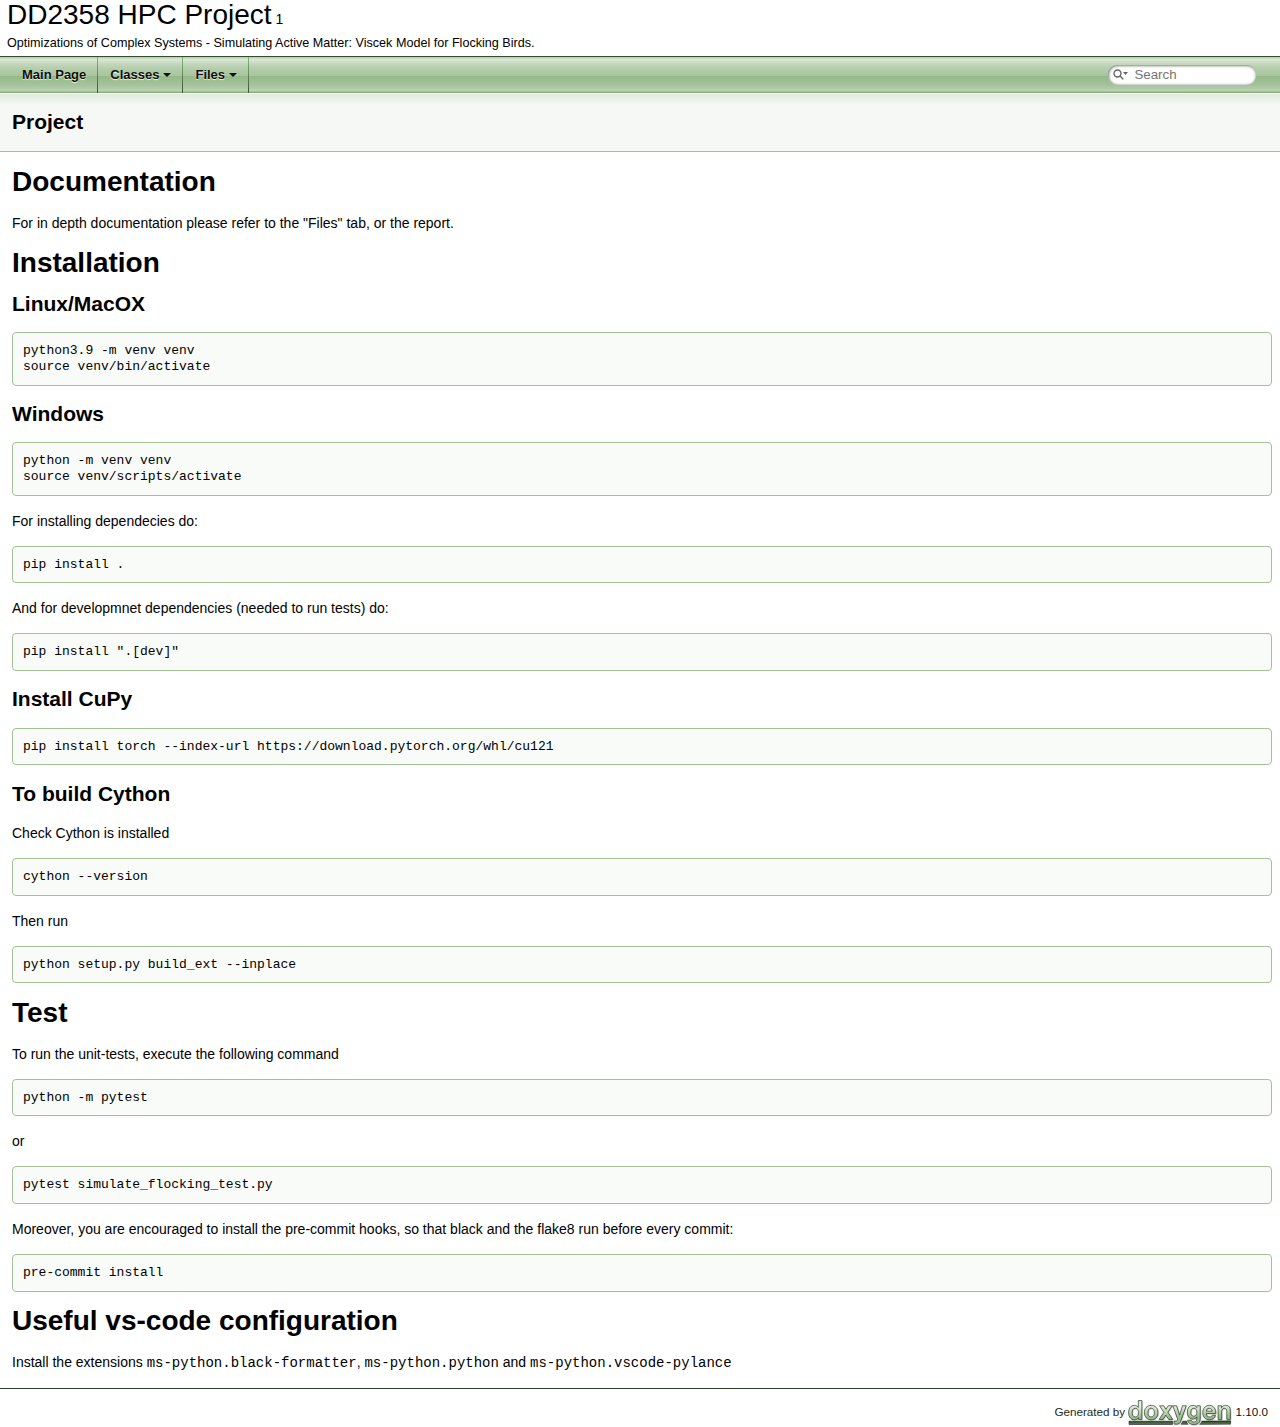
<file: Project/Doxygen/html/index.html>
<!DOCTYPE html PUBLIC "-//W3C//DTD XHTML 1.0 Transitional//EN" "https://www.w3.org/TR/xhtml1/DTD/xhtml1-transitional.dtd">
<html xmlns="http://www.w3.org/1999/xhtml" lang="en-US">
<head>
<meta http-equiv="Content-Type" content="text/xhtml;charset=UTF-8"/>
<meta http-equiv="X-UA-Compatible" content="IE=11"/>
<meta name="generator" content="Doxygen 1.10.0"/>
<meta name="viewport" content="width=device-width, initial-scale=1"/>
<title>DD2358 HPC Project: Project</title>
<link href="tabs.css" rel="stylesheet" type="text/css"/>
<script type="text/javascript" src="jquery.js"></script>
<script type="text/javascript" src="dynsections.js"></script>
<script type="text/javascript" src="clipboard.js"></script>
<script type="text/javascript" src="cookie.js"></script>
<link href="search/search.css" rel="stylesheet" type="text/css"/>
<script type="text/javascript" src="search/searchdata.js"></script>
<script type="text/javascript" src="search/search.js"></script>
<link href="doxygen.css" rel="stylesheet" type="text/css" />
</head>
<body>
<div id="top"><!-- do not remove this div, it is closed by doxygen! -->
<div id="titlearea">
<table cellspacing="0" cellpadding="0">
 <tbody>
 <tr id="projectrow">
  <td id="projectalign">
   <div id="projectname">DD2358 HPC Project<span id="projectnumber">&#160;1</span>
   </div>
   <div id="projectbrief">Optimizations of Complex Systems - Simulating Active Matter: Viscek Model for Flocking Birds.</div>
  </td>
 </tr>
 </tbody>
</table>
</div>
<!-- end header part -->
<!-- Generated by Doxygen 1.10.0 -->
<script type="text/javascript">
/* @license magnet:?xt=urn:btih:d3d9a9a6595521f9666a5e94cc830dab83b65699&amp;dn=expat.txt MIT */
var searchBox = new SearchBox("searchBox", "search/",'.html');
/* @license-end */
</script>
<script type="text/javascript" src="menudata.js"></script>
<script type="text/javascript" src="menu.js"></script>
<script type="text/javascript">
/* @license magnet:?xt=urn:btih:d3d9a9a6595521f9666a5e94cc830dab83b65699&amp;dn=expat.txt MIT */
$(function() {
  initMenu('',true,false,'search.php','Search');
  $(function() { init_search(); });
});
/* @license-end */
</script>
<div id="main-nav"></div>
</div><!-- top -->
<!-- window showing the filter options -->
<div id="MSearchSelectWindow"
     onmouseover="return searchBox.OnSearchSelectShow()"
     onmouseout="return searchBox.OnSearchSelectHide()"
     onkeydown="return searchBox.OnSearchSelectKey(event)">
</div>

<!-- iframe showing the search results (closed by default) -->
<div id="MSearchResultsWindow">
<div id="MSearchResults">
<div class="SRPage">
<div id="SRIndex">
<div id="SRResults"></div>
<div class="SRStatus" id="Loading">Loading...</div>
<div class="SRStatus" id="Searching">Searching...</div>
<div class="SRStatus" id="NoMatches">No Matches</div>
</div>
</div>
</div>
</div>

<div><div class="header">
  <div class="headertitle"><div class="title">Project </div></div>
</div><!--header-->
<div class="contents">
<div class="textblock"><p><a class="anchor" id="md__r_e_a_d_m_e"></a> </p>
<h1><a class="anchor" id="autotoc_md1"></a>
Documentation</h1>
<p>For in depth documentation please refer to the "Files" tab, or the report.</p>
<h1><a class="anchor" id="autotoc_md2"></a>
Installation</h1>
<h2><a class="anchor" id="autotoc_md3"></a>
Linux/MacOX</h2>
<div class="fragment"><div class="line">python3.9 -m venv venv  </div>
<div class="line">source venv/bin/activate</div>
</div><!-- fragment --><h2><a class="anchor" id="autotoc_md4"></a>
Windows</h2>
<div class="fragment"><div class="line">python -m venv venv  </div>
<div class="line">source venv/scripts/activate</div>
</div><!-- fragment --><p>For installing dependecies do:</p>
<div class="fragment"><div class="line">pip install .</div>
</div><!-- fragment --><p>And for developmnet dependencies (needed to run tests) do: </p><div class="fragment"><div class="line">pip install &quot;.[dev]&quot;</div>
</div><!-- fragment --><h2><a class="anchor" id="autotoc_md5"></a>
Install CuPy</h2>
<div class="fragment"><div class="line">pip install torch --index-url https://download.pytorch.org/whl/cu121</div>
</div><!-- fragment --><h2><a class="anchor" id="autotoc_md6"></a>
To build Cython</h2>
<p>Check Cython is installed </p><div class="fragment"><div class="line">cython --version</div>
</div><!-- fragment --><p> Then run </p><div class="fragment"><div class="line">python setup.py build_ext --inplace</div>
</div><!-- fragment --><h1><a class="anchor" id="autotoc_md7"></a>
Test</h1>
<p>To run the unit-tests, execute the following command </p><div class="fragment"><div class="line">python -m pytest</div>
</div><!-- fragment --><p> or </p><div class="fragment"><div class="line">pytest simulate_flocking_test.py</div>
</div><!-- fragment --><p>Moreover, you are encouraged to install the pre-commit hooks, so that black and the flake8 run before every commit: </p><div class="fragment"><div class="line">pre-commit install</div>
</div><!-- fragment --><h1><a class="anchor" id="autotoc_md8"></a>
Useful vs-code configuration</h1>
<p>Install the extensions <code>ms-python.black-formatter</code>, <code>ms-python.python</code> and <code>ms-python.vscode-pylance</code> </p>
</div></div><!-- PageDoc -->
<a href="doxygen_crawl.html"/>
</div><!-- contents -->
<!-- start footer part -->
<hr class="footer"/><address class="footer"><small>
Generated by&#160;<a href="https://www.doxygen.org/index.html"><img class="footer" src="doxygen.svg" width="104" height="31" alt="doxygen"/></a> 1.10.0
</small></address>
</body>
</html>
</file>
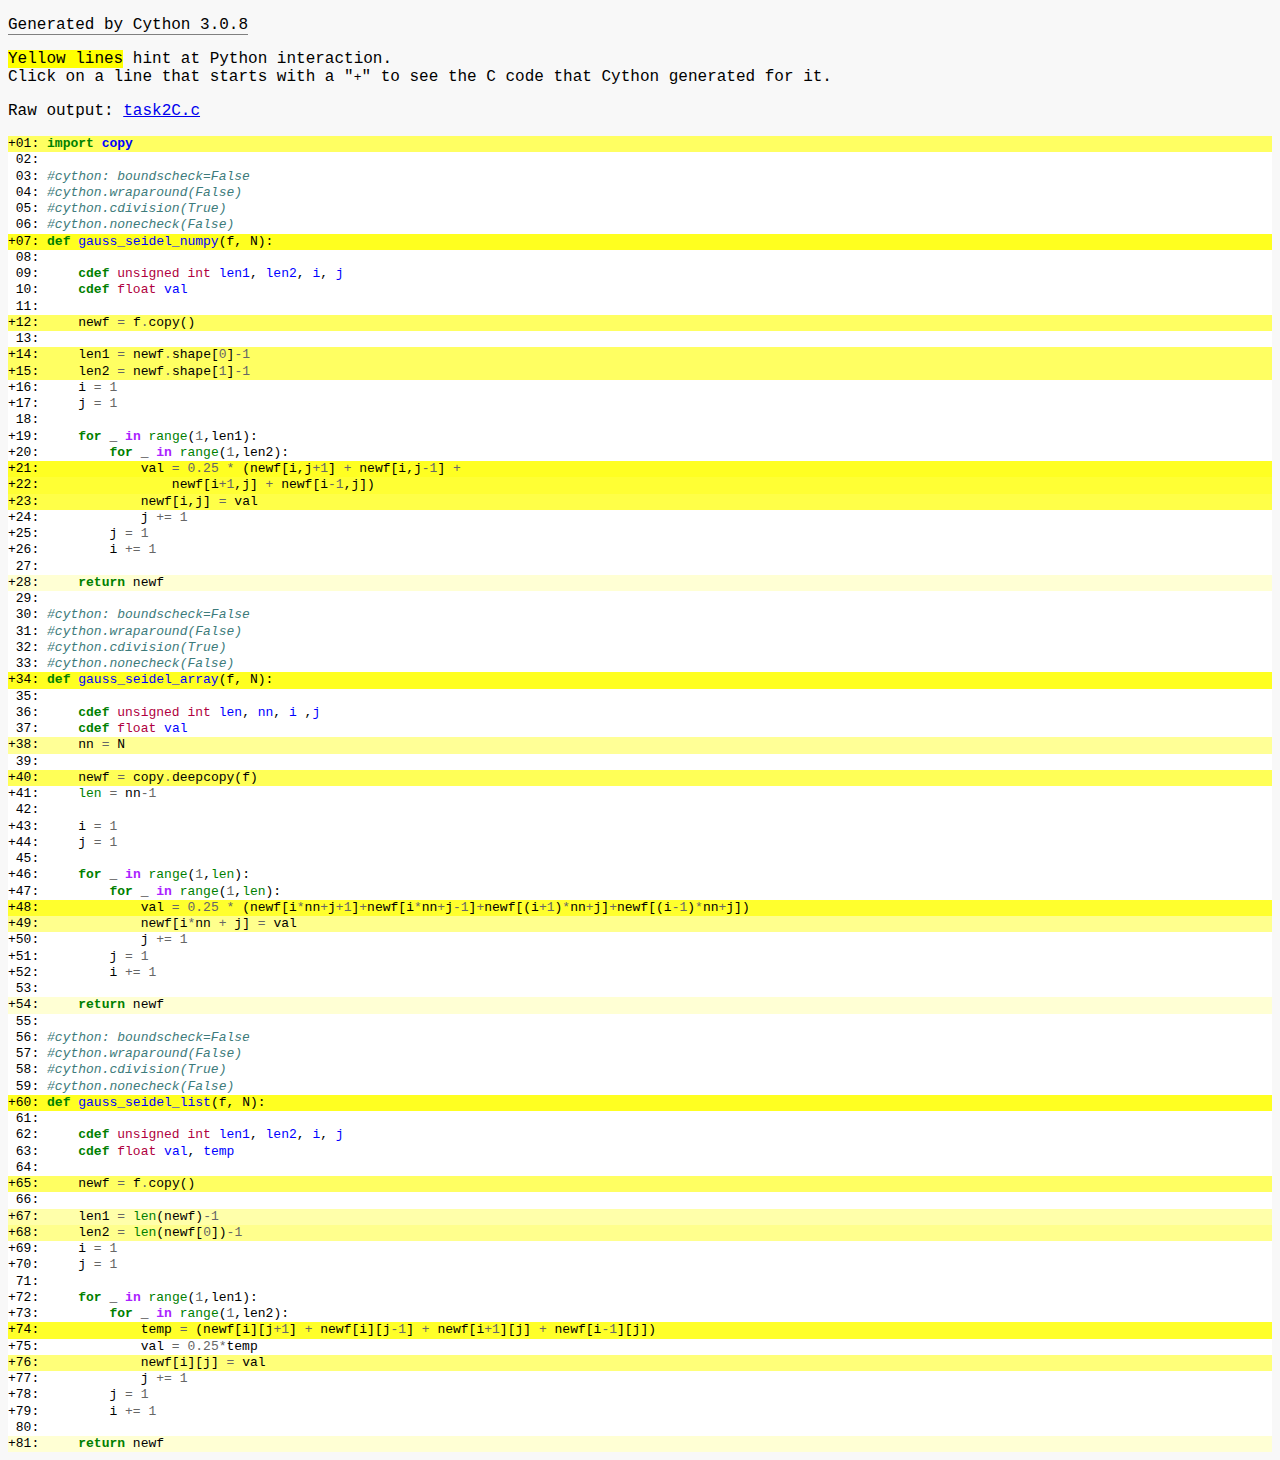
<file: Assignment3/src/task2C.html>
<!DOCTYPE html>
<!-- Generated by Cython 3.0.8 -->
<html>
<head>
    <meta http-equiv="Content-Type" content="text/html; charset=utf-8" />
    <title>Cython: task2C.pyx</title>
    <style type="text/css">
    
body.cython { font-family: courier; font-size: 12; }

.cython.tag  {  }
.cython.line { color: #000000; margin: 0em }
.cython.code { font-size: 9; color: #444444; display: none; margin: 0px 0px 0px 8px; border-left: 8px none; }

.cython.line .run { background-color: #B0FFB0; }
.cython.line .mis { background-color: #FFB0B0; }
.cython.code.run  { border-left: 8px solid #B0FFB0; }
.cython.code.mis  { border-left: 8px solid #FFB0B0; }

.cython.code .py_c_api  { color: red; }
.cython.code .py_macro_api  { color: #FF7000; }
.cython.code .pyx_c_api  { color: #FF3000; }
.cython.code .pyx_macro_api  { color: #FF7000; }
.cython.code .refnanny  { color: #FFA000; }
.cython.code .trace  { color: #FFA000; }
.cython.code .error_goto  { color: #FFA000; }

.cython.code .coerce  { color: #008000; border: 1px dotted #008000 }
.cython.code .py_attr { color: #FF0000; font-weight: bold; }
.cython.code .c_attr  { color: #0000FF; }
.cython.code .py_call { color: #FF0000; font-weight: bold; }
.cython.code .c_call  { color: #0000FF; }

.cython.score-0 {background-color: #FFFFff;}
.cython.score-1 {background-color: #FFFFe7;}
.cython.score-2 {background-color: #FFFFd4;}
.cython.score-3 {background-color: #FFFFc4;}
.cython.score-4 {background-color: #FFFFb6;}
.cython.score-5 {background-color: #FFFFaa;}
.cython.score-6 {background-color: #FFFF9f;}
.cython.score-7 {background-color: #FFFF96;}
.cython.score-8 {background-color: #FFFF8d;}
.cython.score-9 {background-color: #FFFF86;}
.cython.score-10 {background-color: #FFFF7f;}
.cython.score-11 {background-color: #FFFF79;}
.cython.score-12 {background-color: #FFFF73;}
.cython.score-13 {background-color: #FFFF6e;}
.cython.score-14 {background-color: #FFFF6a;}
.cython.score-15 {background-color: #FFFF66;}
.cython.score-16 {background-color: #FFFF62;}
.cython.score-17 {background-color: #FFFF5e;}
.cython.score-18 {background-color: #FFFF5b;}
.cython.score-19 {background-color: #FFFF57;}
.cython.score-20 {background-color: #FFFF55;}
.cython.score-21 {background-color: #FFFF52;}
.cython.score-22 {background-color: #FFFF4f;}
.cython.score-23 {background-color: #FFFF4d;}
.cython.score-24 {background-color: #FFFF4b;}
.cython.score-25 {background-color: #FFFF48;}
.cython.score-26 {background-color: #FFFF46;}
.cython.score-27 {background-color: #FFFF44;}
.cython.score-28 {background-color: #FFFF43;}
.cython.score-29 {background-color: #FFFF41;}
.cython.score-30 {background-color: #FFFF3f;}
.cython.score-31 {background-color: #FFFF3e;}
.cython.score-32 {background-color: #FFFF3c;}
.cython.score-33 {background-color: #FFFF3b;}
.cython.score-34 {background-color: #FFFF39;}
.cython.score-35 {background-color: #FFFF38;}
.cython.score-36 {background-color: #FFFF37;}
.cython.score-37 {background-color: #FFFF36;}
.cython.score-38 {background-color: #FFFF35;}
.cython.score-39 {background-color: #FFFF34;}
.cython.score-40 {background-color: #FFFF33;}
.cython.score-41 {background-color: #FFFF32;}
.cython.score-42 {background-color: #FFFF31;}
.cython.score-43 {background-color: #FFFF30;}
.cython.score-44 {background-color: #FFFF2f;}
.cython.score-45 {background-color: #FFFF2e;}
.cython.score-46 {background-color: #FFFF2d;}
.cython.score-47 {background-color: #FFFF2c;}
.cython.score-48 {background-color: #FFFF2b;}
.cython.score-49 {background-color: #FFFF2b;}
.cython.score-50 {background-color: #FFFF2a;}
.cython.score-51 {background-color: #FFFF29;}
.cython.score-52 {background-color: #FFFF29;}
.cython.score-53 {background-color: #FFFF28;}
.cython.score-54 {background-color: #FFFF27;}
.cython.score-55 {background-color: #FFFF27;}
.cython.score-56 {background-color: #FFFF26;}
.cython.score-57 {background-color: #FFFF26;}
.cython.score-58 {background-color: #FFFF25;}
.cython.score-59 {background-color: #FFFF24;}
.cython.score-60 {background-color: #FFFF24;}
.cython.score-61 {background-color: #FFFF23;}
.cython.score-62 {background-color: #FFFF23;}
.cython.score-63 {background-color: #FFFF22;}
.cython.score-64 {background-color: #FFFF22;}
.cython.score-65 {background-color: #FFFF22;}
.cython.score-66 {background-color: #FFFF21;}
.cython.score-67 {background-color: #FFFF21;}
.cython.score-68 {background-color: #FFFF20;}
.cython.score-69 {background-color: #FFFF20;}
.cython.score-70 {background-color: #FFFF1f;}
.cython.score-71 {background-color: #FFFF1f;}
.cython.score-72 {background-color: #FFFF1f;}
.cython.score-73 {background-color: #FFFF1e;}
.cython.score-74 {background-color: #FFFF1e;}
.cython.score-75 {background-color: #FFFF1e;}
.cython.score-76 {background-color: #FFFF1d;}
.cython.score-77 {background-color: #FFFF1d;}
.cython.score-78 {background-color: #FFFF1c;}
.cython.score-79 {background-color: #FFFF1c;}
.cython.score-80 {background-color: #FFFF1c;}
.cython.score-81 {background-color: #FFFF1c;}
.cython.score-82 {background-color: #FFFF1b;}
.cython.score-83 {background-color: #FFFF1b;}
.cython.score-84 {background-color: #FFFF1b;}
.cython.score-85 {background-color: #FFFF1a;}
.cython.score-86 {background-color: #FFFF1a;}
.cython.score-87 {background-color: #FFFF1a;}
.cython.score-88 {background-color: #FFFF1a;}
.cython.score-89 {background-color: #FFFF19;}
.cython.score-90 {background-color: #FFFF19;}
.cython.score-91 {background-color: #FFFF19;}
.cython.score-92 {background-color: #FFFF19;}
.cython.score-93 {background-color: #FFFF18;}
.cython.score-94 {background-color: #FFFF18;}
.cython.score-95 {background-color: #FFFF18;}
.cython.score-96 {background-color: #FFFF18;}
.cython.score-97 {background-color: #FFFF17;}
.cython.score-98 {background-color: #FFFF17;}
.cython.score-99 {background-color: #FFFF17;}
.cython.score-100 {background-color: #FFFF17;}
.cython.score-101 {background-color: #FFFF16;}
.cython.score-102 {background-color: #FFFF16;}
.cython.score-103 {background-color: #FFFF16;}
.cython.score-104 {background-color: #FFFF16;}
.cython.score-105 {background-color: #FFFF16;}
.cython.score-106 {background-color: #FFFF15;}
.cython.score-107 {background-color: #FFFF15;}
.cython.score-108 {background-color: #FFFF15;}
.cython.score-109 {background-color: #FFFF15;}
.cython.score-110 {background-color: #FFFF15;}
.cython.score-111 {background-color: #FFFF15;}
.cython.score-112 {background-color: #FFFF14;}
.cython.score-113 {background-color: #FFFF14;}
.cython.score-114 {background-color: #FFFF14;}
.cython.score-115 {background-color: #FFFF14;}
.cython.score-116 {background-color: #FFFF14;}
.cython.score-117 {background-color: #FFFF14;}
.cython.score-118 {background-color: #FFFF13;}
.cython.score-119 {background-color: #FFFF13;}
.cython.score-120 {background-color: #FFFF13;}
.cython.score-121 {background-color: #FFFF13;}
.cython.score-122 {background-color: #FFFF13;}
.cython.score-123 {background-color: #FFFF13;}
.cython.score-124 {background-color: #FFFF13;}
.cython.score-125 {background-color: #FFFF12;}
.cython.score-126 {background-color: #FFFF12;}
.cython.score-127 {background-color: #FFFF12;}
.cython.score-128 {background-color: #FFFF12;}
.cython.score-129 {background-color: #FFFF12;}
.cython.score-130 {background-color: #FFFF12;}
.cython.score-131 {background-color: #FFFF12;}
.cython.score-132 {background-color: #FFFF11;}
.cython.score-133 {background-color: #FFFF11;}
.cython.score-134 {background-color: #FFFF11;}
.cython.score-135 {background-color: #FFFF11;}
.cython.score-136 {background-color: #FFFF11;}
.cython.score-137 {background-color: #FFFF11;}
.cython.score-138 {background-color: #FFFF11;}
.cython.score-139 {background-color: #FFFF11;}
.cython.score-140 {background-color: #FFFF11;}
.cython.score-141 {background-color: #FFFF10;}
.cython.score-142 {background-color: #FFFF10;}
.cython.score-143 {background-color: #FFFF10;}
.cython.score-144 {background-color: #FFFF10;}
.cython.score-145 {background-color: #FFFF10;}
.cython.score-146 {background-color: #FFFF10;}
.cython.score-147 {background-color: #FFFF10;}
.cython.score-148 {background-color: #FFFF10;}
.cython.score-149 {background-color: #FFFF10;}
.cython.score-150 {background-color: #FFFF0f;}
.cython.score-151 {background-color: #FFFF0f;}
.cython.score-152 {background-color: #FFFF0f;}
.cython.score-153 {background-color: #FFFF0f;}
.cython.score-154 {background-color: #FFFF0f;}
.cython.score-155 {background-color: #FFFF0f;}
.cython.score-156 {background-color: #FFFF0f;}
.cython.score-157 {background-color: #FFFF0f;}
.cython.score-158 {background-color: #FFFF0f;}
.cython.score-159 {background-color: #FFFF0f;}
.cython.score-160 {background-color: #FFFF0f;}
.cython.score-161 {background-color: #FFFF0e;}
.cython.score-162 {background-color: #FFFF0e;}
.cython.score-163 {background-color: #FFFF0e;}
.cython.score-164 {background-color: #FFFF0e;}
.cython.score-165 {background-color: #FFFF0e;}
.cython.score-166 {background-color: #FFFF0e;}
.cython.score-167 {background-color: #FFFF0e;}
.cython.score-168 {background-color: #FFFF0e;}
.cython.score-169 {background-color: #FFFF0e;}
.cython.score-170 {background-color: #FFFF0e;}
.cython.score-171 {background-color: #FFFF0e;}
.cython.score-172 {background-color: #FFFF0e;}
.cython.score-173 {background-color: #FFFF0d;}
.cython.score-174 {background-color: #FFFF0d;}
.cython.score-175 {background-color: #FFFF0d;}
.cython.score-176 {background-color: #FFFF0d;}
.cython.score-177 {background-color: #FFFF0d;}
.cython.score-178 {background-color: #FFFF0d;}
.cython.score-179 {background-color: #FFFF0d;}
.cython.score-180 {background-color: #FFFF0d;}
.cython.score-181 {background-color: #FFFF0d;}
.cython.score-182 {background-color: #FFFF0d;}
.cython.score-183 {background-color: #FFFF0d;}
.cython.score-184 {background-color: #FFFF0d;}
.cython.score-185 {background-color: #FFFF0d;}
.cython.score-186 {background-color: #FFFF0d;}
.cython.score-187 {background-color: #FFFF0c;}
.cython.score-188 {background-color: #FFFF0c;}
.cython.score-189 {background-color: #FFFF0c;}
.cython.score-190 {background-color: #FFFF0c;}
.cython.score-191 {background-color: #FFFF0c;}
.cython.score-192 {background-color: #FFFF0c;}
.cython.score-193 {background-color: #FFFF0c;}
.cython.score-194 {background-color: #FFFF0c;}
.cython.score-195 {background-color: #FFFF0c;}
.cython.score-196 {background-color: #FFFF0c;}
.cython.score-197 {background-color: #FFFF0c;}
.cython.score-198 {background-color: #FFFF0c;}
.cython.score-199 {background-color: #FFFF0c;}
.cython.score-200 {background-color: #FFFF0c;}
.cython.score-201 {background-color: #FFFF0c;}
.cython.score-202 {background-color: #FFFF0c;}
.cython.score-203 {background-color: #FFFF0b;}
.cython.score-204 {background-color: #FFFF0b;}
.cython.score-205 {background-color: #FFFF0b;}
.cython.score-206 {background-color: #FFFF0b;}
.cython.score-207 {background-color: #FFFF0b;}
.cython.score-208 {background-color: #FFFF0b;}
.cython.score-209 {background-color: #FFFF0b;}
.cython.score-210 {background-color: #FFFF0b;}
.cython.score-211 {background-color: #FFFF0b;}
.cython.score-212 {background-color: #FFFF0b;}
.cython.score-213 {background-color: #FFFF0b;}
.cython.score-214 {background-color: #FFFF0b;}
.cython.score-215 {background-color: #FFFF0b;}
.cython.score-216 {background-color: #FFFF0b;}
.cython.score-217 {background-color: #FFFF0b;}
.cython.score-218 {background-color: #FFFF0b;}
.cython.score-219 {background-color: #FFFF0b;}
.cython.score-220 {background-color: #FFFF0b;}
.cython.score-221 {background-color: #FFFF0b;}
.cython.score-222 {background-color: #FFFF0a;}
.cython.score-223 {background-color: #FFFF0a;}
.cython.score-224 {background-color: #FFFF0a;}
.cython.score-225 {background-color: #FFFF0a;}
.cython.score-226 {background-color: #FFFF0a;}
.cython.score-227 {background-color: #FFFF0a;}
.cython.score-228 {background-color: #FFFF0a;}
.cython.score-229 {background-color: #FFFF0a;}
.cython.score-230 {background-color: #FFFF0a;}
.cython.score-231 {background-color: #FFFF0a;}
.cython.score-232 {background-color: #FFFF0a;}
.cython.score-233 {background-color: #FFFF0a;}
.cython.score-234 {background-color: #FFFF0a;}
.cython.score-235 {background-color: #FFFF0a;}
.cython.score-236 {background-color: #FFFF0a;}
.cython.score-237 {background-color: #FFFF0a;}
.cython.score-238 {background-color: #FFFF0a;}
.cython.score-239 {background-color: #FFFF0a;}
.cython.score-240 {background-color: #FFFF0a;}
.cython.score-241 {background-color: #FFFF0a;}
.cython.score-242 {background-color: #FFFF0a;}
.cython.score-243 {background-color: #FFFF0a;}
.cython.score-244 {background-color: #FFFF0a;}
.cython.score-245 {background-color: #FFFF0a;}
.cython.score-246 {background-color: #FFFF09;}
.cython.score-247 {background-color: #FFFF09;}
.cython.score-248 {background-color: #FFFF09;}
.cython.score-249 {background-color: #FFFF09;}
.cython.score-250 {background-color: #FFFF09;}
.cython.score-251 {background-color: #FFFF09;}
.cython.score-252 {background-color: #FFFF09;}
.cython.score-253 {background-color: #FFFF09;}
.cython.score-254 {background-color: #FFFF09;}
pre { line-height: 125%; }
td.linenos .normal { color: inherit; background-color: transparent; padding-left: 5px; padding-right: 5px; }
span.linenos { color: inherit; background-color: transparent; padding-left: 5px; padding-right: 5px; }
td.linenos .special { color: #000000; background-color: #ffffc0; padding-left: 5px; padding-right: 5px; }
span.linenos.special { color: #000000; background-color: #ffffc0; padding-left: 5px; padding-right: 5px; }
.cython .hll { background-color: #ffffcc }
.cython { background: #f8f8f8; }
.cython .c { color: #3D7B7B; font-style: italic } /* Comment */
.cython .err { border: 1px solid #FF0000 } /* Error */
.cython .k { color: #008000; font-weight: bold } /* Keyword */
.cython .o { color: #666666 } /* Operator */
.cython .ch { color: #3D7B7B; font-style: italic } /* Comment.Hashbang */
.cython .cm { color: #3D7B7B; font-style: italic } /* Comment.Multiline */
.cython .cp { color: #9C6500 } /* Comment.Preproc */
.cython .cpf { color: #3D7B7B; font-style: italic } /* Comment.PreprocFile */
.cython .c1 { color: #3D7B7B; font-style: italic } /* Comment.Single */
.cython .cs { color: #3D7B7B; font-style: italic } /* Comment.Special */
.cython .gd { color: #A00000 } /* Generic.Deleted */
.cython .ge { font-style: italic } /* Generic.Emph */
.cython .ges { font-weight: bold; font-style: italic } /* Generic.EmphStrong */
.cython .gr { color: #E40000 } /* Generic.Error */
.cython .gh { color: #000080; font-weight: bold } /* Generic.Heading */
.cython .gi { color: #008400 } /* Generic.Inserted */
.cython .go { color: #717171 } /* Generic.Output */
.cython .gp { color: #000080; font-weight: bold } /* Generic.Prompt */
.cython .gs { font-weight: bold } /* Generic.Strong */
.cython .gu { color: #800080; font-weight: bold } /* Generic.Subheading */
.cython .gt { color: #0044DD } /* Generic.Traceback */
.cython .kc { color: #008000; font-weight: bold } /* Keyword.Constant */
.cython .kd { color: #008000; font-weight: bold } /* Keyword.Declaration */
.cython .kn { color: #008000; font-weight: bold } /* Keyword.Namespace */
.cython .kp { color: #008000 } /* Keyword.Pseudo */
.cython .kr { color: #008000; font-weight: bold } /* Keyword.Reserved */
.cython .kt { color: #B00040 } /* Keyword.Type */
.cython .m { color: #666666 } /* Literal.Number */
.cython .s { color: #BA2121 } /* Literal.String */
.cython .na { color: #687822 } /* Name.Attribute */
.cython .nb { color: #008000 } /* Name.Builtin */
.cython .nc { color: #0000FF; font-weight: bold } /* Name.Class */
.cython .no { color: #880000 } /* Name.Constant */
.cython .nd { color: #AA22FF } /* Name.Decorator */
.cython .ni { color: #717171; font-weight: bold } /* Name.Entity */
.cython .ne { color: #CB3F38; font-weight: bold } /* Name.Exception */
.cython .nf { color: #0000FF } /* Name.Function */
.cython .nl { color: #767600 } /* Name.Label */
.cython .nn { color: #0000FF; font-weight: bold } /* Name.Namespace */
.cython .nt { color: #008000; font-weight: bold } /* Name.Tag */
.cython .nv { color: #19177C } /* Name.Variable */
.cython .ow { color: #AA22FF; font-weight: bold } /* Operator.Word */
.cython .w { color: #bbbbbb } /* Text.Whitespace */
.cython .mb { color: #666666 } /* Literal.Number.Bin */
.cython .mf { color: #666666 } /* Literal.Number.Float */
.cython .mh { color: #666666 } /* Literal.Number.Hex */
.cython .mi { color: #666666 } /* Literal.Number.Integer */
.cython .mo { color: #666666 } /* Literal.Number.Oct */
.cython .sa { color: #BA2121 } /* Literal.String.Affix */
.cython .sb { color: #BA2121 } /* Literal.String.Backtick */
.cython .sc { color: #BA2121 } /* Literal.String.Char */
.cython .dl { color: #BA2121 } /* Literal.String.Delimiter */
.cython .sd { color: #BA2121; font-style: italic } /* Literal.String.Doc */
.cython .s2 { color: #BA2121 } /* Literal.String.Double */
.cython .se { color: #AA5D1F; font-weight: bold } /* Literal.String.Escape */
.cython .sh { color: #BA2121 } /* Literal.String.Heredoc */
.cython .si { color: #A45A77; font-weight: bold } /* Literal.String.Interpol */
.cython .sx { color: #008000 } /* Literal.String.Other */
.cython .sr { color: #A45A77 } /* Literal.String.Regex */
.cython .s1 { color: #BA2121 } /* Literal.String.Single */
.cython .ss { color: #19177C } /* Literal.String.Symbol */
.cython .bp { color: #008000 } /* Name.Builtin.Pseudo */
.cython .fm { color: #0000FF } /* Name.Function.Magic */
.cython .vc { color: #19177C } /* Name.Variable.Class */
.cython .vg { color: #19177C } /* Name.Variable.Global */
.cython .vi { color: #19177C } /* Name.Variable.Instance */
.cython .vm { color: #19177C } /* Name.Variable.Magic */
.cython .il { color: #666666 } /* Literal.Number.Integer.Long */
    </style>
</head>
<body class="cython">
<p><span style="border-bottom: solid 1px grey;">Generated by Cython 3.0.8</span></p>
<p>
    <span style="background-color: #FFFF00">Yellow lines</span> hint at Python interaction.<br />
    Click on a line that starts with a "<code>+</code>" to see the C code that Cython generated for it.
</p>
<p>Raw output: <a href="task2C.c">task2C.c</a></p>
<div class="cython"><pre class="cython line score-16" onclick="(function(s){s.display=s.display==='block'?'none':'block'})(this.nextElementSibling.style)">+<span class="">01</span>: <span class="k">import</span> <span class="nn">copy</span></pre>
<pre class='cython code score-16 '>  __pyx_t_2 = <span class='pyx_c_api'>__Pyx_ImportDottedModule</span>(__pyx_n_s_copy, NULL);<span class='error_goto'> if (unlikely(!__pyx_t_2)) __PYX_ERR(0, 1, __pyx_L1_error)</span>
  <span class='refnanny'>__Pyx_GOTREF</span>(__pyx_t_2);
  if (<span class='py_c_api'>PyDict_SetItem</span>(__pyx_d, __pyx_n_s_copy, __pyx_t_2) &lt; 0) <span class='error_goto'>__PYX_ERR(0, 1, __pyx_L1_error)</span>
  <span class='pyx_macro_api'>__Pyx_DECREF</span>(__pyx_t_2); __pyx_t_2 = 0;
/* … */
  __pyx_t_2 = <span class='pyx_c_api'>__Pyx_PyDict_NewPresized</span>(0);<span class='error_goto'> if (unlikely(!__pyx_t_2)) __PYX_ERR(0, 1, __pyx_L1_error)</span>
  <span class='refnanny'>__Pyx_GOTREF</span>(__pyx_t_2);
  if (<span class='py_c_api'>PyDict_SetItem</span>(__pyx_d, __pyx_n_s_test, __pyx_t_2) &lt; 0) <span class='error_goto'>__PYX_ERR(0, 1, __pyx_L1_error)</span>
  <span class='pyx_macro_api'>__Pyx_DECREF</span>(__pyx_t_2); __pyx_t_2 = 0;
</pre><pre class="cython line score-0">&#xA0;<span class="">02</span>: </pre>
<pre class="cython line score-0">&#xA0;<span class="">03</span>: <span class="c">#cython: boundscheck=False</span></pre>
<pre class="cython line score-0">&#xA0;<span class="">04</span>: <span class="c">#cython.wraparound(False)</span></pre>
<pre class="cython line score-0">&#xA0;<span class="">05</span>: <span class="c">#cython.cdivision(True)</span></pre>
<pre class="cython line score-0">&#xA0;<span class="">06</span>: <span class="c">#cython.nonecheck(False)</span></pre>
<pre class="cython line score-70" onclick="(function(s){s.display=s.display==='block'?'none':'block'})(this.nextElementSibling.style)">+<span class="">07</span>: <span class="k">def</span> <span class="nf">gauss_seidel_numpy</span><span class="p">(</span><span class="n">f</span><span class="p">,</span> <span class="n">N</span><span class="p">):</span></pre>
<pre class='cython code score-70 '>/* Python wrapper */
static PyObject *__pyx_pw_6task2C_1gauss_seidel_numpy(PyObject *__pyx_self, 
#if CYTHON_METH_FASTCALL
PyObject *const *__pyx_args, Py_ssize_t __pyx_nargs, PyObject *__pyx_kwds
#else
PyObject *__pyx_args, PyObject *__pyx_kwds
#endif
); /*proto*/
static PyMethodDef __pyx_mdef_6task2C_1gauss_seidel_numpy = {"gauss_seidel_numpy", (PyCFunction)(void*)(__Pyx_PyCFunction_FastCallWithKeywords)__pyx_pw_6task2C_1gauss_seidel_numpy, __Pyx_METH_FASTCALL|METH_KEYWORDS, 0};
static PyObject *__pyx_pw_6task2C_1gauss_seidel_numpy(PyObject *__pyx_self, 
#if CYTHON_METH_FASTCALL
PyObject *const *__pyx_args, Py_ssize_t __pyx_nargs, PyObject *__pyx_kwds
#else
PyObject *__pyx_args, PyObject *__pyx_kwds
#endif
) {
  PyObject *__pyx_v_f = 0;
  CYTHON_UNUSED PyObject *__pyx_v_N = 0;
  #if !CYTHON_METH_FASTCALL
  CYTHON_UNUSED Py_ssize_t __pyx_nargs;
  #endif
  CYTHON_UNUSED PyObject *const *__pyx_kwvalues;
  PyObject *__pyx_r = 0;
  <span class='refnanny'>__Pyx_RefNannyDeclarations</span>
  <span class='refnanny'>__Pyx_RefNannySetupContext</span>("gauss_seidel_numpy (wrapper)", 0);
  #if !CYTHON_METH_FASTCALL
  #if CYTHON_ASSUME_SAFE_MACROS
  __pyx_nargs = <span class='py_macro_api'>PyTuple_GET_SIZE</span>(__pyx_args);
  #else
  __pyx_nargs = <span class='py_c_api'>PyTuple_Size</span>(__pyx_args); if (unlikely(__pyx_nargs &lt; 0)) return NULL;
  #endif
  #endif
  __pyx_kwvalues = <span class='pyx_c_api'>__Pyx_KwValues_FASTCALL</span>(__pyx_args, __pyx_nargs);
  {
    PyObject **__pyx_pyargnames[] = {&amp;__pyx_n_s_f,&amp;__pyx_n_s_N,0};
  PyObject* values[2] = {0,0};
    if (__pyx_kwds) {
      Py_ssize_t kw_args;
      switch (__pyx_nargs) {
        case  2: values[1] = <span class='pyx_c_api'>__Pyx_Arg_FASTCALL</span>(__pyx_args, 1);
        CYTHON_FALLTHROUGH;
        case  1: values[0] = <span class='pyx_c_api'>__Pyx_Arg_FASTCALL</span>(__pyx_args, 0);
        CYTHON_FALLTHROUGH;
        case  0: break;
        default: goto __pyx_L5_argtuple_error;
      }
      kw_args = <span class='pyx_c_api'>__Pyx_NumKwargs_FASTCALL</span>(__pyx_kwds);
      switch (__pyx_nargs) {
        case  0:
        if (likely((values[0] = <span class='pyx_c_api'>__Pyx_GetKwValue_FASTCALL</span>(__pyx_kwds, __pyx_kwvalues, __pyx_n_s_f)) != 0)) {
          (void)<span class='pyx_c_api'>__Pyx_Arg_NewRef_FASTCALL</span>(values[0]);
          kw_args--;
        }
        else if (unlikely(<span class='py_c_api'>PyErr_Occurred</span>())) <span class='error_goto'>__PYX_ERR(0, 7, __pyx_L3_error)</span>
        else goto __pyx_L5_argtuple_error;
        CYTHON_FALLTHROUGH;
        case  1:
        if (likely((values[1] = <span class='pyx_c_api'>__Pyx_GetKwValue_FASTCALL</span>(__pyx_kwds, __pyx_kwvalues, __pyx_n_s_N)) != 0)) {
          (void)<span class='pyx_c_api'>__Pyx_Arg_NewRef_FASTCALL</span>(values[1]);
          kw_args--;
        }
        else if (unlikely(<span class='py_c_api'>PyErr_Occurred</span>())) <span class='error_goto'>__PYX_ERR(0, 7, __pyx_L3_error)</span>
        else {
          <span class='pyx_c_api'>__Pyx_RaiseArgtupleInvalid</span>("gauss_seidel_numpy", 1, 2, 2, 1); <span class='error_goto'>__PYX_ERR(0, 7, __pyx_L3_error)</span>
        }
      }
      if (unlikely(kw_args &gt; 0)) {
        const Py_ssize_t kwd_pos_args = __pyx_nargs;
        if (unlikely(<span class='pyx_c_api'>__Pyx_ParseOptionalKeywords</span>(__pyx_kwds, __pyx_kwvalues, __pyx_pyargnames, 0, values + 0, kwd_pos_args, "gauss_seidel_numpy") &lt; 0)) <span class='error_goto'>__PYX_ERR(0, 7, __pyx_L3_error)</span>
      }
    } else if (unlikely(__pyx_nargs != 2)) {
      goto __pyx_L5_argtuple_error;
    } else {
      values[0] = <span class='pyx_c_api'>__Pyx_Arg_FASTCALL</span>(__pyx_args, 0);
      values[1] = <span class='pyx_c_api'>__Pyx_Arg_FASTCALL</span>(__pyx_args, 1);
    }
    __pyx_v_f = values[0];
    __pyx_v_N = values[1];
  }
  goto __pyx_L6_skip;
  __pyx_L5_argtuple_error:;
  <span class='pyx_c_api'>__Pyx_RaiseArgtupleInvalid</span>("gauss_seidel_numpy", 1, 2, 2, __pyx_nargs); <span class='error_goto'>__PYX_ERR(0, 7, __pyx_L3_error)</span>
  __pyx_L6_skip:;
  goto __pyx_L4_argument_unpacking_done;
  __pyx_L3_error:;
  {
    Py_ssize_t __pyx_temp;
    for (__pyx_temp=0; __pyx_temp &lt; (Py_ssize_t)(sizeof(values)/sizeof(values[0])); ++__pyx_temp) {
      <span class='pyx_c_api'>__Pyx_Arg_XDECREF_FASTCALL</span>(values[__pyx_temp]);
    }
  }
  <span class='pyx_c_api'>__Pyx_AddTraceback</span>("task2C.gauss_seidel_numpy", __pyx_clineno, __pyx_lineno, __pyx_filename);
  <span class='refnanny'>__Pyx_RefNannyFinishContext</span>();
  return NULL;
  __pyx_L4_argument_unpacking_done:;
  __pyx_r = __pyx_pf_6task2C_gauss_seidel_numpy(__pyx_self, __pyx_v_f, __pyx_v_N);
  int __pyx_lineno = 0;
  const char *__pyx_filename = NULL;
  int __pyx_clineno = 0;

  /* function exit code */
  {
    Py_ssize_t __pyx_temp;
    for (__pyx_temp=0; __pyx_temp &lt; (Py_ssize_t)(sizeof(values)/sizeof(values[0])); ++__pyx_temp) {
      <span class='pyx_c_api'>__Pyx_Arg_XDECREF_FASTCALL</span>(values[__pyx_temp]);
    }
  }
  <span class='refnanny'>__Pyx_RefNannyFinishContext</span>();
  return __pyx_r;
}

static PyObject *__pyx_pf_6task2C_gauss_seidel_numpy(CYTHON_UNUSED PyObject *__pyx_self, PyObject *__pyx_v_f, CYTHON_UNUSED PyObject *__pyx_v_N) {
  unsigned int __pyx_v_len1;
  unsigned int __pyx_v_len2;
  unsigned int __pyx_v_i;
  unsigned int __pyx_v_j;
  float __pyx_v_val;
  PyObject *__pyx_v_newf = NULL;
  CYTHON_UNUSED long __pyx_v__;
  PyObject *__pyx_r = NULL;
/* … */
  /* function exit code */
  __pyx_L1_error:;
  <span class='pyx_macro_api'>__Pyx_XDECREF</span>(__pyx_t_1);
  <span class='pyx_macro_api'>__Pyx_XDECREF</span>(__pyx_t_2);
  <span class='pyx_macro_api'>__Pyx_XDECREF</span>(__pyx_t_3);
  <span class='pyx_macro_api'>__Pyx_XDECREF</span>(__pyx_t_11);
  <span class='pyx_c_api'>__Pyx_AddTraceback</span>("task2C.gauss_seidel_numpy", __pyx_clineno, __pyx_lineno, __pyx_filename);
  __pyx_r = NULL;
  __pyx_L0:;
  <span class='pyx_macro_api'>__Pyx_XDECREF</span>(__pyx_v_newf);
  <span class='refnanny'>__Pyx_XGIVEREF</span>(__pyx_r);
  <span class='refnanny'>__Pyx_RefNannyFinishContext</span>();
  return __pyx_r;
}
/* … */
  __pyx_tuple__3 = <span class='py_c_api'>PyTuple_Pack</span>(9, __pyx_n_s_f, __pyx_n_s_N, __pyx_n_s_len1, __pyx_n_s_len2, __pyx_n_s_i, __pyx_n_s_j, __pyx_n_s_val, __pyx_n_s_newf, __pyx_n_s__2);<span class='error_goto'> if (unlikely(!__pyx_tuple__3)) __PYX_ERR(0, 7, __pyx_L1_error)</span>
  <span class='refnanny'>__Pyx_GOTREF</span>(__pyx_tuple__3);
  <span class='refnanny'>__Pyx_GIVEREF</span>(__pyx_tuple__3);
/* … */
  __pyx_t_2 = <span class='pyx_c_api'>__Pyx_CyFunction_New</span>(&amp;__pyx_mdef_6task2C_1gauss_seidel_numpy, 0, __pyx_n_s_gauss_seidel_numpy, NULL, __pyx_n_s_task2C, __pyx_d, ((PyObject *)__pyx_codeobj__4));<span class='error_goto'> if (unlikely(!__pyx_t_2)) __PYX_ERR(0, 7, __pyx_L1_error)</span>
  <span class='refnanny'>__Pyx_GOTREF</span>(__pyx_t_2);
  if (<span class='py_c_api'>PyDict_SetItem</span>(__pyx_d, __pyx_n_s_gauss_seidel_numpy, __pyx_t_2) &lt; 0) <span class='error_goto'>__PYX_ERR(0, 7, __pyx_L1_error)</span>
  <span class='pyx_macro_api'>__Pyx_DECREF</span>(__pyx_t_2); __pyx_t_2 = 0;
  __pyx_codeobj__4 = (PyObject*)<span class='pyx_c_api'>__Pyx_PyCode_New</span>(2, 0, 0, 9, 0, CO_OPTIMIZED|CO_NEWLOCALS, __pyx_empty_bytes, __pyx_empty_tuple, __pyx_empty_tuple, __pyx_tuple__3, __pyx_empty_tuple, __pyx_empty_tuple, __pyx_kp_s_task2C_pyx, __pyx_n_s_gauss_seidel_numpy, 7, __pyx_empty_bytes);<span class='error_goto'> if (unlikely(!__pyx_codeobj__4)) __PYX_ERR(0, 7, __pyx_L1_error)</span>
</pre><pre class="cython line score-0">&#xA0;<span class="">08</span>: </pre>
<pre class="cython line score-0">&#xA0;<span class="">09</span>:     <span class="k">cdef</span> <span class="kt">unsigned</span> <span class="kt">int</span> <span class="nf">len1</span><span class="p">,</span> <span class="nf">len2</span><span class="p">,</span> <span class="nf">i</span><span class="p">,</span> <span class="nf">j</span></pre>
<pre class="cython line score-0">&#xA0;<span class="">10</span>:     <span class="k">cdef</span> <span class="kt">float</span> <span class="nf">val</span></pre>
<pre class="cython line score-0">&#xA0;<span class="">11</span>: </pre>
<pre class="cython line score-16" onclick="(function(s){s.display=s.display==='block'?'none':'block'})(this.nextElementSibling.style)">+<span class="">12</span>:     <span class="n">newf</span> <span class="o">=</span> <span class="n">f</span><span class="o">.</span><span class="n">copy</span><span class="p">()</span></pre>
<pre class='cython code score-16 '>  __pyx_t_2 = <span class='pyx_c_api'>__Pyx_PyObject_GetAttrStr</span>(__pyx_v_f, __pyx_n_s_copy);<span class='error_goto'> if (unlikely(!__pyx_t_2)) __PYX_ERR(0, 12, __pyx_L1_error)</span>
  <span class='refnanny'>__Pyx_GOTREF</span>(__pyx_t_2);
  __pyx_t_3 = NULL;
  __pyx_t_4 = 0;
  #if CYTHON_UNPACK_METHODS
  if (likely(<span class='py_c_api'>PyMethod_Check</span>(__pyx_t_2))) {
    __pyx_t_3 = <span class='py_macro_api'>PyMethod_GET_SELF</span>(__pyx_t_2);
    if (likely(__pyx_t_3)) {
      PyObject* function = <span class='py_macro_api'>PyMethod_GET_FUNCTION</span>(__pyx_t_2);
      <span class='pyx_macro_api'>__Pyx_INCREF</span>(__pyx_t_3);
      <span class='pyx_macro_api'>__Pyx_INCREF</span>(function);
      <span class='pyx_macro_api'>__Pyx_DECREF_SET</span>(__pyx_t_2, function);
      __pyx_t_4 = 1;
    }
  }
  #endif
  {
    PyObject *__pyx_callargs[2] = {__pyx_t_3, NULL};
    __pyx_t_1 = <span class='pyx_c_api'>__Pyx_PyObject_FastCall</span>(__pyx_t_2, __pyx_callargs+1-__pyx_t_4, 0+__pyx_t_4);
    <span class='pyx_macro_api'>__Pyx_XDECREF</span>(__pyx_t_3); __pyx_t_3 = 0;
    if (unlikely(!__pyx_t_1)) <span class='error_goto'>__PYX_ERR(0, 12, __pyx_L1_error)</span>
    <span class='refnanny'>__Pyx_GOTREF</span>(__pyx_t_1);
    <span class='pyx_macro_api'>__Pyx_DECREF</span>(__pyx_t_2); __pyx_t_2 = 0;
  }
  __pyx_v_newf = __pyx_t_1;
  __pyx_t_1 = 0;
</pre><pre class="cython line score-0">&#xA0;<span class="">13</span>: </pre>
<pre class="cython line score-16" onclick="(function(s){s.display=s.display==='block'?'none':'block'})(this.nextElementSibling.style)">+<span class="">14</span>:     <span class="n">len1</span> <span class="o">=</span> <span class="n">newf</span><span class="o">.</span><span class="n">shape</span><span class="p">[</span><span class="mf">0</span><span class="p">]</span><span class="o">-</span><span class="mf">1</span></pre>
<pre class='cython code score-16 '>  __pyx_t_1 = <span class='pyx_c_api'>__Pyx_PyObject_GetAttrStr</span>(__pyx_v_newf, __pyx_n_s_shape);<span class='error_goto'> if (unlikely(!__pyx_t_1)) __PYX_ERR(0, 14, __pyx_L1_error)</span>
  <span class='refnanny'>__Pyx_GOTREF</span>(__pyx_t_1);
  __pyx_t_2 = <span class='pyx_c_api'>__Pyx_GetItemInt</span>(__pyx_t_1, 0, long, 1, __Pyx_PyInt_From_long, 0, 0, 1);<span class='error_goto'> if (unlikely(!__pyx_t_2)) __PYX_ERR(0, 14, __pyx_L1_error)</span>
  <span class='refnanny'>__Pyx_GOTREF</span>(__pyx_t_2);
  <span class='pyx_macro_api'>__Pyx_DECREF</span>(__pyx_t_1); __pyx_t_1 = 0;
  __pyx_t_1 = <span class='pyx_c_api'>__Pyx_PyInt_SubtractObjC</span>(__pyx_t_2, __pyx_int_1, 1, 0, 0);<span class='error_goto'> if (unlikely(!__pyx_t_1)) __PYX_ERR(0, 14, __pyx_L1_error)</span>
  <span class='refnanny'>__Pyx_GOTREF</span>(__pyx_t_1);
  <span class='pyx_macro_api'>__Pyx_DECREF</span>(__pyx_t_2); __pyx_t_2 = 0;
  __pyx_t_5 = <span class='pyx_c_api'>__Pyx_PyInt_As_unsigned_int</span>(__pyx_t_1); if (unlikely((__pyx_t_5 == (unsigned int)-1) &amp;&amp; <span class='py_c_api'>PyErr_Occurred</span>())) <span class='error_goto'>__PYX_ERR(0, 14, __pyx_L1_error)</span>
  <span class='pyx_macro_api'>__Pyx_DECREF</span>(__pyx_t_1); __pyx_t_1 = 0;
  __pyx_v_len1 = __pyx_t_5;
</pre><pre class="cython line score-16" onclick="(function(s){s.display=s.display==='block'?'none':'block'})(this.nextElementSibling.style)">+<span class="">15</span>:     <span class="n">len2</span> <span class="o">=</span> <span class="n">newf</span><span class="o">.</span><span class="n">shape</span><span class="p">[</span><span class="mf">1</span><span class="p">]</span><span class="o">-</span><span class="mf">1</span></pre>
<pre class='cython code score-16 '>  __pyx_t_1 = <span class='pyx_c_api'>__Pyx_PyObject_GetAttrStr</span>(__pyx_v_newf, __pyx_n_s_shape);<span class='error_goto'> if (unlikely(!__pyx_t_1)) __PYX_ERR(0, 15, __pyx_L1_error)</span>
  <span class='refnanny'>__Pyx_GOTREF</span>(__pyx_t_1);
  __pyx_t_2 = <span class='pyx_c_api'>__Pyx_GetItemInt</span>(__pyx_t_1, 1, long, 1, __Pyx_PyInt_From_long, 0, 0, 1);<span class='error_goto'> if (unlikely(!__pyx_t_2)) __PYX_ERR(0, 15, __pyx_L1_error)</span>
  <span class='refnanny'>__Pyx_GOTREF</span>(__pyx_t_2);
  <span class='pyx_macro_api'>__Pyx_DECREF</span>(__pyx_t_1); __pyx_t_1 = 0;
  __pyx_t_1 = <span class='pyx_c_api'>__Pyx_PyInt_SubtractObjC</span>(__pyx_t_2, __pyx_int_1, 1, 0, 0);<span class='error_goto'> if (unlikely(!__pyx_t_1)) __PYX_ERR(0, 15, __pyx_L1_error)</span>
  <span class='refnanny'>__Pyx_GOTREF</span>(__pyx_t_1);
  <span class='pyx_macro_api'>__Pyx_DECREF</span>(__pyx_t_2); __pyx_t_2 = 0;
  __pyx_t_5 = <span class='pyx_c_api'>__Pyx_PyInt_As_unsigned_int</span>(__pyx_t_1); if (unlikely((__pyx_t_5 == (unsigned int)-1) &amp;&amp; <span class='py_c_api'>PyErr_Occurred</span>())) <span class='error_goto'>__PYX_ERR(0, 15, __pyx_L1_error)</span>
  <span class='pyx_macro_api'>__Pyx_DECREF</span>(__pyx_t_1); __pyx_t_1 = 0;
  __pyx_v_len2 = __pyx_t_5;
</pre><pre class="cython line score-0" onclick="(function(s){s.display=s.display==='block'?'none':'block'})(this.nextElementSibling.style)">+<span class="">16</span>:     <span class="n">i</span> <span class="o">=</span> <span class="mf">1</span></pre>
<pre class='cython code score-0 '>  __pyx_v_i = 1;
</pre><pre class="cython line score-0" onclick="(function(s){s.display=s.display==='block'?'none':'block'})(this.nextElementSibling.style)">+<span class="">17</span>:     <span class="n">j</span> <span class="o">=</span> <span class="mf">1</span></pre>
<pre class='cython code score-0 '>  __pyx_v_j = 1;
</pre><pre class="cython line score-0">&#xA0;<span class="">18</span>: </pre>
<pre class="cython line score-0" onclick="(function(s){s.display=s.display==='block'?'none':'block'})(this.nextElementSibling.style)">+<span class="">19</span>:     <span class="k">for</span> <span class="n">_</span> <span class="ow">in</span> <span class="nb">range</span><span class="p">(</span><span class="mf">1</span><span class="p">,</span><span class="n">len1</span><span class="p">):</span></pre>
<pre class='cython code score-0 '>  __pyx_t_5 = __pyx_v_len1;
  __pyx_t_6 = __pyx_t_5;
  for (__pyx_t_7 = 1; __pyx_t_7 &lt; __pyx_t_6; __pyx_t_7+=1) {
    __pyx_v__ = __pyx_t_7;
</pre><pre class="cython line score-0" onclick="(function(s){s.display=s.display==='block'?'none':'block'})(this.nextElementSibling.style)">+<span class="">20</span>:         <span class="k">for</span> <span class="n">_</span> <span class="ow">in</span> <span class="nb">range</span><span class="p">(</span><span class="mf">1</span><span class="p">,</span><span class="n">len2</span><span class="p">):</span></pre>
<pre class='cython code score-0 '>    __pyx_t_8 = __pyx_v_len2;
    __pyx_t_9 = __pyx_t_8;
    for (__pyx_t_10 = 1; __pyx_t_10 &lt; __pyx_t_9; __pyx_t_10+=1) {
      __pyx_v__ = __pyx_t_10;
</pre><pre class="cython line score-63" onclick="(function(s){s.display=s.display==='block'?'none':'block'})(this.nextElementSibling.style)">+<span class="">21</span>:             <span class="n">val</span> <span class="o">=</span> <span class="mf">0.25</span> <span class="o">*</span> <span class="p">(</span><span class="n">newf</span><span class="p">[</span><span class="n">i</span><span class="p">,</span><span class="n">j</span><span class="o">+</span><span class="mf">1</span><span class="p">]</span> <span class="o">+</span> <span class="n">newf</span><span class="p">[</span><span class="n">i</span><span class="p">,</span><span class="n">j</span><span class="o">-</span><span class="mf">1</span><span class="p">]</span> <span class="o">+</span></pre>
<pre class='cython code score-63 '>      __pyx_t_1 = <span class='pyx_c_api'>__Pyx_PyInt_From_unsigned_int</span>(__pyx_v_i);<span class='error_goto'> if (unlikely(!__pyx_t_1)) __PYX_ERR(0, 21, __pyx_L1_error)</span>
      <span class='refnanny'>__Pyx_GOTREF</span>(__pyx_t_1);
      __pyx_t_2 = <span class='pyx_c_api'>__Pyx_PyInt_From_long</span>((__pyx_v_j + 1));<span class='error_goto'> if (unlikely(!__pyx_t_2)) __PYX_ERR(0, 21, __pyx_L1_error)</span>
      <span class='refnanny'>__Pyx_GOTREF</span>(__pyx_t_2);
      __pyx_t_3 = <span class='py_c_api'>PyTuple_New</span>(2);<span class='error_goto'> if (unlikely(!__pyx_t_3)) __PYX_ERR(0, 21, __pyx_L1_error)</span>
      <span class='refnanny'>__Pyx_GOTREF</span>(__pyx_t_3);
      <span class='refnanny'>__Pyx_GIVEREF</span>(__pyx_t_1);
      if (<span class='pyx_c_api'>__Pyx_PyTuple_SET_ITEM</span>(__pyx_t_3, 0, __pyx_t_1)) <span class='error_goto'>__PYX_ERR(0, 21, __pyx_L1_error)</span>;
      <span class='refnanny'>__Pyx_GIVEREF</span>(__pyx_t_2);
      if (<span class='pyx_c_api'>__Pyx_PyTuple_SET_ITEM</span>(__pyx_t_3, 1, __pyx_t_2)) <span class='error_goto'>__PYX_ERR(0, 21, __pyx_L1_error)</span>;
      __pyx_t_1 = 0;
      __pyx_t_2 = 0;
      __pyx_t_2 = <span class='pyx_c_api'>__Pyx_PyObject_GetItem</span>(__pyx_v_newf, __pyx_t_3);<span class='error_goto'> if (unlikely(!__pyx_t_2)) __PYX_ERR(0, 21, __pyx_L1_error)</span>
      <span class='refnanny'>__Pyx_GOTREF</span>(__pyx_t_2);
      <span class='pyx_macro_api'>__Pyx_DECREF</span>(__pyx_t_3); __pyx_t_3 = 0;
      __pyx_t_3 = <span class='pyx_c_api'>__Pyx_PyInt_From_unsigned_int</span>(__pyx_v_i);<span class='error_goto'> if (unlikely(!__pyx_t_3)) __PYX_ERR(0, 21, __pyx_L1_error)</span>
      <span class='refnanny'>__Pyx_GOTREF</span>(__pyx_t_3);
      __pyx_t_1 = <span class='pyx_c_api'>__Pyx_PyInt_From_long</span>((__pyx_v_j - 1));<span class='error_goto'> if (unlikely(!__pyx_t_1)) __PYX_ERR(0, 21, __pyx_L1_error)</span>
      <span class='refnanny'>__Pyx_GOTREF</span>(__pyx_t_1);
      __pyx_t_11 = <span class='py_c_api'>PyTuple_New</span>(2);<span class='error_goto'> if (unlikely(!__pyx_t_11)) __PYX_ERR(0, 21, __pyx_L1_error)</span>
      <span class='refnanny'>__Pyx_GOTREF</span>(__pyx_t_11);
      <span class='refnanny'>__Pyx_GIVEREF</span>(__pyx_t_3);
      if (<span class='pyx_c_api'>__Pyx_PyTuple_SET_ITEM</span>(__pyx_t_11, 0, __pyx_t_3)) <span class='error_goto'>__PYX_ERR(0, 21, __pyx_L1_error)</span>;
      <span class='refnanny'>__Pyx_GIVEREF</span>(__pyx_t_1);
      if (<span class='pyx_c_api'>__Pyx_PyTuple_SET_ITEM</span>(__pyx_t_11, 1, __pyx_t_1)) <span class='error_goto'>__PYX_ERR(0, 21, __pyx_L1_error)</span>;
      __pyx_t_3 = 0;
      __pyx_t_1 = 0;
      __pyx_t_1 = <span class='pyx_c_api'>__Pyx_PyObject_GetItem</span>(__pyx_v_newf, __pyx_t_11);<span class='error_goto'> if (unlikely(!__pyx_t_1)) __PYX_ERR(0, 21, __pyx_L1_error)</span>
      <span class='refnanny'>__Pyx_GOTREF</span>(__pyx_t_1);
      <span class='pyx_macro_api'>__Pyx_DECREF</span>(__pyx_t_11); __pyx_t_11 = 0;
      __pyx_t_11 = <span class='py_c_api'>PyNumber_Add</span>(__pyx_t_2, __pyx_t_1);<span class='error_goto'> if (unlikely(!__pyx_t_11)) __PYX_ERR(0, 21, __pyx_L1_error)</span>
      <span class='refnanny'>__Pyx_GOTREF</span>(__pyx_t_11);
      <span class='pyx_macro_api'>__Pyx_DECREF</span>(__pyx_t_2); __pyx_t_2 = 0;
      <span class='pyx_macro_api'>__Pyx_DECREF</span>(__pyx_t_1); __pyx_t_1 = 0;
/* … */
      __pyx_t_3 = <span class='py_c_api'>PyNumber_Add</span>(__pyx_t_11, __pyx_t_2);<span class='error_goto'> if (unlikely(!__pyx_t_3)) __PYX_ERR(0, 21, __pyx_L1_error)</span>
      <span class='refnanny'>__Pyx_GOTREF</span>(__pyx_t_3);
      <span class='pyx_macro_api'>__Pyx_DECREF</span>(__pyx_t_11); __pyx_t_11 = 0;
      <span class='pyx_macro_api'>__Pyx_DECREF</span>(__pyx_t_2); __pyx_t_2 = 0;
/* … */
      __pyx_t_11 = <span class='py_c_api'>PyNumber_Multiply</span>(__pyx_float_0_25, __pyx_t_1);<span class='error_goto'> if (unlikely(!__pyx_t_11)) __PYX_ERR(0, 21, __pyx_L1_error)</span>
      <span class='refnanny'>__Pyx_GOTREF</span>(__pyx_t_11);
      <span class='pyx_macro_api'>__Pyx_DECREF</span>(__pyx_t_1); __pyx_t_1 = 0;
      __pyx_t_12 = __pyx_<span class='py_c_api'>PyFloat_AsFloat</span>(__pyx_t_11); if (unlikely((__pyx_t_12 == (float)-1) &amp;&amp; <span class='py_c_api'>PyErr_Occurred</span>())) <span class='error_goto'>__PYX_ERR(0, 21, __pyx_L1_error)</span>
      <span class='pyx_macro_api'>__Pyx_DECREF</span>(__pyx_t_11); __pyx_t_11 = 0;
      __pyx_v_val = __pyx_t_12;
</pre><pre class="cython line score-39" onclick="(function(s){s.display=s.display==='block'?'none':'block'})(this.nextElementSibling.style)">+<span class="">22</span>:                 <span class="n">newf</span><span class="p">[</span><span class="n">i</span><span class="o">+</span><span class="mf">1</span><span class="p">,</span><span class="n">j</span><span class="p">]</span> <span class="o">+</span> <span class="n">newf</span><span class="p">[</span><span class="n">i</span><span class="o">-</span><span class="mf">1</span><span class="p">,</span><span class="n">j</span><span class="p">])</span></pre>
<pre class='cython code score-39 '>      __pyx_t_1 = <span class='pyx_c_api'>__Pyx_PyInt_From_long</span>((__pyx_v_i + 1));<span class='error_goto'> if (unlikely(!__pyx_t_1)) __PYX_ERR(0, 22, __pyx_L1_error)</span>
      <span class='refnanny'>__Pyx_GOTREF</span>(__pyx_t_1);
      __pyx_t_2 = <span class='pyx_c_api'>__Pyx_PyInt_From_unsigned_int</span>(__pyx_v_j);<span class='error_goto'> if (unlikely(!__pyx_t_2)) __PYX_ERR(0, 22, __pyx_L1_error)</span>
      <span class='refnanny'>__Pyx_GOTREF</span>(__pyx_t_2);
      __pyx_t_3 = <span class='py_c_api'>PyTuple_New</span>(2);<span class='error_goto'> if (unlikely(!__pyx_t_3)) __PYX_ERR(0, 22, __pyx_L1_error)</span>
      <span class='refnanny'>__Pyx_GOTREF</span>(__pyx_t_3);
      <span class='refnanny'>__Pyx_GIVEREF</span>(__pyx_t_1);
      if (<span class='pyx_c_api'>__Pyx_PyTuple_SET_ITEM</span>(__pyx_t_3, 0, __pyx_t_1)) <span class='error_goto'>__PYX_ERR(0, 22, __pyx_L1_error)</span>;
      <span class='refnanny'>__Pyx_GIVEREF</span>(__pyx_t_2);
      if (<span class='pyx_c_api'>__Pyx_PyTuple_SET_ITEM</span>(__pyx_t_3, 1, __pyx_t_2)) <span class='error_goto'>__PYX_ERR(0, 22, __pyx_L1_error)</span>;
      __pyx_t_1 = 0;
      __pyx_t_2 = 0;
      __pyx_t_2 = <span class='pyx_c_api'>__Pyx_PyObject_GetItem</span>(__pyx_v_newf, __pyx_t_3);<span class='error_goto'> if (unlikely(!__pyx_t_2)) __PYX_ERR(0, 22, __pyx_L1_error)</span>
      <span class='refnanny'>__Pyx_GOTREF</span>(__pyx_t_2);
      <span class='pyx_macro_api'>__Pyx_DECREF</span>(__pyx_t_3); __pyx_t_3 = 0;
/* … */
      __pyx_t_2 = <span class='pyx_c_api'>__Pyx_PyInt_From_long</span>((__pyx_v_i - 1));<span class='error_goto'> if (unlikely(!__pyx_t_2)) __PYX_ERR(0, 22, __pyx_L1_error)</span>
      <span class='refnanny'>__Pyx_GOTREF</span>(__pyx_t_2);
      __pyx_t_11 = <span class='pyx_c_api'>__Pyx_PyInt_From_unsigned_int</span>(__pyx_v_j);<span class='error_goto'> if (unlikely(!__pyx_t_11)) __PYX_ERR(0, 22, __pyx_L1_error)</span>
      <span class='refnanny'>__Pyx_GOTREF</span>(__pyx_t_11);
      __pyx_t_1 = <span class='py_c_api'>PyTuple_New</span>(2);<span class='error_goto'> if (unlikely(!__pyx_t_1)) __PYX_ERR(0, 22, __pyx_L1_error)</span>
      <span class='refnanny'>__Pyx_GOTREF</span>(__pyx_t_1);
      <span class='refnanny'>__Pyx_GIVEREF</span>(__pyx_t_2);
      if (<span class='pyx_c_api'>__Pyx_PyTuple_SET_ITEM</span>(__pyx_t_1, 0, __pyx_t_2)) <span class='error_goto'>__PYX_ERR(0, 22, __pyx_L1_error)</span>;
      <span class='refnanny'>__Pyx_GIVEREF</span>(__pyx_t_11);
      if (<span class='pyx_c_api'>__Pyx_PyTuple_SET_ITEM</span>(__pyx_t_1, 1, __pyx_t_11)) <span class='error_goto'>__PYX_ERR(0, 22, __pyx_L1_error)</span>;
      __pyx_t_2 = 0;
      __pyx_t_11 = 0;
      __pyx_t_11 = <span class='pyx_c_api'>__Pyx_PyObject_GetItem</span>(__pyx_v_newf, __pyx_t_1);<span class='error_goto'> if (unlikely(!__pyx_t_11)) __PYX_ERR(0, 22, __pyx_L1_error)</span>
      <span class='refnanny'>__Pyx_GOTREF</span>(__pyx_t_11);
      <span class='pyx_macro_api'>__Pyx_DECREF</span>(__pyx_t_1); __pyx_t_1 = 0;
      __pyx_t_1 = <span class='py_c_api'>PyNumber_Add</span>(__pyx_t_3, __pyx_t_11);<span class='error_goto'> if (unlikely(!__pyx_t_1)) __PYX_ERR(0, 22, __pyx_L1_error)</span>
      <span class='refnanny'>__Pyx_GOTREF</span>(__pyx_t_1);
      <span class='pyx_macro_api'>__Pyx_DECREF</span>(__pyx_t_3); __pyx_t_3 = 0;
      <span class='pyx_macro_api'>__Pyx_DECREF</span>(__pyx_t_11); __pyx_t_11 = 0;
</pre><pre class="cython line score-25" onclick="(function(s){s.display=s.display==='block'?'none':'block'})(this.nextElementSibling.style)">+<span class="">23</span>:             <span class="n">newf</span><span class="p">[</span><span class="n">i</span><span class="p">,</span><span class="n">j</span><span class="p">]</span> <span class="o">=</span> <span class="n">val</span></pre>
<pre class='cython code score-25 '>      __pyx_t_11 = <span class='py_c_api'>PyFloat_FromDouble</span>(__pyx_v_val);<span class='error_goto'> if (unlikely(!__pyx_t_11)) __PYX_ERR(0, 23, __pyx_L1_error)</span>
      <span class='refnanny'>__Pyx_GOTREF</span>(__pyx_t_11);
      __pyx_t_1 = <span class='pyx_c_api'>__Pyx_PyInt_From_unsigned_int</span>(__pyx_v_i);<span class='error_goto'> if (unlikely(!__pyx_t_1)) __PYX_ERR(0, 23, __pyx_L1_error)</span>
      <span class='refnanny'>__Pyx_GOTREF</span>(__pyx_t_1);
      __pyx_t_3 = <span class='pyx_c_api'>__Pyx_PyInt_From_unsigned_int</span>(__pyx_v_j);<span class='error_goto'> if (unlikely(!__pyx_t_3)) __PYX_ERR(0, 23, __pyx_L1_error)</span>
      <span class='refnanny'>__Pyx_GOTREF</span>(__pyx_t_3);
      __pyx_t_2 = <span class='py_c_api'>PyTuple_New</span>(2);<span class='error_goto'> if (unlikely(!__pyx_t_2)) __PYX_ERR(0, 23, __pyx_L1_error)</span>
      <span class='refnanny'>__Pyx_GOTREF</span>(__pyx_t_2);
      <span class='refnanny'>__Pyx_GIVEREF</span>(__pyx_t_1);
      if (<span class='pyx_c_api'>__Pyx_PyTuple_SET_ITEM</span>(__pyx_t_2, 0, __pyx_t_1)) <span class='error_goto'>__PYX_ERR(0, 23, __pyx_L1_error)</span>;
      <span class='refnanny'>__Pyx_GIVEREF</span>(__pyx_t_3);
      if (<span class='pyx_c_api'>__Pyx_PyTuple_SET_ITEM</span>(__pyx_t_2, 1, __pyx_t_3)) <span class='error_goto'>__PYX_ERR(0, 23, __pyx_L1_error)</span>;
      __pyx_t_1 = 0;
      __pyx_t_3 = 0;
      if (unlikely((<span class='py_c_api'>PyObject_SetItem</span>(__pyx_v_newf, __pyx_t_2, __pyx_t_11) &lt; 0))) <span class='error_goto'>__PYX_ERR(0, 23, __pyx_L1_error)</span>
      <span class='pyx_macro_api'>__Pyx_DECREF</span>(__pyx_t_2); __pyx_t_2 = 0;
      <span class='pyx_macro_api'>__Pyx_DECREF</span>(__pyx_t_11); __pyx_t_11 = 0;
</pre><pre class="cython line score-0" onclick="(function(s){s.display=s.display==='block'?'none':'block'})(this.nextElementSibling.style)">+<span class="">24</span>:             <span class="n">j</span> <span class="o">+=</span> <span class="mf">1</span></pre>
<pre class='cython code score-0 '>      __pyx_v_j = (__pyx_v_j + 1);
    }
</pre><pre class="cython line score-0" onclick="(function(s){s.display=s.display==='block'?'none':'block'})(this.nextElementSibling.style)">+<span class="">25</span>:         <span class="n">j</span> <span class="o">=</span> <span class="mf">1</span></pre>
<pre class='cython code score-0 '>    __pyx_v_j = 1;
</pre><pre class="cython line score-0" onclick="(function(s){s.display=s.display==='block'?'none':'block'})(this.nextElementSibling.style)">+<span class="">26</span>:         <span class="n">i</span> <span class="o">+=</span> <span class="mf">1</span></pre>
<pre class='cython code score-0 '>    __pyx_v_i = (__pyx_v_i + 1);
  }
</pre><pre class="cython line score-0">&#xA0;<span class="">27</span>: </pre>
<pre class="cython line score-2" onclick="(function(s){s.display=s.display==='block'?'none':'block'})(this.nextElementSibling.style)">+<span class="">28</span>:     <span class="k">return</span> <span class="n">newf</span></pre>
<pre class='cython code score-2 '>  <span class='pyx_macro_api'>__Pyx_XDECREF</span>(__pyx_r);
  <span class='pyx_macro_api'>__Pyx_INCREF</span>(__pyx_v_newf);
  __pyx_r = __pyx_v_newf;
  goto __pyx_L0;
</pre><pre class="cython line score-0">&#xA0;<span class="">29</span>: </pre>
<pre class="cython line score-0">&#xA0;<span class="">30</span>: <span class="c">#cython: boundscheck=False</span></pre>
<pre class="cython line score-0">&#xA0;<span class="">31</span>: <span class="c">#cython.wraparound(False)</span></pre>
<pre class="cython line score-0">&#xA0;<span class="">32</span>: <span class="c">#cython.cdivision(True)</span></pre>
<pre class="cython line score-0">&#xA0;<span class="">33</span>: <span class="c">#cython.nonecheck(False)</span></pre>
<pre class="cython line score-69" onclick="(function(s){s.display=s.display==='block'?'none':'block'})(this.nextElementSibling.style)">+<span class="">34</span>: <span class="k">def</span> <span class="nf">gauss_seidel_array</span><span class="p">(</span><span class="n">f</span><span class="p">,</span> <span class="n">N</span><span class="p">):</span></pre>
<pre class='cython code score-69 '>/* Python wrapper */
static PyObject *__pyx_pw_6task2C_3gauss_seidel_array(PyObject *__pyx_self, 
#if CYTHON_METH_FASTCALL
PyObject *const *__pyx_args, Py_ssize_t __pyx_nargs, PyObject *__pyx_kwds
#else
PyObject *__pyx_args, PyObject *__pyx_kwds
#endif
); /*proto*/
static PyMethodDef __pyx_mdef_6task2C_3gauss_seidel_array = {"gauss_seidel_array", (PyCFunction)(void*)(__Pyx_PyCFunction_FastCallWithKeywords)__pyx_pw_6task2C_3gauss_seidel_array, __Pyx_METH_FASTCALL|METH_KEYWORDS, 0};
static PyObject *__pyx_pw_6task2C_3gauss_seidel_array(PyObject *__pyx_self, 
#if CYTHON_METH_FASTCALL
PyObject *const *__pyx_args, Py_ssize_t __pyx_nargs, PyObject *__pyx_kwds
#else
PyObject *__pyx_args, PyObject *__pyx_kwds
#endif
) {
  PyObject *__pyx_v_f = 0;
  PyObject *__pyx_v_N = 0;
  #if !CYTHON_METH_FASTCALL
  CYTHON_UNUSED Py_ssize_t __pyx_nargs;
  #endif
  CYTHON_UNUSED PyObject *const *__pyx_kwvalues;
  PyObject *__pyx_r = 0;
  <span class='refnanny'>__Pyx_RefNannyDeclarations</span>
  <span class='refnanny'>__Pyx_RefNannySetupContext</span>("gauss_seidel_array (wrapper)", 0);
  #if !CYTHON_METH_FASTCALL
  #if CYTHON_ASSUME_SAFE_MACROS
  __pyx_nargs = <span class='py_macro_api'>PyTuple_GET_SIZE</span>(__pyx_args);
  #else
  __pyx_nargs = <span class='py_c_api'>PyTuple_Size</span>(__pyx_args); if (unlikely(__pyx_nargs &lt; 0)) return NULL;
  #endif
  #endif
  __pyx_kwvalues = <span class='pyx_c_api'>__Pyx_KwValues_FASTCALL</span>(__pyx_args, __pyx_nargs);
  {
    PyObject **__pyx_pyargnames[] = {&amp;__pyx_n_s_f,&amp;__pyx_n_s_N,0};
  PyObject* values[2] = {0,0};
    if (__pyx_kwds) {
      Py_ssize_t kw_args;
      switch (__pyx_nargs) {
        case  2: values[1] = <span class='pyx_c_api'>__Pyx_Arg_FASTCALL</span>(__pyx_args, 1);
        CYTHON_FALLTHROUGH;
        case  1: values[0] = <span class='pyx_c_api'>__Pyx_Arg_FASTCALL</span>(__pyx_args, 0);
        CYTHON_FALLTHROUGH;
        case  0: break;
        default: goto __pyx_L5_argtuple_error;
      }
      kw_args = <span class='pyx_c_api'>__Pyx_NumKwargs_FASTCALL</span>(__pyx_kwds);
      switch (__pyx_nargs) {
        case  0:
        if (likely((values[0] = <span class='pyx_c_api'>__Pyx_GetKwValue_FASTCALL</span>(__pyx_kwds, __pyx_kwvalues, __pyx_n_s_f)) != 0)) {
          (void)<span class='pyx_c_api'>__Pyx_Arg_NewRef_FASTCALL</span>(values[0]);
          kw_args--;
        }
        else if (unlikely(<span class='py_c_api'>PyErr_Occurred</span>())) <span class='error_goto'>__PYX_ERR(0, 34, __pyx_L3_error)</span>
        else goto __pyx_L5_argtuple_error;
        CYTHON_FALLTHROUGH;
        case  1:
        if (likely((values[1] = <span class='pyx_c_api'>__Pyx_GetKwValue_FASTCALL</span>(__pyx_kwds, __pyx_kwvalues, __pyx_n_s_N)) != 0)) {
          (void)<span class='pyx_c_api'>__Pyx_Arg_NewRef_FASTCALL</span>(values[1]);
          kw_args--;
        }
        else if (unlikely(<span class='py_c_api'>PyErr_Occurred</span>())) <span class='error_goto'>__PYX_ERR(0, 34, __pyx_L3_error)</span>
        else {
          <span class='pyx_c_api'>__Pyx_RaiseArgtupleInvalid</span>("gauss_seidel_array", 1, 2, 2, 1); <span class='error_goto'>__PYX_ERR(0, 34, __pyx_L3_error)</span>
        }
      }
      if (unlikely(kw_args &gt; 0)) {
        const Py_ssize_t kwd_pos_args = __pyx_nargs;
        if (unlikely(<span class='pyx_c_api'>__Pyx_ParseOptionalKeywords</span>(__pyx_kwds, __pyx_kwvalues, __pyx_pyargnames, 0, values + 0, kwd_pos_args, "gauss_seidel_array") &lt; 0)) <span class='error_goto'>__PYX_ERR(0, 34, __pyx_L3_error)</span>
      }
    } else if (unlikely(__pyx_nargs != 2)) {
      goto __pyx_L5_argtuple_error;
    } else {
      values[0] = <span class='pyx_c_api'>__Pyx_Arg_FASTCALL</span>(__pyx_args, 0);
      values[1] = <span class='pyx_c_api'>__Pyx_Arg_FASTCALL</span>(__pyx_args, 1);
    }
    __pyx_v_f = values[0];
    __pyx_v_N = values[1];
  }
  goto __pyx_L6_skip;
  __pyx_L5_argtuple_error:;
  <span class='pyx_c_api'>__Pyx_RaiseArgtupleInvalid</span>("gauss_seidel_array", 1, 2, 2, __pyx_nargs); <span class='error_goto'>__PYX_ERR(0, 34, __pyx_L3_error)</span>
  __pyx_L6_skip:;
  goto __pyx_L4_argument_unpacking_done;
  __pyx_L3_error:;
  {
    Py_ssize_t __pyx_temp;
    for (__pyx_temp=0; __pyx_temp &lt; (Py_ssize_t)(sizeof(values)/sizeof(values[0])); ++__pyx_temp) {
      <span class='pyx_c_api'>__Pyx_Arg_XDECREF_FASTCALL</span>(values[__pyx_temp]);
    }
  }
  <span class='pyx_c_api'>__Pyx_AddTraceback</span>("task2C.gauss_seidel_array", __pyx_clineno, __pyx_lineno, __pyx_filename);
  <span class='refnanny'>__Pyx_RefNannyFinishContext</span>();
  return NULL;
  __pyx_L4_argument_unpacking_done:;
  __pyx_r = __pyx_pf_6task2C_2gauss_seidel_array(__pyx_self, __pyx_v_f, __pyx_v_N);
  int __pyx_lineno = 0;
  const char *__pyx_filename = NULL;
  int __pyx_clineno = 0;

  /* function exit code */
  {
    Py_ssize_t __pyx_temp;
    for (__pyx_temp=0; __pyx_temp &lt; (Py_ssize_t)(sizeof(values)/sizeof(values[0])); ++__pyx_temp) {
      <span class='pyx_c_api'>__Pyx_Arg_XDECREF_FASTCALL</span>(values[__pyx_temp]);
    }
  }
  <span class='refnanny'>__Pyx_RefNannyFinishContext</span>();
  return __pyx_r;
}

static PyObject *__pyx_pf_6task2C_2gauss_seidel_array(CYTHON_UNUSED PyObject *__pyx_self, PyObject *__pyx_v_f, PyObject *__pyx_v_N) {
  unsigned int __pyx_v_len;
  unsigned int __pyx_v_nn;
  unsigned int __pyx_v_i;
  unsigned int __pyx_v_j;
  float __pyx_v_val;
  PyObject *__pyx_v_newf = NULL;
  CYTHON_UNUSED long __pyx_v__;
  PyObject *__pyx_r = NULL;
/* … */
  /* function exit code */
  __pyx_L1_error:;
  <span class='pyx_macro_api'>__Pyx_XDECREF</span>(__pyx_t_2);
  <span class='pyx_macro_api'>__Pyx_XDECREF</span>(__pyx_t_3);
  <span class='pyx_macro_api'>__Pyx_XDECREF</span>(__pyx_t_4);
  <span class='pyx_c_api'>__Pyx_AddTraceback</span>("task2C.gauss_seidel_array", __pyx_clineno, __pyx_lineno, __pyx_filename);
  __pyx_r = NULL;
  __pyx_L0:;
  <span class='pyx_macro_api'>__Pyx_XDECREF</span>(__pyx_v_newf);
  <span class='refnanny'>__Pyx_XGIVEREF</span>(__pyx_r);
  <span class='refnanny'>__Pyx_RefNannyFinishContext</span>();
  return __pyx_r;
}
/* … */
  __pyx_tuple__5 = <span class='py_c_api'>PyTuple_Pack</span>(9, __pyx_n_s_f, __pyx_n_s_N, __pyx_n_s_len, __pyx_n_s_nn, __pyx_n_s_i, __pyx_n_s_j, __pyx_n_s_val, __pyx_n_s_newf, __pyx_n_s__2);<span class='error_goto'> if (unlikely(!__pyx_tuple__5)) __PYX_ERR(0, 34, __pyx_L1_error)</span>
  <span class='refnanny'>__Pyx_GOTREF</span>(__pyx_tuple__5);
  <span class='refnanny'>__Pyx_GIVEREF</span>(__pyx_tuple__5);
/* … */
  __pyx_t_2 = <span class='pyx_c_api'>__Pyx_CyFunction_New</span>(&amp;__pyx_mdef_6task2C_3gauss_seidel_array, 0, __pyx_n_s_gauss_seidel_array, NULL, __pyx_n_s_task2C, __pyx_d, ((PyObject *)__pyx_codeobj__6));<span class='error_goto'> if (unlikely(!__pyx_t_2)) __PYX_ERR(0, 34, __pyx_L1_error)</span>
  <span class='refnanny'>__Pyx_GOTREF</span>(__pyx_t_2);
  if (<span class='py_c_api'>PyDict_SetItem</span>(__pyx_d, __pyx_n_s_gauss_seidel_array, __pyx_t_2) &lt; 0) <span class='error_goto'>__PYX_ERR(0, 34, __pyx_L1_error)</span>
  <span class='pyx_macro_api'>__Pyx_DECREF</span>(__pyx_t_2); __pyx_t_2 = 0;
  __pyx_codeobj__6 = (PyObject*)<span class='pyx_c_api'>__Pyx_PyCode_New</span>(2, 0, 0, 9, 0, CO_OPTIMIZED|CO_NEWLOCALS, __pyx_empty_bytes, __pyx_empty_tuple, __pyx_empty_tuple, __pyx_tuple__5, __pyx_empty_tuple, __pyx_empty_tuple, __pyx_kp_s_task2C_pyx, __pyx_n_s_gauss_seidel_array, 34, __pyx_empty_bytes);<span class='error_goto'> if (unlikely(!__pyx_codeobj__6)) __PYX_ERR(0, 34, __pyx_L1_error)</span>
</pre><pre class="cython line score-0">&#xA0;<span class="">35</span>: </pre>
<pre class="cython line score-0">&#xA0;<span class="">36</span>:     <span class="k">cdef</span> <span class="kt">unsigned</span> <span class="kt">int</span> <span class="nf">len</span><span class="p">,</span> <span class="nf">nn</span><span class="p">,</span> <span class="nf">i</span> <span class="p">,</span><span class="nf">j</span></pre>
<pre class="cython line score-0">&#xA0;<span class="">37</span>:     <span class="k">cdef</span> <span class="kt">float</span> <span class="nf">val</span></pre>
<pre class="cython line score-7" onclick="(function(s){s.display=s.display==='block'?'none':'block'})(this.nextElementSibling.style)">+<span class="">38</span>:     <span class="n">nn</span> <span class="o">=</span> <span class="n">N</span></pre>
<pre class='cython code score-7 '>  __pyx_t_1 = <span class='pyx_c_api'>__Pyx_PyInt_As_unsigned_int</span>(__pyx_v_N); if (unlikely((__pyx_t_1 == (unsigned int)-1) &amp;&amp; <span class='py_c_api'>PyErr_Occurred</span>())) <span class='error_goto'>__PYX_ERR(0, 38, __pyx_L1_error)</span>
  __pyx_v_nn = __pyx_t_1;
</pre><pre class="cython line score-0">&#xA0;<span class="">39</span>: </pre>
<pre class="cython line score-19" onclick="(function(s){s.display=s.display==='block'?'none':'block'})(this.nextElementSibling.style)">+<span class="">40</span>:     <span class="n">newf</span> <span class="o">=</span> <span class="n">copy</span><span class="o">.</span><span class="n">deepcopy</span><span class="p">(</span><span class="n">f</span><span class="p">)</span></pre>
<pre class='cython code score-19 '>  <span class='pyx_c_api'>__Pyx_GetModuleGlobalName</span>(__pyx_t_3, __pyx_n_s_copy);<span class='error_goto'> if (unlikely(!__pyx_t_3)) __PYX_ERR(0, 40, __pyx_L1_error)</span>
  <span class='refnanny'>__Pyx_GOTREF</span>(__pyx_t_3);
  __pyx_t_4 = <span class='pyx_c_api'>__Pyx_PyObject_GetAttrStr</span>(__pyx_t_3, __pyx_n_s_deepcopy);<span class='error_goto'> if (unlikely(!__pyx_t_4)) __PYX_ERR(0, 40, __pyx_L1_error)</span>
  <span class='refnanny'>__Pyx_GOTREF</span>(__pyx_t_4);
  <span class='pyx_macro_api'>__Pyx_DECREF</span>(__pyx_t_3); __pyx_t_3 = 0;
  __pyx_t_3 = NULL;
  __pyx_t_5 = 0;
  #if CYTHON_UNPACK_METHODS
  if (unlikely(<span class='py_c_api'>PyMethod_Check</span>(__pyx_t_4))) {
    __pyx_t_3 = <span class='py_macro_api'>PyMethod_GET_SELF</span>(__pyx_t_4);
    if (likely(__pyx_t_3)) {
      PyObject* function = <span class='py_macro_api'>PyMethod_GET_FUNCTION</span>(__pyx_t_4);
      <span class='pyx_macro_api'>__Pyx_INCREF</span>(__pyx_t_3);
      <span class='pyx_macro_api'>__Pyx_INCREF</span>(function);
      <span class='pyx_macro_api'>__Pyx_DECREF_SET</span>(__pyx_t_4, function);
      __pyx_t_5 = 1;
    }
  }
  #endif
  {
    PyObject *__pyx_callargs[2] = {__pyx_t_3, __pyx_v_f};
    __pyx_t_2 = <span class='pyx_c_api'>__Pyx_PyObject_FastCall</span>(__pyx_t_4, __pyx_callargs+1-__pyx_t_5, 1+__pyx_t_5);
    <span class='pyx_macro_api'>__Pyx_XDECREF</span>(__pyx_t_3); __pyx_t_3 = 0;
    if (unlikely(!__pyx_t_2)) <span class='error_goto'>__PYX_ERR(0, 40, __pyx_L1_error)</span>
    <span class='refnanny'>__Pyx_GOTREF</span>(__pyx_t_2);
    <span class='pyx_macro_api'>__Pyx_DECREF</span>(__pyx_t_4); __pyx_t_4 = 0;
  }
  __pyx_v_newf = __pyx_t_2;
  __pyx_t_2 = 0;
</pre><pre class="cython line score-0" onclick="(function(s){s.display=s.display==='block'?'none':'block'})(this.nextElementSibling.style)">+<span class="">41</span>:     <span class="nb">len</span> <span class="o">=</span> <span class="n">nn</span><span class="o">-</span><span class="mf">1</span></pre>
<pre class='cython code score-0 '>  __pyx_v_len = (__pyx_v_nn - 1);
</pre><pre class="cython line score-0">&#xA0;<span class="">42</span>: </pre>
<pre class="cython line score-0" onclick="(function(s){s.display=s.display==='block'?'none':'block'})(this.nextElementSibling.style)">+<span class="">43</span>:     <span class="n">i</span> <span class="o">=</span> <span class="mf">1</span></pre>
<pre class='cython code score-0 '>  __pyx_v_i = 1;
</pre><pre class="cython line score-0" onclick="(function(s){s.display=s.display==='block'?'none':'block'})(this.nextElementSibling.style)">+<span class="">44</span>:     <span class="n">j</span> <span class="o">=</span> <span class="mf">1</span></pre>
<pre class='cython code score-0 '>  __pyx_v_j = 1;
</pre><pre class="cython line score-0">&#xA0;<span class="">45</span>: </pre>
<pre class="cython line score-0" onclick="(function(s){s.display=s.display==='block'?'none':'block'})(this.nextElementSibling.style)">+<span class="">46</span>:     <span class="k">for</span> <span class="n">_</span> <span class="ow">in</span> <span class="nb">range</span><span class="p">(</span><span class="mf">1</span><span class="p">,</span><span class="nb">len</span><span class="p">):</span></pre>
<pre class='cython code score-0 '>  __pyx_t_1 = __pyx_v_len;
  __pyx_t_6 = __pyx_t_1;
  for (__pyx_t_7 = 1; __pyx_t_7 &lt; __pyx_t_6; __pyx_t_7+=1) {
    __pyx_v__ = __pyx_t_7;
</pre><pre class="cython line score-0" onclick="(function(s){s.display=s.display==='block'?'none':'block'})(this.nextElementSibling.style)">+<span class="">47</span>:         <span class="k">for</span> <span class="n">_</span> <span class="ow">in</span> <span class="nb">range</span><span class="p">(</span><span class="mf">1</span><span class="p">,</span><span class="nb">len</span><span class="p">):</span></pre>
<pre class='cython code score-0 '>    __pyx_t_8 = __pyx_v_len;
    __pyx_t_9 = __pyx_t_8;
    for (__pyx_t_10 = 1; __pyx_t_10 &lt; __pyx_t_9; __pyx_t_10+=1) {
      __pyx_v__ = __pyx_t_10;
</pre><pre class="cython line score-46" onclick="(function(s){s.display=s.display==='block'?'none':'block'})(this.nextElementSibling.style)">+<span class="">48</span>:             <span class="n">val</span> <span class="o">=</span> <span class="mf">0.25</span> <span class="o">*</span> <span class="p">(</span><span class="n">newf</span><span class="p">[</span><span class="n">i</span><span class="o">*</span><span class="n">nn</span><span class="o">+</span><span class="n">j</span><span class="o">+</span><span class="mf">1</span><span class="p">]</span><span class="o">+</span><span class="n">newf</span><span class="p">[</span><span class="n">i</span><span class="o">*</span><span class="n">nn</span><span class="o">+</span><span class="n">j</span><span class="o">-</span><span class="mf">1</span><span class="p">]</span><span class="o">+</span><span class="n">newf</span><span class="p">[(</span><span class="n">i</span><span class="o">+</span><span class="mf">1</span><span class="p">)</span><span class="o">*</span><span class="n">nn</span><span class="o">+</span><span class="n">j</span><span class="p">]</span><span class="o">+</span><span class="n">newf</span><span class="p">[(</span><span class="n">i</span><span class="o">-</span><span class="mf">1</span><span class="p">)</span><span class="o">*</span><span class="n">nn</span><span class="o">+</span><span class="n">j</span><span class="p">])</span></pre>
<pre class='cython code score-46 '>      __pyx_t_11 = (((__pyx_v_i * __pyx_v_nn) + __pyx_v_j) + 1);
      __pyx_t_2 = <span class='pyx_c_api'>__Pyx_GetItemInt</span>(__pyx_v_newf, __pyx_t_11, long, 1, __Pyx_PyInt_From_long, 0, 1, 1);<span class='error_goto'> if (unlikely(!__pyx_t_2)) __PYX_ERR(0, 48, __pyx_L1_error)</span>
      <span class='refnanny'>__Pyx_GOTREF</span>(__pyx_t_2);
      __pyx_t_11 = (((__pyx_v_i * __pyx_v_nn) + __pyx_v_j) - 1);
      __pyx_t_4 = <span class='pyx_c_api'>__Pyx_GetItemInt</span>(__pyx_v_newf, __pyx_t_11, long, 1, __Pyx_PyInt_From_long, 0, 1, 1);<span class='error_goto'> if (unlikely(!__pyx_t_4)) __PYX_ERR(0, 48, __pyx_L1_error)</span>
      <span class='refnanny'>__Pyx_GOTREF</span>(__pyx_t_4);
      __pyx_t_3 = <span class='py_c_api'>PyNumber_Add</span>(__pyx_t_2, __pyx_t_4);<span class='error_goto'> if (unlikely(!__pyx_t_3)) __PYX_ERR(0, 48, __pyx_L1_error)</span>
      <span class='refnanny'>__Pyx_GOTREF</span>(__pyx_t_3);
      <span class='pyx_macro_api'>__Pyx_DECREF</span>(__pyx_t_2); __pyx_t_2 = 0;
      <span class='pyx_macro_api'>__Pyx_DECREF</span>(__pyx_t_4); __pyx_t_4 = 0;
      __pyx_t_11 = (((__pyx_v_i + 1) * __pyx_v_nn) + __pyx_v_j);
      __pyx_t_4 = <span class='pyx_c_api'>__Pyx_GetItemInt</span>(__pyx_v_newf, __pyx_t_11, long, 1, __Pyx_PyInt_From_long, 0, 1, 1);<span class='error_goto'> if (unlikely(!__pyx_t_4)) __PYX_ERR(0, 48, __pyx_L1_error)</span>
      <span class='refnanny'>__Pyx_GOTREF</span>(__pyx_t_4);
      __pyx_t_2 = <span class='py_c_api'>PyNumber_Add</span>(__pyx_t_3, __pyx_t_4);<span class='error_goto'> if (unlikely(!__pyx_t_2)) __PYX_ERR(0, 48, __pyx_L1_error)</span>
      <span class='refnanny'>__Pyx_GOTREF</span>(__pyx_t_2);
      <span class='pyx_macro_api'>__Pyx_DECREF</span>(__pyx_t_3); __pyx_t_3 = 0;
      <span class='pyx_macro_api'>__Pyx_DECREF</span>(__pyx_t_4); __pyx_t_4 = 0;
      __pyx_t_11 = (((__pyx_v_i - 1) * __pyx_v_nn) + __pyx_v_j);
      __pyx_t_4 = <span class='pyx_c_api'>__Pyx_GetItemInt</span>(__pyx_v_newf, __pyx_t_11, long, 1, __Pyx_PyInt_From_long, 0, 1, 1);<span class='error_goto'> if (unlikely(!__pyx_t_4)) __PYX_ERR(0, 48, __pyx_L1_error)</span>
      <span class='refnanny'>__Pyx_GOTREF</span>(__pyx_t_4);
      __pyx_t_3 = <span class='py_c_api'>PyNumber_Add</span>(__pyx_t_2, __pyx_t_4);<span class='error_goto'> if (unlikely(!__pyx_t_3)) __PYX_ERR(0, 48, __pyx_L1_error)</span>
      <span class='refnanny'>__Pyx_GOTREF</span>(__pyx_t_3);
      <span class='pyx_macro_api'>__Pyx_DECREF</span>(__pyx_t_2); __pyx_t_2 = 0;
      <span class='pyx_macro_api'>__Pyx_DECREF</span>(__pyx_t_4); __pyx_t_4 = 0;
      __pyx_t_4 = <span class='py_c_api'>PyNumber_Multiply</span>(__pyx_float_0_25, __pyx_t_3);<span class='error_goto'> if (unlikely(!__pyx_t_4)) __PYX_ERR(0, 48, __pyx_L1_error)</span>
      <span class='refnanny'>__Pyx_GOTREF</span>(__pyx_t_4);
      <span class='pyx_macro_api'>__Pyx_DECREF</span>(__pyx_t_3); __pyx_t_3 = 0;
      __pyx_t_12 = __pyx_<span class='py_c_api'>PyFloat_AsFloat</span>(__pyx_t_4); if (unlikely((__pyx_t_12 == (float)-1) &amp;&amp; <span class='py_c_api'>PyErr_Occurred</span>())) <span class='error_goto'>__PYX_ERR(0, 48, __pyx_L1_error)</span>
      <span class='pyx_macro_api'>__Pyx_DECREF</span>(__pyx_t_4); __pyx_t_4 = 0;
      __pyx_v_val = __pyx_t_12;
</pre><pre class="cython line score-8" onclick="(function(s){s.display=s.display==='block'?'none':'block'})(this.nextElementSibling.style)">+<span class="">49</span>:             <span class="n">newf</span><span class="p">[</span><span class="n">i</span><span class="o">*</span><span class="n">nn</span> <span class="o">+</span> <span class="n">j</span><span class="p">]</span> <span class="o">=</span> <span class="n">val</span></pre>
<pre class='cython code score-8 '>      __pyx_t_4 = <span class='py_c_api'>PyFloat_FromDouble</span>(__pyx_v_val);<span class='error_goto'> if (unlikely(!__pyx_t_4)) __PYX_ERR(0, 49, __pyx_L1_error)</span>
      <span class='refnanny'>__Pyx_GOTREF</span>(__pyx_t_4);
      __pyx_t_13 = ((__pyx_v_i * __pyx_v_nn) + __pyx_v_j);
      if (unlikely((<span class='pyx_c_api'>__Pyx_SetItemInt</span>(__pyx_v_newf, __pyx_t_13, __pyx_t_4, unsigned int, 0, __Pyx_PyInt_From_unsigned_int, 0, 0, 1) &lt; 0))) <span class='error_goto'>__PYX_ERR(0, 49, __pyx_L1_error)</span>
      <span class='pyx_macro_api'>__Pyx_DECREF</span>(__pyx_t_4); __pyx_t_4 = 0;
</pre><pre class="cython line score-0" onclick="(function(s){s.display=s.display==='block'?'none':'block'})(this.nextElementSibling.style)">+<span class="">50</span>:             <span class="n">j</span> <span class="o">+=</span> <span class="mf">1</span></pre>
<pre class='cython code score-0 '>      __pyx_v_j = (__pyx_v_j + 1);
    }
</pre><pre class="cython line score-0" onclick="(function(s){s.display=s.display==='block'?'none':'block'})(this.nextElementSibling.style)">+<span class="">51</span>:         <span class="n">j</span> <span class="o">=</span> <span class="mf">1</span></pre>
<pre class='cython code score-0 '>    __pyx_v_j = 1;
</pre><pre class="cython line score-0" onclick="(function(s){s.display=s.display==='block'?'none':'block'})(this.nextElementSibling.style)">+<span class="">52</span>:         <span class="n">i</span> <span class="o">+=</span> <span class="mf">1</span></pre>
<pre class='cython code score-0 '>    __pyx_v_i = (__pyx_v_i + 1);
  }
</pre><pre class="cython line score-0">&#xA0;<span class="">53</span>: </pre>
<pre class="cython line score-2" onclick="(function(s){s.display=s.display==='block'?'none':'block'})(this.nextElementSibling.style)">+<span class="">54</span>:     <span class="k">return</span> <span class="n">newf</span></pre>
<pre class='cython code score-2 '>  <span class='pyx_macro_api'>__Pyx_XDECREF</span>(__pyx_r);
  <span class='pyx_macro_api'>__Pyx_INCREF</span>(__pyx_v_newf);
  __pyx_r = __pyx_v_newf;
  goto __pyx_L0;
</pre><pre class="cython line score-0">&#xA0;<span class="">55</span>: </pre>
<pre class="cython line score-0">&#xA0;<span class="">56</span>: <span class="c">#cython: boundscheck=False</span></pre>
<pre class="cython line score-0">&#xA0;<span class="">57</span>: <span class="c">#cython.wraparound(False)</span></pre>
<pre class="cython line score-0">&#xA0;<span class="">58</span>: <span class="c">#cython.cdivision(True)</span></pre>
<pre class="cython line score-0">&#xA0;<span class="">59</span>: <span class="c">#cython.nonecheck(False)</span></pre>
<pre class="cython line score-67" onclick="(function(s){s.display=s.display==='block'?'none':'block'})(this.nextElementSibling.style)">+<span class="">60</span>: <span class="k">def</span> <span class="nf">gauss_seidel_list</span><span class="p">(</span><span class="n">f</span><span class="p">,</span> <span class="n">N</span><span class="p">):</span></pre>
<pre class='cython code score-67 '>/* Python wrapper */
static PyObject *__pyx_pw_6task2C_5gauss_seidel_list(PyObject *__pyx_self, 
#if CYTHON_METH_FASTCALL
PyObject *const *__pyx_args, Py_ssize_t __pyx_nargs, PyObject *__pyx_kwds
#else
PyObject *__pyx_args, PyObject *__pyx_kwds
#endif
); /*proto*/
static PyMethodDef __pyx_mdef_6task2C_5gauss_seidel_list = {"gauss_seidel_list", (PyCFunction)(void*)(__Pyx_PyCFunction_FastCallWithKeywords)__pyx_pw_6task2C_5gauss_seidel_list, __Pyx_METH_FASTCALL|METH_KEYWORDS, 0};
static PyObject *__pyx_pw_6task2C_5gauss_seidel_list(PyObject *__pyx_self, 
#if CYTHON_METH_FASTCALL
PyObject *const *__pyx_args, Py_ssize_t __pyx_nargs, PyObject *__pyx_kwds
#else
PyObject *__pyx_args, PyObject *__pyx_kwds
#endif
) {
  PyObject *__pyx_v_f = 0;
  CYTHON_UNUSED PyObject *__pyx_v_N = 0;
  #if !CYTHON_METH_FASTCALL
  CYTHON_UNUSED Py_ssize_t __pyx_nargs;
  #endif
  CYTHON_UNUSED PyObject *const *__pyx_kwvalues;
  PyObject *__pyx_r = 0;
  <span class='refnanny'>__Pyx_RefNannyDeclarations</span>
  <span class='refnanny'>__Pyx_RefNannySetupContext</span>("gauss_seidel_list (wrapper)", 0);
  #if !CYTHON_METH_FASTCALL
  #if CYTHON_ASSUME_SAFE_MACROS
  __pyx_nargs = <span class='py_macro_api'>PyTuple_GET_SIZE</span>(__pyx_args);
  #else
  __pyx_nargs = <span class='py_c_api'>PyTuple_Size</span>(__pyx_args); if (unlikely(__pyx_nargs &lt; 0)) return NULL;
  #endif
  #endif
  __pyx_kwvalues = <span class='pyx_c_api'>__Pyx_KwValues_FASTCALL</span>(__pyx_args, __pyx_nargs);
  {
    PyObject **__pyx_pyargnames[] = {&amp;__pyx_n_s_f,&amp;__pyx_n_s_N,0};
  PyObject* values[2] = {0,0};
    if (__pyx_kwds) {
      Py_ssize_t kw_args;
      switch (__pyx_nargs) {
        case  2: values[1] = <span class='pyx_c_api'>__Pyx_Arg_FASTCALL</span>(__pyx_args, 1);
        CYTHON_FALLTHROUGH;
        case  1: values[0] = <span class='pyx_c_api'>__Pyx_Arg_FASTCALL</span>(__pyx_args, 0);
        CYTHON_FALLTHROUGH;
        case  0: break;
        default: goto __pyx_L5_argtuple_error;
      }
      kw_args = <span class='pyx_c_api'>__Pyx_NumKwargs_FASTCALL</span>(__pyx_kwds);
      switch (__pyx_nargs) {
        case  0:
        if (likely((values[0] = <span class='pyx_c_api'>__Pyx_GetKwValue_FASTCALL</span>(__pyx_kwds, __pyx_kwvalues, __pyx_n_s_f)) != 0)) {
          (void)<span class='pyx_c_api'>__Pyx_Arg_NewRef_FASTCALL</span>(values[0]);
          kw_args--;
        }
        else if (unlikely(<span class='py_c_api'>PyErr_Occurred</span>())) <span class='error_goto'>__PYX_ERR(0, 60, __pyx_L3_error)</span>
        else goto __pyx_L5_argtuple_error;
        CYTHON_FALLTHROUGH;
        case  1:
        if (likely((values[1] = <span class='pyx_c_api'>__Pyx_GetKwValue_FASTCALL</span>(__pyx_kwds, __pyx_kwvalues, __pyx_n_s_N)) != 0)) {
          (void)<span class='pyx_c_api'>__Pyx_Arg_NewRef_FASTCALL</span>(values[1]);
          kw_args--;
        }
        else if (unlikely(<span class='py_c_api'>PyErr_Occurred</span>())) <span class='error_goto'>__PYX_ERR(0, 60, __pyx_L3_error)</span>
        else {
          <span class='pyx_c_api'>__Pyx_RaiseArgtupleInvalid</span>("gauss_seidel_list", 1, 2, 2, 1); <span class='error_goto'>__PYX_ERR(0, 60, __pyx_L3_error)</span>
        }
      }
      if (unlikely(kw_args &gt; 0)) {
        const Py_ssize_t kwd_pos_args = __pyx_nargs;
        if (unlikely(<span class='pyx_c_api'>__Pyx_ParseOptionalKeywords</span>(__pyx_kwds, __pyx_kwvalues, __pyx_pyargnames, 0, values + 0, kwd_pos_args, "gauss_seidel_list") &lt; 0)) <span class='error_goto'>__PYX_ERR(0, 60, __pyx_L3_error)</span>
      }
    } else if (unlikely(__pyx_nargs != 2)) {
      goto __pyx_L5_argtuple_error;
    } else {
      values[0] = <span class='pyx_c_api'>__Pyx_Arg_FASTCALL</span>(__pyx_args, 0);
      values[1] = <span class='pyx_c_api'>__Pyx_Arg_FASTCALL</span>(__pyx_args, 1);
    }
    __pyx_v_f = values[0];
    __pyx_v_N = values[1];
  }
  goto __pyx_L6_skip;
  __pyx_L5_argtuple_error:;
  <span class='pyx_c_api'>__Pyx_RaiseArgtupleInvalid</span>("gauss_seidel_list", 1, 2, 2, __pyx_nargs); <span class='error_goto'>__PYX_ERR(0, 60, __pyx_L3_error)</span>
  __pyx_L6_skip:;
  goto __pyx_L4_argument_unpacking_done;
  __pyx_L3_error:;
  {
    Py_ssize_t __pyx_temp;
    for (__pyx_temp=0; __pyx_temp &lt; (Py_ssize_t)(sizeof(values)/sizeof(values[0])); ++__pyx_temp) {
      <span class='pyx_c_api'>__Pyx_Arg_XDECREF_FASTCALL</span>(values[__pyx_temp]);
    }
  }
  <span class='pyx_c_api'>__Pyx_AddTraceback</span>("task2C.gauss_seidel_list", __pyx_clineno, __pyx_lineno, __pyx_filename);
  <span class='refnanny'>__Pyx_RefNannyFinishContext</span>();
  return NULL;
  __pyx_L4_argument_unpacking_done:;
  __pyx_r = __pyx_pf_6task2C_4gauss_seidel_list(__pyx_self, __pyx_v_f, __pyx_v_N);
  int __pyx_lineno = 0;
  const char *__pyx_filename = NULL;
  int __pyx_clineno = 0;

  /* function exit code */
  {
    Py_ssize_t __pyx_temp;
    for (__pyx_temp=0; __pyx_temp &lt; (Py_ssize_t)(sizeof(values)/sizeof(values[0])); ++__pyx_temp) {
      <span class='pyx_c_api'>__Pyx_Arg_XDECREF_FASTCALL</span>(values[__pyx_temp]);
    }
  }
  <span class='refnanny'>__Pyx_RefNannyFinishContext</span>();
  return __pyx_r;
}

static PyObject *__pyx_pf_6task2C_4gauss_seidel_list(CYTHON_UNUSED PyObject *__pyx_self, PyObject *__pyx_v_f, CYTHON_UNUSED PyObject *__pyx_v_N) {
  unsigned int __pyx_v_len1;
  unsigned int __pyx_v_len2;
  unsigned int __pyx_v_i;
  unsigned int __pyx_v_j;
  float __pyx_v_val;
  float __pyx_v_temp;
  PyObject *__pyx_v_newf = NULL;
  CYTHON_UNUSED long __pyx_v__;
  PyObject *__pyx_r = NULL;
/* … */
  /* function exit code */
  __pyx_L1_error:;
  <span class='pyx_macro_api'>__Pyx_XDECREF</span>(__pyx_t_1);
  <span class='pyx_macro_api'>__Pyx_XDECREF</span>(__pyx_t_2);
  <span class='pyx_macro_api'>__Pyx_XDECREF</span>(__pyx_t_3);
  <span class='pyx_c_api'>__Pyx_AddTraceback</span>("task2C.gauss_seidel_list", __pyx_clineno, __pyx_lineno, __pyx_filename);
  __pyx_r = NULL;
  __pyx_L0:;
  <span class='pyx_macro_api'>__Pyx_XDECREF</span>(__pyx_v_newf);
  <span class='refnanny'>__Pyx_XGIVEREF</span>(__pyx_r);
  <span class='refnanny'>__Pyx_RefNannyFinishContext</span>();
  return __pyx_r;
}
/* … */
  __pyx_tuple__7 = <span class='py_c_api'>PyTuple_Pack</span>(10, __pyx_n_s_f, __pyx_n_s_N, __pyx_n_s_len1, __pyx_n_s_len2, __pyx_n_s_i, __pyx_n_s_j, __pyx_n_s_val, __pyx_n_s_temp, __pyx_n_s_newf, __pyx_n_s__2);<span class='error_goto'> if (unlikely(!__pyx_tuple__7)) __PYX_ERR(0, 60, __pyx_L1_error)</span>
  <span class='refnanny'>__Pyx_GOTREF</span>(__pyx_tuple__7);
  <span class='refnanny'>__Pyx_GIVEREF</span>(__pyx_tuple__7);
/* … */
  __pyx_t_2 = <span class='pyx_c_api'>__Pyx_CyFunction_New</span>(&amp;__pyx_mdef_6task2C_5gauss_seidel_list, 0, __pyx_n_s_gauss_seidel_list, NULL, __pyx_n_s_task2C, __pyx_d, ((PyObject *)__pyx_codeobj__8));<span class='error_goto'> if (unlikely(!__pyx_t_2)) __PYX_ERR(0, 60, __pyx_L1_error)</span>
  <span class='refnanny'>__Pyx_GOTREF</span>(__pyx_t_2);
  if (<span class='py_c_api'>PyDict_SetItem</span>(__pyx_d, __pyx_n_s_gauss_seidel_list, __pyx_t_2) &lt; 0) <span class='error_goto'>__PYX_ERR(0, 60, __pyx_L1_error)</span>
  <span class='pyx_macro_api'>__Pyx_DECREF</span>(__pyx_t_2); __pyx_t_2 = 0;
</pre><pre class="cython line score-0">&#xA0;<span class="">61</span>: </pre>
<pre class="cython line score-0">&#xA0;<span class="">62</span>:     <span class="k">cdef</span> <span class="kt">unsigned</span> <span class="kt">int</span> <span class="nf">len1</span><span class="p">,</span> <span class="nf">len2</span><span class="p">,</span> <span class="nf">i</span><span class="p">,</span> <span class="nf">j</span></pre>
<pre class="cython line score-0">&#xA0;<span class="">63</span>:     <span class="k">cdef</span> <span class="kt">float</span> <span class="nf">val</span><span class="p">,</span> <span class="nf">temp</span></pre>
<pre class="cython line score-0">&#xA0;<span class="">64</span>: </pre>
<pre class="cython line score-16" onclick="(function(s){s.display=s.display==='block'?'none':'block'})(this.nextElementSibling.style)">+<span class="">65</span>:     <span class="n">newf</span> <span class="o">=</span> <span class="n">f</span><span class="o">.</span><span class="n">copy</span><span class="p">()</span></pre>
<pre class='cython code score-16 '>  __pyx_t_2 = <span class='pyx_c_api'>__Pyx_PyObject_GetAttrStr</span>(__pyx_v_f, __pyx_n_s_copy);<span class='error_goto'> if (unlikely(!__pyx_t_2)) __PYX_ERR(0, 65, __pyx_L1_error)</span>
  <span class='refnanny'>__Pyx_GOTREF</span>(__pyx_t_2);
  __pyx_t_3 = NULL;
  __pyx_t_4 = 0;
  #if CYTHON_UNPACK_METHODS
  if (likely(<span class='py_c_api'>PyMethod_Check</span>(__pyx_t_2))) {
    __pyx_t_3 = <span class='py_macro_api'>PyMethod_GET_SELF</span>(__pyx_t_2);
    if (likely(__pyx_t_3)) {
      PyObject* function = <span class='py_macro_api'>PyMethod_GET_FUNCTION</span>(__pyx_t_2);
      <span class='pyx_macro_api'>__Pyx_INCREF</span>(__pyx_t_3);
      <span class='pyx_macro_api'>__Pyx_INCREF</span>(function);
      <span class='pyx_macro_api'>__Pyx_DECREF_SET</span>(__pyx_t_2, function);
      __pyx_t_4 = 1;
    }
  }
  #endif
  {
    PyObject *__pyx_callargs[2] = {__pyx_t_3, NULL};
    __pyx_t_1 = <span class='pyx_c_api'>__Pyx_PyObject_FastCall</span>(__pyx_t_2, __pyx_callargs+1-__pyx_t_4, 0+__pyx_t_4);
    <span class='pyx_macro_api'>__Pyx_XDECREF</span>(__pyx_t_3); __pyx_t_3 = 0;
    if (unlikely(!__pyx_t_1)) <span class='error_goto'>__PYX_ERR(0, 65, __pyx_L1_error)</span>
    <span class='refnanny'>__Pyx_GOTREF</span>(__pyx_t_1);
    <span class='pyx_macro_api'>__Pyx_DECREF</span>(__pyx_t_2); __pyx_t_2 = 0;
  }
  __pyx_v_newf = __pyx_t_1;
  __pyx_t_1 = 0;
</pre><pre class="cython line score-0">&#xA0;<span class="">66</span>: </pre>
<pre class="cython line score-5" onclick="(function(s){s.display=s.display==='block'?'none':'block'})(this.nextElementSibling.style)">+<span class="">67</span>:     <span class="n">len1</span> <span class="o">=</span> <span class="nb">len</span><span class="p">(</span><span class="n">newf</span><span class="p">)</span><span class="o">-</span><span class="mf">1</span></pre>
<pre class='cython code score-5 '>  __pyx_t_5 = <span class='py_c_api'>PyObject_Length</span>(__pyx_v_newf);<span class='error_goto'> if (unlikely(__pyx_t_5 == ((Py_ssize_t)-1))) __PYX_ERR(0, 67, __pyx_L1_error)</span>
  __pyx_v_len1 = (__pyx_t_5 - 1);
</pre><pre class="cython line score-8" onclick="(function(s){s.display=s.display==='block'?'none':'block'})(this.nextElementSibling.style)">+<span class="">68</span>:     <span class="n">len2</span> <span class="o">=</span> <span class="nb">len</span><span class="p">(</span><span class="n">newf</span><span class="p">[</span><span class="mf">0</span><span class="p">])</span><span class="o">-</span><span class="mf">1</span></pre>
<pre class='cython code score-8 '>  __pyx_t_1 = <span class='pyx_c_api'>__Pyx_GetItemInt</span>(__pyx_v_newf, 0, long, 1, __Pyx_PyInt_From_long, 0, 0, 1);<span class='error_goto'> if (unlikely(!__pyx_t_1)) __PYX_ERR(0, 68, __pyx_L1_error)</span>
  <span class='refnanny'>__Pyx_GOTREF</span>(__pyx_t_1);
  __pyx_t_5 = <span class='py_c_api'>PyObject_Length</span>(__pyx_t_1);<span class='error_goto'> if (unlikely(__pyx_t_5 == ((Py_ssize_t)-1))) __PYX_ERR(0, 68, __pyx_L1_error)</span>
  <span class='pyx_macro_api'>__Pyx_DECREF</span>(__pyx_t_1); __pyx_t_1 = 0;
  __pyx_v_len2 = (__pyx_t_5 - 1);
</pre><pre class="cython line score-0" onclick="(function(s){s.display=s.display==='block'?'none':'block'})(this.nextElementSibling.style)">+<span class="">69</span>:     <span class="n">i</span> <span class="o">=</span> <span class="mf">1</span></pre>
<pre class='cython code score-0 '>  __pyx_v_i = 1;
</pre><pre class="cython line score-0" onclick="(function(s){s.display=s.display==='block'?'none':'block'})(this.nextElementSibling.style)">+<span class="">70</span>:     <span class="n">j</span> <span class="o">=</span> <span class="mf">1</span></pre>
<pre class='cython code score-0 '>  __pyx_v_j = 1;
</pre><pre class="cython line score-0">&#xA0;<span class="">71</span>: </pre>
<pre class="cython line score-0" onclick="(function(s){s.display=s.display==='block'?'none':'block'})(this.nextElementSibling.style)">+<span class="">72</span>:     <span class="k">for</span> <span class="n">_</span> <span class="ow">in</span> <span class="nb">range</span><span class="p">(</span><span class="mf">1</span><span class="p">,</span><span class="n">len1</span><span class="p">):</span></pre>
<pre class='cython code score-0 '>  __pyx_t_6 = __pyx_v_len1;
  __pyx_t_7 = __pyx_t_6;
  for (__pyx_t_8 = 1; __pyx_t_8 &lt; __pyx_t_7; __pyx_t_8+=1) {
    __pyx_v__ = __pyx_t_8;
</pre><pre class="cython line score-0" onclick="(function(s){s.display=s.display==='block'?'none':'block'})(this.nextElementSibling.style)">+<span class="">73</span>:         <span class="k">for</span> <span class="n">_</span> <span class="ow">in</span> <span class="nb">range</span><span class="p">(</span><span class="mf">1</span><span class="p">,</span><span class="n">len2</span><span class="p">):</span></pre>
<pre class='cython code score-0 '>    __pyx_t_9 = __pyx_v_len2;
    __pyx_t_10 = __pyx_t_9;
    for (__pyx_t_11 = 1; __pyx_t_11 &lt; __pyx_t_10; __pyx_t_11+=1) {
      __pyx_v__ = __pyx_t_11;
</pre><pre class="cython line score-52" onclick="(function(s){s.display=s.display==='block'?'none':'block'})(this.nextElementSibling.style)">+<span class="">74</span>:             <span class="n">temp</span> <span class="o">=</span> <span class="p">(</span><span class="n">newf</span><span class="p">[</span><span class="n">i</span><span class="p">][</span><span class="n">j</span><span class="o">+</span><span class="mf">1</span><span class="p">]</span> <span class="o">+</span> <span class="n">newf</span><span class="p">[</span><span class="n">i</span><span class="p">][</span><span class="n">j</span><span class="o">-</span><span class="mf">1</span><span class="p">]</span> <span class="o">+</span> <span class="n">newf</span><span class="p">[</span><span class="n">i</span><span class="o">+</span><span class="mf">1</span><span class="p">][</span><span class="n">j</span><span class="p">]</span> <span class="o">+</span> <span class="n">newf</span><span class="p">[</span><span class="n">i</span><span class="o">-</span><span class="mf">1</span><span class="p">][</span><span class="n">j</span><span class="p">])</span></pre>
<pre class='cython code score-52 '>      __pyx_t_1 = <span class='pyx_c_api'>__Pyx_GetItemInt</span>(__pyx_v_newf, __pyx_v_i, unsigned int, 0, __Pyx_PyInt_From_unsigned_int, 0, 0, 1);<span class='error_goto'> if (unlikely(!__pyx_t_1)) __PYX_ERR(0, 74, __pyx_L1_error)</span>
      <span class='refnanny'>__Pyx_GOTREF</span>(__pyx_t_1);
      __pyx_t_12 = (__pyx_v_j + 1);
      __pyx_t_2 = <span class='pyx_c_api'>__Pyx_GetItemInt</span>(__pyx_t_1, __pyx_t_12, long, 1, __Pyx_PyInt_From_long, 0, 1, 1);<span class='error_goto'> if (unlikely(!__pyx_t_2)) __PYX_ERR(0, 74, __pyx_L1_error)</span>
      <span class='refnanny'>__Pyx_GOTREF</span>(__pyx_t_2);
      <span class='pyx_macro_api'>__Pyx_DECREF</span>(__pyx_t_1); __pyx_t_1 = 0;
      __pyx_t_1 = <span class='pyx_c_api'>__Pyx_GetItemInt</span>(__pyx_v_newf, __pyx_v_i, unsigned int, 0, __Pyx_PyInt_From_unsigned_int, 0, 0, 1);<span class='error_goto'> if (unlikely(!__pyx_t_1)) __PYX_ERR(0, 74, __pyx_L1_error)</span>
      <span class='refnanny'>__Pyx_GOTREF</span>(__pyx_t_1);
      __pyx_t_12 = (__pyx_v_j - 1);
      __pyx_t_3 = <span class='pyx_c_api'>__Pyx_GetItemInt</span>(__pyx_t_1, __pyx_t_12, long, 1, __Pyx_PyInt_From_long, 0, 1, 1);<span class='error_goto'> if (unlikely(!__pyx_t_3)) __PYX_ERR(0, 74, __pyx_L1_error)</span>
      <span class='refnanny'>__Pyx_GOTREF</span>(__pyx_t_3);
      <span class='pyx_macro_api'>__Pyx_DECREF</span>(__pyx_t_1); __pyx_t_1 = 0;
      __pyx_t_1 = <span class='py_c_api'>PyNumber_Add</span>(__pyx_t_2, __pyx_t_3);<span class='error_goto'> if (unlikely(!__pyx_t_1)) __PYX_ERR(0, 74, __pyx_L1_error)</span>
      <span class='refnanny'>__Pyx_GOTREF</span>(__pyx_t_1);
      <span class='pyx_macro_api'>__Pyx_DECREF</span>(__pyx_t_2); __pyx_t_2 = 0;
      <span class='pyx_macro_api'>__Pyx_DECREF</span>(__pyx_t_3); __pyx_t_3 = 0;
      __pyx_t_12 = (__pyx_v_i + 1);
      __pyx_t_3 = <span class='pyx_c_api'>__Pyx_GetItemInt</span>(__pyx_v_newf, __pyx_t_12, long, 1, __Pyx_PyInt_From_long, 0, 1, 1);<span class='error_goto'> if (unlikely(!__pyx_t_3)) __PYX_ERR(0, 74, __pyx_L1_error)</span>
      <span class='refnanny'>__Pyx_GOTREF</span>(__pyx_t_3);
      __pyx_t_2 = <span class='pyx_c_api'>__Pyx_GetItemInt</span>(__pyx_t_3, __pyx_v_j, unsigned int, 0, __Pyx_PyInt_From_unsigned_int, 0, 0, 1);<span class='error_goto'> if (unlikely(!__pyx_t_2)) __PYX_ERR(0, 74, __pyx_L1_error)</span>
      <span class='refnanny'>__Pyx_GOTREF</span>(__pyx_t_2);
      <span class='pyx_macro_api'>__Pyx_DECREF</span>(__pyx_t_3); __pyx_t_3 = 0;
      __pyx_t_3 = <span class='py_c_api'>PyNumber_Add</span>(__pyx_t_1, __pyx_t_2);<span class='error_goto'> if (unlikely(!__pyx_t_3)) __PYX_ERR(0, 74, __pyx_L1_error)</span>
      <span class='refnanny'>__Pyx_GOTREF</span>(__pyx_t_3);
      <span class='pyx_macro_api'>__Pyx_DECREF</span>(__pyx_t_1); __pyx_t_1 = 0;
      <span class='pyx_macro_api'>__Pyx_DECREF</span>(__pyx_t_2); __pyx_t_2 = 0;
      __pyx_t_12 = (__pyx_v_i - 1);
      __pyx_t_2 = <span class='pyx_c_api'>__Pyx_GetItemInt</span>(__pyx_v_newf, __pyx_t_12, long, 1, __Pyx_PyInt_From_long, 0, 1, 1);<span class='error_goto'> if (unlikely(!__pyx_t_2)) __PYX_ERR(0, 74, __pyx_L1_error)</span>
      <span class='refnanny'>__Pyx_GOTREF</span>(__pyx_t_2);
      __pyx_t_1 = <span class='pyx_c_api'>__Pyx_GetItemInt</span>(__pyx_t_2, __pyx_v_j, unsigned int, 0, __Pyx_PyInt_From_unsigned_int, 0, 0, 1);<span class='error_goto'> if (unlikely(!__pyx_t_1)) __PYX_ERR(0, 74, __pyx_L1_error)</span>
      <span class='refnanny'>__Pyx_GOTREF</span>(__pyx_t_1);
      <span class='pyx_macro_api'>__Pyx_DECREF</span>(__pyx_t_2); __pyx_t_2 = 0;
      __pyx_t_2 = <span class='py_c_api'>PyNumber_Add</span>(__pyx_t_3, __pyx_t_1);<span class='error_goto'> if (unlikely(!__pyx_t_2)) __PYX_ERR(0, 74, __pyx_L1_error)</span>
      <span class='refnanny'>__Pyx_GOTREF</span>(__pyx_t_2);
      <span class='pyx_macro_api'>__Pyx_DECREF</span>(__pyx_t_3); __pyx_t_3 = 0;
      <span class='pyx_macro_api'>__Pyx_DECREF</span>(__pyx_t_1); __pyx_t_1 = 0;
      __pyx_t_13 = __pyx_<span class='py_c_api'>PyFloat_AsFloat</span>(__pyx_t_2); if (unlikely((__pyx_t_13 == (float)-1) &amp;&amp; <span class='py_c_api'>PyErr_Occurred</span>())) <span class='error_goto'>__PYX_ERR(0, 74, __pyx_L1_error)</span>
      <span class='pyx_macro_api'>__Pyx_DECREF</span>(__pyx_t_2); __pyx_t_2 = 0;
      __pyx_v_temp = __pyx_t_13;
</pre><pre class="cython line score-0" onclick="(function(s){s.display=s.display==='block'?'none':'block'})(this.nextElementSibling.style)">+<span class="">75</span>:             <span class="n">val</span> <span class="o">=</span> <span class="mf">0.25</span><span class="o">*</span><span class="n">temp</span></pre>
<pre class='cython code score-0 '>      __pyx_v_val = (0.25 * __pyx_v_temp);
</pre><pre class="cython line score-11" onclick="(function(s){s.display=s.display==='block'?'none':'block'})(this.nextElementSibling.style)">+<span class="">76</span>:             <span class="n">newf</span><span class="p">[</span><span class="n">i</span><span class="p">][</span><span class="n">j</span><span class="p">]</span> <span class="o">=</span> <span class="n">val</span></pre>
<pre class='cython code score-11 '>      __pyx_t_2 = <span class='py_c_api'>PyFloat_FromDouble</span>(__pyx_v_val);<span class='error_goto'> if (unlikely(!__pyx_t_2)) __PYX_ERR(0, 76, __pyx_L1_error)</span>
      <span class='refnanny'>__Pyx_GOTREF</span>(__pyx_t_2);
      __pyx_t_1 = <span class='pyx_c_api'>__Pyx_GetItemInt</span>(__pyx_v_newf, __pyx_v_i, unsigned int, 0, __Pyx_PyInt_From_unsigned_int, 0, 0, 1);<span class='error_goto'> if (unlikely(!__pyx_t_1)) __PYX_ERR(0, 76, __pyx_L1_error)</span>
      <span class='refnanny'>__Pyx_GOTREF</span>(__pyx_t_1);
      if (unlikely((<span class='pyx_c_api'>__Pyx_SetItemInt</span>(__pyx_t_1, __pyx_v_j, __pyx_t_2, unsigned int, 0, __Pyx_PyInt_From_unsigned_int, 0, 0, 1) &lt; 0))) <span class='error_goto'>__PYX_ERR(0, 76, __pyx_L1_error)</span>
      <span class='pyx_macro_api'>__Pyx_DECREF</span>(__pyx_t_1); __pyx_t_1 = 0;
      <span class='pyx_macro_api'>__Pyx_DECREF</span>(__pyx_t_2); __pyx_t_2 = 0;
</pre><pre class="cython line score-0" onclick="(function(s){s.display=s.display==='block'?'none':'block'})(this.nextElementSibling.style)">+<span class="">77</span>:             <span class="n">j</span> <span class="o">+=</span> <span class="mf">1</span></pre>
<pre class='cython code score-0 '>      __pyx_v_j = (__pyx_v_j + 1);
    }
</pre><pre class="cython line score-0" onclick="(function(s){s.display=s.display==='block'?'none':'block'})(this.nextElementSibling.style)">+<span class="">78</span>:         <span class="n">j</span> <span class="o">=</span> <span class="mf">1</span></pre>
<pre class='cython code score-0 '>    __pyx_v_j = 1;
</pre><pre class="cython line score-0" onclick="(function(s){s.display=s.display==='block'?'none':'block'})(this.nextElementSibling.style)">+<span class="">79</span>:         <span class="n">i</span> <span class="o">+=</span> <span class="mf">1</span></pre>
<pre class='cython code score-0 '>    __pyx_v_i = (__pyx_v_i + 1);
  }
</pre><pre class="cython line score-0">&#xA0;<span class="">80</span>: </pre>
<pre class="cython line score-2" onclick="(function(s){s.display=s.display==='block'?'none':'block'})(this.nextElementSibling.style)">+<span class="">81</span>:     <span class="k">return</span> <span class="n">newf</span></pre>
<pre class='cython code score-2 '>  <span class='pyx_macro_api'>__Pyx_XDECREF</span>(__pyx_r);
  <span class='pyx_macro_api'>__Pyx_INCREF</span>(__pyx_v_newf);
  __pyx_r = __pyx_v_newf;
  goto __pyx_L0;
</pre></div></body></html>
</file>
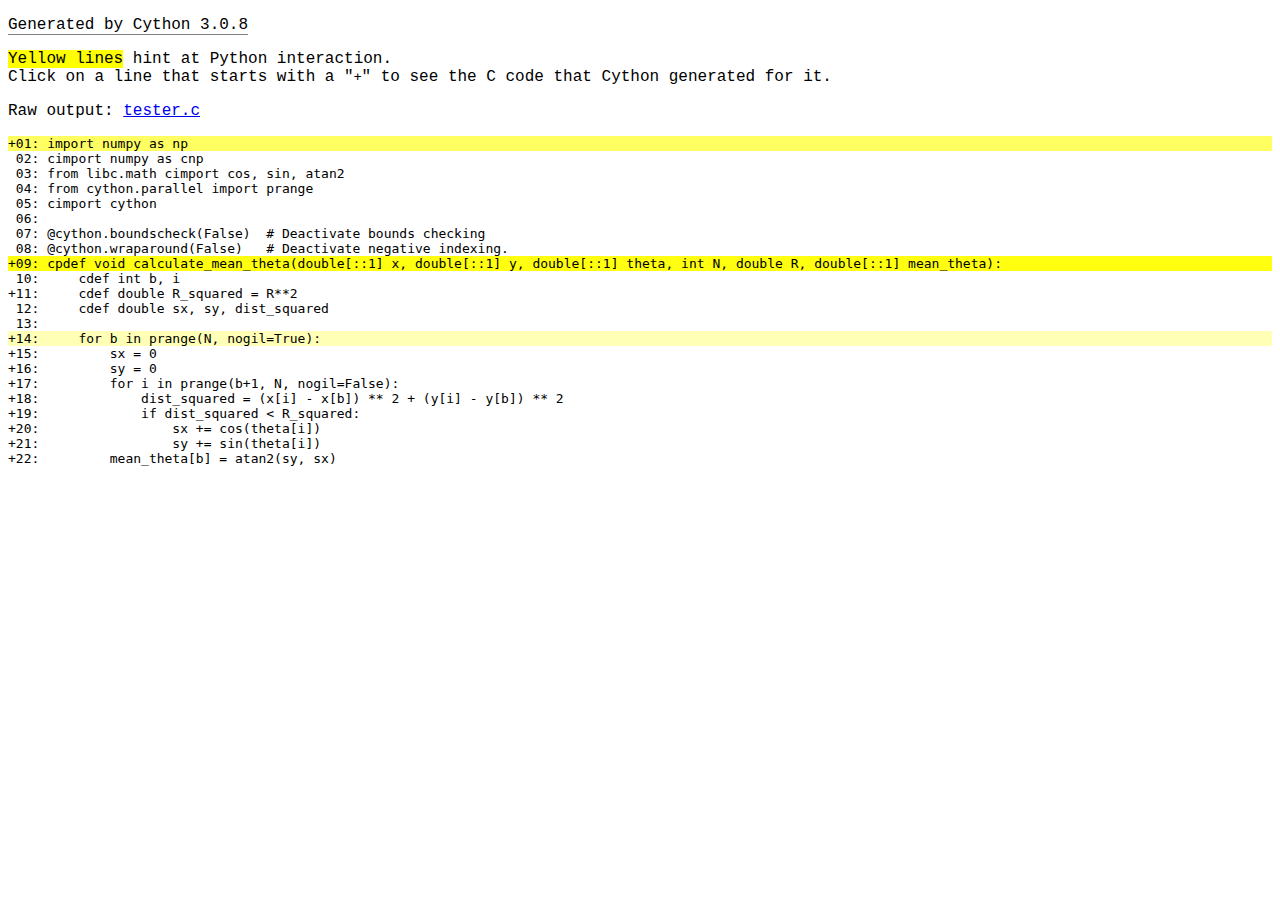
<file: Project/src/tester.html>
<!DOCTYPE html>
<!-- Generated by Cython 3.0.8 -->
<html>
<head>
    <meta http-equiv="Content-Type" content="text/html; charset=utf-8" />
    <title>Cython: tester.pyx</title>
    <style type="text/css">
    
body.cython { font-family: courier; font-size: 12; }

.cython.tag  {  }
.cython.line { color: #000000; margin: 0em }
.cython.code { font-size: 9; color: #444444; display: none; margin: 0px 0px 0px 8px; border-left: 8px none; }

.cython.line .run { background-color: #B0FFB0; }
.cython.line .mis { background-color: #FFB0B0; }
.cython.code.run  { border-left: 8px solid #B0FFB0; }
.cython.code.mis  { border-left: 8px solid #FFB0B0; }

.cython.code .py_c_api  { color: red; }
.cython.code .py_macro_api  { color: #FF7000; }
.cython.code .pyx_c_api  { color: #FF3000; }
.cython.code .pyx_macro_api  { color: #FF7000; }
.cython.code .refnanny  { color: #FFA000; }
.cython.code .trace  { color: #FFA000; }
.cython.code .error_goto  { color: #FFA000; }

.cython.code .coerce  { color: #008000; border: 1px dotted #008000 }
.cython.code .py_attr { color: #FF0000; font-weight: bold; }
.cython.code .c_attr  { color: #0000FF; }
.cython.code .py_call { color: #FF0000; font-weight: bold; }
.cython.code .c_call  { color: #0000FF; }

.cython.score-0 {background-color: #FFFFff;}
.cython.score-1 {background-color: #FFFFe7;}
.cython.score-2 {background-color: #FFFFd4;}
.cython.score-3 {background-color: #FFFFc4;}
.cython.score-4 {background-color: #FFFFb6;}
.cython.score-5 {background-color: #FFFFaa;}
.cython.score-6 {background-color: #FFFF9f;}
.cython.score-7 {background-color: #FFFF96;}
.cython.score-8 {background-color: #FFFF8d;}
.cython.score-9 {background-color: #FFFF86;}
.cython.score-10 {background-color: #FFFF7f;}
.cython.score-11 {background-color: #FFFF79;}
.cython.score-12 {background-color: #FFFF73;}
.cython.score-13 {background-color: #FFFF6e;}
.cython.score-14 {background-color: #FFFF6a;}
.cython.score-15 {background-color: #FFFF66;}
.cython.score-16 {background-color: #FFFF62;}
.cython.score-17 {background-color: #FFFF5e;}
.cython.score-18 {background-color: #FFFF5b;}
.cython.score-19 {background-color: #FFFF57;}
.cython.score-20 {background-color: #FFFF55;}
.cython.score-21 {background-color: #FFFF52;}
.cython.score-22 {background-color: #FFFF4f;}
.cython.score-23 {background-color: #FFFF4d;}
.cython.score-24 {background-color: #FFFF4b;}
.cython.score-25 {background-color: #FFFF48;}
.cython.score-26 {background-color: #FFFF46;}
.cython.score-27 {background-color: #FFFF44;}
.cython.score-28 {background-color: #FFFF43;}
.cython.score-29 {background-color: #FFFF41;}
.cython.score-30 {background-color: #FFFF3f;}
.cython.score-31 {background-color: #FFFF3e;}
.cython.score-32 {background-color: #FFFF3c;}
.cython.score-33 {background-color: #FFFF3b;}
.cython.score-34 {background-color: #FFFF39;}
.cython.score-35 {background-color: #FFFF38;}
.cython.score-36 {background-color: #FFFF37;}
.cython.score-37 {background-color: #FFFF36;}
.cython.score-38 {background-color: #FFFF35;}
.cython.score-39 {background-color: #FFFF34;}
.cython.score-40 {background-color: #FFFF33;}
.cython.score-41 {background-color: #FFFF32;}
.cython.score-42 {background-color: #FFFF31;}
.cython.score-43 {background-color: #FFFF30;}
.cython.score-44 {background-color: #FFFF2f;}
.cython.score-45 {background-color: #FFFF2e;}
.cython.score-46 {background-color: #FFFF2d;}
.cython.score-47 {background-color: #FFFF2c;}
.cython.score-48 {background-color: #FFFF2b;}
.cython.score-49 {background-color: #FFFF2b;}
.cython.score-50 {background-color: #FFFF2a;}
.cython.score-51 {background-color: #FFFF29;}
.cython.score-52 {background-color: #FFFF29;}
.cython.score-53 {background-color: #FFFF28;}
.cython.score-54 {background-color: #FFFF27;}
.cython.score-55 {background-color: #FFFF27;}
.cython.score-56 {background-color: #FFFF26;}
.cython.score-57 {background-color: #FFFF26;}
.cython.score-58 {background-color: #FFFF25;}
.cython.score-59 {background-color: #FFFF24;}
.cython.score-60 {background-color: #FFFF24;}
.cython.score-61 {background-color: #FFFF23;}
.cython.score-62 {background-color: #FFFF23;}
.cython.score-63 {background-color: #FFFF22;}
.cython.score-64 {background-color: #FFFF22;}
.cython.score-65 {background-color: #FFFF22;}
.cython.score-66 {background-color: #FFFF21;}
.cython.score-67 {background-color: #FFFF21;}
.cython.score-68 {background-color: #FFFF20;}
.cython.score-69 {background-color: #FFFF20;}
.cython.score-70 {background-color: #FFFF1f;}
.cython.score-71 {background-color: #FFFF1f;}
.cython.score-72 {background-color: #FFFF1f;}
.cython.score-73 {background-color: #FFFF1e;}
.cython.score-74 {background-color: #FFFF1e;}
.cython.score-75 {background-color: #FFFF1e;}
.cython.score-76 {background-color: #FFFF1d;}
.cython.score-77 {background-color: #FFFF1d;}
.cython.score-78 {background-color: #FFFF1c;}
.cython.score-79 {background-color: #FFFF1c;}
.cython.score-80 {background-color: #FFFF1c;}
.cython.score-81 {background-color: #FFFF1c;}
.cython.score-82 {background-color: #FFFF1b;}
.cython.score-83 {background-color: #FFFF1b;}
.cython.score-84 {background-color: #FFFF1b;}
.cython.score-85 {background-color: #FFFF1a;}
.cython.score-86 {background-color: #FFFF1a;}
.cython.score-87 {background-color: #FFFF1a;}
.cython.score-88 {background-color: #FFFF1a;}
.cython.score-89 {background-color: #FFFF19;}
.cython.score-90 {background-color: #FFFF19;}
.cython.score-91 {background-color: #FFFF19;}
.cython.score-92 {background-color: #FFFF19;}
.cython.score-93 {background-color: #FFFF18;}
.cython.score-94 {background-color: #FFFF18;}
.cython.score-95 {background-color: #FFFF18;}
.cython.score-96 {background-color: #FFFF18;}
.cython.score-97 {background-color: #FFFF17;}
.cython.score-98 {background-color: #FFFF17;}
.cython.score-99 {background-color: #FFFF17;}
.cython.score-100 {background-color: #FFFF17;}
.cython.score-101 {background-color: #FFFF16;}
.cython.score-102 {background-color: #FFFF16;}
.cython.score-103 {background-color: #FFFF16;}
.cython.score-104 {background-color: #FFFF16;}
.cython.score-105 {background-color: #FFFF16;}
.cython.score-106 {background-color: #FFFF15;}
.cython.score-107 {background-color: #FFFF15;}
.cython.score-108 {background-color: #FFFF15;}
.cython.score-109 {background-color: #FFFF15;}
.cython.score-110 {background-color: #FFFF15;}
.cython.score-111 {background-color: #FFFF15;}
.cython.score-112 {background-color: #FFFF14;}
.cython.score-113 {background-color: #FFFF14;}
.cython.score-114 {background-color: #FFFF14;}
.cython.score-115 {background-color: #FFFF14;}
.cython.score-116 {background-color: #FFFF14;}
.cython.score-117 {background-color: #FFFF14;}
.cython.score-118 {background-color: #FFFF13;}
.cython.score-119 {background-color: #FFFF13;}
.cython.score-120 {background-color: #FFFF13;}
.cython.score-121 {background-color: #FFFF13;}
.cython.score-122 {background-color: #FFFF13;}
.cython.score-123 {background-color: #FFFF13;}
.cython.score-124 {background-color: #FFFF13;}
.cython.score-125 {background-color: #FFFF12;}
.cython.score-126 {background-color: #FFFF12;}
.cython.score-127 {background-color: #FFFF12;}
.cython.score-128 {background-color: #FFFF12;}
.cython.score-129 {background-color: #FFFF12;}
.cython.score-130 {background-color: #FFFF12;}
.cython.score-131 {background-color: #FFFF12;}
.cython.score-132 {background-color: #FFFF11;}
.cython.score-133 {background-color: #FFFF11;}
.cython.score-134 {background-color: #FFFF11;}
.cython.score-135 {background-color: #FFFF11;}
.cython.score-136 {background-color: #FFFF11;}
.cython.score-137 {background-color: #FFFF11;}
.cython.score-138 {background-color: #FFFF11;}
.cython.score-139 {background-color: #FFFF11;}
.cython.score-140 {background-color: #FFFF11;}
.cython.score-141 {background-color: #FFFF10;}
.cython.score-142 {background-color: #FFFF10;}
.cython.score-143 {background-color: #FFFF10;}
.cython.score-144 {background-color: #FFFF10;}
.cython.score-145 {background-color: #FFFF10;}
.cython.score-146 {background-color: #FFFF10;}
.cython.score-147 {background-color: #FFFF10;}
.cython.score-148 {background-color: #FFFF10;}
.cython.score-149 {background-color: #FFFF10;}
.cython.score-150 {background-color: #FFFF0f;}
.cython.score-151 {background-color: #FFFF0f;}
.cython.score-152 {background-color: #FFFF0f;}
.cython.score-153 {background-color: #FFFF0f;}
.cython.score-154 {background-color: #FFFF0f;}
.cython.score-155 {background-color: #FFFF0f;}
.cython.score-156 {background-color: #FFFF0f;}
.cython.score-157 {background-color: #FFFF0f;}
.cython.score-158 {background-color: #FFFF0f;}
.cython.score-159 {background-color: #FFFF0f;}
.cython.score-160 {background-color: #FFFF0f;}
.cython.score-161 {background-color: #FFFF0e;}
.cython.score-162 {background-color: #FFFF0e;}
.cython.score-163 {background-color: #FFFF0e;}
.cython.score-164 {background-color: #FFFF0e;}
.cython.score-165 {background-color: #FFFF0e;}
.cython.score-166 {background-color: #FFFF0e;}
.cython.score-167 {background-color: #FFFF0e;}
.cython.score-168 {background-color: #FFFF0e;}
.cython.score-169 {background-color: #FFFF0e;}
.cython.score-170 {background-color: #FFFF0e;}
.cython.score-171 {background-color: #FFFF0e;}
.cython.score-172 {background-color: #FFFF0e;}
.cython.score-173 {background-color: #FFFF0d;}
.cython.score-174 {background-color: #FFFF0d;}
.cython.score-175 {background-color: #FFFF0d;}
.cython.score-176 {background-color: #FFFF0d;}
.cython.score-177 {background-color: #FFFF0d;}
.cython.score-178 {background-color: #FFFF0d;}
.cython.score-179 {background-color: #FFFF0d;}
.cython.score-180 {background-color: #FFFF0d;}
.cython.score-181 {background-color: #FFFF0d;}
.cython.score-182 {background-color: #FFFF0d;}
.cython.score-183 {background-color: #FFFF0d;}
.cython.score-184 {background-color: #FFFF0d;}
.cython.score-185 {background-color: #FFFF0d;}
.cython.score-186 {background-color: #FFFF0d;}
.cython.score-187 {background-color: #FFFF0c;}
.cython.score-188 {background-color: #FFFF0c;}
.cython.score-189 {background-color: #FFFF0c;}
.cython.score-190 {background-color: #FFFF0c;}
.cython.score-191 {background-color: #FFFF0c;}
.cython.score-192 {background-color: #FFFF0c;}
.cython.score-193 {background-color: #FFFF0c;}
.cython.score-194 {background-color: #FFFF0c;}
.cython.score-195 {background-color: #FFFF0c;}
.cython.score-196 {background-color: #FFFF0c;}
.cython.score-197 {background-color: #FFFF0c;}
.cython.score-198 {background-color: #FFFF0c;}
.cython.score-199 {background-color: #FFFF0c;}
.cython.score-200 {background-color: #FFFF0c;}
.cython.score-201 {background-color: #FFFF0c;}
.cython.score-202 {background-color: #FFFF0c;}
.cython.score-203 {background-color: #FFFF0b;}
.cython.score-204 {background-color: #FFFF0b;}
.cython.score-205 {background-color: #FFFF0b;}
.cython.score-206 {background-color: #FFFF0b;}
.cython.score-207 {background-color: #FFFF0b;}
.cython.score-208 {background-color: #FFFF0b;}
.cython.score-209 {background-color: #FFFF0b;}
.cython.score-210 {background-color: #FFFF0b;}
.cython.score-211 {background-color: #FFFF0b;}
.cython.score-212 {background-color: #FFFF0b;}
.cython.score-213 {background-color: #FFFF0b;}
.cython.score-214 {background-color: #FFFF0b;}
.cython.score-215 {background-color: #FFFF0b;}
.cython.score-216 {background-color: #FFFF0b;}
.cython.score-217 {background-color: #FFFF0b;}
.cython.score-218 {background-color: #FFFF0b;}
.cython.score-219 {background-color: #FFFF0b;}
.cython.score-220 {background-color: #FFFF0b;}
.cython.score-221 {background-color: #FFFF0b;}
.cython.score-222 {background-color: #FFFF0a;}
.cython.score-223 {background-color: #FFFF0a;}
.cython.score-224 {background-color: #FFFF0a;}
.cython.score-225 {background-color: #FFFF0a;}
.cython.score-226 {background-color: #FFFF0a;}
.cython.score-227 {background-color: #FFFF0a;}
.cython.score-228 {background-color: #FFFF0a;}
.cython.score-229 {background-color: #FFFF0a;}
.cython.score-230 {background-color: #FFFF0a;}
.cython.score-231 {background-color: #FFFF0a;}
.cython.score-232 {background-color: #FFFF0a;}
.cython.score-233 {background-color: #FFFF0a;}
.cython.score-234 {background-color: #FFFF0a;}
.cython.score-235 {background-color: #FFFF0a;}
.cython.score-236 {background-color: #FFFF0a;}
.cython.score-237 {background-color: #FFFF0a;}
.cython.score-238 {background-color: #FFFF0a;}
.cython.score-239 {background-color: #FFFF0a;}
.cython.score-240 {background-color: #FFFF0a;}
.cython.score-241 {background-color: #FFFF0a;}
.cython.score-242 {background-color: #FFFF0a;}
.cython.score-243 {background-color: #FFFF0a;}
.cython.score-244 {background-color: #FFFF0a;}
.cython.score-245 {background-color: #FFFF0a;}
.cython.score-246 {background-color: #FFFF09;}
.cython.score-247 {background-color: #FFFF09;}
.cython.score-248 {background-color: #FFFF09;}
.cython.score-249 {background-color: #FFFF09;}
.cython.score-250 {background-color: #FFFF09;}
.cython.score-251 {background-color: #FFFF09;}
.cython.score-252 {background-color: #FFFF09;}
.cython.score-253 {background-color: #FFFF09;}
.cython.score-254 {background-color: #FFFF09;}
    </style>
</head>
<body class="cython">
<p><span style="border-bottom: solid 1px grey;">Generated by Cython 3.0.8</span></p>
<p>
    <span style="background-color: #FFFF00">Yellow lines</span> hint at Python interaction.<br />
    Click on a line that starts with a "<code>+</code>" to see the C code that Cython generated for it.
</p>
<p>Raw output: <a href="tester.c">tester.c</a></p>
<div class="cython"><pre class="cython line score-16" onclick="(function(s){s.display=s.display==='block'?'none':'block'})(this.nextElementSibling.style)">+<span class="">01</span>: import numpy as np</pre>
<pre class='cython code score-16 '>  __pyx_t_7 = <span class='pyx_c_api'>__Pyx_ImportDottedModule</span>(__pyx_n_s_numpy, NULL);<span class='error_goto'> if (unlikely(!__pyx_t_7)) __PYX_ERR(1, 1, __pyx_L1_error)</span>
  <span class='refnanny'>__Pyx_GOTREF</span>(__pyx_t_7);
  if (<span class='py_c_api'>PyDict_SetItem</span>(__pyx_d, __pyx_n_s_np, __pyx_t_7) &lt; 0) <span class='error_goto'>__PYX_ERR(1, 1, __pyx_L1_error)</span>
  <span class='pyx_macro_api'>__Pyx_DECREF</span>(__pyx_t_7); __pyx_t_7 = 0;
/* … */
  __pyx_t_7 = <span class='pyx_c_api'>__Pyx_PyDict_NewPresized</span>(0);<span class='error_goto'> if (unlikely(!__pyx_t_7)) __PYX_ERR(1, 1, __pyx_L1_error)</span>
  <span class='refnanny'>__Pyx_GOTREF</span>(__pyx_t_7);
  if (<span class='py_c_api'>PyDict_SetItem</span>(__pyx_d, __pyx_n_s_test, __pyx_t_7) &lt; 0) <span class='error_goto'>__PYX_ERR(1, 1, __pyx_L1_error)</span>
  <span class='pyx_macro_api'>__Pyx_DECREF</span>(__pyx_t_7); __pyx_t_7 = 0;
</pre><pre class="cython line score-0">&#xA0;<span class="">02</span>: cimport numpy as cnp</pre>
<pre class="cython line score-0">&#xA0;<span class="">03</span>: from libc.math cimport cos, sin, atan2</pre>
<pre class="cython line score-0">&#xA0;<span class="">04</span>: from cython.parallel import prange</pre>
<pre class="cython line score-0">&#xA0;<span class="">05</span>: cimport cython</pre>
<pre class="cython line score-0">&#xA0;<span class="">06</span>: </pre>
<pre class="cython line score-0">&#xA0;<span class="">07</span>: @cython.boundscheck(False)  # Deactivate bounds checking</pre>
<pre class="cython line score-0">&#xA0;<span class="">08</span>: @cython.wraparound(False)   # Deactivate negative indexing.</pre>
<pre class="cython line score-158" onclick="(function(s){s.display=s.display==='block'?'none':'block'})(this.nextElementSibling.style)">+<span class="">09</span>: cpdef void calculate_mean_theta(double[::1] x, double[::1] y, double[::1] theta, int N, double R, double[::1] mean_theta):</pre>
<pre class='cython code score-158 '>static PyObject *__pyx_pw_6tester_1calculate_mean_theta(PyObject *__pyx_self, 
#if CYTHON_METH_FASTCALL
PyObject *const *__pyx_args, Py_ssize_t __pyx_nargs, PyObject *__pyx_kwds
#else
PyObject *__pyx_args, PyObject *__pyx_kwds
#endif
); /*proto*/
static void __pyx_f_6tester_calculate_mean_theta(__Pyx_memviewslice __pyx_v_x, __Pyx_memviewslice __pyx_v_y, __Pyx_memviewslice __pyx_v_theta, CYTHON_UNUSED int __pyx_v_N, double __pyx_v_R, __Pyx_memviewslice __pyx_v_mean_theta, CYTHON_UNUSED int __pyx_skip_dispatch) {
  int __pyx_v_b;
  int __pyx_v_i;
  double __pyx_v_R_squared;
  double __pyx_v_sx;
  double __pyx_v_sy;
  double __pyx_v_dist_squared;
/* … */
  /* function exit code */
}

/* Python wrapper */
static PyObject *__pyx_pw_6tester_1calculate_mean_theta(PyObject *__pyx_self, 
#if CYTHON_METH_FASTCALL
PyObject *const *__pyx_args, Py_ssize_t __pyx_nargs, PyObject *__pyx_kwds
#else
PyObject *__pyx_args, PyObject *__pyx_kwds
#endif
); /*proto*/
static PyMethodDef __pyx_mdef_6tester_1calculate_mean_theta = {"calculate_mean_theta", (PyCFunction)(void*)(__Pyx_PyCFunction_FastCallWithKeywords)__pyx_pw_6tester_1calculate_mean_theta, __Pyx_METH_FASTCALL|METH_KEYWORDS, 0};
static PyObject *__pyx_pw_6tester_1calculate_mean_theta(PyObject *__pyx_self, 
#if CYTHON_METH_FASTCALL
PyObject *const *__pyx_args, Py_ssize_t __pyx_nargs, PyObject *__pyx_kwds
#else
PyObject *__pyx_args, PyObject *__pyx_kwds
#endif
) {
  __Pyx_memviewslice __pyx_v_x = { 0, 0, { 0 }, { 0 }, { 0 } };
  __Pyx_memviewslice __pyx_v_y = { 0, 0, { 0 }, { 0 }, { 0 } };
  __Pyx_memviewslice __pyx_v_theta = { 0, 0, { 0 }, { 0 }, { 0 } };
  int __pyx_v_N;
  double __pyx_v_R;
  __Pyx_memviewslice __pyx_v_mean_theta = { 0, 0, { 0 }, { 0 }, { 0 } };
  #if !CYTHON_METH_FASTCALL
  CYTHON_UNUSED Py_ssize_t __pyx_nargs;
  #endif
  CYTHON_UNUSED PyObject *const *__pyx_kwvalues;
  PyObject *__pyx_r = 0;
  <span class='refnanny'>__Pyx_RefNannyDeclarations</span>
  <span class='refnanny'>__Pyx_RefNannySetupContext</span>("calculate_mean_theta (wrapper)", 0);
  #if !CYTHON_METH_FASTCALL
  #if CYTHON_ASSUME_SAFE_MACROS
  __pyx_nargs = <span class='py_macro_api'>PyTuple_GET_SIZE</span>(__pyx_args);
  #else
  __pyx_nargs = <span class='py_c_api'>PyTuple_Size</span>(__pyx_args); if (unlikely(__pyx_nargs &lt; 0)) return NULL;
  #endif
  #endif
  __pyx_kwvalues = <span class='pyx_c_api'>__Pyx_KwValues_FASTCALL</span>(__pyx_args, __pyx_nargs);
  {
    PyObject **__pyx_pyargnames[] = {&amp;__pyx_n_s_x,&amp;__pyx_n_s_y,&amp;__pyx_n_s_theta,&amp;__pyx_n_s_N,&amp;__pyx_n_s_R,&amp;__pyx_n_s_mean_theta,0};
  PyObject* values[6] = {0,0,0,0,0,0};
    if (__pyx_kwds) {
      Py_ssize_t kw_args;
      switch (__pyx_nargs) {
        case  6: values[5] = <span class='pyx_c_api'>__Pyx_Arg_FASTCALL</span>(__pyx_args, 5);
        CYTHON_FALLTHROUGH;
        case  5: values[4] = <span class='pyx_c_api'>__Pyx_Arg_FASTCALL</span>(__pyx_args, 4);
        CYTHON_FALLTHROUGH;
        case  4: values[3] = <span class='pyx_c_api'>__Pyx_Arg_FASTCALL</span>(__pyx_args, 3);
        CYTHON_FALLTHROUGH;
        case  3: values[2] = <span class='pyx_c_api'>__Pyx_Arg_FASTCALL</span>(__pyx_args, 2);
        CYTHON_FALLTHROUGH;
        case  2: values[1] = <span class='pyx_c_api'>__Pyx_Arg_FASTCALL</span>(__pyx_args, 1);
        CYTHON_FALLTHROUGH;
        case  1: values[0] = <span class='pyx_c_api'>__Pyx_Arg_FASTCALL</span>(__pyx_args, 0);
        CYTHON_FALLTHROUGH;
        case  0: break;
        default: goto __pyx_L5_argtuple_error;
      }
      kw_args = <span class='pyx_c_api'>__Pyx_NumKwargs_FASTCALL</span>(__pyx_kwds);
      switch (__pyx_nargs) {
        case  0:
        if (likely((values[0] = <span class='pyx_c_api'>__Pyx_GetKwValue_FASTCALL</span>(__pyx_kwds, __pyx_kwvalues, __pyx_n_s_x)) != 0)) {
          (void)<span class='pyx_c_api'>__Pyx_Arg_NewRef_FASTCALL</span>(values[0]);
          kw_args--;
        }
        else if (unlikely(<span class='py_c_api'>PyErr_Occurred</span>())) <span class='error_goto'>__PYX_ERR(1, 9, __pyx_L3_error)</span>
        else goto __pyx_L5_argtuple_error;
        CYTHON_FALLTHROUGH;
        case  1:
        if (likely((values[1] = <span class='pyx_c_api'>__Pyx_GetKwValue_FASTCALL</span>(__pyx_kwds, __pyx_kwvalues, __pyx_n_s_y)) != 0)) {
          (void)<span class='pyx_c_api'>__Pyx_Arg_NewRef_FASTCALL</span>(values[1]);
          kw_args--;
        }
        else if (unlikely(<span class='py_c_api'>PyErr_Occurred</span>())) <span class='error_goto'>__PYX_ERR(1, 9, __pyx_L3_error)</span>
        else {
          <span class='pyx_c_api'>__Pyx_RaiseArgtupleInvalid</span>("calculate_mean_theta", 1, 6, 6, 1); <span class='error_goto'>__PYX_ERR(1, 9, __pyx_L3_error)</span>
        }
        CYTHON_FALLTHROUGH;
        case  2:
        if (likely((values[2] = <span class='pyx_c_api'>__Pyx_GetKwValue_FASTCALL</span>(__pyx_kwds, __pyx_kwvalues, __pyx_n_s_theta)) != 0)) {
          (void)<span class='pyx_c_api'>__Pyx_Arg_NewRef_FASTCALL</span>(values[2]);
          kw_args--;
        }
        else if (unlikely(<span class='py_c_api'>PyErr_Occurred</span>())) <span class='error_goto'>__PYX_ERR(1, 9, __pyx_L3_error)</span>
        else {
          <span class='pyx_c_api'>__Pyx_RaiseArgtupleInvalid</span>("calculate_mean_theta", 1, 6, 6, 2); <span class='error_goto'>__PYX_ERR(1, 9, __pyx_L3_error)</span>
        }
        CYTHON_FALLTHROUGH;
        case  3:
        if (likely((values[3] = <span class='pyx_c_api'>__Pyx_GetKwValue_FASTCALL</span>(__pyx_kwds, __pyx_kwvalues, __pyx_n_s_N)) != 0)) {
          (void)<span class='pyx_c_api'>__Pyx_Arg_NewRef_FASTCALL</span>(values[3]);
          kw_args--;
        }
        else if (unlikely(<span class='py_c_api'>PyErr_Occurred</span>())) <span class='error_goto'>__PYX_ERR(1, 9, __pyx_L3_error)</span>
        else {
          <span class='pyx_c_api'>__Pyx_RaiseArgtupleInvalid</span>("calculate_mean_theta", 1, 6, 6, 3); <span class='error_goto'>__PYX_ERR(1, 9, __pyx_L3_error)</span>
        }
        CYTHON_FALLTHROUGH;
        case  4:
        if (likely((values[4] = <span class='pyx_c_api'>__Pyx_GetKwValue_FASTCALL</span>(__pyx_kwds, __pyx_kwvalues, __pyx_n_s_R)) != 0)) {
          (void)<span class='pyx_c_api'>__Pyx_Arg_NewRef_FASTCALL</span>(values[4]);
          kw_args--;
        }
        else if (unlikely(<span class='py_c_api'>PyErr_Occurred</span>())) <span class='error_goto'>__PYX_ERR(1, 9, __pyx_L3_error)</span>
        else {
          <span class='pyx_c_api'>__Pyx_RaiseArgtupleInvalid</span>("calculate_mean_theta", 1, 6, 6, 4); <span class='error_goto'>__PYX_ERR(1, 9, __pyx_L3_error)</span>
        }
        CYTHON_FALLTHROUGH;
        case  5:
        if (likely((values[5] = <span class='pyx_c_api'>__Pyx_GetKwValue_FASTCALL</span>(__pyx_kwds, __pyx_kwvalues, __pyx_n_s_mean_theta)) != 0)) {
          (void)<span class='pyx_c_api'>__Pyx_Arg_NewRef_FASTCALL</span>(values[5]);
          kw_args--;
        }
        else if (unlikely(<span class='py_c_api'>PyErr_Occurred</span>())) <span class='error_goto'>__PYX_ERR(1, 9, __pyx_L3_error)</span>
        else {
          <span class='pyx_c_api'>__Pyx_RaiseArgtupleInvalid</span>("calculate_mean_theta", 1, 6, 6, 5); <span class='error_goto'>__PYX_ERR(1, 9, __pyx_L3_error)</span>
        }
      }
      if (unlikely(kw_args &gt; 0)) {
        const Py_ssize_t kwd_pos_args = __pyx_nargs;
        if (unlikely(<span class='pyx_c_api'>__Pyx_ParseOptionalKeywords</span>(__pyx_kwds, __pyx_kwvalues, __pyx_pyargnames, 0, values + 0, kwd_pos_args, "calculate_mean_theta") &lt; 0)) <span class='error_goto'>__PYX_ERR(1, 9, __pyx_L3_error)</span>
      }
    } else if (unlikely(__pyx_nargs != 6)) {
      goto __pyx_L5_argtuple_error;
    } else {
      values[0] = <span class='pyx_c_api'>__Pyx_Arg_FASTCALL</span>(__pyx_args, 0);
      values[1] = <span class='pyx_c_api'>__Pyx_Arg_FASTCALL</span>(__pyx_args, 1);
      values[2] = <span class='pyx_c_api'>__Pyx_Arg_FASTCALL</span>(__pyx_args, 2);
      values[3] = <span class='pyx_c_api'>__Pyx_Arg_FASTCALL</span>(__pyx_args, 3);
      values[4] = <span class='pyx_c_api'>__Pyx_Arg_FASTCALL</span>(__pyx_args, 4);
      values[5] = <span class='pyx_c_api'>__Pyx_Arg_FASTCALL</span>(__pyx_args, 5);
    }
    __pyx_v_x = <span class='pyx_c_api'>__Pyx_PyObject_to_MemoryviewSlice_dc_double</span>(values[0], PyBUF_WRITABLE);<span class='error_goto'> if (unlikely(!__pyx_v_x.memview)) __PYX_ERR(1, 9, __pyx_L3_error)</span>
    __pyx_v_y = <span class='pyx_c_api'>__Pyx_PyObject_to_MemoryviewSlice_dc_double</span>(values[1], PyBUF_WRITABLE);<span class='error_goto'> if (unlikely(!__pyx_v_y.memview)) __PYX_ERR(1, 9, __pyx_L3_error)</span>
    __pyx_v_theta = <span class='pyx_c_api'>__Pyx_PyObject_to_MemoryviewSlice_dc_double</span>(values[2], PyBUF_WRITABLE);<span class='error_goto'> if (unlikely(!__pyx_v_theta.memview)) __PYX_ERR(1, 9, __pyx_L3_error)</span>
    __pyx_v_N = <span class='pyx_c_api'>__Pyx_PyInt_As_int</span>(values[3]); if (unlikely((__pyx_v_N == (int)-1) &amp;&amp; <span class='py_c_api'>PyErr_Occurred</span>())) <span class='error_goto'>__PYX_ERR(1, 9, __pyx_L3_error)</span>
    __pyx_v_R = __pyx_<span class='py_c_api'>PyFloat_AsDouble</span>(values[4]); if (unlikely((__pyx_v_R == (double)-1) &amp;&amp; <span class='py_c_api'>PyErr_Occurred</span>())) <span class='error_goto'>__PYX_ERR(1, 9, __pyx_L3_error)</span>
    __pyx_v_mean_theta = <span class='pyx_c_api'>__Pyx_PyObject_to_MemoryviewSlice_dc_double</span>(values[5], PyBUF_WRITABLE);<span class='error_goto'> if (unlikely(!__pyx_v_mean_theta.memview)) __PYX_ERR(1, 9, __pyx_L3_error)</span>
  }
  goto __pyx_L6_skip;
  __pyx_L5_argtuple_error:;
  <span class='pyx_c_api'>__Pyx_RaiseArgtupleInvalid</span>("calculate_mean_theta", 1, 6, 6, __pyx_nargs); <span class='error_goto'>__PYX_ERR(1, 9, __pyx_L3_error)</span>
  __pyx_L6_skip:;
  goto __pyx_L4_argument_unpacking_done;
  __pyx_L3_error:;
  {
    Py_ssize_t __pyx_temp;
    for (__pyx_temp=0; __pyx_temp &lt; (Py_ssize_t)(sizeof(values)/sizeof(values[0])); ++__pyx_temp) {
      <span class='pyx_c_api'>__Pyx_Arg_XDECREF_FASTCALL</span>(values[__pyx_temp]);
    }
  }
  __PYX_XCLEAR_MEMVIEW(&amp;__pyx_v_x, 1);
  __PYX_XCLEAR_MEMVIEW(&amp;__pyx_v_y, 1);
  __PYX_XCLEAR_MEMVIEW(&amp;__pyx_v_theta, 1);
  __PYX_XCLEAR_MEMVIEW(&amp;__pyx_v_mean_theta, 1);
  <span class='pyx_c_api'>__Pyx_AddTraceback</span>("tester.calculate_mean_theta", __pyx_clineno, __pyx_lineno, __pyx_filename);
  <span class='refnanny'>__Pyx_RefNannyFinishContext</span>();
  return NULL;
  __pyx_L4_argument_unpacking_done:;
  __pyx_r = __pyx_pf_6tester_calculate_mean_theta(__pyx_self, __pyx_v_x, __pyx_v_y, __pyx_v_theta, __pyx_v_N, __pyx_v_R, __pyx_v_mean_theta);
  int __pyx_lineno = 0;
  const char *__pyx_filename = NULL;
  int __pyx_clineno = 0;

  /* function exit code */
  __PYX_XCLEAR_MEMVIEW(&amp;__pyx_v_x, 1);
  __PYX_XCLEAR_MEMVIEW(&amp;__pyx_v_y, 1);
  __PYX_XCLEAR_MEMVIEW(&amp;__pyx_v_theta, 1);
  __PYX_XCLEAR_MEMVIEW(&amp;__pyx_v_mean_theta, 1);
  {
    Py_ssize_t __pyx_temp;
    for (__pyx_temp=0; __pyx_temp &lt; (Py_ssize_t)(sizeof(values)/sizeof(values[0])); ++__pyx_temp) {
      <span class='pyx_c_api'>__Pyx_Arg_XDECREF_FASTCALL</span>(values[__pyx_temp]);
    }
  }
  <span class='refnanny'>__Pyx_RefNannyFinishContext</span>();
  return __pyx_r;
}

static PyObject *__pyx_pf_6tester_calculate_mean_theta(CYTHON_UNUSED PyObject *__pyx_self, __Pyx_memviewslice __pyx_v_x, __Pyx_memviewslice __pyx_v_y, __Pyx_memviewslice __pyx_v_theta, int __pyx_v_N, double __pyx_v_R, __Pyx_memviewslice __pyx_v_mean_theta) {
  PyObject *__pyx_r = NULL;
  <span class='pyx_macro_api'>__Pyx_XDECREF</span>(__pyx_r);
  if (unlikely(!__pyx_v_x.memview)) { <span class='pyx_c_api'>__Pyx_RaiseUnboundLocalError</span>("x"); <span class='error_goto'>__PYX_ERR(1, 9, __pyx_L1_error)</span> }
  if (unlikely(!__pyx_v_y.memview)) { <span class='pyx_c_api'>__Pyx_RaiseUnboundLocalError</span>("y"); <span class='error_goto'>__PYX_ERR(1, 9, __pyx_L1_error)</span> }
  if (unlikely(!__pyx_v_theta.memview)) { <span class='pyx_c_api'>__Pyx_RaiseUnboundLocalError</span>("theta"); <span class='error_goto'>__PYX_ERR(1, 9, __pyx_L1_error)</span> }
  if (unlikely(!__pyx_v_mean_theta.memview)) { <span class='pyx_c_api'>__Pyx_RaiseUnboundLocalError</span>("mean_theta"); <span class='error_goto'>__PYX_ERR(1, 9, __pyx_L1_error)</span> }
  __pyx_f_6tester_calculate_mean_theta(__pyx_v_x, __pyx_v_y, __pyx_v_theta, __pyx_v_N, __pyx_v_R, __pyx_v_mean_theta, 0);<span class='error_goto'> if (unlikely(PyErr_Occurred())) __PYX_ERR(1, 9, __pyx_L1_error)</span>
  __pyx_t_1 = __Pyx_void_to_None(NULL);<span class='error_goto'> if (unlikely(!__pyx_t_1)) __PYX_ERR(1, 9, __pyx_L1_error)</span>
  <span class='refnanny'>__Pyx_GOTREF</span>(__pyx_t_1);
  __pyx_r = __pyx_t_1;
  __pyx_t_1 = 0;
  goto __pyx_L0;

  /* function exit code */
  __pyx_L1_error:;
  <span class='pyx_macro_api'>__Pyx_XDECREF</span>(__pyx_t_1);
  <span class='pyx_c_api'>__Pyx_AddTraceback</span>("tester.calculate_mean_theta", __pyx_clineno, __pyx_lineno, __pyx_filename);
  __pyx_r = NULL;
  __pyx_L0:;
  <span class='refnanny'>__Pyx_XGIVEREF</span>(__pyx_r);
  <span class='refnanny'>__Pyx_RefNannyFinishContext</span>();
  return __pyx_r;
}
/* … */
  __pyx_tuple__22 = <span class='py_c_api'>PyTuple_Pack</span>(6, __pyx_n_s_x, __pyx_n_s_y, __pyx_n_s_theta, __pyx_n_s_N, __pyx_n_s_R, __pyx_n_s_mean_theta);<span class='error_goto'> if (unlikely(!__pyx_tuple__22)) __PYX_ERR(1, 9, __pyx_L1_error)</span>
  <span class='refnanny'>__Pyx_GOTREF</span>(__pyx_tuple__22);
  <span class='refnanny'>__Pyx_GIVEREF</span>(__pyx_tuple__22);
/* … */
  __pyx_t_7 = <span class='pyx_c_api'>__Pyx_CyFunction_New</span>(&amp;__pyx_mdef_6tester_1calculate_mean_theta, 0, __pyx_n_s_calculate_mean_theta, NULL, __pyx_n_s_tester, __pyx_d, ((PyObject *)__pyx_codeobj__23));<span class='error_goto'> if (unlikely(!__pyx_t_7)) __PYX_ERR(1, 9, __pyx_L1_error)</span>
  <span class='refnanny'>__Pyx_GOTREF</span>(__pyx_t_7);
  if (<span class='py_c_api'>PyDict_SetItem</span>(__pyx_d, __pyx_n_s_calculate_mean_theta, __pyx_t_7) &lt; 0) <span class='error_goto'>__PYX_ERR(1, 9, __pyx_L1_error)</span>
  <span class='pyx_macro_api'>__Pyx_DECREF</span>(__pyx_t_7); __pyx_t_7 = 0;
</pre><pre class="cython line score-0">&#xA0;<span class="">10</span>:     cdef int b, i</pre>
<pre class="cython line score-0" onclick="(function(s){s.display=s.display==='block'?'none':'block'})(this.nextElementSibling.style)">+<span class="">11</span>:     cdef double R_squared = R**2</pre>
<pre class='cython code score-0 '>  __pyx_v_R_squared = pow(__pyx_v_R, 2.0);
</pre><pre class="cython line score-0">&#xA0;<span class="">12</span>:     cdef double sx, sy, dist_squared</pre>
<pre class="cython line score-0">&#xA0;<span class="">13</span>: </pre>
<pre class="cython line score-4" onclick="(function(s){s.display=s.display==='block'?'none':'block'})(this.nextElementSibling.style)">+<span class="">14</span>:     for b in prange(N, nogil=True):</pre>
<pre class='cython code score-4 '>  {
      #ifdef WITH_THREAD
      PyThreadState *_save;
      _save = NULL;
      Py_UNBLOCK_THREADS
      <span class='pyx_c_api'>__Pyx_FastGIL_Remember</span>();
      #endif
      /*try:*/ {
        __pyx_t_1 = __pyx_v_N;
        {
            #if ((defined(__APPLE__) || defined(__OSX__)) &amp;&amp; (defined(__GNUC__) &amp;&amp; (__GNUC__ &gt; 2 || (__GNUC__ == 2 &amp;&amp; (__GNUC_MINOR__ &gt; 95)))))
                #undef likely
                #undef unlikely
                #define likely(x)   (x)
                #define unlikely(x) (x)
            #endif
            __pyx_t_3 = (__pyx_t_1 - 0 + 1 - 1/abs(1)) / 1;
            if (__pyx_t_3 &gt; 0)
            {
                #ifdef _OPENMP
                #pragma omp parallel
                #endif /* _OPENMP */
                {
                    #ifdef _OPENMP
                    #pragma omp for firstprivate(__pyx_v_b) lastprivate(__pyx_v_b) lastprivate(__pyx_v_dist_squared) lastprivate(__pyx_v_i) reduction(+:__pyx_v_sx) reduction(+:__pyx_v_sy)
                    #endif /* _OPENMP */
                    for (__pyx_t_2 = 0; __pyx_t_2 &lt; __pyx_t_3; __pyx_t_2++){
                        {
                            __pyx_v_b = (int)(0 + 1 * __pyx_t_2);
                            /* Initialize private variables to invalid values */
                            __pyx_v_dist_squared = ((double)__PYX_NAN());
                            __pyx_v_i = ((int)0xbad0bad0);
/* … */
      /*finally:*/ {
        /*normal exit:*/{
          #ifdef WITH_THREAD
          <span class='pyx_c_api'>__Pyx_FastGIL_Forget</span>();
          Py_BLOCK_THREADS
          #endif
          goto __pyx_L5;
        }
        __pyx_L5:;
      }
  }
</pre><pre class="cython line score-0" onclick="(function(s){s.display=s.display==='block'?'none':'block'})(this.nextElementSibling.style)">+<span class="">15</span>:         sx = 0</pre>
<pre class='cython code score-0 '>                            __pyx_v_sx = 0.0;
</pre><pre class="cython line score-0" onclick="(function(s){s.display=s.display==='block'?'none':'block'})(this.nextElementSibling.style)">+<span class="">16</span>:         sy = 0</pre>
<pre class='cython code score-0 '>                            __pyx_v_sy = 0.0;
</pre><pre class="cython line score-0" onclick="(function(s){s.display=s.display==='block'?'none':'block'})(this.nextElementSibling.style)">+<span class="">17</span>:         for i in prange(b+1, N, nogil=False):</pre>
<pre class='cython code score-0 '>                            __pyx_t_4 = (__pyx_v_b + 1);
                            __pyx_t_5 = __pyx_v_N;
                            {
                                __pyx_t_7 = (__pyx_t_5 - __pyx_t_4 + 1 - 1/abs(1)) / 1;
                                if (__pyx_t_7 &gt; 0)
                                {
                                    #if 0
                                    #pragma omp parallel
                                    #endif /* _OPENMP */
                                    {
                                        #if 0
                                        #pragma omp for lastprivate(__pyx_v_dist_squared) firstprivate(__pyx_v_i) lastprivate(__pyx_v_i) reduction(+:__pyx_v_sx) reduction(+:__pyx_v_sy)
                                        #endif /* _OPENMP */
                                        for (__pyx_t_6 = 0; __pyx_t_6 &lt; __pyx_t_7; __pyx_t_6++){
                                            {
                                                __pyx_v_i = (int)(__pyx_t_4 + 1 * __pyx_t_6);
                                                /* Initialize private variables to invalid values */
                                                __pyx_v_dist_squared = ((double)__PYX_NAN());
</pre><pre class="cython line score-0" onclick="(function(s){s.display=s.display==='block'?'none':'block'})(this.nextElementSibling.style)">+<span class="">18</span>:             dist_squared = (x[i] - x[b]) ** 2 + (y[i] - y[b]) ** 2</pre>
<pre class='cython code score-0 '>                                                __pyx_t_8 = __pyx_v_i;
                                                __pyx_t_9 = __pyx_v_b;
                                                __pyx_t_10 = __pyx_v_i;
                                                __pyx_t_11 = __pyx_v_b;
                                                __pyx_v_dist_squared = (pow(((*((double *) ( /* dim=0 */ ((char *) (((double *) __pyx_v_x.data) + __pyx_t_8)) ))) - (*((double *) ( /* dim=0 */ ((char *) (((double *) __pyx_v_x.data) + __pyx_t_9)) )))), 2.0) + pow(((*((double *) ( /* dim=0 */ ((char *) (((double *) __pyx_v_y.data) + __pyx_t_10)) ))) - (*((double *) ( /* dim=0 */ ((char *) (((double *) __pyx_v_y.data) + __pyx_t_11)) )))), 2.0));
</pre><pre class="cython line score-0" onclick="(function(s){s.display=s.display==='block'?'none':'block'})(this.nextElementSibling.style)">+<span class="">19</span>:             if dist_squared &lt; R_squared:</pre>
<pre class='cython code score-0 '>                                                __pyx_t_12 = (__pyx_v_dist_squared &lt; __pyx_v_R_squared);
                                                if (__pyx_t_12) {
/* … */
                                                }
                                            }
                                        }
                                    }
                                }
                            }
</pre><pre class="cython line score-0" onclick="(function(s){s.display=s.display==='block'?'none':'block'})(this.nextElementSibling.style)">+<span class="">20</span>:                 sx += cos(theta[i])</pre>
<pre class='cython code score-0 '>                                                  __pyx_t_11 = __pyx_v_i;
                                                  __pyx_v_sx = (__pyx_v_sx + cos((*((double *) ( /* dim=0 */ ((char *) (((double *) __pyx_v_theta.data) + __pyx_t_11)) )))));
</pre><pre class="cython line score-0" onclick="(function(s){s.display=s.display==='block'?'none':'block'})(this.nextElementSibling.style)">+<span class="">21</span>:                 sy += sin(theta[i])</pre>
<pre class='cython code score-0 '>                                                  __pyx_t_11 = __pyx_v_i;
                                                  __pyx_v_sy = (__pyx_v_sy + sin((*((double *) ( /* dim=0 */ ((char *) (((double *) __pyx_v_theta.data) + __pyx_t_11)) )))));
</pre><pre class="cython line score-0" onclick="(function(s){s.display=s.display==='block'?'none':'block'})(this.nextElementSibling.style)">+<span class="">22</span>:         mean_theta[b] = atan2(sy, sx)</pre>
<pre class='cython code score-0 '>                            __pyx_t_11 = __pyx_v_b;
                            *((double *) ( /* dim=0 */ ((char *) (((double *) __pyx_v_mean_theta.data) + __pyx_t_11)) )) = atan2(__pyx_v_sy, __pyx_v_sx);
                        }
                    }
                }
            }
        }
        #if ((defined(__APPLE__) || defined(__OSX__)) &amp;&amp; (defined(__GNUC__) &amp;&amp; (__GNUC__ &gt; 2 || (__GNUC__ == 2 &amp;&amp; (__GNUC_MINOR__ &gt; 95)))))
            #undef likely
            #undef unlikely
            #define likely(x)   __builtin_expect(!!(x), 1)
            #define unlikely(x) __builtin_expect(!!(x), 0)
        #endif
      }
</pre></div></body></html>
</file>
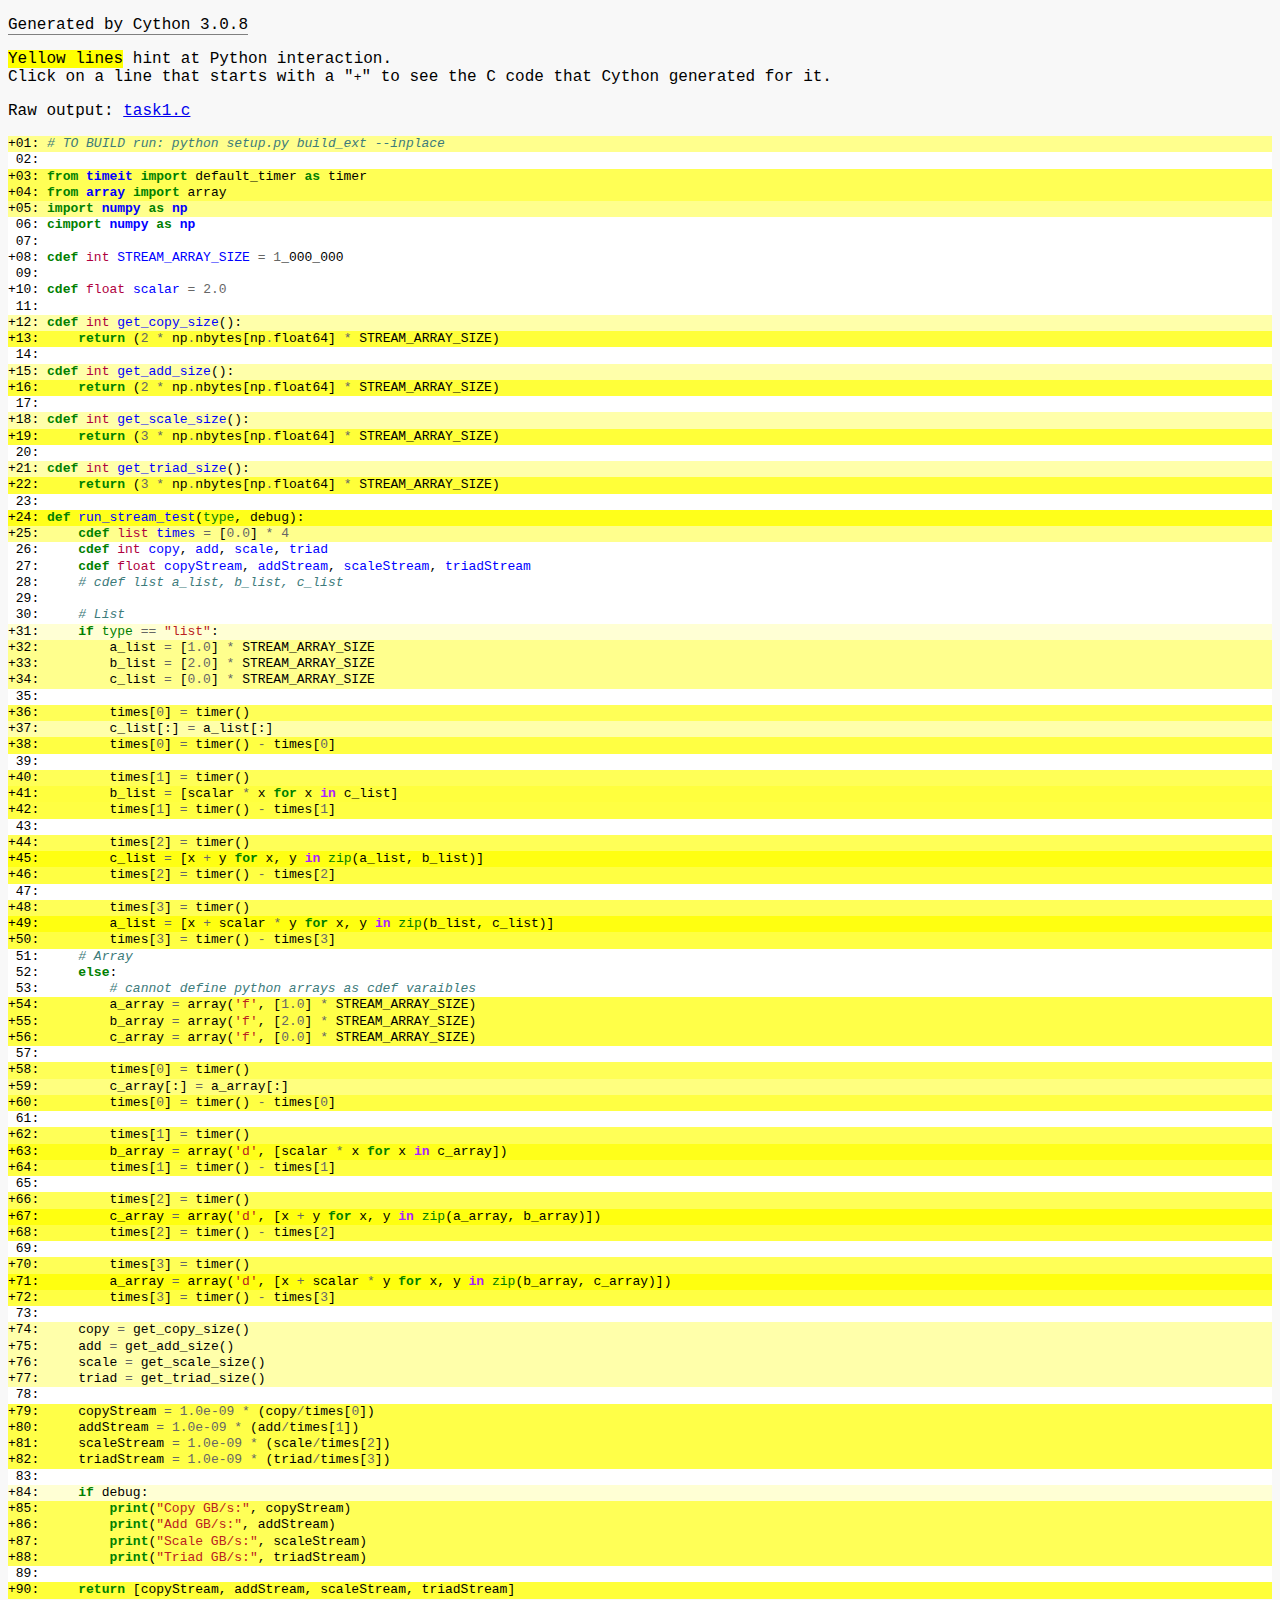
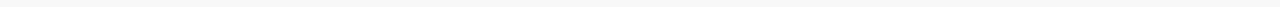
<file: Assignment3/src/Task1/task1.html>
<!DOCTYPE html>
<!-- Generated by Cython 3.0.8 -->
<html>
<head>
    <meta http-equiv="Content-Type" content="text/html; charset=utf-8" />
    <title>Cython: task1.pyx</title>
    <style type="text/css">
    
body.cython { font-family: courier; font-size: 12; }

.cython.tag  {  }
.cython.line { color: #000000; margin: 0em }
.cython.code { font-size: 9; color: #444444; display: none; margin: 0px 0px 0px 8px; border-left: 8px none; }

.cython.line .run { background-color: #B0FFB0; }
.cython.line .mis { background-color: #FFB0B0; }
.cython.code.run  { border-left: 8px solid #B0FFB0; }
.cython.code.mis  { border-left: 8px solid #FFB0B0; }

.cython.code .py_c_api  { color: red; }
.cython.code .py_macro_api  { color: #FF7000; }
.cython.code .pyx_c_api  { color: #FF3000; }
.cython.code .pyx_macro_api  { color: #FF7000; }
.cython.code .refnanny  { color: #FFA000; }
.cython.code .trace  { color: #FFA000; }
.cython.code .error_goto  { color: #FFA000; }

.cython.code .coerce  { color: #008000; border: 1px dotted #008000 }
.cython.code .py_attr { color: #FF0000; font-weight: bold; }
.cython.code .c_attr  { color: #0000FF; }
.cython.code .py_call { color: #FF0000; font-weight: bold; }
.cython.code .c_call  { color: #0000FF; }

.cython.score-0 {background-color: #FFFFff;}
.cython.score-1 {background-color: #FFFFe7;}
.cython.score-2 {background-color: #FFFFd4;}
.cython.score-3 {background-color: #FFFFc4;}
.cython.score-4 {background-color: #FFFFb6;}
.cython.score-5 {background-color: #FFFFaa;}
.cython.score-6 {background-color: #FFFF9f;}
.cython.score-7 {background-color: #FFFF96;}
.cython.score-8 {background-color: #FFFF8d;}
.cython.score-9 {background-color: #FFFF86;}
.cython.score-10 {background-color: #FFFF7f;}
.cython.score-11 {background-color: #FFFF79;}
.cython.score-12 {background-color: #FFFF73;}
.cython.score-13 {background-color: #FFFF6e;}
.cython.score-14 {background-color: #FFFF6a;}
.cython.score-15 {background-color: #FFFF66;}
.cython.score-16 {background-color: #FFFF62;}
.cython.score-17 {background-color: #FFFF5e;}
.cython.score-18 {background-color: #FFFF5b;}
.cython.score-19 {background-color: #FFFF57;}
.cython.score-20 {background-color: #FFFF55;}
.cython.score-21 {background-color: #FFFF52;}
.cython.score-22 {background-color: #FFFF4f;}
.cython.score-23 {background-color: #FFFF4d;}
.cython.score-24 {background-color: #FFFF4b;}
.cython.score-25 {background-color: #FFFF48;}
.cython.score-26 {background-color: #FFFF46;}
.cython.score-27 {background-color: #FFFF44;}
.cython.score-28 {background-color: #FFFF43;}
.cython.score-29 {background-color: #FFFF41;}
.cython.score-30 {background-color: #FFFF3f;}
.cython.score-31 {background-color: #FFFF3e;}
.cython.score-32 {background-color: #FFFF3c;}
.cython.score-33 {background-color: #FFFF3b;}
.cython.score-34 {background-color: #FFFF39;}
.cython.score-35 {background-color: #FFFF38;}
.cython.score-36 {background-color: #FFFF37;}
.cython.score-37 {background-color: #FFFF36;}
.cython.score-38 {background-color: #FFFF35;}
.cython.score-39 {background-color: #FFFF34;}
.cython.score-40 {background-color: #FFFF33;}
.cython.score-41 {background-color: #FFFF32;}
.cython.score-42 {background-color: #FFFF31;}
.cython.score-43 {background-color: #FFFF30;}
.cython.score-44 {background-color: #FFFF2f;}
.cython.score-45 {background-color: #FFFF2e;}
.cython.score-46 {background-color: #FFFF2d;}
.cython.score-47 {background-color: #FFFF2c;}
.cython.score-48 {background-color: #FFFF2b;}
.cython.score-49 {background-color: #FFFF2b;}
.cython.score-50 {background-color: #FFFF2a;}
.cython.score-51 {background-color: #FFFF29;}
.cython.score-52 {background-color: #FFFF29;}
.cython.score-53 {background-color: #FFFF28;}
.cython.score-54 {background-color: #FFFF27;}
.cython.score-55 {background-color: #FFFF27;}
.cython.score-56 {background-color: #FFFF26;}
.cython.score-57 {background-color: #FFFF26;}
.cython.score-58 {background-color: #FFFF25;}
.cython.score-59 {background-color: #FFFF24;}
.cython.score-60 {background-color: #FFFF24;}
.cython.score-61 {background-color: #FFFF23;}
.cython.score-62 {background-color: #FFFF23;}
.cython.score-63 {background-color: #FFFF22;}
.cython.score-64 {background-color: #FFFF22;}
.cython.score-65 {background-color: #FFFF22;}
.cython.score-66 {background-color: #FFFF21;}
.cython.score-67 {background-color: #FFFF21;}
.cython.score-68 {background-color: #FFFF20;}
.cython.score-69 {background-color: #FFFF20;}
.cython.score-70 {background-color: #FFFF1f;}
.cython.score-71 {background-color: #FFFF1f;}
.cython.score-72 {background-color: #FFFF1f;}
.cython.score-73 {background-color: #FFFF1e;}
.cython.score-74 {background-color: #FFFF1e;}
.cython.score-75 {background-color: #FFFF1e;}
.cython.score-76 {background-color: #FFFF1d;}
.cython.score-77 {background-color: #FFFF1d;}
.cython.score-78 {background-color: #FFFF1c;}
.cython.score-79 {background-color: #FFFF1c;}
.cython.score-80 {background-color: #FFFF1c;}
.cython.score-81 {background-color: #FFFF1c;}
.cython.score-82 {background-color: #FFFF1b;}
.cython.score-83 {background-color: #FFFF1b;}
.cython.score-84 {background-color: #FFFF1b;}
.cython.score-85 {background-color: #FFFF1a;}
.cython.score-86 {background-color: #FFFF1a;}
.cython.score-87 {background-color: #FFFF1a;}
.cython.score-88 {background-color: #FFFF1a;}
.cython.score-89 {background-color: #FFFF19;}
.cython.score-90 {background-color: #FFFF19;}
.cython.score-91 {background-color: #FFFF19;}
.cython.score-92 {background-color: #FFFF19;}
.cython.score-93 {background-color: #FFFF18;}
.cython.score-94 {background-color: #FFFF18;}
.cython.score-95 {background-color: #FFFF18;}
.cython.score-96 {background-color: #FFFF18;}
.cython.score-97 {background-color: #FFFF17;}
.cython.score-98 {background-color: #FFFF17;}
.cython.score-99 {background-color: #FFFF17;}
.cython.score-100 {background-color: #FFFF17;}
.cython.score-101 {background-color: #FFFF16;}
.cython.score-102 {background-color: #FFFF16;}
.cython.score-103 {background-color: #FFFF16;}
.cython.score-104 {background-color: #FFFF16;}
.cython.score-105 {background-color: #FFFF16;}
.cython.score-106 {background-color: #FFFF15;}
.cython.score-107 {background-color: #FFFF15;}
.cython.score-108 {background-color: #FFFF15;}
.cython.score-109 {background-color: #FFFF15;}
.cython.score-110 {background-color: #FFFF15;}
.cython.score-111 {background-color: #FFFF15;}
.cython.score-112 {background-color: #FFFF14;}
.cython.score-113 {background-color: #FFFF14;}
.cython.score-114 {background-color: #FFFF14;}
.cython.score-115 {background-color: #FFFF14;}
.cython.score-116 {background-color: #FFFF14;}
.cython.score-117 {background-color: #FFFF14;}
.cython.score-118 {background-color: #FFFF13;}
.cython.score-119 {background-color: #FFFF13;}
.cython.score-120 {background-color: #FFFF13;}
.cython.score-121 {background-color: #FFFF13;}
.cython.score-122 {background-color: #FFFF13;}
.cython.score-123 {background-color: #FFFF13;}
.cython.score-124 {background-color: #FFFF13;}
.cython.score-125 {background-color: #FFFF12;}
.cython.score-126 {background-color: #FFFF12;}
.cython.score-127 {background-color: #FFFF12;}
.cython.score-128 {background-color: #FFFF12;}
.cython.score-129 {background-color: #FFFF12;}
.cython.score-130 {background-color: #FFFF12;}
.cython.score-131 {background-color: #FFFF12;}
.cython.score-132 {background-color: #FFFF11;}
.cython.score-133 {background-color: #FFFF11;}
.cython.score-134 {background-color: #FFFF11;}
.cython.score-135 {background-color: #FFFF11;}
.cython.score-136 {background-color: #FFFF11;}
.cython.score-137 {background-color: #FFFF11;}
.cython.score-138 {background-color: #FFFF11;}
.cython.score-139 {background-color: #FFFF11;}
.cython.score-140 {background-color: #FFFF11;}
.cython.score-141 {background-color: #FFFF10;}
.cython.score-142 {background-color: #FFFF10;}
.cython.score-143 {background-color: #FFFF10;}
.cython.score-144 {background-color: #FFFF10;}
.cython.score-145 {background-color: #FFFF10;}
.cython.score-146 {background-color: #FFFF10;}
.cython.score-147 {background-color: #FFFF10;}
.cython.score-148 {background-color: #FFFF10;}
.cython.score-149 {background-color: #FFFF10;}
.cython.score-150 {background-color: #FFFF0f;}
.cython.score-151 {background-color: #FFFF0f;}
.cython.score-152 {background-color: #FFFF0f;}
.cython.score-153 {background-color: #FFFF0f;}
.cython.score-154 {background-color: #FFFF0f;}
.cython.score-155 {background-color: #FFFF0f;}
.cython.score-156 {background-color: #FFFF0f;}
.cython.score-157 {background-color: #FFFF0f;}
.cython.score-158 {background-color: #FFFF0f;}
.cython.score-159 {background-color: #FFFF0f;}
.cython.score-160 {background-color: #FFFF0f;}
.cython.score-161 {background-color: #FFFF0e;}
.cython.score-162 {background-color: #FFFF0e;}
.cython.score-163 {background-color: #FFFF0e;}
.cython.score-164 {background-color: #FFFF0e;}
.cython.score-165 {background-color: #FFFF0e;}
.cython.score-166 {background-color: #FFFF0e;}
.cython.score-167 {background-color: #FFFF0e;}
.cython.score-168 {background-color: #FFFF0e;}
.cython.score-169 {background-color: #FFFF0e;}
.cython.score-170 {background-color: #FFFF0e;}
.cython.score-171 {background-color: #FFFF0e;}
.cython.score-172 {background-color: #FFFF0e;}
.cython.score-173 {background-color: #FFFF0d;}
.cython.score-174 {background-color: #FFFF0d;}
.cython.score-175 {background-color: #FFFF0d;}
.cython.score-176 {background-color: #FFFF0d;}
.cython.score-177 {background-color: #FFFF0d;}
.cython.score-178 {background-color: #FFFF0d;}
.cython.score-179 {background-color: #FFFF0d;}
.cython.score-180 {background-color: #FFFF0d;}
.cython.score-181 {background-color: #FFFF0d;}
.cython.score-182 {background-color: #FFFF0d;}
.cython.score-183 {background-color: #FFFF0d;}
.cython.score-184 {background-color: #FFFF0d;}
.cython.score-185 {background-color: #FFFF0d;}
.cython.score-186 {background-color: #FFFF0d;}
.cython.score-187 {background-color: #FFFF0c;}
.cython.score-188 {background-color: #FFFF0c;}
.cython.score-189 {background-color: #FFFF0c;}
.cython.score-190 {background-color: #FFFF0c;}
.cython.score-191 {background-color: #FFFF0c;}
.cython.score-192 {background-color: #FFFF0c;}
.cython.score-193 {background-color: #FFFF0c;}
.cython.score-194 {background-color: #FFFF0c;}
.cython.score-195 {background-color: #FFFF0c;}
.cython.score-196 {background-color: #FFFF0c;}
.cython.score-197 {background-color: #FFFF0c;}
.cython.score-198 {background-color: #FFFF0c;}
.cython.score-199 {background-color: #FFFF0c;}
.cython.score-200 {background-color: #FFFF0c;}
.cython.score-201 {background-color: #FFFF0c;}
.cython.score-202 {background-color: #FFFF0c;}
.cython.score-203 {background-color: #FFFF0b;}
.cython.score-204 {background-color: #FFFF0b;}
.cython.score-205 {background-color: #FFFF0b;}
.cython.score-206 {background-color: #FFFF0b;}
.cython.score-207 {background-color: #FFFF0b;}
.cython.score-208 {background-color: #FFFF0b;}
.cython.score-209 {background-color: #FFFF0b;}
.cython.score-210 {background-color: #FFFF0b;}
.cython.score-211 {background-color: #FFFF0b;}
.cython.score-212 {background-color: #FFFF0b;}
.cython.score-213 {background-color: #FFFF0b;}
.cython.score-214 {background-color: #FFFF0b;}
.cython.score-215 {background-color: #FFFF0b;}
.cython.score-216 {background-color: #FFFF0b;}
.cython.score-217 {background-color: #FFFF0b;}
.cython.score-218 {background-color: #FFFF0b;}
.cython.score-219 {background-color: #FFFF0b;}
.cython.score-220 {background-color: #FFFF0b;}
.cython.score-221 {background-color: #FFFF0b;}
.cython.score-222 {background-color: #FFFF0a;}
.cython.score-223 {background-color: #FFFF0a;}
.cython.score-224 {background-color: #FFFF0a;}
.cython.score-225 {background-color: #FFFF0a;}
.cython.score-226 {background-color: #FFFF0a;}
.cython.score-227 {background-color: #FFFF0a;}
.cython.score-228 {background-color: #FFFF0a;}
.cython.score-229 {background-color: #FFFF0a;}
.cython.score-230 {background-color: #FFFF0a;}
.cython.score-231 {background-color: #FFFF0a;}
.cython.score-232 {background-color: #FFFF0a;}
.cython.score-233 {background-color: #FFFF0a;}
.cython.score-234 {background-color: #FFFF0a;}
.cython.score-235 {background-color: #FFFF0a;}
.cython.score-236 {background-color: #FFFF0a;}
.cython.score-237 {background-color: #FFFF0a;}
.cython.score-238 {background-color: #FFFF0a;}
.cython.score-239 {background-color: #FFFF0a;}
.cython.score-240 {background-color: #FFFF0a;}
.cython.score-241 {background-color: #FFFF0a;}
.cython.score-242 {background-color: #FFFF0a;}
.cython.score-243 {background-color: #FFFF0a;}
.cython.score-244 {background-color: #FFFF0a;}
.cython.score-245 {background-color: #FFFF0a;}
.cython.score-246 {background-color: #FFFF09;}
.cython.score-247 {background-color: #FFFF09;}
.cython.score-248 {background-color: #FFFF09;}
.cython.score-249 {background-color: #FFFF09;}
.cython.score-250 {background-color: #FFFF09;}
.cython.score-251 {background-color: #FFFF09;}
.cython.score-252 {background-color: #FFFF09;}
.cython.score-253 {background-color: #FFFF09;}
.cython.score-254 {background-color: #FFFF09;}
pre { line-height: 125%; }
td.linenos .normal { color: inherit; background-color: transparent; padding-left: 5px; padding-right: 5px; }
span.linenos { color: inherit; background-color: transparent; padding-left: 5px; padding-right: 5px; }
td.linenos .special { color: #000000; background-color: #ffffc0; padding-left: 5px; padding-right: 5px; }
span.linenos.special { color: #000000; background-color: #ffffc0; padding-left: 5px; padding-right: 5px; }
.cython .hll { background-color: #ffffcc }
.cython { background: #f8f8f8; }
.cython .c { color: #3D7B7B; font-style: italic } /* Comment */
.cython .err { border: 1px solid #FF0000 } /* Error */
.cython .k { color: #008000; font-weight: bold } /* Keyword */
.cython .o { color: #666666 } /* Operator */
.cython .ch { color: #3D7B7B; font-style: italic } /* Comment.Hashbang */
.cython .cm { color: #3D7B7B; font-style: italic } /* Comment.Multiline */
.cython .cp { color: #9C6500 } /* Comment.Preproc */
.cython .cpf { color: #3D7B7B; font-style: italic } /* Comment.PreprocFile */
.cython .c1 { color: #3D7B7B; font-style: italic } /* Comment.Single */
.cython .cs { color: #3D7B7B; font-style: italic } /* Comment.Special */
.cython .gd { color: #A00000 } /* Generic.Deleted */
.cython .ge { font-style: italic } /* Generic.Emph */
.cython .ges { font-weight: bold; font-style: italic } /* Generic.EmphStrong */
.cython .gr { color: #E40000 } /* Generic.Error */
.cython .gh { color: #000080; font-weight: bold } /* Generic.Heading */
.cython .gi { color: #008400 } /* Generic.Inserted */
.cython .go { color: #717171 } /* Generic.Output */
.cython .gp { color: #000080; font-weight: bold } /* Generic.Prompt */
.cython .gs { font-weight: bold } /* Generic.Strong */
.cython .gu { color: #800080; font-weight: bold } /* Generic.Subheading */
.cython .gt { color: #0044DD } /* Generic.Traceback */
.cython .kc { color: #008000; font-weight: bold } /* Keyword.Constant */
.cython .kd { color: #008000; font-weight: bold } /* Keyword.Declaration */
.cython .kn { color: #008000; font-weight: bold } /* Keyword.Namespace */
.cython .kp { color: #008000 } /* Keyword.Pseudo */
.cython .kr { color: #008000; font-weight: bold } /* Keyword.Reserved */
.cython .kt { color: #B00040 } /* Keyword.Type */
.cython .m { color: #666666 } /* Literal.Number */
.cython .s { color: #BA2121 } /* Literal.String */
.cython .na { color: #687822 } /* Name.Attribute */
.cython .nb { color: #008000 } /* Name.Builtin */
.cython .nc { color: #0000FF; font-weight: bold } /* Name.Class */
.cython .no { color: #880000 } /* Name.Constant */
.cython .nd { color: #AA22FF } /* Name.Decorator */
.cython .ni { color: #717171; font-weight: bold } /* Name.Entity */
.cython .ne { color: #CB3F38; font-weight: bold } /* Name.Exception */
.cython .nf { color: #0000FF } /* Name.Function */
.cython .nl { color: #767600 } /* Name.Label */
.cython .nn { color: #0000FF; font-weight: bold } /* Name.Namespace */
.cython .nt { color: #008000; font-weight: bold } /* Name.Tag */
.cython .nv { color: #19177C } /* Name.Variable */
.cython .ow { color: #AA22FF; font-weight: bold } /* Operator.Word */
.cython .w { color: #bbbbbb } /* Text.Whitespace */
.cython .mb { color: #666666 } /* Literal.Number.Bin */
.cython .mf { color: #666666 } /* Literal.Number.Float */
.cython .mh { color: #666666 } /* Literal.Number.Hex */
.cython .mi { color: #666666 } /* Literal.Number.Integer */
.cython .mo { color: #666666 } /* Literal.Number.Oct */
.cython .sa { color: #BA2121 } /* Literal.String.Affix */
.cython .sb { color: #BA2121 } /* Literal.String.Backtick */
.cython .sc { color: #BA2121 } /* Literal.String.Char */
.cython .dl { color: #BA2121 } /* Literal.String.Delimiter */
.cython .sd { color: #BA2121; font-style: italic } /* Literal.String.Doc */
.cython .s2 { color: #BA2121 } /* Literal.String.Double */
.cython .se { color: #AA5D1F; font-weight: bold } /* Literal.String.Escape */
.cython .sh { color: #BA2121 } /* Literal.String.Heredoc */
.cython .si { color: #A45A77; font-weight: bold } /* Literal.String.Interpol */
.cython .sx { color: #008000 } /* Literal.String.Other */
.cython .sr { color: #A45A77 } /* Literal.String.Regex */
.cython .s1 { color: #BA2121 } /* Literal.String.Single */
.cython .ss { color: #19177C } /* Literal.String.Symbol */
.cython .bp { color: #008000 } /* Name.Builtin.Pseudo */
.cython .fm { color: #0000FF } /* Name.Function.Magic */
.cython .vc { color: #19177C } /* Name.Variable.Class */
.cython .vg { color: #19177C } /* Name.Variable.Global */
.cython .vi { color: #19177C } /* Name.Variable.Instance */
.cython .vm { color: #19177C } /* Name.Variable.Magic */
.cython .il { color: #666666 } /* Literal.Number.Integer.Long */
    </style>
</head>
<body class="cython">
<p><span style="border-bottom: solid 1px grey;">Generated by Cython 3.0.8</span></p>
<p>
    <span style="background-color: #FFFF00">Yellow lines</span> hint at Python interaction.<br />
    Click on a line that starts with a "<code>+</code>" to see the C code that Cython generated for it.
</p>
<p>Raw output: <a href="task1.c">task1.c</a></p>
<div class="cython"><pre class="cython line score-8" onclick="(function(s){s.display=s.display==='block'?'none':'block'})(this.nextElementSibling.style)">+<span class="">01</span>: <span class="c"># TO BUILD run: python setup.py build_ext --inplace</span></pre>
<pre class='cython code score-8 '>  __pyx_t_2 = <span class='pyx_c_api'>__Pyx_PyDict_NewPresized</span>(0);<span class='error_goto'> if (unlikely(!__pyx_t_2)) __PYX_ERR(0, 1, __pyx_L1_error)</span>
  <span class='refnanny'>__Pyx_GOTREF</span>(__pyx_t_2);
  if (<span class='py_c_api'>PyDict_SetItem</span>(__pyx_d, __pyx_n_s_test, __pyx_t_2) &lt; 0) <span class='error_goto'>__PYX_ERR(0, 1, __pyx_L1_error)</span>
  <span class='pyx_macro_api'>__Pyx_DECREF</span>(__pyx_t_2); __pyx_t_2 = 0;
</pre><pre class="cython line score-0">&#xA0;<span class="">02</span>: </pre>
<pre class="cython line score-20" onclick="(function(s){s.display=s.display==='block'?'none':'block'})(this.nextElementSibling.style)">+<span class="">03</span>: <span class="k">from</span> <span class="nn">timeit</span> <span class="k">import</span> <span class="n">default_timer</span> <span class="k">as</span> <span class="n">timer</span></pre>
<pre class='cython code score-20 '>  __pyx_t_2 = <span class='py_c_api'>PyList_New</span>(1);<span class='error_goto'> if (unlikely(!__pyx_t_2)) __PYX_ERR(0, 3, __pyx_L1_error)</span>
  <span class='refnanny'>__Pyx_GOTREF</span>(__pyx_t_2);
  <span class='pyx_macro_api'>__Pyx_INCREF</span>(__pyx_n_s_default_timer);
  <span class='refnanny'>__Pyx_GIVEREF</span>(__pyx_n_s_default_timer);
  if (<span class='pyx_c_api'>__Pyx_PyList_SET_ITEM</span>(__pyx_t_2, 0, __pyx_n_s_default_timer)) <span class='error_goto'>__PYX_ERR(0, 3, __pyx_L1_error)</span>;
  __pyx_t_3 = <span class='pyx_c_api'>__Pyx_Import</span>(__pyx_n_s_timeit, __pyx_t_2, 0);<span class='error_goto'> if (unlikely(!__pyx_t_3)) __PYX_ERR(0, 3, __pyx_L1_error)</span>
  <span class='refnanny'>__Pyx_GOTREF</span>(__pyx_t_3);
  <span class='pyx_macro_api'>__Pyx_DECREF</span>(__pyx_t_2); __pyx_t_2 = 0;
  __pyx_t_2 = <span class='pyx_c_api'>__Pyx_ImportFrom</span>(__pyx_t_3, __pyx_n_s_default_timer);<span class='error_goto'> if (unlikely(!__pyx_t_2)) __PYX_ERR(0, 3, __pyx_L1_error)</span>
  <span class='refnanny'>__Pyx_GOTREF</span>(__pyx_t_2);
  if (<span class='py_c_api'>PyDict_SetItem</span>(__pyx_d, __pyx_n_s_timer, __pyx_t_2) &lt; 0) <span class='error_goto'>__PYX_ERR(0, 3, __pyx_L1_error)</span>
  <span class='pyx_macro_api'>__Pyx_DECREF</span>(__pyx_t_2); __pyx_t_2 = 0;
  <span class='pyx_macro_api'>__Pyx_DECREF</span>(__pyx_t_3); __pyx_t_3 = 0;
</pre><pre class="cython line score-20" onclick="(function(s){s.display=s.display==='block'?'none':'block'})(this.nextElementSibling.style)">+<span class="">04</span>: <span class="k">from</span> <span class="nn">array</span> <span class="k">import</span> <span class="n">array</span></pre>
<pre class='cython code score-20 '>  __pyx_t_3 = <span class='py_c_api'>PyList_New</span>(1);<span class='error_goto'> if (unlikely(!__pyx_t_3)) __PYX_ERR(0, 4, __pyx_L1_error)</span>
  <span class='refnanny'>__Pyx_GOTREF</span>(__pyx_t_3);
  <span class='pyx_macro_api'>__Pyx_INCREF</span>(__pyx_n_s_array);
  <span class='refnanny'>__Pyx_GIVEREF</span>(__pyx_n_s_array);
  if (<span class='pyx_c_api'>__Pyx_PyList_SET_ITEM</span>(__pyx_t_3, 0, __pyx_n_s_array)) <span class='error_goto'>__PYX_ERR(0, 4, __pyx_L1_error)</span>;
  __pyx_t_2 = <span class='pyx_c_api'>__Pyx_Import</span>(__pyx_n_s_array, __pyx_t_3, 0);<span class='error_goto'> if (unlikely(!__pyx_t_2)) __PYX_ERR(0, 4, __pyx_L1_error)</span>
  <span class='refnanny'>__Pyx_GOTREF</span>(__pyx_t_2);
  <span class='pyx_macro_api'>__Pyx_DECREF</span>(__pyx_t_3); __pyx_t_3 = 0;
  __pyx_t_3 = <span class='pyx_c_api'>__Pyx_ImportFrom</span>(__pyx_t_2, __pyx_n_s_array);<span class='error_goto'> if (unlikely(!__pyx_t_3)) __PYX_ERR(0, 4, __pyx_L1_error)</span>
  <span class='refnanny'>__Pyx_GOTREF</span>(__pyx_t_3);
  if (<span class='py_c_api'>PyDict_SetItem</span>(__pyx_d, __pyx_n_s_array, __pyx_t_3) &lt; 0) <span class='error_goto'>__PYX_ERR(0, 4, __pyx_L1_error)</span>
  <span class='pyx_macro_api'>__Pyx_DECREF</span>(__pyx_t_3); __pyx_t_3 = 0;
  <span class='pyx_macro_api'>__Pyx_DECREF</span>(__pyx_t_2); __pyx_t_2 = 0;
</pre><pre class="cython line score-8" onclick="(function(s){s.display=s.display==='block'?'none':'block'})(this.nextElementSibling.style)">+<span class="">05</span>: <span class="k">import</span> <span class="nn">numpy</span> <span class="k">as</span> <span class="nn">np</span></pre>
<pre class='cython code score-8 '>  __pyx_t_2 = <span class='pyx_c_api'>__Pyx_ImportDottedModule</span>(__pyx_n_s_numpy, NULL);<span class='error_goto'> if (unlikely(!__pyx_t_2)) __PYX_ERR(0, 5, __pyx_L1_error)</span>
  <span class='refnanny'>__Pyx_GOTREF</span>(__pyx_t_2);
  if (<span class='py_c_api'>PyDict_SetItem</span>(__pyx_d, __pyx_n_s_np, __pyx_t_2) &lt; 0) <span class='error_goto'>__PYX_ERR(0, 5, __pyx_L1_error)</span>
  <span class='pyx_macro_api'>__Pyx_DECREF</span>(__pyx_t_2); __pyx_t_2 = 0;
</pre><pre class="cython line score-0">&#xA0;<span class="">06</span>: <span class="k">cimport</span> <span class="nn">numpy</span> <span class="k">as</span> <span class="nn">np</span></pre>
<pre class="cython line score-0">&#xA0;<span class="">07</span>: </pre>
<pre class="cython line score-0" onclick="(function(s){s.display=s.display==='block'?'none':'block'})(this.nextElementSibling.style)">+<span class="">08</span>: <span class="k">cdef</span> <span class="kt">int</span> <span class="nf">STREAM_ARRAY_SIZE</span> <span class="o">=</span> <span class="mf">1</span><span class="n">_000_000</span></pre>
<pre class='cython code score-0 '>  __pyx_v_5task1_STREAM_ARRAY_SIZE = 0xF4240;
</pre><pre class="cython line score-0">&#xA0;<span class="">09</span>: </pre>
<pre class="cython line score-0" onclick="(function(s){s.display=s.display==='block'?'none':'block'})(this.nextElementSibling.style)">+<span class="">10</span>: <span class="k">cdef</span> <span class="kt">float</span> <span class="nf">scalar</span> <span class="o">=</span> <span class="mf">2.0</span></pre>
<pre class='cython code score-0 '>  __pyx_v_5task1_scalar = 2.0;
</pre><pre class="cython line score-0">&#xA0;<span class="">11</span>: </pre>
<pre class="cython line score-5" onclick="(function(s){s.display=s.display==='block'?'none':'block'})(this.nextElementSibling.style)">+<span class="">12</span>: <span class="k">cdef</span> <span class="kt">int</span> <span class="nf">get_copy_size</span><span class="p">():</span></pre>
<pre class='cython code score-5 '>static int __pyx_f_5task1_get_copy_size(void) {
  int __pyx_r;
/* … */
  /* function exit code */
  __pyx_L1_error:;
  <span class='pyx_macro_api'>__Pyx_XDECREF</span>(__pyx_t_1);
  <span class='pyx_macro_api'>__Pyx_XDECREF</span>(__pyx_t_2);
  <span class='pyx_macro_api'>__Pyx_XDECREF</span>(__pyx_t_3);
  <span class='pyx_c_api'>__Pyx_AddTraceback</span>("task1.get_copy_size", __pyx_clineno, __pyx_lineno, __pyx_filename);
  __pyx_r = -1;
  __pyx_L0:;
  <span class='refnanny'>__Pyx_RefNannyFinishContext</span>();
  return __pyx_r;
}
</pre><pre class="cython line score-34" onclick="(function(s){s.display=s.display==='block'?'none':'block'})(this.nextElementSibling.style)">+<span class="">13</span>:     <span class="k">return</span> <span class="p">(</span><span class="mf">2</span> <span class="o">*</span> <span class="n">np</span><span class="o">.</span><span class="n">nbytes</span><span class="p">[</span><span class="n">np</span><span class="o">.</span><span class="n">float64</span><span class="p">]</span> <span class="o">*</span> <span class="n">STREAM_ARRAY_SIZE</span><span class="p">)</span></pre>
<pre class='cython code score-34 '>  <span class='pyx_c_api'>__Pyx_GetModuleGlobalName</span>(__pyx_t_1, __pyx_n_s_np);<span class='error_goto'> if (unlikely(!__pyx_t_1)) __PYX_ERR(0, 13, __pyx_L1_error)</span>
  <span class='refnanny'>__Pyx_GOTREF</span>(__pyx_t_1);
  __pyx_t_2 = <span class='pyx_c_api'>__Pyx_PyObject_GetAttrStr</span>(__pyx_t_1, __pyx_n_s_nbytes);<span class='error_goto'> if (unlikely(!__pyx_t_2)) __PYX_ERR(0, 13, __pyx_L1_error)</span>
  <span class='refnanny'>__Pyx_GOTREF</span>(__pyx_t_2);
  <span class='pyx_macro_api'>__Pyx_DECREF</span>(__pyx_t_1); __pyx_t_1 = 0;
  <span class='pyx_c_api'>__Pyx_GetModuleGlobalName</span>(__pyx_t_1, __pyx_n_s_np);<span class='error_goto'> if (unlikely(!__pyx_t_1)) __PYX_ERR(0, 13, __pyx_L1_error)</span>
  <span class='refnanny'>__Pyx_GOTREF</span>(__pyx_t_1);
  __pyx_t_3 = <span class='pyx_c_api'>__Pyx_PyObject_GetAttrStr</span>(__pyx_t_1, __pyx_n_s_float64);<span class='error_goto'> if (unlikely(!__pyx_t_3)) __PYX_ERR(0, 13, __pyx_L1_error)</span>
  <span class='refnanny'>__Pyx_GOTREF</span>(__pyx_t_3);
  <span class='pyx_macro_api'>__Pyx_DECREF</span>(__pyx_t_1); __pyx_t_1 = 0;
  __pyx_t_1 = <span class='pyx_c_api'>__Pyx_PyObject_GetItem</span>(__pyx_t_2, __pyx_t_3);<span class='error_goto'> if (unlikely(!__pyx_t_1)) __PYX_ERR(0, 13, __pyx_L1_error)</span>
  <span class='refnanny'>__Pyx_GOTREF</span>(__pyx_t_1);
  <span class='pyx_macro_api'>__Pyx_DECREF</span>(__pyx_t_2); __pyx_t_2 = 0;
  <span class='pyx_macro_api'>__Pyx_DECREF</span>(__pyx_t_3); __pyx_t_3 = 0;
  __pyx_t_3 = <span class='pyx_c_api'>__Pyx_PyInt_MultiplyCObj</span>(__pyx_int_2, __pyx_t_1, 2, 0, 0);<span class='error_goto'> if (unlikely(!__pyx_t_3)) __PYX_ERR(0, 13, __pyx_L1_error)</span>
  <span class='refnanny'>__Pyx_GOTREF</span>(__pyx_t_3);
  <span class='pyx_macro_api'>__Pyx_DECREF</span>(__pyx_t_1); __pyx_t_1 = 0;
  __pyx_t_1 = <span class='pyx_c_api'>__Pyx_PyInt_From_int</span>(__pyx_v_5task1_STREAM_ARRAY_SIZE);<span class='error_goto'> if (unlikely(!__pyx_t_1)) __PYX_ERR(0, 13, __pyx_L1_error)</span>
  <span class='refnanny'>__Pyx_GOTREF</span>(__pyx_t_1);
  __pyx_t_2 = <span class='py_c_api'>PyNumber_Multiply</span>(__pyx_t_3, __pyx_t_1);<span class='error_goto'> if (unlikely(!__pyx_t_2)) __PYX_ERR(0, 13, __pyx_L1_error)</span>
  <span class='refnanny'>__Pyx_GOTREF</span>(__pyx_t_2);
  <span class='pyx_macro_api'>__Pyx_DECREF</span>(__pyx_t_3); __pyx_t_3 = 0;
  <span class='pyx_macro_api'>__Pyx_DECREF</span>(__pyx_t_1); __pyx_t_1 = 0;
  __pyx_t_4 = <span class='pyx_c_api'>__Pyx_PyInt_As_int</span>(__pyx_t_2); if (unlikely((__pyx_t_4 == (int)-1) &amp;&amp; <span class='py_c_api'>PyErr_Occurred</span>())) <span class='error_goto'>__PYX_ERR(0, 13, __pyx_L1_error)</span>
  <span class='pyx_macro_api'>__Pyx_DECREF</span>(__pyx_t_2); __pyx_t_2 = 0;
  __pyx_r = __pyx_t_4;
  goto __pyx_L0;
</pre><pre class="cython line score-0">&#xA0;<span class="">14</span>: </pre>
<pre class="cython line score-5" onclick="(function(s){s.display=s.display==='block'?'none':'block'})(this.nextElementSibling.style)">+<span class="">15</span>: <span class="k">cdef</span> <span class="kt">int</span> <span class="nf">get_add_size</span><span class="p">():</span></pre>
<pre class='cython code score-5 '>static int __pyx_f_5task1_get_add_size(void) {
  int __pyx_r;
/* … */
  /* function exit code */
  __pyx_L1_error:;
  <span class='pyx_macro_api'>__Pyx_XDECREF</span>(__pyx_t_1);
  <span class='pyx_macro_api'>__Pyx_XDECREF</span>(__pyx_t_2);
  <span class='pyx_macro_api'>__Pyx_XDECREF</span>(__pyx_t_3);
  <span class='pyx_c_api'>__Pyx_AddTraceback</span>("task1.get_add_size", __pyx_clineno, __pyx_lineno, __pyx_filename);
  __pyx_r = -1;
  __pyx_L0:;
  <span class='refnanny'>__Pyx_RefNannyFinishContext</span>();
  return __pyx_r;
}
</pre><pre class="cython line score-34" onclick="(function(s){s.display=s.display==='block'?'none':'block'})(this.nextElementSibling.style)">+<span class="">16</span>:     <span class="k">return</span> <span class="p">(</span><span class="mf">2</span> <span class="o">*</span> <span class="n">np</span><span class="o">.</span><span class="n">nbytes</span><span class="p">[</span><span class="n">np</span><span class="o">.</span><span class="n">float64</span><span class="p">]</span> <span class="o">*</span> <span class="n">STREAM_ARRAY_SIZE</span><span class="p">)</span></pre>
<pre class='cython code score-34 '>  <span class='pyx_c_api'>__Pyx_GetModuleGlobalName</span>(__pyx_t_1, __pyx_n_s_np);<span class='error_goto'> if (unlikely(!__pyx_t_1)) __PYX_ERR(0, 16, __pyx_L1_error)</span>
  <span class='refnanny'>__Pyx_GOTREF</span>(__pyx_t_1);
  __pyx_t_2 = <span class='pyx_c_api'>__Pyx_PyObject_GetAttrStr</span>(__pyx_t_1, __pyx_n_s_nbytes);<span class='error_goto'> if (unlikely(!__pyx_t_2)) __PYX_ERR(0, 16, __pyx_L1_error)</span>
  <span class='refnanny'>__Pyx_GOTREF</span>(__pyx_t_2);
  <span class='pyx_macro_api'>__Pyx_DECREF</span>(__pyx_t_1); __pyx_t_1 = 0;
  <span class='pyx_c_api'>__Pyx_GetModuleGlobalName</span>(__pyx_t_1, __pyx_n_s_np);<span class='error_goto'> if (unlikely(!__pyx_t_1)) __PYX_ERR(0, 16, __pyx_L1_error)</span>
  <span class='refnanny'>__Pyx_GOTREF</span>(__pyx_t_1);
  __pyx_t_3 = <span class='pyx_c_api'>__Pyx_PyObject_GetAttrStr</span>(__pyx_t_1, __pyx_n_s_float64);<span class='error_goto'> if (unlikely(!__pyx_t_3)) __PYX_ERR(0, 16, __pyx_L1_error)</span>
  <span class='refnanny'>__Pyx_GOTREF</span>(__pyx_t_3);
  <span class='pyx_macro_api'>__Pyx_DECREF</span>(__pyx_t_1); __pyx_t_1 = 0;
  __pyx_t_1 = <span class='pyx_c_api'>__Pyx_PyObject_GetItem</span>(__pyx_t_2, __pyx_t_3);<span class='error_goto'> if (unlikely(!__pyx_t_1)) __PYX_ERR(0, 16, __pyx_L1_error)</span>
  <span class='refnanny'>__Pyx_GOTREF</span>(__pyx_t_1);
  <span class='pyx_macro_api'>__Pyx_DECREF</span>(__pyx_t_2); __pyx_t_2 = 0;
  <span class='pyx_macro_api'>__Pyx_DECREF</span>(__pyx_t_3); __pyx_t_3 = 0;
  __pyx_t_3 = <span class='pyx_c_api'>__Pyx_PyInt_MultiplyCObj</span>(__pyx_int_2, __pyx_t_1, 2, 0, 0);<span class='error_goto'> if (unlikely(!__pyx_t_3)) __PYX_ERR(0, 16, __pyx_L1_error)</span>
  <span class='refnanny'>__Pyx_GOTREF</span>(__pyx_t_3);
  <span class='pyx_macro_api'>__Pyx_DECREF</span>(__pyx_t_1); __pyx_t_1 = 0;
  __pyx_t_1 = <span class='pyx_c_api'>__Pyx_PyInt_From_int</span>(__pyx_v_5task1_STREAM_ARRAY_SIZE);<span class='error_goto'> if (unlikely(!__pyx_t_1)) __PYX_ERR(0, 16, __pyx_L1_error)</span>
  <span class='refnanny'>__Pyx_GOTREF</span>(__pyx_t_1);
  __pyx_t_2 = <span class='py_c_api'>PyNumber_Multiply</span>(__pyx_t_3, __pyx_t_1);<span class='error_goto'> if (unlikely(!__pyx_t_2)) __PYX_ERR(0, 16, __pyx_L1_error)</span>
  <span class='refnanny'>__Pyx_GOTREF</span>(__pyx_t_2);
  <span class='pyx_macro_api'>__Pyx_DECREF</span>(__pyx_t_3); __pyx_t_3 = 0;
  <span class='pyx_macro_api'>__Pyx_DECREF</span>(__pyx_t_1); __pyx_t_1 = 0;
  __pyx_t_4 = <span class='pyx_c_api'>__Pyx_PyInt_As_int</span>(__pyx_t_2); if (unlikely((__pyx_t_4 == (int)-1) &amp;&amp; <span class='py_c_api'>PyErr_Occurred</span>())) <span class='error_goto'>__PYX_ERR(0, 16, __pyx_L1_error)</span>
  <span class='pyx_macro_api'>__Pyx_DECREF</span>(__pyx_t_2); __pyx_t_2 = 0;
  __pyx_r = __pyx_t_4;
  goto __pyx_L0;
</pre><pre class="cython line score-0">&#xA0;<span class="">17</span>: </pre>
<pre class="cython line score-5" onclick="(function(s){s.display=s.display==='block'?'none':'block'})(this.nextElementSibling.style)">+<span class="">18</span>: <span class="k">cdef</span> <span class="kt">int</span> <span class="nf">get_scale_size</span><span class="p">():</span></pre>
<pre class='cython code score-5 '>static int __pyx_f_5task1_get_scale_size(void) {
  int __pyx_r;
/* … */
  /* function exit code */
  __pyx_L1_error:;
  <span class='pyx_macro_api'>__Pyx_XDECREF</span>(__pyx_t_1);
  <span class='pyx_macro_api'>__Pyx_XDECREF</span>(__pyx_t_2);
  <span class='pyx_macro_api'>__Pyx_XDECREF</span>(__pyx_t_3);
  <span class='pyx_c_api'>__Pyx_AddTraceback</span>("task1.get_scale_size", __pyx_clineno, __pyx_lineno, __pyx_filename);
  __pyx_r = -1;
  __pyx_L0:;
  <span class='refnanny'>__Pyx_RefNannyFinishContext</span>();
  return __pyx_r;
}
</pre><pre class="cython line score-34" onclick="(function(s){s.display=s.display==='block'?'none':'block'})(this.nextElementSibling.style)">+<span class="">19</span>:     <span class="k">return</span> <span class="p">(</span><span class="mf">3</span> <span class="o">*</span> <span class="n">np</span><span class="o">.</span><span class="n">nbytes</span><span class="p">[</span><span class="n">np</span><span class="o">.</span><span class="n">float64</span><span class="p">]</span> <span class="o">*</span> <span class="n">STREAM_ARRAY_SIZE</span><span class="p">)</span></pre>
<pre class='cython code score-34 '>  <span class='pyx_c_api'>__Pyx_GetModuleGlobalName</span>(__pyx_t_1, __pyx_n_s_np);<span class='error_goto'> if (unlikely(!__pyx_t_1)) __PYX_ERR(0, 19, __pyx_L1_error)</span>
  <span class='refnanny'>__Pyx_GOTREF</span>(__pyx_t_1);
  __pyx_t_2 = <span class='pyx_c_api'>__Pyx_PyObject_GetAttrStr</span>(__pyx_t_1, __pyx_n_s_nbytes);<span class='error_goto'> if (unlikely(!__pyx_t_2)) __PYX_ERR(0, 19, __pyx_L1_error)</span>
  <span class='refnanny'>__Pyx_GOTREF</span>(__pyx_t_2);
  <span class='pyx_macro_api'>__Pyx_DECREF</span>(__pyx_t_1); __pyx_t_1 = 0;
  <span class='pyx_c_api'>__Pyx_GetModuleGlobalName</span>(__pyx_t_1, __pyx_n_s_np);<span class='error_goto'> if (unlikely(!__pyx_t_1)) __PYX_ERR(0, 19, __pyx_L1_error)</span>
  <span class='refnanny'>__Pyx_GOTREF</span>(__pyx_t_1);
  __pyx_t_3 = <span class='pyx_c_api'>__Pyx_PyObject_GetAttrStr</span>(__pyx_t_1, __pyx_n_s_float64);<span class='error_goto'> if (unlikely(!__pyx_t_3)) __PYX_ERR(0, 19, __pyx_L1_error)</span>
  <span class='refnanny'>__Pyx_GOTREF</span>(__pyx_t_3);
  <span class='pyx_macro_api'>__Pyx_DECREF</span>(__pyx_t_1); __pyx_t_1 = 0;
  __pyx_t_1 = <span class='pyx_c_api'>__Pyx_PyObject_GetItem</span>(__pyx_t_2, __pyx_t_3);<span class='error_goto'> if (unlikely(!__pyx_t_1)) __PYX_ERR(0, 19, __pyx_L1_error)</span>
  <span class='refnanny'>__Pyx_GOTREF</span>(__pyx_t_1);
  <span class='pyx_macro_api'>__Pyx_DECREF</span>(__pyx_t_2); __pyx_t_2 = 0;
  <span class='pyx_macro_api'>__Pyx_DECREF</span>(__pyx_t_3); __pyx_t_3 = 0;
  __pyx_t_3 = <span class='pyx_c_api'>__Pyx_PyInt_MultiplyCObj</span>(__pyx_int_3, __pyx_t_1, 3, 0, 0);<span class='error_goto'> if (unlikely(!__pyx_t_3)) __PYX_ERR(0, 19, __pyx_L1_error)</span>
  <span class='refnanny'>__Pyx_GOTREF</span>(__pyx_t_3);
  <span class='pyx_macro_api'>__Pyx_DECREF</span>(__pyx_t_1); __pyx_t_1 = 0;
  __pyx_t_1 = <span class='pyx_c_api'>__Pyx_PyInt_From_int</span>(__pyx_v_5task1_STREAM_ARRAY_SIZE);<span class='error_goto'> if (unlikely(!__pyx_t_1)) __PYX_ERR(0, 19, __pyx_L1_error)</span>
  <span class='refnanny'>__Pyx_GOTREF</span>(__pyx_t_1);
  __pyx_t_2 = <span class='py_c_api'>PyNumber_Multiply</span>(__pyx_t_3, __pyx_t_1);<span class='error_goto'> if (unlikely(!__pyx_t_2)) __PYX_ERR(0, 19, __pyx_L1_error)</span>
  <span class='refnanny'>__Pyx_GOTREF</span>(__pyx_t_2);
  <span class='pyx_macro_api'>__Pyx_DECREF</span>(__pyx_t_3); __pyx_t_3 = 0;
  <span class='pyx_macro_api'>__Pyx_DECREF</span>(__pyx_t_1); __pyx_t_1 = 0;
  __pyx_t_4 = <span class='pyx_c_api'>__Pyx_PyInt_As_int</span>(__pyx_t_2); if (unlikely((__pyx_t_4 == (int)-1) &amp;&amp; <span class='py_c_api'>PyErr_Occurred</span>())) <span class='error_goto'>__PYX_ERR(0, 19, __pyx_L1_error)</span>
  <span class='pyx_macro_api'>__Pyx_DECREF</span>(__pyx_t_2); __pyx_t_2 = 0;
  __pyx_r = __pyx_t_4;
  goto __pyx_L0;
</pre><pre class="cython line score-0">&#xA0;<span class="">20</span>: </pre>
<pre class="cython line score-5" onclick="(function(s){s.display=s.display==='block'?'none':'block'})(this.nextElementSibling.style)">+<span class="">21</span>: <span class="k">cdef</span> <span class="kt">int</span> <span class="nf">get_triad_size</span><span class="p">():</span></pre>
<pre class='cython code score-5 '>static int __pyx_f_5task1_get_triad_size(void) {
  int __pyx_r;
/* … */
  /* function exit code */
  __pyx_L1_error:;
  <span class='pyx_macro_api'>__Pyx_XDECREF</span>(__pyx_t_1);
  <span class='pyx_macro_api'>__Pyx_XDECREF</span>(__pyx_t_2);
  <span class='pyx_macro_api'>__Pyx_XDECREF</span>(__pyx_t_3);
  <span class='pyx_c_api'>__Pyx_AddTraceback</span>("task1.get_triad_size", __pyx_clineno, __pyx_lineno, __pyx_filename);
  __pyx_r = -1;
  __pyx_L0:;
  <span class='refnanny'>__Pyx_RefNannyFinishContext</span>();
  return __pyx_r;
}
</pre><pre class="cython line score-34" onclick="(function(s){s.display=s.display==='block'?'none':'block'})(this.nextElementSibling.style)">+<span class="">22</span>:     <span class="k">return</span> <span class="p">(</span><span class="mf">3</span> <span class="o">*</span> <span class="n">np</span><span class="o">.</span><span class="n">nbytes</span><span class="p">[</span><span class="n">np</span><span class="o">.</span><span class="n">float64</span><span class="p">]</span> <span class="o">*</span> <span class="n">STREAM_ARRAY_SIZE</span><span class="p">)</span></pre>
<pre class='cython code score-34 '>  <span class='pyx_c_api'>__Pyx_GetModuleGlobalName</span>(__pyx_t_1, __pyx_n_s_np);<span class='error_goto'> if (unlikely(!__pyx_t_1)) __PYX_ERR(0, 22, __pyx_L1_error)</span>
  <span class='refnanny'>__Pyx_GOTREF</span>(__pyx_t_1);
  __pyx_t_2 = <span class='pyx_c_api'>__Pyx_PyObject_GetAttrStr</span>(__pyx_t_1, __pyx_n_s_nbytes);<span class='error_goto'> if (unlikely(!__pyx_t_2)) __PYX_ERR(0, 22, __pyx_L1_error)</span>
  <span class='refnanny'>__Pyx_GOTREF</span>(__pyx_t_2);
  <span class='pyx_macro_api'>__Pyx_DECREF</span>(__pyx_t_1); __pyx_t_1 = 0;
  <span class='pyx_c_api'>__Pyx_GetModuleGlobalName</span>(__pyx_t_1, __pyx_n_s_np);<span class='error_goto'> if (unlikely(!__pyx_t_1)) __PYX_ERR(0, 22, __pyx_L1_error)</span>
  <span class='refnanny'>__Pyx_GOTREF</span>(__pyx_t_1);
  __pyx_t_3 = <span class='pyx_c_api'>__Pyx_PyObject_GetAttrStr</span>(__pyx_t_1, __pyx_n_s_float64);<span class='error_goto'> if (unlikely(!__pyx_t_3)) __PYX_ERR(0, 22, __pyx_L1_error)</span>
  <span class='refnanny'>__Pyx_GOTREF</span>(__pyx_t_3);
  <span class='pyx_macro_api'>__Pyx_DECREF</span>(__pyx_t_1); __pyx_t_1 = 0;
  __pyx_t_1 = <span class='pyx_c_api'>__Pyx_PyObject_GetItem</span>(__pyx_t_2, __pyx_t_3);<span class='error_goto'> if (unlikely(!__pyx_t_1)) __PYX_ERR(0, 22, __pyx_L1_error)</span>
  <span class='refnanny'>__Pyx_GOTREF</span>(__pyx_t_1);
  <span class='pyx_macro_api'>__Pyx_DECREF</span>(__pyx_t_2); __pyx_t_2 = 0;
  <span class='pyx_macro_api'>__Pyx_DECREF</span>(__pyx_t_3); __pyx_t_3 = 0;
  __pyx_t_3 = <span class='pyx_c_api'>__Pyx_PyInt_MultiplyCObj</span>(__pyx_int_3, __pyx_t_1, 3, 0, 0);<span class='error_goto'> if (unlikely(!__pyx_t_3)) __PYX_ERR(0, 22, __pyx_L1_error)</span>
  <span class='refnanny'>__Pyx_GOTREF</span>(__pyx_t_3);
  <span class='pyx_macro_api'>__Pyx_DECREF</span>(__pyx_t_1); __pyx_t_1 = 0;
  __pyx_t_1 = <span class='pyx_c_api'>__Pyx_PyInt_From_int</span>(__pyx_v_5task1_STREAM_ARRAY_SIZE);<span class='error_goto'> if (unlikely(!__pyx_t_1)) __PYX_ERR(0, 22, __pyx_L1_error)</span>
  <span class='refnanny'>__Pyx_GOTREF</span>(__pyx_t_1);
  __pyx_t_2 = <span class='py_c_api'>PyNumber_Multiply</span>(__pyx_t_3, __pyx_t_1);<span class='error_goto'> if (unlikely(!__pyx_t_2)) __PYX_ERR(0, 22, __pyx_L1_error)</span>
  <span class='refnanny'>__Pyx_GOTREF</span>(__pyx_t_2);
  <span class='pyx_macro_api'>__Pyx_DECREF</span>(__pyx_t_3); __pyx_t_3 = 0;
  <span class='pyx_macro_api'>__Pyx_DECREF</span>(__pyx_t_1); __pyx_t_1 = 0;
  __pyx_t_4 = <span class='pyx_c_api'>__Pyx_PyInt_As_int</span>(__pyx_t_2); if (unlikely((__pyx_t_4 == (int)-1) &amp;&amp; <span class='py_c_api'>PyErr_Occurred</span>())) <span class='error_goto'>__PYX_ERR(0, 22, __pyx_L1_error)</span>
  <span class='pyx_macro_api'>__Pyx_DECREF</span>(__pyx_t_2); __pyx_t_2 = 0;
  __pyx_r = __pyx_t_4;
  goto __pyx_L0;
</pre><pre class="cython line score-0">&#xA0;<span class="">23</span>: </pre>
<pre class="cython line score-88" onclick="(function(s){s.display=s.display==='block'?'none':'block'})(this.nextElementSibling.style)">+<span class="">24</span>: <span class="k">def</span> <span class="nf">run_stream_test</span><span class="p">(</span><span class="nb">type</span><span class="p">,</span> <span class="n">debug</span><span class="p">):</span></pre>
<pre class='cython code score-88 '>/* Python wrapper */
static PyObject *__pyx_pw_5task1_1run_stream_test(PyObject *__pyx_self, 
#if CYTHON_METH_FASTCALL
PyObject *const *__pyx_args, Py_ssize_t __pyx_nargs, PyObject *__pyx_kwds
#else
PyObject *__pyx_args, PyObject *__pyx_kwds
#endif
); /*proto*/
static PyMethodDef __pyx_mdef_5task1_1run_stream_test = {"run_stream_test", (PyCFunction)(void*)(__Pyx_PyCFunction_FastCallWithKeywords)__pyx_pw_5task1_1run_stream_test, __Pyx_METH_FASTCALL|METH_KEYWORDS, 0};
static PyObject *__pyx_pw_5task1_1run_stream_test(PyObject *__pyx_self, 
#if CYTHON_METH_FASTCALL
PyObject *const *__pyx_args, Py_ssize_t __pyx_nargs, PyObject *__pyx_kwds
#else
PyObject *__pyx_args, PyObject *__pyx_kwds
#endif
) {
  PyObject *__pyx_v_type = 0;
  PyObject *__pyx_v_debug = 0;
  #if !CYTHON_METH_FASTCALL
  CYTHON_UNUSED Py_ssize_t __pyx_nargs;
  #endif
  CYTHON_UNUSED PyObject *const *__pyx_kwvalues;
  PyObject *__pyx_r = 0;
  <span class='refnanny'>__Pyx_RefNannyDeclarations</span>
  <span class='refnanny'>__Pyx_RefNannySetupContext</span>("run_stream_test (wrapper)", 0);
  #if !CYTHON_METH_FASTCALL
  #if CYTHON_ASSUME_SAFE_MACROS
  __pyx_nargs = <span class='py_macro_api'>PyTuple_GET_SIZE</span>(__pyx_args);
  #else
  __pyx_nargs = <span class='py_c_api'>PyTuple_Size</span>(__pyx_args); if (unlikely(__pyx_nargs &lt; 0)) return NULL;
  #endif
  #endif
  __pyx_kwvalues = <span class='pyx_c_api'>__Pyx_KwValues_FASTCALL</span>(__pyx_args, __pyx_nargs);
  {
    PyObject **__pyx_pyargnames[] = {&amp;__pyx_n_s_type,&amp;__pyx_n_s_debug,0};
  PyObject* values[2] = {0,0};
    if (__pyx_kwds) {
      Py_ssize_t kw_args;
      switch (__pyx_nargs) {
        case  2: values[1] = <span class='pyx_c_api'>__Pyx_Arg_FASTCALL</span>(__pyx_args, 1);
        CYTHON_FALLTHROUGH;
        case  1: values[0] = <span class='pyx_c_api'>__Pyx_Arg_FASTCALL</span>(__pyx_args, 0);
        CYTHON_FALLTHROUGH;
        case  0: break;
        default: goto __pyx_L5_argtuple_error;
      }
      kw_args = <span class='pyx_c_api'>__Pyx_NumKwargs_FASTCALL</span>(__pyx_kwds);
      switch (__pyx_nargs) {
        case  0:
        if (likely((values[0] = <span class='pyx_c_api'>__Pyx_GetKwValue_FASTCALL</span>(__pyx_kwds, __pyx_kwvalues, __pyx_n_s_type)) != 0)) {
          (void)<span class='pyx_c_api'>__Pyx_Arg_NewRef_FASTCALL</span>(values[0]);
          kw_args--;
        }
        else if (unlikely(<span class='py_c_api'>PyErr_Occurred</span>())) <span class='error_goto'>__PYX_ERR(0, 24, __pyx_L3_error)</span>
        else goto __pyx_L5_argtuple_error;
        CYTHON_FALLTHROUGH;
        case  1:
        if (likely((values[1] = <span class='pyx_c_api'>__Pyx_GetKwValue_FASTCALL</span>(__pyx_kwds, __pyx_kwvalues, __pyx_n_s_debug)) != 0)) {
          (void)<span class='pyx_c_api'>__Pyx_Arg_NewRef_FASTCALL</span>(values[1]);
          kw_args--;
        }
        else if (unlikely(<span class='py_c_api'>PyErr_Occurred</span>())) <span class='error_goto'>__PYX_ERR(0, 24, __pyx_L3_error)</span>
        else {
          <span class='pyx_c_api'>__Pyx_RaiseArgtupleInvalid</span>("run_stream_test", 1, 2, 2, 1); <span class='error_goto'>__PYX_ERR(0, 24, __pyx_L3_error)</span>
        }
      }
      if (unlikely(kw_args &gt; 0)) {
        const Py_ssize_t kwd_pos_args = __pyx_nargs;
        if (unlikely(<span class='pyx_c_api'>__Pyx_ParseOptionalKeywords</span>(__pyx_kwds, __pyx_kwvalues, __pyx_pyargnames, 0, values + 0, kwd_pos_args, "run_stream_test") &lt; 0)) <span class='error_goto'>__PYX_ERR(0, 24, __pyx_L3_error)</span>
      }
    } else if (unlikely(__pyx_nargs != 2)) {
      goto __pyx_L5_argtuple_error;
    } else {
      values[0] = <span class='pyx_c_api'>__Pyx_Arg_FASTCALL</span>(__pyx_args, 0);
      values[1] = <span class='pyx_c_api'>__Pyx_Arg_FASTCALL</span>(__pyx_args, 1);
    }
    __pyx_v_type = values[0];
    __pyx_v_debug = values[1];
  }
  goto __pyx_L6_skip;
  __pyx_L5_argtuple_error:;
  <span class='pyx_c_api'>__Pyx_RaiseArgtupleInvalid</span>("run_stream_test", 1, 2, 2, __pyx_nargs); <span class='error_goto'>__PYX_ERR(0, 24, __pyx_L3_error)</span>
  __pyx_L6_skip:;
  goto __pyx_L4_argument_unpacking_done;
  __pyx_L3_error:;
  {
    Py_ssize_t __pyx_temp;
    for (__pyx_temp=0; __pyx_temp &lt; (Py_ssize_t)(sizeof(values)/sizeof(values[0])); ++__pyx_temp) {
      <span class='pyx_c_api'>__Pyx_Arg_XDECREF_FASTCALL</span>(values[__pyx_temp]);
    }
  }
  <span class='pyx_c_api'>__Pyx_AddTraceback</span>("task1.run_stream_test", __pyx_clineno, __pyx_lineno, __pyx_filename);
  <span class='refnanny'>__Pyx_RefNannyFinishContext</span>();
  return NULL;
  __pyx_L4_argument_unpacking_done:;
  __pyx_r = __pyx_pf_5task1_run_stream_test(__pyx_self, __pyx_v_type, __pyx_v_debug);
  int __pyx_lineno = 0;
  const char *__pyx_filename = NULL;
  int __pyx_clineno = 0;

  /* function exit code */
  {
    Py_ssize_t __pyx_temp;
    for (__pyx_temp=0; __pyx_temp &lt; (Py_ssize_t)(sizeof(values)/sizeof(values[0])); ++__pyx_temp) {
      <span class='pyx_c_api'>__Pyx_Arg_XDECREF_FASTCALL</span>(values[__pyx_temp]);
    }
  }
  <span class='refnanny'>__Pyx_RefNannyFinishContext</span>();
  return __pyx_r;
}

static PyObject *__pyx_pf_5task1_run_stream_test(CYTHON_UNUSED PyObject *__pyx_self, PyObject *__pyx_v_type, PyObject *__pyx_v_debug) {
  PyObject *__pyx_v_times = 0;
  int __pyx_v_copy;
  int __pyx_v_add;
  int __pyx_v_scale;
  int __pyx_v_triad;
  float __pyx_v_copyStream;
  float __pyx_v_addStream;
  float __pyx_v_scaleStream;
  float __pyx_v_triadStream;
  PyObject *__pyx_v_a_list = NULL;
  PyObject *__pyx_v_b_list = NULL;
  PyObject *__pyx_v_c_list = NULL;
  PyObject *__pyx_v_a_array = NULL;
  PyObject *__pyx_v_b_array = NULL;
  PyObject *__pyx_v_c_array = NULL;
  PyObject *__pyx_7genexpr__pyx_v_x = NULL;
  PyObject *__pyx_8genexpr1__pyx_v_x = NULL;
  PyObject *__pyx_8genexpr1__pyx_v_y = NULL;
  PyObject *__pyx_8genexpr2__pyx_v_x = NULL;
  PyObject *__pyx_8genexpr2__pyx_v_y = NULL;
  PyObject *__pyx_8genexpr3__pyx_v_x = NULL;
  PyObject *__pyx_8genexpr4__pyx_v_x = NULL;
  PyObject *__pyx_8genexpr4__pyx_v_y = NULL;
  PyObject *__pyx_8genexpr5__pyx_v_x = NULL;
  PyObject *__pyx_8genexpr5__pyx_v_y = NULL;
  PyObject *__pyx_r = NULL;
/* … */
  /* function exit code */
  __pyx_L1_error:;
  <span class='pyx_macro_api'>__Pyx_XDECREF</span>(__pyx_t_1);
  <span class='pyx_macro_api'>__Pyx_XDECREF</span>(__pyx_t_3);
  <span class='pyx_macro_api'>__Pyx_XDECREF</span>(__pyx_t_4);
  <span class='pyx_macro_api'>__Pyx_XDECREF</span>(__pyx_t_7);
  <span class='pyx_macro_api'>__Pyx_XDECREF</span>(__pyx_t_9);
  <span class='pyx_macro_api'>__Pyx_XDECREF</span>(__pyx_t_10);
  <span class='pyx_macro_api'>__Pyx_XDECREF</span>(__pyx_t_12);
  <span class='pyx_macro_api'>__Pyx_XDECREF</span>(__pyx_t_13);
  <span class='pyx_c_api'>__Pyx_AddTraceback</span>("task1.run_stream_test", __pyx_clineno, __pyx_lineno, __pyx_filename);
  __pyx_r = NULL;
  __pyx_L0:;
  <span class='pyx_macro_api'>__Pyx_XDECREF</span>(__pyx_v_times);
  <span class='pyx_macro_api'>__Pyx_XDECREF</span>(__pyx_v_a_list);
  <span class='pyx_macro_api'>__Pyx_XDECREF</span>(__pyx_v_b_list);
  <span class='pyx_macro_api'>__Pyx_XDECREF</span>(__pyx_v_c_list);
  <span class='pyx_macro_api'>__Pyx_XDECREF</span>(__pyx_v_a_array);
  <span class='pyx_macro_api'>__Pyx_XDECREF</span>(__pyx_v_b_array);
  <span class='pyx_macro_api'>__Pyx_XDECREF</span>(__pyx_v_c_array);
  <span class='pyx_macro_api'>__Pyx_XDECREF</span>(__pyx_7genexpr__pyx_v_x);
  <span class='pyx_macro_api'>__Pyx_XDECREF</span>(__pyx_8genexpr1__pyx_v_x);
  <span class='pyx_macro_api'>__Pyx_XDECREF</span>(__pyx_8genexpr1__pyx_v_y);
  <span class='pyx_macro_api'>__Pyx_XDECREF</span>(__pyx_8genexpr2__pyx_v_x);
  <span class='pyx_macro_api'>__Pyx_XDECREF</span>(__pyx_8genexpr2__pyx_v_y);
  <span class='pyx_macro_api'>__Pyx_XDECREF</span>(__pyx_8genexpr3__pyx_v_x);
  <span class='pyx_macro_api'>__Pyx_XDECREF</span>(__pyx_8genexpr4__pyx_v_x);
  <span class='pyx_macro_api'>__Pyx_XDECREF</span>(__pyx_8genexpr4__pyx_v_y);
  <span class='pyx_macro_api'>__Pyx_XDECREF</span>(__pyx_8genexpr5__pyx_v_x);
  <span class='pyx_macro_api'>__Pyx_XDECREF</span>(__pyx_8genexpr5__pyx_v_y);
  <span class='refnanny'>__Pyx_XGIVEREF</span>(__pyx_r);
  <span class='refnanny'>__Pyx_RefNannyFinishContext</span>();
  return __pyx_r;
}
/* … */
  __pyx_tuple__6 = <span class='py_c_api'>PyTuple_Pack</span>(27, __pyx_n_s_type, __pyx_n_s_debug, __pyx_n_s_times, __pyx_n_s_copy, __pyx_n_s_add, __pyx_n_s_scale, __pyx_n_s_triad, __pyx_n_s_copyStream, __pyx_n_s_addStream, __pyx_n_s_scaleStream, __pyx_n_s_triadStream, __pyx_n_s_a_list, __pyx_n_s_b_list, __pyx_n_s_c_list, __pyx_n_s_a_array, __pyx_n_s_b_array, __pyx_n_s_c_array, __pyx_n_s_x, __pyx_n_s_x, __pyx_n_s_y, __pyx_n_s_x, __pyx_n_s_y, __pyx_n_s_x, __pyx_n_s_x, __pyx_n_s_y, __pyx_n_s_x, __pyx_n_s_y);<span class='error_goto'> if (unlikely(!__pyx_tuple__6)) __PYX_ERR(0, 24, __pyx_L1_error)</span>
  <span class='refnanny'>__Pyx_GOTREF</span>(__pyx_tuple__6);
  <span class='refnanny'>__Pyx_GIVEREF</span>(__pyx_tuple__6);
/* … */
  __pyx_t_2 = <span class='pyx_c_api'>__Pyx_CyFunction_New</span>(&amp;__pyx_mdef_5task1_1run_stream_test, 0, __pyx_n_s_run_stream_test, NULL, __pyx_n_s_task1, __pyx_d, ((PyObject *)__pyx_codeobj__7));<span class='error_goto'> if (unlikely(!__pyx_t_2)) __PYX_ERR(0, 24, __pyx_L1_error)</span>
  <span class='refnanny'>__Pyx_GOTREF</span>(__pyx_t_2);
  if (<span class='py_c_api'>PyDict_SetItem</span>(__pyx_d, __pyx_n_s_run_stream_test, __pyx_t_2) &lt; 0) <span class='error_goto'>__PYX_ERR(0, 24, __pyx_L1_error)</span>
  <span class='pyx_macro_api'>__Pyx_DECREF</span>(__pyx_t_2); __pyx_t_2 = 0;
</pre><pre class="cython line score-8" onclick="(function(s){s.display=s.display==='block'?'none':'block'})(this.nextElementSibling.style)">+<span class="">25</span>:     <span class="k">cdef</span> <span class="kt">list</span> <span class="nf">times</span> <span class="o">=</span> <span class="p">[</span><span class="mf">0.0</span><span class="p">]</span> <span class="o">*</span> <span class="mf">4</span></pre>
<pre class='cython code score-8 '>  __pyx_t_1 = <span class='py_c_api'>PyList_New</span>(1 * 4);<span class='error_goto'> if (unlikely(!__pyx_t_1)) __PYX_ERR(0, 25, __pyx_L1_error)</span>
  <span class='refnanny'>__Pyx_GOTREF</span>(__pyx_t_1);
  { Py_ssize_t __pyx_temp;
    for (__pyx_temp=0; __pyx_temp &lt; 4; __pyx_temp++) {
      <span class='pyx_macro_api'>__Pyx_INCREF</span>(__pyx_float_0_0);
      <span class='refnanny'>__Pyx_GIVEREF</span>(__pyx_float_0_0);
      if (<span class='pyx_c_api'>__Pyx_PyList_SET_ITEM</span>(__pyx_t_1, __pyx_temp, __pyx_float_0_0)) <span class='error_goto'>__PYX_ERR(0, 25, __pyx_L1_error)</span>;
    }
  }
  __pyx_v_times = ((PyObject*)__pyx_t_1);
  __pyx_t_1 = 0;
</pre><pre class="cython line score-0">&#xA0;<span class="">26</span>:     <span class="k">cdef</span> <span class="kt">int</span> <span class="nf">copy</span><span class="p">,</span> <span class="nf">add</span><span class="p">,</span> <span class="nf">scale</span><span class="p">,</span> <span class="nf">triad</span></pre>
<pre class="cython line score-0">&#xA0;<span class="">27</span>:     <span class="k">cdef</span> <span class="kt">float</span> <span class="nf">copyStream</span><span class="p">,</span> <span class="nf">addStream</span><span class="p">,</span> <span class="nf">scaleStream</span><span class="p">,</span> <span class="nf">triadStream</span></pre>
<pre class="cython line score-0">&#xA0;<span class="">28</span>:     <span class="c"># cdef list a_list, b_list, c_list</span></pre>
<pre class="cython line score-0">&#xA0;<span class="">29</span>: </pre>
<pre class="cython line score-0">&#xA0;<span class="">30</span>:     <span class="c"># List</span></pre>
<pre class="cython line score-2" onclick="(function(s){s.display=s.display==='block'?'none':'block'})(this.nextElementSibling.style)">+<span class="">31</span>:     <span class="k">if</span> <span class="nb">type</span> <span class="o">==</span> <span class="s">&quot;list&quot;</span><span class="p">:</span></pre>
<pre class='cython code score-2 '>  __pyx_t_2 = (<span class='pyx_c_api'>__Pyx_PyString_Equals</span>(__pyx_v_type, __pyx_n_s_list, Py_EQ)); if (unlikely((__pyx_t_2 &lt; 0))) <span class='error_goto'>__PYX_ERR(0, 31, __pyx_L1_error)</span>
  if (__pyx_t_2) {
/* … */
    goto __pyx_L3;
  }
</pre><pre class="cython line score-8" onclick="(function(s){s.display=s.display==='block'?'none':'block'})(this.nextElementSibling.style)">+<span class="">32</span>:         <span class="n">a_list</span> <span class="o">=</span> <span class="p">[</span><span class="mf">1.0</span><span class="p">]</span> <span class="o">*</span> <span class="n">STREAM_ARRAY_SIZE</span></pre>
<pre class='cython code score-8 '>    __pyx_t_1 = <span class='py_c_api'>PyList_New</span>(1 * ((__pyx_v_5task1_STREAM_ARRAY_SIZE&lt;0) ? 0:__pyx_v_5task1_STREAM_ARRAY_SIZE));<span class='error_goto'> if (unlikely(!__pyx_t_1)) __PYX_ERR(0, 32, __pyx_L1_error)</span>
    <span class='refnanny'>__Pyx_GOTREF</span>(__pyx_t_1);
    { Py_ssize_t __pyx_temp;
      for (__pyx_temp=0; __pyx_temp &lt; __pyx_v_5task1_STREAM_ARRAY_SIZE; __pyx_temp++) {
        <span class='pyx_macro_api'>__Pyx_INCREF</span>(__pyx_float_1_0);
        <span class='refnanny'>__Pyx_GIVEREF</span>(__pyx_float_1_0);
        if (<span class='pyx_c_api'>__Pyx_PyList_SET_ITEM</span>(__pyx_t_1, __pyx_temp, __pyx_float_1_0)) <span class='error_goto'>__PYX_ERR(0, 32, __pyx_L1_error)</span>;
      }
    }
    __pyx_v_a_list = ((PyObject*)__pyx_t_1);
    __pyx_t_1 = 0;
</pre><pre class="cython line score-8" onclick="(function(s){s.display=s.display==='block'?'none':'block'})(this.nextElementSibling.style)">+<span class="">33</span>:         <span class="n">b_list</span> <span class="o">=</span> <span class="p">[</span><span class="mf">2.0</span><span class="p">]</span> <span class="o">*</span> <span class="n">STREAM_ARRAY_SIZE</span></pre>
<pre class='cython code score-8 '>    __pyx_t_1 = <span class='py_c_api'>PyList_New</span>(1 * ((__pyx_v_5task1_STREAM_ARRAY_SIZE&lt;0) ? 0:__pyx_v_5task1_STREAM_ARRAY_SIZE));<span class='error_goto'> if (unlikely(!__pyx_t_1)) __PYX_ERR(0, 33, __pyx_L1_error)</span>
    <span class='refnanny'>__Pyx_GOTREF</span>(__pyx_t_1);
    { Py_ssize_t __pyx_temp;
      for (__pyx_temp=0; __pyx_temp &lt; __pyx_v_5task1_STREAM_ARRAY_SIZE; __pyx_temp++) {
        <span class='pyx_macro_api'>__Pyx_INCREF</span>(__pyx_float_2_0);
        <span class='refnanny'>__Pyx_GIVEREF</span>(__pyx_float_2_0);
        if (<span class='pyx_c_api'>__Pyx_PyList_SET_ITEM</span>(__pyx_t_1, __pyx_temp, __pyx_float_2_0)) <span class='error_goto'>__PYX_ERR(0, 33, __pyx_L1_error)</span>;
      }
    }
    __pyx_v_b_list = ((PyObject*)__pyx_t_1);
    __pyx_t_1 = 0;
</pre><pre class="cython line score-8" onclick="(function(s){s.display=s.display==='block'?'none':'block'})(this.nextElementSibling.style)">+<span class="">34</span>:         <span class="n">c_list</span> <span class="o">=</span> <span class="p">[</span><span class="mf">0.0</span><span class="p">]</span> <span class="o">*</span> <span class="n">STREAM_ARRAY_SIZE</span></pre>
<pre class='cython code score-8 '>    __pyx_t_1 = <span class='py_c_api'>PyList_New</span>(1 * ((__pyx_v_5task1_STREAM_ARRAY_SIZE&lt;0) ? 0:__pyx_v_5task1_STREAM_ARRAY_SIZE));<span class='error_goto'> if (unlikely(!__pyx_t_1)) __PYX_ERR(0, 34, __pyx_L1_error)</span>
    <span class='refnanny'>__Pyx_GOTREF</span>(__pyx_t_1);
    { Py_ssize_t __pyx_temp;
      for (__pyx_temp=0; __pyx_temp &lt; __pyx_v_5task1_STREAM_ARRAY_SIZE; __pyx_temp++) {
        <span class='pyx_macro_api'>__Pyx_INCREF</span>(__pyx_float_0_0);
        <span class='refnanny'>__Pyx_GIVEREF</span>(__pyx_float_0_0);
        if (<span class='pyx_c_api'>__Pyx_PyList_SET_ITEM</span>(__pyx_t_1, __pyx_temp, __pyx_float_0_0)) <span class='error_goto'>__PYX_ERR(0, 34, __pyx_L1_error)</span>;
      }
    }
    __pyx_v_c_list = ((PyObject*)__pyx_t_1);
    __pyx_t_1 = 0;
</pre><pre class="cython line score-0">&#xA0;<span class="">35</span>: </pre>
<pre class="cython line score-19" onclick="(function(s){s.display=s.display==='block'?'none':'block'})(this.nextElementSibling.style)">+<span class="">36</span>:         <span class="n">times</span><span class="p">[</span><span class="mf">0</span><span class="p">]</span> <span class="o">=</span> <span class="n">timer</span><span class="p">()</span></pre>
<pre class='cython code score-19 '>    <span class='pyx_c_api'>__Pyx_GetModuleGlobalName</span>(__pyx_t_3, __pyx_n_s_timer);<span class='error_goto'> if (unlikely(!__pyx_t_3)) __PYX_ERR(0, 36, __pyx_L1_error)</span>
    <span class='refnanny'>__Pyx_GOTREF</span>(__pyx_t_3);
    __pyx_t_4 = NULL;
    __pyx_t_5 = 0;
    #if CYTHON_UNPACK_METHODS
    if (unlikely(<span class='py_c_api'>PyMethod_Check</span>(__pyx_t_3))) {
      __pyx_t_4 = <span class='py_macro_api'>PyMethod_GET_SELF</span>(__pyx_t_3);
      if (likely(__pyx_t_4)) {
        PyObject* function = <span class='py_macro_api'>PyMethod_GET_FUNCTION</span>(__pyx_t_3);
        <span class='pyx_macro_api'>__Pyx_INCREF</span>(__pyx_t_4);
        <span class='pyx_macro_api'>__Pyx_INCREF</span>(function);
        <span class='pyx_macro_api'>__Pyx_DECREF_SET</span>(__pyx_t_3, function);
        __pyx_t_5 = 1;
      }
    }
    #endif
    {
      PyObject *__pyx_callargs[2] = {__pyx_t_4, NULL};
      __pyx_t_1 = <span class='pyx_c_api'>__Pyx_PyObject_FastCall</span>(__pyx_t_3, __pyx_callargs+1-__pyx_t_5, 0+__pyx_t_5);
      <span class='pyx_macro_api'>__Pyx_XDECREF</span>(__pyx_t_4); __pyx_t_4 = 0;
      if (unlikely(!__pyx_t_1)) <span class='error_goto'>__PYX_ERR(0, 36, __pyx_L1_error)</span>
      <span class='refnanny'>__Pyx_GOTREF</span>(__pyx_t_1);
      <span class='pyx_macro_api'>__Pyx_DECREF</span>(__pyx_t_3); __pyx_t_3 = 0;
    }
    if (unlikely((<span class='pyx_c_api'>__Pyx_SetItemInt</span>(__pyx_v_times, 0, __pyx_t_1, long, 1, __Pyx_PyInt_From_long, 1, 0, 1) &lt; 0))) <span class='error_goto'>__PYX_ERR(0, 36, __pyx_L1_error)</span>
    <span class='pyx_macro_api'>__Pyx_DECREF</span>(__pyx_t_1); __pyx_t_1 = 0;
</pre><pre class="cython line score-5" onclick="(function(s){s.display=s.display==='block'?'none':'block'})(this.nextElementSibling.style)">+<span class="">37</span>:         <span class="n">c_list</span><span class="p">[:]</span> <span class="o">=</span> <span class="n">a_list</span><span class="p">[:]</span></pre>
<pre class='cython code score-5 '>    __pyx_t_1 = <span class='pyx_c_api'>__Pyx_PyList_GetSlice</span>(__pyx_v_a_list, 0, PY_SSIZE_T_MAX);<span class='error_goto'> if (unlikely(!__pyx_t_1)) __PYX_ERR(0, 37, __pyx_L1_error)</span>
    <span class='refnanny'>__Pyx_GOTREF</span>(__pyx_t_1);
    if (<span class='pyx_c_api'>__Pyx_PyObject_SetSlice</span>(__pyx_v_c_list, __pyx_t_1, 0, 0, NULL, NULL, NULL, 0, 0, 1) &lt; 0) <span class='error_goto'>__PYX_ERR(0, 37, __pyx_L1_error)</span>
    <span class='pyx_macro_api'>__Pyx_DECREF</span>(__pyx_t_1); __pyx_t_1 = 0;
</pre><pre class="cython line score-28" onclick="(function(s){s.display=s.display==='block'?'none':'block'})(this.nextElementSibling.style)">+<span class="">38</span>:         <span class="n">times</span><span class="p">[</span><span class="mf">0</span><span class="p">]</span> <span class="o">=</span> <span class="n">timer</span><span class="p">()</span> <span class="o">-</span> <span class="n">times</span><span class="p">[</span><span class="mf">0</span><span class="p">]</span></pre>
<pre class='cython code score-28 '>    <span class='pyx_c_api'>__Pyx_GetModuleGlobalName</span>(__pyx_t_3, __pyx_n_s_timer);<span class='error_goto'> if (unlikely(!__pyx_t_3)) __PYX_ERR(0, 38, __pyx_L1_error)</span>
    <span class='refnanny'>__Pyx_GOTREF</span>(__pyx_t_3);
    __pyx_t_4 = NULL;
    __pyx_t_5 = 0;
    #if CYTHON_UNPACK_METHODS
    if (unlikely(<span class='py_c_api'>PyMethod_Check</span>(__pyx_t_3))) {
      __pyx_t_4 = <span class='py_macro_api'>PyMethod_GET_SELF</span>(__pyx_t_3);
      if (likely(__pyx_t_4)) {
        PyObject* function = <span class='py_macro_api'>PyMethod_GET_FUNCTION</span>(__pyx_t_3);
        <span class='pyx_macro_api'>__Pyx_INCREF</span>(__pyx_t_4);
        <span class='pyx_macro_api'>__Pyx_INCREF</span>(function);
        <span class='pyx_macro_api'>__Pyx_DECREF_SET</span>(__pyx_t_3, function);
        __pyx_t_5 = 1;
      }
    }
    #endif
    {
      PyObject *__pyx_callargs[2] = {__pyx_t_4, NULL};
      __pyx_t_1 = <span class='pyx_c_api'>__Pyx_PyObject_FastCall</span>(__pyx_t_3, __pyx_callargs+1-__pyx_t_5, 0+__pyx_t_5);
      <span class='pyx_macro_api'>__Pyx_XDECREF</span>(__pyx_t_4); __pyx_t_4 = 0;
      if (unlikely(!__pyx_t_1)) <span class='error_goto'>__PYX_ERR(0, 38, __pyx_L1_error)</span>
      <span class='refnanny'>__Pyx_GOTREF</span>(__pyx_t_1);
      <span class='pyx_macro_api'>__Pyx_DECREF</span>(__pyx_t_3); __pyx_t_3 = 0;
    }
    __pyx_t_3 = <span class='pyx_c_api'>__Pyx_GetItemInt_List</span>(__pyx_v_times, 0, long, 1, __Pyx_PyInt_From_long, 1, 0, 1);<span class='error_goto'> if (unlikely(!__pyx_t_3)) __PYX_ERR(0, 38, __pyx_L1_error)</span>
    <span class='refnanny'>__Pyx_GOTREF</span>(__pyx_t_3);
    __pyx_t_4 = <span class='py_c_api'>PyNumber_Subtract</span>(__pyx_t_1, __pyx_t_3);<span class='error_goto'> if (unlikely(!__pyx_t_4)) __PYX_ERR(0, 38, __pyx_L1_error)</span>
    <span class='refnanny'>__Pyx_GOTREF</span>(__pyx_t_4);
    <span class='pyx_macro_api'>__Pyx_DECREF</span>(__pyx_t_1); __pyx_t_1 = 0;
    <span class='pyx_macro_api'>__Pyx_DECREF</span>(__pyx_t_3); __pyx_t_3 = 0;
    if (unlikely((<span class='pyx_c_api'>__Pyx_SetItemInt</span>(__pyx_v_times, 0, __pyx_t_4, long, 1, __Pyx_PyInt_From_long, 1, 0, 1) &lt; 0))) <span class='error_goto'>__PYX_ERR(0, 38, __pyx_L1_error)</span>
    <span class='pyx_macro_api'>__Pyx_DECREF</span>(__pyx_t_4); __pyx_t_4 = 0;
</pre><pre class="cython line score-0">&#xA0;<span class="">39</span>: </pre>
<pre class="cython line score-19" onclick="(function(s){s.display=s.display==='block'?'none':'block'})(this.nextElementSibling.style)">+<span class="">40</span>:         <span class="n">times</span><span class="p">[</span><span class="mf">1</span><span class="p">]</span> <span class="o">=</span> <span class="n">timer</span><span class="p">()</span></pre>
<pre class='cython code score-19 '>    <span class='pyx_c_api'>__Pyx_GetModuleGlobalName</span>(__pyx_t_3, __pyx_n_s_timer);<span class='error_goto'> if (unlikely(!__pyx_t_3)) __PYX_ERR(0, 40, __pyx_L1_error)</span>
    <span class='refnanny'>__Pyx_GOTREF</span>(__pyx_t_3);
    __pyx_t_1 = NULL;
    __pyx_t_5 = 0;
    #if CYTHON_UNPACK_METHODS
    if (unlikely(<span class='py_c_api'>PyMethod_Check</span>(__pyx_t_3))) {
      __pyx_t_1 = <span class='py_macro_api'>PyMethod_GET_SELF</span>(__pyx_t_3);
      if (likely(__pyx_t_1)) {
        PyObject* function = <span class='py_macro_api'>PyMethod_GET_FUNCTION</span>(__pyx_t_3);
        <span class='pyx_macro_api'>__Pyx_INCREF</span>(__pyx_t_1);
        <span class='pyx_macro_api'>__Pyx_INCREF</span>(function);
        <span class='pyx_macro_api'>__Pyx_DECREF_SET</span>(__pyx_t_3, function);
        __pyx_t_5 = 1;
      }
    }
    #endif
    {
      PyObject *__pyx_callargs[2] = {__pyx_t_1, NULL};
      __pyx_t_4 = <span class='pyx_c_api'>__Pyx_PyObject_FastCall</span>(__pyx_t_3, __pyx_callargs+1-__pyx_t_5, 0+__pyx_t_5);
      <span class='pyx_macro_api'>__Pyx_XDECREF</span>(__pyx_t_1); __pyx_t_1 = 0;
      if (unlikely(!__pyx_t_4)) <span class='error_goto'>__PYX_ERR(0, 40, __pyx_L1_error)</span>
      <span class='refnanny'>__Pyx_GOTREF</span>(__pyx_t_4);
      <span class='pyx_macro_api'>__Pyx_DECREF</span>(__pyx_t_3); __pyx_t_3 = 0;
    }
    if (unlikely((<span class='pyx_c_api'>__Pyx_SetItemInt</span>(__pyx_v_times, 1, __pyx_t_4, long, 1, __Pyx_PyInt_From_long, 1, 0, 1) &lt; 0))) <span class='error_goto'>__PYX_ERR(0, 40, __pyx_L1_error)</span>
    <span class='pyx_macro_api'>__Pyx_DECREF</span>(__pyx_t_4); __pyx_t_4 = 0;
</pre><pre class="cython line score-31" onclick="(function(s){s.display=s.display==='block'?'none':'block'})(this.nextElementSibling.style)">+<span class="">41</span>:         <span class="n">b_list</span> <span class="o">=</span> <span class="p">[</span><span class="n">scalar</span> <span class="o">*</span> <span class="n">x</span> <span class="k">for</span> <span class="n">x</span> <span class="ow">in</span> <span class="n">c_list</span><span class="p">]</span></pre>
<pre class='cython code score-31 '>    { /* enter inner scope */
      __pyx_t_4 = <span class='py_c_api'>PyList_New</span>(0);<span class='error_goto'> if (unlikely(!__pyx_t_4)) __PYX_ERR(0, 41, __pyx_L6_error)</span>
      <span class='refnanny'>__Pyx_GOTREF</span>(__pyx_t_4);
      __pyx_t_3 = __pyx_v_c_list; <span class='pyx_macro_api'>__Pyx_INCREF</span>(__pyx_t_3);
      __pyx_t_6 = 0;
      for (;;) {
        {
          Py_ssize_t __pyx_temp = <span class='pyx_c_api'>__Pyx_PyList_GET_SIZE</span>(__pyx_t_3);
          #if !CYTHON_ASSUME_SAFE_MACROS
          if (unlikely((__pyx_temp &lt; 0))) <span class='error_goto'>__PYX_ERR(0, 41, __pyx_L6_error)</span>
          #endif
          if (__pyx_t_6 &gt;= __pyx_temp) break;
        }
        #if CYTHON_ASSUME_SAFE_MACROS &amp;&amp; !CYTHON_AVOID_BORROWED_REFS
        __pyx_t_1 = <span class='py_macro_api'>PyList_GET_ITEM</span>(__pyx_t_3, __pyx_t_6); <span class='pyx_macro_api'>__Pyx_INCREF</span>(__pyx_t_1); __pyx_t_6++; if (unlikely((0 &lt; 0))) <span class='error_goto'>__PYX_ERR(0, 41, __pyx_L6_error)</span>
        #else
        __pyx_t_1 = <span class='pyx_c_api'>__Pyx_PySequence_ITEM</span>(__pyx_t_3, __pyx_t_6); __pyx_t_6++;<span class='error_goto'> if (unlikely(!__pyx_t_1)) __PYX_ERR(0, 41, __pyx_L6_error)</span>
        <span class='refnanny'>__Pyx_GOTREF</span>(__pyx_t_1);
        #endif
        <span class='pyx_macro_api'>__Pyx_XDECREF_SET</span>(__pyx_7genexpr__pyx_v_x, __pyx_t_1);
        __pyx_t_1 = 0;
        __pyx_t_1 = <span class='py_c_api'>PyFloat_FromDouble</span>(__pyx_v_5task1_scalar);<span class='error_goto'> if (unlikely(!__pyx_t_1)) __PYX_ERR(0, 41, __pyx_L6_error)</span>
        <span class='refnanny'>__Pyx_GOTREF</span>(__pyx_t_1);
        __pyx_t_7 = <span class='py_c_api'>PyNumber_Multiply</span>(__pyx_t_1, __pyx_7genexpr__pyx_v_x);<span class='error_goto'> if (unlikely(!__pyx_t_7)) __PYX_ERR(0, 41, __pyx_L6_error)</span>
        <span class='refnanny'>__Pyx_GOTREF</span>(__pyx_t_7);
        <span class='pyx_macro_api'>__Pyx_DECREF</span>(__pyx_t_1); __pyx_t_1 = 0;
        if (unlikely(<span class='pyx_c_api'>__Pyx_ListComp_Append</span>(__pyx_t_4, (PyObject*)__pyx_t_7))) <span class='error_goto'>__PYX_ERR(0, 41, __pyx_L6_error)</span>
        <span class='pyx_macro_api'>__Pyx_DECREF</span>(__pyx_t_7); __pyx_t_7 = 0;
      }
      <span class='pyx_macro_api'>__Pyx_DECREF</span>(__pyx_t_3); __pyx_t_3 = 0;
      <span class='pyx_macro_api'>__Pyx_XDECREF</span>(__pyx_7genexpr__pyx_v_x); __pyx_7genexpr__pyx_v_x = 0;
      goto __pyx_L10_exit_scope;
      __pyx_L6_error:;
      <span class='pyx_macro_api'>__Pyx_XDECREF</span>(__pyx_7genexpr__pyx_v_x); __pyx_7genexpr__pyx_v_x = 0;
      goto __pyx_L1_error;
      __pyx_L10_exit_scope:;
    } /* exit inner scope */
    <span class='pyx_macro_api'>__Pyx_DECREF_SET</span>(__pyx_v_b_list, ((PyObject*)__pyx_t_4));
    __pyx_t_4 = 0;
</pre><pre class="cython line score-28" onclick="(function(s){s.display=s.display==='block'?'none':'block'})(this.nextElementSibling.style)">+<span class="">42</span>:         <span class="n">times</span><span class="p">[</span><span class="mf">1</span><span class="p">]</span> <span class="o">=</span> <span class="n">timer</span><span class="p">()</span> <span class="o">-</span> <span class="n">times</span><span class="p">[</span><span class="mf">1</span><span class="p">]</span></pre>
<pre class='cython code score-28 '>    <span class='pyx_c_api'>__Pyx_GetModuleGlobalName</span>(__pyx_t_3, __pyx_n_s_timer);<span class='error_goto'> if (unlikely(!__pyx_t_3)) __PYX_ERR(0, 42, __pyx_L1_error)</span>
    <span class='refnanny'>__Pyx_GOTREF</span>(__pyx_t_3);
    __pyx_t_7 = NULL;
    __pyx_t_5 = 0;
    #if CYTHON_UNPACK_METHODS
    if (unlikely(<span class='py_c_api'>PyMethod_Check</span>(__pyx_t_3))) {
      __pyx_t_7 = <span class='py_macro_api'>PyMethod_GET_SELF</span>(__pyx_t_3);
      if (likely(__pyx_t_7)) {
        PyObject* function = <span class='py_macro_api'>PyMethod_GET_FUNCTION</span>(__pyx_t_3);
        <span class='pyx_macro_api'>__Pyx_INCREF</span>(__pyx_t_7);
        <span class='pyx_macro_api'>__Pyx_INCREF</span>(function);
        <span class='pyx_macro_api'>__Pyx_DECREF_SET</span>(__pyx_t_3, function);
        __pyx_t_5 = 1;
      }
    }
    #endif
    {
      PyObject *__pyx_callargs[2] = {__pyx_t_7, NULL};
      __pyx_t_4 = <span class='pyx_c_api'>__Pyx_PyObject_FastCall</span>(__pyx_t_3, __pyx_callargs+1-__pyx_t_5, 0+__pyx_t_5);
      <span class='pyx_macro_api'>__Pyx_XDECREF</span>(__pyx_t_7); __pyx_t_7 = 0;
      if (unlikely(!__pyx_t_4)) <span class='error_goto'>__PYX_ERR(0, 42, __pyx_L1_error)</span>
      <span class='refnanny'>__Pyx_GOTREF</span>(__pyx_t_4);
      <span class='pyx_macro_api'>__Pyx_DECREF</span>(__pyx_t_3); __pyx_t_3 = 0;
    }
    __pyx_t_3 = <span class='pyx_c_api'>__Pyx_GetItemInt_List</span>(__pyx_v_times, 1, long, 1, __Pyx_PyInt_From_long, 1, 0, 1);<span class='error_goto'> if (unlikely(!__pyx_t_3)) __PYX_ERR(0, 42, __pyx_L1_error)</span>
    <span class='refnanny'>__Pyx_GOTREF</span>(__pyx_t_3);
    __pyx_t_7 = <span class='py_c_api'>PyNumber_Subtract</span>(__pyx_t_4, __pyx_t_3);<span class='error_goto'> if (unlikely(!__pyx_t_7)) __PYX_ERR(0, 42, __pyx_L1_error)</span>
    <span class='refnanny'>__Pyx_GOTREF</span>(__pyx_t_7);
    <span class='pyx_macro_api'>__Pyx_DECREF</span>(__pyx_t_4); __pyx_t_4 = 0;
    <span class='pyx_macro_api'>__Pyx_DECREF</span>(__pyx_t_3); __pyx_t_3 = 0;
    if (unlikely((<span class='pyx_c_api'>__Pyx_SetItemInt</span>(__pyx_v_times, 1, __pyx_t_7, long, 1, __Pyx_PyInt_From_long, 1, 0, 1) &lt; 0))) <span class='error_goto'>__PYX_ERR(0, 42, __pyx_L1_error)</span>
    <span class='pyx_macro_api'>__Pyx_DECREF</span>(__pyx_t_7); __pyx_t_7 = 0;
</pre><pre class="cython line score-0">&#xA0;<span class="">43</span>: </pre>
<pre class="cython line score-19" onclick="(function(s){s.display=s.display==='block'?'none':'block'})(this.nextElementSibling.style)">+<span class="">44</span>:         <span class="n">times</span><span class="p">[</span><span class="mf">2</span><span class="p">]</span> <span class="o">=</span> <span class="n">timer</span><span class="p">()</span></pre>
<pre class='cython code score-19 '>    <span class='pyx_c_api'>__Pyx_GetModuleGlobalName</span>(__pyx_t_3, __pyx_n_s_timer);<span class='error_goto'> if (unlikely(!__pyx_t_3)) __PYX_ERR(0, 44, __pyx_L1_error)</span>
    <span class='refnanny'>__Pyx_GOTREF</span>(__pyx_t_3);
    __pyx_t_4 = NULL;
    __pyx_t_5 = 0;
    #if CYTHON_UNPACK_METHODS
    if (unlikely(<span class='py_c_api'>PyMethod_Check</span>(__pyx_t_3))) {
      __pyx_t_4 = <span class='py_macro_api'>PyMethod_GET_SELF</span>(__pyx_t_3);
      if (likely(__pyx_t_4)) {
        PyObject* function = <span class='py_macro_api'>PyMethod_GET_FUNCTION</span>(__pyx_t_3);
        <span class='pyx_macro_api'>__Pyx_INCREF</span>(__pyx_t_4);
        <span class='pyx_macro_api'>__Pyx_INCREF</span>(function);
        <span class='pyx_macro_api'>__Pyx_DECREF_SET</span>(__pyx_t_3, function);
        __pyx_t_5 = 1;
      }
    }
    #endif
    {
      PyObject *__pyx_callargs[2] = {__pyx_t_4, NULL};
      __pyx_t_7 = <span class='pyx_c_api'>__Pyx_PyObject_FastCall</span>(__pyx_t_3, __pyx_callargs+1-__pyx_t_5, 0+__pyx_t_5);
      <span class='pyx_macro_api'>__Pyx_XDECREF</span>(__pyx_t_4); __pyx_t_4 = 0;
      if (unlikely(!__pyx_t_7)) <span class='error_goto'>__PYX_ERR(0, 44, __pyx_L1_error)</span>
      <span class='refnanny'>__Pyx_GOTREF</span>(__pyx_t_7);
      <span class='pyx_macro_api'>__Pyx_DECREF</span>(__pyx_t_3); __pyx_t_3 = 0;
    }
    if (unlikely((<span class='pyx_c_api'>__Pyx_SetItemInt</span>(__pyx_v_times, 2, __pyx_t_7, long, 1, __Pyx_PyInt_From_long, 1, 0, 1) &lt; 0))) <span class='error_goto'>__PYX_ERR(0, 44, __pyx_L1_error)</span>
    <span class='pyx_macro_api'>__Pyx_DECREF</span>(__pyx_t_7); __pyx_t_7 = 0;
</pre><pre class="cython line score-129" onclick="(function(s){s.display=s.display==='block'?'none':'block'})(this.nextElementSibling.style)">+<span class="">45</span>:         <span class="n">c_list</span> <span class="o">=</span> <span class="p">[</span><span class="n">x</span> <span class="o">+</span> <span class="n">y</span> <span class="k">for</span> <span class="n">x</span><span class="p">,</span> <span class="n">y</span> <span class="ow">in</span> <span class="nb">zip</span><span class="p">(</span><span class="n">a_list</span><span class="p">,</span> <span class="n">b_list</span><span class="p">)]</span></pre>
<pre class='cython code score-129 '>    { /* enter inner scope */
      __pyx_t_7 = <span class='py_c_api'>PyList_New</span>(0);<span class='error_goto'> if (unlikely(!__pyx_t_7)) __PYX_ERR(0, 45, __pyx_L13_error)</span>
      <span class='refnanny'>__Pyx_GOTREF</span>(__pyx_t_7);
      __pyx_t_3 = <span class='py_c_api'>PyTuple_New</span>(2);<span class='error_goto'> if (unlikely(!__pyx_t_3)) __PYX_ERR(0, 45, __pyx_L13_error)</span>
      <span class='refnanny'>__Pyx_GOTREF</span>(__pyx_t_3);
      <span class='pyx_macro_api'>__Pyx_INCREF</span>(__pyx_v_a_list);
      <span class='refnanny'>__Pyx_GIVEREF</span>(__pyx_v_a_list);
      if (<span class='pyx_c_api'>__Pyx_PyTuple_SET_ITEM</span>(__pyx_t_3, 0, __pyx_v_a_list)) <span class='error_goto'>__PYX_ERR(0, 45, __pyx_L13_error)</span>;
      <span class='pyx_macro_api'>__Pyx_INCREF</span>(__pyx_v_b_list);
      <span class='refnanny'>__Pyx_GIVEREF</span>(__pyx_v_b_list);
      if (<span class='pyx_c_api'>__Pyx_PyTuple_SET_ITEM</span>(__pyx_t_3, 1, __pyx_v_b_list)) <span class='error_goto'>__PYX_ERR(0, 45, __pyx_L13_error)</span>;
      __pyx_t_4 = <span class='pyx_c_api'>__Pyx_PyObject_Call</span>(__pyx_builtin_zip, __pyx_t_3, NULL);<span class='error_goto'> if (unlikely(!__pyx_t_4)) __PYX_ERR(0, 45, __pyx_L13_error)</span>
      <span class='refnanny'>__Pyx_GOTREF</span>(__pyx_t_4);
      <span class='pyx_macro_api'>__Pyx_DECREF</span>(__pyx_t_3); __pyx_t_3 = 0;
      if (likely(<span class='py_c_api'>PyList_CheckExact</span>(__pyx_t_4)) || <span class='py_c_api'>PyTuple_CheckExact</span>(__pyx_t_4)) {
        __pyx_t_3 = __pyx_t_4; <span class='pyx_macro_api'>__Pyx_INCREF</span>(__pyx_t_3);
        __pyx_t_6 = 0;
        __pyx_t_8 = NULL;
      } else {
        __pyx_t_6 = -1; __pyx_t_3 = <span class='py_c_api'>PyObject_GetIter</span>(__pyx_t_4);<span class='error_goto'> if (unlikely(!__pyx_t_3)) __PYX_ERR(0, 45, __pyx_L13_error)</span>
        <span class='refnanny'>__Pyx_GOTREF</span>(__pyx_t_3);
        __pyx_t_8 = <span class='pyx_c_api'>__Pyx_PyObject_GetIterNextFunc</span>(__pyx_t_3);<span class='error_goto'> if (unlikely(!__pyx_t_8)) __PYX_ERR(0, 45, __pyx_L13_error)</span>
      }
      <span class='pyx_macro_api'>__Pyx_DECREF</span>(__pyx_t_4); __pyx_t_4 = 0;
      for (;;) {
        if (likely(!__pyx_t_8)) {
          if (likely(<span class='py_c_api'>PyList_CheckExact</span>(__pyx_t_3))) {
            {
              Py_ssize_t __pyx_temp = <span class='pyx_c_api'>__Pyx_PyList_GET_SIZE</span>(__pyx_t_3);
              #if !CYTHON_ASSUME_SAFE_MACROS
              if (unlikely((__pyx_temp &lt; 0))) <span class='error_goto'>__PYX_ERR(0, 45, __pyx_L13_error)</span>
              #endif
              if (__pyx_t_6 &gt;= __pyx_temp) break;
            }
            #if CYTHON_ASSUME_SAFE_MACROS &amp;&amp; !CYTHON_AVOID_BORROWED_REFS
            __pyx_t_4 = <span class='py_macro_api'>PyList_GET_ITEM</span>(__pyx_t_3, __pyx_t_6); <span class='pyx_macro_api'>__Pyx_INCREF</span>(__pyx_t_4); __pyx_t_6++; if (unlikely((0 &lt; 0))) <span class='error_goto'>__PYX_ERR(0, 45, __pyx_L13_error)</span>
            #else
            __pyx_t_4 = <span class='pyx_c_api'>__Pyx_PySequence_ITEM</span>(__pyx_t_3, __pyx_t_6); __pyx_t_6++;<span class='error_goto'> if (unlikely(!__pyx_t_4)) __PYX_ERR(0, 45, __pyx_L13_error)</span>
            <span class='refnanny'>__Pyx_GOTREF</span>(__pyx_t_4);
            #endif
          } else {
            {
              Py_ssize_t __pyx_temp = <span class='pyx_c_api'>__Pyx_PyTuple_GET_SIZE</span>(__pyx_t_3);
              #if !CYTHON_ASSUME_SAFE_MACROS
              if (unlikely((__pyx_temp &lt; 0))) <span class='error_goto'>__PYX_ERR(0, 45, __pyx_L13_error)</span>
              #endif
              if (__pyx_t_6 &gt;= __pyx_temp) break;
            }
            #if CYTHON_ASSUME_SAFE_MACROS &amp;&amp; !CYTHON_AVOID_BORROWED_REFS
            __pyx_t_4 = <span class='py_macro_api'>PyTuple_GET_ITEM</span>(__pyx_t_3, __pyx_t_6); <span class='pyx_macro_api'>__Pyx_INCREF</span>(__pyx_t_4); __pyx_t_6++; if (unlikely((0 &lt; 0))) <span class='error_goto'>__PYX_ERR(0, 45, __pyx_L13_error)</span>
            #else
            __pyx_t_4 = <span class='pyx_c_api'>__Pyx_PySequence_ITEM</span>(__pyx_t_3, __pyx_t_6); __pyx_t_6++;<span class='error_goto'> if (unlikely(!__pyx_t_4)) __PYX_ERR(0, 45, __pyx_L13_error)</span>
            <span class='refnanny'>__Pyx_GOTREF</span>(__pyx_t_4);
            #endif
          }
        } else {
          __pyx_t_4 = __pyx_t_8(__pyx_t_3);
          if (unlikely(!__pyx_t_4)) {
            PyObject* exc_type = <span class='py_c_api'>PyErr_Occurred</span>();
            if (exc_type) {
              if (likely(<span class='pyx_c_api'>__Pyx_PyErr_GivenExceptionMatches</span>(exc_type, PyExc_StopIteration))) <span class='py_c_api'>PyErr_Clear</span>();
              else <span class='error_goto'>__PYX_ERR(0, 45, __pyx_L13_error)</span>
            }
            break;
          }
          <span class='refnanny'>__Pyx_GOTREF</span>(__pyx_t_4);
        }
        if ((likely(<span class='py_c_api'>PyTuple_CheckExact</span>(__pyx_t_4))) || (<span class='py_c_api'>PyList_CheckExact</span>(__pyx_t_4))) {
          PyObject* sequence = __pyx_t_4;
          Py_ssize_t size = <span class='pyx_c_api'>__Pyx_PySequence_SIZE</span>(sequence);
          if (unlikely(size != 2)) {
            if (size &gt; 2) <span class='pyx_c_api'>__Pyx_RaiseTooManyValuesError</span>(2);
            else if (size &gt;= 0) <span class='pyx_c_api'>__Pyx_RaiseNeedMoreValuesError</span>(size);
            <span class='error_goto'>__PYX_ERR(0, 45, __pyx_L13_error)</span>
          }
          #if CYTHON_ASSUME_SAFE_MACROS &amp;&amp; !CYTHON_AVOID_BORROWED_REFS
          if (likely(<span class='py_c_api'>PyTuple_CheckExact</span>(sequence))) {
            __pyx_t_1 = <span class='py_macro_api'>PyTuple_GET_ITEM</span>(sequence, 0); 
            __pyx_t_9 = <span class='py_macro_api'>PyTuple_GET_ITEM</span>(sequence, 1); 
          } else {
            __pyx_t_1 = <span class='py_macro_api'>PyList_GET_ITEM</span>(sequence, 0); 
            __pyx_t_9 = <span class='py_macro_api'>PyList_GET_ITEM</span>(sequence, 1); 
          }
          <span class='pyx_macro_api'>__Pyx_INCREF</span>(__pyx_t_1);
          <span class='pyx_macro_api'>__Pyx_INCREF</span>(__pyx_t_9);
          #else
          __pyx_t_1 = <span class='py_macro_api'>PySequence_ITEM</span>(sequence, 0);<span class='error_goto'> if (unlikely(!__pyx_t_1)) __PYX_ERR(0, 45, __pyx_L13_error)</span>
          <span class='refnanny'>__Pyx_GOTREF</span>(__pyx_t_1);
          __pyx_t_9 = <span class='py_macro_api'>PySequence_ITEM</span>(sequence, 1);<span class='error_goto'> if (unlikely(!__pyx_t_9)) __PYX_ERR(0, 45, __pyx_L13_error)</span>
          <span class='refnanny'>__Pyx_GOTREF</span>(__pyx_t_9);
          #endif
          <span class='pyx_macro_api'>__Pyx_DECREF</span>(__pyx_t_4); __pyx_t_4 = 0;
        } else {
          Py_ssize_t index = -1;
          __pyx_t_10 = <span class='py_c_api'>PyObject_GetIter</span>(__pyx_t_4);<span class='error_goto'> if (unlikely(!__pyx_t_10)) __PYX_ERR(0, 45, __pyx_L13_error)</span>
          <span class='refnanny'>__Pyx_GOTREF</span>(__pyx_t_10);
          <span class='pyx_macro_api'>__Pyx_DECREF</span>(__pyx_t_4); __pyx_t_4 = 0;
          __pyx_t_11 = <span class='pyx_c_api'>__Pyx_PyObject_GetIterNextFunc</span>(__pyx_t_10);
          index = 0; __pyx_t_1 = __pyx_t_11(__pyx_t_10); if (unlikely(!__pyx_t_1)) goto __pyx_L16_unpacking_failed;
          <span class='refnanny'>__Pyx_GOTREF</span>(__pyx_t_1);
          index = 1; __pyx_t_9 = __pyx_t_11(__pyx_t_10); if (unlikely(!__pyx_t_9)) goto __pyx_L16_unpacking_failed;
          <span class='refnanny'>__Pyx_GOTREF</span>(__pyx_t_9);
          if (<span class='pyx_c_api'>__Pyx_IternextUnpackEndCheck</span>(__pyx_t_11(__pyx_t_10), 2) &lt; 0) <span class='error_goto'>__PYX_ERR(0, 45, __pyx_L13_error)</span>
          __pyx_t_11 = NULL;
          <span class='pyx_macro_api'>__Pyx_DECREF</span>(__pyx_t_10); __pyx_t_10 = 0;
          goto __pyx_L17_unpacking_done;
          __pyx_L16_unpacking_failed:;
          <span class='pyx_macro_api'>__Pyx_DECREF</span>(__pyx_t_10); __pyx_t_10 = 0;
          __pyx_t_11 = NULL;
          if (<span class='pyx_c_api'>__Pyx_IterFinish</span>() == 0) <span class='pyx_c_api'>__Pyx_RaiseNeedMoreValuesError</span>(index);
          <span class='error_goto'>__PYX_ERR(0, 45, __pyx_L13_error)</span>
          __pyx_L17_unpacking_done:;
        }
        <span class='pyx_macro_api'>__Pyx_XDECREF_SET</span>(__pyx_8genexpr1__pyx_v_x, __pyx_t_1);
        __pyx_t_1 = 0;
        <span class='pyx_macro_api'>__Pyx_XDECREF_SET</span>(__pyx_8genexpr1__pyx_v_y, __pyx_t_9);
        __pyx_t_9 = 0;
        __pyx_t_4 = <span class='py_c_api'>PyNumber_Add</span>(__pyx_8genexpr1__pyx_v_x, __pyx_8genexpr1__pyx_v_y);<span class='error_goto'> if (unlikely(!__pyx_t_4)) __PYX_ERR(0, 45, __pyx_L13_error)</span>
        <span class='refnanny'>__Pyx_GOTREF</span>(__pyx_t_4);
        if (unlikely(<span class='pyx_c_api'>__Pyx_ListComp_Append</span>(__pyx_t_7, (PyObject*)__pyx_t_4))) <span class='error_goto'>__PYX_ERR(0, 45, __pyx_L13_error)</span>
        <span class='pyx_macro_api'>__Pyx_DECREF</span>(__pyx_t_4); __pyx_t_4 = 0;
      }
      <span class='pyx_macro_api'>__Pyx_DECREF</span>(__pyx_t_3); __pyx_t_3 = 0;
      <span class='pyx_macro_api'>__Pyx_XDECREF</span>(__pyx_8genexpr1__pyx_v_x); __pyx_8genexpr1__pyx_v_x = 0;
      <span class='pyx_macro_api'>__Pyx_XDECREF</span>(__pyx_8genexpr1__pyx_v_y); __pyx_8genexpr1__pyx_v_y = 0;
      goto __pyx_L19_exit_scope;
      __pyx_L13_error:;
      <span class='pyx_macro_api'>__Pyx_XDECREF</span>(__pyx_8genexpr1__pyx_v_x); __pyx_8genexpr1__pyx_v_x = 0;
      <span class='pyx_macro_api'>__Pyx_XDECREF</span>(__pyx_8genexpr1__pyx_v_y); __pyx_8genexpr1__pyx_v_y = 0;
      goto __pyx_L1_error;
      __pyx_L19_exit_scope:;
    } /* exit inner scope */
    <span class='pyx_macro_api'>__Pyx_DECREF_SET</span>(__pyx_v_c_list, ((PyObject*)__pyx_t_7));
    __pyx_t_7 = 0;
</pre><pre class="cython line score-28" onclick="(function(s){s.display=s.display==='block'?'none':'block'})(this.nextElementSibling.style)">+<span class="">46</span>:         <span class="n">times</span><span class="p">[</span><span class="mf">2</span><span class="p">]</span> <span class="o">=</span> <span class="n">timer</span><span class="p">()</span> <span class="o">-</span> <span class="n">times</span><span class="p">[</span><span class="mf">2</span><span class="p">]</span></pre>
<pre class='cython code score-28 '>    <span class='pyx_c_api'>__Pyx_GetModuleGlobalName</span>(__pyx_t_3, __pyx_n_s_timer);<span class='error_goto'> if (unlikely(!__pyx_t_3)) __PYX_ERR(0, 46, __pyx_L1_error)</span>
    <span class='refnanny'>__Pyx_GOTREF</span>(__pyx_t_3);
    __pyx_t_4 = NULL;
    __pyx_t_5 = 0;
    #if CYTHON_UNPACK_METHODS
    if (unlikely(<span class='py_c_api'>PyMethod_Check</span>(__pyx_t_3))) {
      __pyx_t_4 = <span class='py_macro_api'>PyMethod_GET_SELF</span>(__pyx_t_3);
      if (likely(__pyx_t_4)) {
        PyObject* function = <span class='py_macro_api'>PyMethod_GET_FUNCTION</span>(__pyx_t_3);
        <span class='pyx_macro_api'>__Pyx_INCREF</span>(__pyx_t_4);
        <span class='pyx_macro_api'>__Pyx_INCREF</span>(function);
        <span class='pyx_macro_api'>__Pyx_DECREF_SET</span>(__pyx_t_3, function);
        __pyx_t_5 = 1;
      }
    }
    #endif
    {
      PyObject *__pyx_callargs[2] = {__pyx_t_4, NULL};
      __pyx_t_7 = <span class='pyx_c_api'>__Pyx_PyObject_FastCall</span>(__pyx_t_3, __pyx_callargs+1-__pyx_t_5, 0+__pyx_t_5);
      <span class='pyx_macro_api'>__Pyx_XDECREF</span>(__pyx_t_4); __pyx_t_4 = 0;
      if (unlikely(!__pyx_t_7)) <span class='error_goto'>__PYX_ERR(0, 46, __pyx_L1_error)</span>
      <span class='refnanny'>__Pyx_GOTREF</span>(__pyx_t_7);
      <span class='pyx_macro_api'>__Pyx_DECREF</span>(__pyx_t_3); __pyx_t_3 = 0;
    }
    __pyx_t_3 = <span class='pyx_c_api'>__Pyx_GetItemInt_List</span>(__pyx_v_times, 2, long, 1, __Pyx_PyInt_From_long, 1, 0, 1);<span class='error_goto'> if (unlikely(!__pyx_t_3)) __PYX_ERR(0, 46, __pyx_L1_error)</span>
    <span class='refnanny'>__Pyx_GOTREF</span>(__pyx_t_3);
    __pyx_t_4 = <span class='py_c_api'>PyNumber_Subtract</span>(__pyx_t_7, __pyx_t_3);<span class='error_goto'> if (unlikely(!__pyx_t_4)) __PYX_ERR(0, 46, __pyx_L1_error)</span>
    <span class='refnanny'>__Pyx_GOTREF</span>(__pyx_t_4);
    <span class='pyx_macro_api'>__Pyx_DECREF</span>(__pyx_t_7); __pyx_t_7 = 0;
    <span class='pyx_macro_api'>__Pyx_DECREF</span>(__pyx_t_3); __pyx_t_3 = 0;
    if (unlikely((<span class='pyx_c_api'>__Pyx_SetItemInt</span>(__pyx_v_times, 2, __pyx_t_4, long, 1, __Pyx_PyInt_From_long, 1, 0, 1) &lt; 0))) <span class='error_goto'>__PYX_ERR(0, 46, __pyx_L1_error)</span>
    <span class='pyx_macro_api'>__Pyx_DECREF</span>(__pyx_t_4); __pyx_t_4 = 0;
</pre><pre class="cython line score-0">&#xA0;<span class="">47</span>: </pre>
<pre class="cython line score-19" onclick="(function(s){s.display=s.display==='block'?'none':'block'})(this.nextElementSibling.style)">+<span class="">48</span>:         <span class="n">times</span><span class="p">[</span><span class="mf">3</span><span class="p">]</span> <span class="o">=</span> <span class="n">timer</span><span class="p">()</span></pre>
<pre class='cython code score-19 '>    <span class='pyx_c_api'>__Pyx_GetModuleGlobalName</span>(__pyx_t_3, __pyx_n_s_timer);<span class='error_goto'> if (unlikely(!__pyx_t_3)) __PYX_ERR(0, 48, __pyx_L1_error)</span>
    <span class='refnanny'>__Pyx_GOTREF</span>(__pyx_t_3);
    __pyx_t_7 = NULL;
    __pyx_t_5 = 0;
    #if CYTHON_UNPACK_METHODS
    if (unlikely(<span class='py_c_api'>PyMethod_Check</span>(__pyx_t_3))) {
      __pyx_t_7 = <span class='py_macro_api'>PyMethod_GET_SELF</span>(__pyx_t_3);
      if (likely(__pyx_t_7)) {
        PyObject* function = <span class='py_macro_api'>PyMethod_GET_FUNCTION</span>(__pyx_t_3);
        <span class='pyx_macro_api'>__Pyx_INCREF</span>(__pyx_t_7);
        <span class='pyx_macro_api'>__Pyx_INCREF</span>(function);
        <span class='pyx_macro_api'>__Pyx_DECREF_SET</span>(__pyx_t_3, function);
        __pyx_t_5 = 1;
      }
    }
    #endif
    {
      PyObject *__pyx_callargs[2] = {__pyx_t_7, NULL};
      __pyx_t_4 = <span class='pyx_c_api'>__Pyx_PyObject_FastCall</span>(__pyx_t_3, __pyx_callargs+1-__pyx_t_5, 0+__pyx_t_5);
      <span class='pyx_macro_api'>__Pyx_XDECREF</span>(__pyx_t_7); __pyx_t_7 = 0;
      if (unlikely(!__pyx_t_4)) <span class='error_goto'>__PYX_ERR(0, 48, __pyx_L1_error)</span>
      <span class='refnanny'>__Pyx_GOTREF</span>(__pyx_t_4);
      <span class='pyx_macro_api'>__Pyx_DECREF</span>(__pyx_t_3); __pyx_t_3 = 0;
    }
    if (unlikely((<span class='pyx_c_api'>__Pyx_SetItemInt</span>(__pyx_v_times, 3, __pyx_t_4, long, 1, __Pyx_PyInt_From_long, 1, 0, 1) &lt; 0))) <span class='error_goto'>__PYX_ERR(0, 48, __pyx_L1_error)</span>
    <span class='pyx_macro_api'>__Pyx_DECREF</span>(__pyx_t_4); __pyx_t_4 = 0;
</pre><pre class="cython line score-141" onclick="(function(s){s.display=s.display==='block'?'none':'block'})(this.nextElementSibling.style)">+<span class="">49</span>:         <span class="n">a_list</span> <span class="o">=</span> <span class="p">[</span><span class="n">x</span> <span class="o">+</span> <span class="n">scalar</span> <span class="o">*</span> <span class="n">y</span> <span class="k">for</span> <span class="n">x</span><span class="p">,</span> <span class="n">y</span> <span class="ow">in</span> <span class="nb">zip</span><span class="p">(</span><span class="n">b_list</span><span class="p">,</span> <span class="n">c_list</span><span class="p">)]</span></pre>
<pre class='cython code score-141 '>    { /* enter inner scope */
      __pyx_t_4 = <span class='py_c_api'>PyList_New</span>(0);<span class='error_goto'> if (unlikely(!__pyx_t_4)) __PYX_ERR(0, 49, __pyx_L22_error)</span>
      <span class='refnanny'>__Pyx_GOTREF</span>(__pyx_t_4);
      __pyx_t_3 = <span class='py_c_api'>PyTuple_New</span>(2);<span class='error_goto'> if (unlikely(!__pyx_t_3)) __PYX_ERR(0, 49, __pyx_L22_error)</span>
      <span class='refnanny'>__Pyx_GOTREF</span>(__pyx_t_3);
      <span class='pyx_macro_api'>__Pyx_INCREF</span>(__pyx_v_b_list);
      <span class='refnanny'>__Pyx_GIVEREF</span>(__pyx_v_b_list);
      if (<span class='pyx_c_api'>__Pyx_PyTuple_SET_ITEM</span>(__pyx_t_3, 0, __pyx_v_b_list)) <span class='error_goto'>__PYX_ERR(0, 49, __pyx_L22_error)</span>;
      <span class='pyx_macro_api'>__Pyx_INCREF</span>(__pyx_v_c_list);
      <span class='refnanny'>__Pyx_GIVEREF</span>(__pyx_v_c_list);
      if (<span class='pyx_c_api'>__Pyx_PyTuple_SET_ITEM</span>(__pyx_t_3, 1, __pyx_v_c_list)) <span class='error_goto'>__PYX_ERR(0, 49, __pyx_L22_error)</span>;
      __pyx_t_7 = <span class='pyx_c_api'>__Pyx_PyObject_Call</span>(__pyx_builtin_zip, __pyx_t_3, NULL);<span class='error_goto'> if (unlikely(!__pyx_t_7)) __PYX_ERR(0, 49, __pyx_L22_error)</span>
      <span class='refnanny'>__Pyx_GOTREF</span>(__pyx_t_7);
      <span class='pyx_macro_api'>__Pyx_DECREF</span>(__pyx_t_3); __pyx_t_3 = 0;
      if (likely(<span class='py_c_api'>PyList_CheckExact</span>(__pyx_t_7)) || <span class='py_c_api'>PyTuple_CheckExact</span>(__pyx_t_7)) {
        __pyx_t_3 = __pyx_t_7; <span class='pyx_macro_api'>__Pyx_INCREF</span>(__pyx_t_3);
        __pyx_t_6 = 0;
        __pyx_t_8 = NULL;
      } else {
        __pyx_t_6 = -1; __pyx_t_3 = <span class='py_c_api'>PyObject_GetIter</span>(__pyx_t_7);<span class='error_goto'> if (unlikely(!__pyx_t_3)) __PYX_ERR(0, 49, __pyx_L22_error)</span>
        <span class='refnanny'>__Pyx_GOTREF</span>(__pyx_t_3);
        __pyx_t_8 = <span class='pyx_c_api'>__Pyx_PyObject_GetIterNextFunc</span>(__pyx_t_3);<span class='error_goto'> if (unlikely(!__pyx_t_8)) __PYX_ERR(0, 49, __pyx_L22_error)</span>
      }
      <span class='pyx_macro_api'>__Pyx_DECREF</span>(__pyx_t_7); __pyx_t_7 = 0;
      for (;;) {
        if (likely(!__pyx_t_8)) {
          if (likely(<span class='py_c_api'>PyList_CheckExact</span>(__pyx_t_3))) {
            {
              Py_ssize_t __pyx_temp = <span class='pyx_c_api'>__Pyx_PyList_GET_SIZE</span>(__pyx_t_3);
              #if !CYTHON_ASSUME_SAFE_MACROS
              if (unlikely((__pyx_temp &lt; 0))) <span class='error_goto'>__PYX_ERR(0, 49, __pyx_L22_error)</span>
              #endif
              if (__pyx_t_6 &gt;= __pyx_temp) break;
            }
            #if CYTHON_ASSUME_SAFE_MACROS &amp;&amp; !CYTHON_AVOID_BORROWED_REFS
            __pyx_t_7 = <span class='py_macro_api'>PyList_GET_ITEM</span>(__pyx_t_3, __pyx_t_6); <span class='pyx_macro_api'>__Pyx_INCREF</span>(__pyx_t_7); __pyx_t_6++; if (unlikely((0 &lt; 0))) <span class='error_goto'>__PYX_ERR(0, 49, __pyx_L22_error)</span>
            #else
            __pyx_t_7 = <span class='pyx_c_api'>__Pyx_PySequence_ITEM</span>(__pyx_t_3, __pyx_t_6); __pyx_t_6++;<span class='error_goto'> if (unlikely(!__pyx_t_7)) __PYX_ERR(0, 49, __pyx_L22_error)</span>
            <span class='refnanny'>__Pyx_GOTREF</span>(__pyx_t_7);
            #endif
          } else {
            {
              Py_ssize_t __pyx_temp = <span class='pyx_c_api'>__Pyx_PyTuple_GET_SIZE</span>(__pyx_t_3);
              #if !CYTHON_ASSUME_SAFE_MACROS
              if (unlikely((__pyx_temp &lt; 0))) <span class='error_goto'>__PYX_ERR(0, 49, __pyx_L22_error)</span>
              #endif
              if (__pyx_t_6 &gt;= __pyx_temp) break;
            }
            #if CYTHON_ASSUME_SAFE_MACROS &amp;&amp; !CYTHON_AVOID_BORROWED_REFS
            __pyx_t_7 = <span class='py_macro_api'>PyTuple_GET_ITEM</span>(__pyx_t_3, __pyx_t_6); <span class='pyx_macro_api'>__Pyx_INCREF</span>(__pyx_t_7); __pyx_t_6++; if (unlikely((0 &lt; 0))) <span class='error_goto'>__PYX_ERR(0, 49, __pyx_L22_error)</span>
            #else
            __pyx_t_7 = <span class='pyx_c_api'>__Pyx_PySequence_ITEM</span>(__pyx_t_3, __pyx_t_6); __pyx_t_6++;<span class='error_goto'> if (unlikely(!__pyx_t_7)) __PYX_ERR(0, 49, __pyx_L22_error)</span>
            <span class='refnanny'>__Pyx_GOTREF</span>(__pyx_t_7);
            #endif
          }
        } else {
          __pyx_t_7 = __pyx_t_8(__pyx_t_3);
          if (unlikely(!__pyx_t_7)) {
            PyObject* exc_type = <span class='py_c_api'>PyErr_Occurred</span>();
            if (exc_type) {
              if (likely(<span class='pyx_c_api'>__Pyx_PyErr_GivenExceptionMatches</span>(exc_type, PyExc_StopIteration))) <span class='py_c_api'>PyErr_Clear</span>();
              else <span class='error_goto'>__PYX_ERR(0, 49, __pyx_L22_error)</span>
            }
            break;
          }
          <span class='refnanny'>__Pyx_GOTREF</span>(__pyx_t_7);
        }
        if ((likely(<span class='py_c_api'>PyTuple_CheckExact</span>(__pyx_t_7))) || (<span class='py_c_api'>PyList_CheckExact</span>(__pyx_t_7))) {
          PyObject* sequence = __pyx_t_7;
          Py_ssize_t size = <span class='pyx_c_api'>__Pyx_PySequence_SIZE</span>(sequence);
          if (unlikely(size != 2)) {
            if (size &gt; 2) <span class='pyx_c_api'>__Pyx_RaiseTooManyValuesError</span>(2);
            else if (size &gt;= 0) <span class='pyx_c_api'>__Pyx_RaiseNeedMoreValuesError</span>(size);
            <span class='error_goto'>__PYX_ERR(0, 49, __pyx_L22_error)</span>
          }
          #if CYTHON_ASSUME_SAFE_MACROS &amp;&amp; !CYTHON_AVOID_BORROWED_REFS
          if (likely(<span class='py_c_api'>PyTuple_CheckExact</span>(sequence))) {
            __pyx_t_9 = <span class='py_macro_api'>PyTuple_GET_ITEM</span>(sequence, 0); 
            __pyx_t_1 = <span class='py_macro_api'>PyTuple_GET_ITEM</span>(sequence, 1); 
          } else {
            __pyx_t_9 = <span class='py_macro_api'>PyList_GET_ITEM</span>(sequence, 0); 
            __pyx_t_1 = <span class='py_macro_api'>PyList_GET_ITEM</span>(sequence, 1); 
          }
          <span class='pyx_macro_api'>__Pyx_INCREF</span>(__pyx_t_9);
          <span class='pyx_macro_api'>__Pyx_INCREF</span>(__pyx_t_1);
          #else
          __pyx_t_9 = <span class='py_macro_api'>PySequence_ITEM</span>(sequence, 0);<span class='error_goto'> if (unlikely(!__pyx_t_9)) __PYX_ERR(0, 49, __pyx_L22_error)</span>
          <span class='refnanny'>__Pyx_GOTREF</span>(__pyx_t_9);
          __pyx_t_1 = <span class='py_macro_api'>PySequence_ITEM</span>(sequence, 1);<span class='error_goto'> if (unlikely(!__pyx_t_1)) __PYX_ERR(0, 49, __pyx_L22_error)</span>
          <span class='refnanny'>__Pyx_GOTREF</span>(__pyx_t_1);
          #endif
          <span class='pyx_macro_api'>__Pyx_DECREF</span>(__pyx_t_7); __pyx_t_7 = 0;
        } else {
          Py_ssize_t index = -1;
          __pyx_t_10 = <span class='py_c_api'>PyObject_GetIter</span>(__pyx_t_7);<span class='error_goto'> if (unlikely(!__pyx_t_10)) __PYX_ERR(0, 49, __pyx_L22_error)</span>
          <span class='refnanny'>__Pyx_GOTREF</span>(__pyx_t_10);
          <span class='pyx_macro_api'>__Pyx_DECREF</span>(__pyx_t_7); __pyx_t_7 = 0;
          __pyx_t_11 = <span class='pyx_c_api'>__Pyx_PyObject_GetIterNextFunc</span>(__pyx_t_10);
          index = 0; __pyx_t_9 = __pyx_t_11(__pyx_t_10); if (unlikely(!__pyx_t_9)) goto __pyx_L25_unpacking_failed;
          <span class='refnanny'>__Pyx_GOTREF</span>(__pyx_t_9);
          index = 1; __pyx_t_1 = __pyx_t_11(__pyx_t_10); if (unlikely(!__pyx_t_1)) goto __pyx_L25_unpacking_failed;
          <span class='refnanny'>__Pyx_GOTREF</span>(__pyx_t_1);
          if (<span class='pyx_c_api'>__Pyx_IternextUnpackEndCheck</span>(__pyx_t_11(__pyx_t_10), 2) &lt; 0) <span class='error_goto'>__PYX_ERR(0, 49, __pyx_L22_error)</span>
          __pyx_t_11 = NULL;
          <span class='pyx_macro_api'>__Pyx_DECREF</span>(__pyx_t_10); __pyx_t_10 = 0;
          goto __pyx_L26_unpacking_done;
          __pyx_L25_unpacking_failed:;
          <span class='pyx_macro_api'>__Pyx_DECREF</span>(__pyx_t_10); __pyx_t_10 = 0;
          __pyx_t_11 = NULL;
          if (<span class='pyx_c_api'>__Pyx_IterFinish</span>() == 0) <span class='pyx_c_api'>__Pyx_RaiseNeedMoreValuesError</span>(index);
          <span class='error_goto'>__PYX_ERR(0, 49, __pyx_L22_error)</span>
          __pyx_L26_unpacking_done:;
        }
        <span class='pyx_macro_api'>__Pyx_XDECREF_SET</span>(__pyx_8genexpr2__pyx_v_x, __pyx_t_9);
        __pyx_t_9 = 0;
        <span class='pyx_macro_api'>__Pyx_XDECREF_SET</span>(__pyx_8genexpr2__pyx_v_y, __pyx_t_1);
        __pyx_t_1 = 0;
        __pyx_t_7 = <span class='py_c_api'>PyFloat_FromDouble</span>(__pyx_v_5task1_scalar);<span class='error_goto'> if (unlikely(!__pyx_t_7)) __PYX_ERR(0, 49, __pyx_L22_error)</span>
        <span class='refnanny'>__Pyx_GOTREF</span>(__pyx_t_7);
        __pyx_t_1 = <span class='py_c_api'>PyNumber_Multiply</span>(__pyx_t_7, __pyx_8genexpr2__pyx_v_y);<span class='error_goto'> if (unlikely(!__pyx_t_1)) __PYX_ERR(0, 49, __pyx_L22_error)</span>
        <span class='refnanny'>__Pyx_GOTREF</span>(__pyx_t_1);
        <span class='pyx_macro_api'>__Pyx_DECREF</span>(__pyx_t_7); __pyx_t_7 = 0;
        __pyx_t_7 = <span class='py_c_api'>PyNumber_Add</span>(__pyx_8genexpr2__pyx_v_x, __pyx_t_1);<span class='error_goto'> if (unlikely(!__pyx_t_7)) __PYX_ERR(0, 49, __pyx_L22_error)</span>
        <span class='refnanny'>__Pyx_GOTREF</span>(__pyx_t_7);
        <span class='pyx_macro_api'>__Pyx_DECREF</span>(__pyx_t_1); __pyx_t_1 = 0;
        if (unlikely(<span class='pyx_c_api'>__Pyx_ListComp_Append</span>(__pyx_t_4, (PyObject*)__pyx_t_7))) <span class='error_goto'>__PYX_ERR(0, 49, __pyx_L22_error)</span>
        <span class='pyx_macro_api'>__Pyx_DECREF</span>(__pyx_t_7); __pyx_t_7 = 0;
      }
      <span class='pyx_macro_api'>__Pyx_DECREF</span>(__pyx_t_3); __pyx_t_3 = 0;
      <span class='pyx_macro_api'>__Pyx_XDECREF</span>(__pyx_8genexpr2__pyx_v_x); __pyx_8genexpr2__pyx_v_x = 0;
      <span class='pyx_macro_api'>__Pyx_XDECREF</span>(__pyx_8genexpr2__pyx_v_y); __pyx_8genexpr2__pyx_v_y = 0;
      goto __pyx_L28_exit_scope;
      __pyx_L22_error:;
      <span class='pyx_macro_api'>__Pyx_XDECREF</span>(__pyx_8genexpr2__pyx_v_x); __pyx_8genexpr2__pyx_v_x = 0;
      <span class='pyx_macro_api'>__Pyx_XDECREF</span>(__pyx_8genexpr2__pyx_v_y); __pyx_8genexpr2__pyx_v_y = 0;
      goto __pyx_L1_error;
      __pyx_L28_exit_scope:;
    } /* exit inner scope */
    <span class='pyx_macro_api'>__Pyx_DECREF_SET</span>(__pyx_v_a_list, ((PyObject*)__pyx_t_4));
    __pyx_t_4 = 0;
</pre><pre class="cython line score-28" onclick="(function(s){s.display=s.display==='block'?'none':'block'})(this.nextElementSibling.style)">+<span class="">50</span>:         <span class="n">times</span><span class="p">[</span><span class="mf">3</span><span class="p">]</span> <span class="o">=</span> <span class="n">timer</span><span class="p">()</span> <span class="o">-</span> <span class="n">times</span><span class="p">[</span><span class="mf">3</span><span class="p">]</span></pre>
<pre class='cython code score-28 '>    <span class='pyx_c_api'>__Pyx_GetModuleGlobalName</span>(__pyx_t_3, __pyx_n_s_timer);<span class='error_goto'> if (unlikely(!__pyx_t_3)) __PYX_ERR(0, 50, __pyx_L1_error)</span>
    <span class='refnanny'>__Pyx_GOTREF</span>(__pyx_t_3);
    __pyx_t_7 = NULL;
    __pyx_t_5 = 0;
    #if CYTHON_UNPACK_METHODS
    if (unlikely(<span class='py_c_api'>PyMethod_Check</span>(__pyx_t_3))) {
      __pyx_t_7 = <span class='py_macro_api'>PyMethod_GET_SELF</span>(__pyx_t_3);
      if (likely(__pyx_t_7)) {
        PyObject* function = <span class='py_macro_api'>PyMethod_GET_FUNCTION</span>(__pyx_t_3);
        <span class='pyx_macro_api'>__Pyx_INCREF</span>(__pyx_t_7);
        <span class='pyx_macro_api'>__Pyx_INCREF</span>(function);
        <span class='pyx_macro_api'>__Pyx_DECREF_SET</span>(__pyx_t_3, function);
        __pyx_t_5 = 1;
      }
    }
    #endif
    {
      PyObject *__pyx_callargs[2] = {__pyx_t_7, NULL};
      __pyx_t_4 = <span class='pyx_c_api'>__Pyx_PyObject_FastCall</span>(__pyx_t_3, __pyx_callargs+1-__pyx_t_5, 0+__pyx_t_5);
      <span class='pyx_macro_api'>__Pyx_XDECREF</span>(__pyx_t_7); __pyx_t_7 = 0;
      if (unlikely(!__pyx_t_4)) <span class='error_goto'>__PYX_ERR(0, 50, __pyx_L1_error)</span>
      <span class='refnanny'>__Pyx_GOTREF</span>(__pyx_t_4);
      <span class='pyx_macro_api'>__Pyx_DECREF</span>(__pyx_t_3); __pyx_t_3 = 0;
    }
    __pyx_t_3 = <span class='pyx_c_api'>__Pyx_GetItemInt_List</span>(__pyx_v_times, 3, long, 1, __Pyx_PyInt_From_long, 1, 0, 1);<span class='error_goto'> if (unlikely(!__pyx_t_3)) __PYX_ERR(0, 50, __pyx_L1_error)</span>
    <span class='refnanny'>__Pyx_GOTREF</span>(__pyx_t_3);
    __pyx_t_7 = <span class='py_c_api'>PyNumber_Subtract</span>(__pyx_t_4, __pyx_t_3);<span class='error_goto'> if (unlikely(!__pyx_t_7)) __PYX_ERR(0, 50, __pyx_L1_error)</span>
    <span class='refnanny'>__Pyx_GOTREF</span>(__pyx_t_7);
    <span class='pyx_macro_api'>__Pyx_DECREF</span>(__pyx_t_4); __pyx_t_4 = 0;
    <span class='pyx_macro_api'>__Pyx_DECREF</span>(__pyx_t_3); __pyx_t_3 = 0;
    if (unlikely((<span class='pyx_c_api'>__Pyx_SetItemInt</span>(__pyx_v_times, 3, __pyx_t_7, long, 1, __Pyx_PyInt_From_long, 1, 0, 1) &lt; 0))) <span class='error_goto'>__PYX_ERR(0, 50, __pyx_L1_error)</span>
    <span class='pyx_macro_api'>__Pyx_DECREF</span>(__pyx_t_7); __pyx_t_7 = 0;
</pre><pre class="cython line score-0">&#xA0;<span class="">51</span>:     <span class="c"># Array</span></pre>
<pre class="cython line score-0">&#xA0;<span class="">52</span>:     <span class="k">else</span><span class="p">:</span></pre>
<pre class="cython line score-0">&#xA0;<span class="">53</span>:         <span class="c"># cannot define python arrays as cdef varaibles</span></pre>
<pre class="cython line score-25" onclick="(function(s){s.display=s.display==='block'?'none':'block'})(this.nextElementSibling.style)">+<span class="">54</span>:         <span class="n">a_array</span> <span class="o">=</span> <span class="n">array</span><span class="p">(</span><span class="s">&#39;f&#39;</span><span class="p">,</span> <span class="p">[</span><span class="mf">1.0</span><span class="p">]</span> <span class="o">*</span> <span class="n">STREAM_ARRAY_SIZE</span><span class="p">)</span></pre>
<pre class='cython code score-25 '>  /*else*/ {
    <span class='pyx_c_api'>__Pyx_GetModuleGlobalName</span>(__pyx_t_3, __pyx_n_s_array);<span class='error_goto'> if (unlikely(!__pyx_t_3)) __PYX_ERR(0, 54, __pyx_L1_error)</span>
    <span class='refnanny'>__Pyx_GOTREF</span>(__pyx_t_3);
    __pyx_t_4 = <span class='py_c_api'>PyList_New</span>(1 * ((__pyx_v_5task1_STREAM_ARRAY_SIZE&lt;0) ? 0:__pyx_v_5task1_STREAM_ARRAY_SIZE));<span class='error_goto'> if (unlikely(!__pyx_t_4)) __PYX_ERR(0, 54, __pyx_L1_error)</span>
    <span class='refnanny'>__Pyx_GOTREF</span>(__pyx_t_4);
    { Py_ssize_t __pyx_temp;
      for (__pyx_temp=0; __pyx_temp &lt; __pyx_v_5task1_STREAM_ARRAY_SIZE; __pyx_temp++) {
        <span class='pyx_macro_api'>__Pyx_INCREF</span>(__pyx_float_1_0);
        <span class='refnanny'>__Pyx_GIVEREF</span>(__pyx_float_1_0);
        if (<span class='pyx_c_api'>__Pyx_PyList_SET_ITEM</span>(__pyx_t_4, __pyx_temp, __pyx_float_1_0)) <span class='error_goto'>__PYX_ERR(0, 54, __pyx_L1_error)</span>;
      }
    }
    __pyx_t_1 = NULL;
    __pyx_t_5 = 0;
    #if CYTHON_UNPACK_METHODS
    if (unlikely(<span class='py_c_api'>PyMethod_Check</span>(__pyx_t_3))) {
      __pyx_t_1 = <span class='py_macro_api'>PyMethod_GET_SELF</span>(__pyx_t_3);
      if (likely(__pyx_t_1)) {
        PyObject* function = <span class='py_macro_api'>PyMethod_GET_FUNCTION</span>(__pyx_t_3);
        <span class='pyx_macro_api'>__Pyx_INCREF</span>(__pyx_t_1);
        <span class='pyx_macro_api'>__Pyx_INCREF</span>(function);
        <span class='pyx_macro_api'>__Pyx_DECREF_SET</span>(__pyx_t_3, function);
        __pyx_t_5 = 1;
      }
    }
    #endif
    {
      PyObject *__pyx_callargs[3] = {__pyx_t_1, __pyx_n_s_f, __pyx_t_4};
      __pyx_t_7 = <span class='pyx_c_api'>__Pyx_PyObject_FastCall</span>(__pyx_t_3, __pyx_callargs+1-__pyx_t_5, 2+__pyx_t_5);
      <span class='pyx_macro_api'>__Pyx_XDECREF</span>(__pyx_t_1); __pyx_t_1 = 0;
      <span class='pyx_macro_api'>__Pyx_DECREF</span>(__pyx_t_4); __pyx_t_4 = 0;
      if (unlikely(!__pyx_t_7)) <span class='error_goto'>__PYX_ERR(0, 54, __pyx_L1_error)</span>
      <span class='refnanny'>__Pyx_GOTREF</span>(__pyx_t_7);
      <span class='pyx_macro_api'>__Pyx_DECREF</span>(__pyx_t_3); __pyx_t_3 = 0;
    }
    __pyx_v_a_array = __pyx_t_7;
    __pyx_t_7 = 0;
</pre><pre class="cython line score-25" onclick="(function(s){s.display=s.display==='block'?'none':'block'})(this.nextElementSibling.style)">+<span class="">55</span>:         <span class="n">b_array</span> <span class="o">=</span> <span class="n">array</span><span class="p">(</span><span class="s">&#39;f&#39;</span><span class="p">,</span> <span class="p">[</span><span class="mf">2.0</span><span class="p">]</span> <span class="o">*</span> <span class="n">STREAM_ARRAY_SIZE</span><span class="p">)</span></pre>
<pre class='cython code score-25 '>    <span class='pyx_c_api'>__Pyx_GetModuleGlobalName</span>(__pyx_t_3, __pyx_n_s_array);<span class='error_goto'> if (unlikely(!__pyx_t_3)) __PYX_ERR(0, 55, __pyx_L1_error)</span>
    <span class='refnanny'>__Pyx_GOTREF</span>(__pyx_t_3);
    __pyx_t_4 = <span class='py_c_api'>PyList_New</span>(1 * ((__pyx_v_5task1_STREAM_ARRAY_SIZE&lt;0) ? 0:__pyx_v_5task1_STREAM_ARRAY_SIZE));<span class='error_goto'> if (unlikely(!__pyx_t_4)) __PYX_ERR(0, 55, __pyx_L1_error)</span>
    <span class='refnanny'>__Pyx_GOTREF</span>(__pyx_t_4);
    { Py_ssize_t __pyx_temp;
      for (__pyx_temp=0; __pyx_temp &lt; __pyx_v_5task1_STREAM_ARRAY_SIZE; __pyx_temp++) {
        <span class='pyx_macro_api'>__Pyx_INCREF</span>(__pyx_float_2_0);
        <span class='refnanny'>__Pyx_GIVEREF</span>(__pyx_float_2_0);
        if (<span class='pyx_c_api'>__Pyx_PyList_SET_ITEM</span>(__pyx_t_4, __pyx_temp, __pyx_float_2_0)) <span class='error_goto'>__PYX_ERR(0, 55, __pyx_L1_error)</span>;
      }
    }
    __pyx_t_1 = NULL;
    __pyx_t_5 = 0;
    #if CYTHON_UNPACK_METHODS
    if (unlikely(<span class='py_c_api'>PyMethod_Check</span>(__pyx_t_3))) {
      __pyx_t_1 = <span class='py_macro_api'>PyMethod_GET_SELF</span>(__pyx_t_3);
      if (likely(__pyx_t_1)) {
        PyObject* function = <span class='py_macro_api'>PyMethod_GET_FUNCTION</span>(__pyx_t_3);
        <span class='pyx_macro_api'>__Pyx_INCREF</span>(__pyx_t_1);
        <span class='pyx_macro_api'>__Pyx_INCREF</span>(function);
        <span class='pyx_macro_api'>__Pyx_DECREF_SET</span>(__pyx_t_3, function);
        __pyx_t_5 = 1;
      }
    }
    #endif
    {
      PyObject *__pyx_callargs[3] = {__pyx_t_1, __pyx_n_s_f, __pyx_t_4};
      __pyx_t_7 = <span class='pyx_c_api'>__Pyx_PyObject_FastCall</span>(__pyx_t_3, __pyx_callargs+1-__pyx_t_5, 2+__pyx_t_5);
      <span class='pyx_macro_api'>__Pyx_XDECREF</span>(__pyx_t_1); __pyx_t_1 = 0;
      <span class='pyx_macro_api'>__Pyx_DECREF</span>(__pyx_t_4); __pyx_t_4 = 0;
      if (unlikely(!__pyx_t_7)) <span class='error_goto'>__PYX_ERR(0, 55, __pyx_L1_error)</span>
      <span class='refnanny'>__Pyx_GOTREF</span>(__pyx_t_7);
      <span class='pyx_macro_api'>__Pyx_DECREF</span>(__pyx_t_3); __pyx_t_3 = 0;
    }
    __pyx_v_b_array = __pyx_t_7;
    __pyx_t_7 = 0;
</pre><pre class="cython line score-25" onclick="(function(s){s.display=s.display==='block'?'none':'block'})(this.nextElementSibling.style)">+<span class="">56</span>:         <span class="n">c_array</span> <span class="o">=</span> <span class="n">array</span><span class="p">(</span><span class="s">&#39;f&#39;</span><span class="p">,</span> <span class="p">[</span><span class="mf">0.0</span><span class="p">]</span> <span class="o">*</span> <span class="n">STREAM_ARRAY_SIZE</span><span class="p">)</span></pre>
<pre class='cython code score-25 '>    <span class='pyx_c_api'>__Pyx_GetModuleGlobalName</span>(__pyx_t_3, __pyx_n_s_array);<span class='error_goto'> if (unlikely(!__pyx_t_3)) __PYX_ERR(0, 56, __pyx_L1_error)</span>
    <span class='refnanny'>__Pyx_GOTREF</span>(__pyx_t_3);
    __pyx_t_4 = <span class='py_c_api'>PyList_New</span>(1 * ((__pyx_v_5task1_STREAM_ARRAY_SIZE&lt;0) ? 0:__pyx_v_5task1_STREAM_ARRAY_SIZE));<span class='error_goto'> if (unlikely(!__pyx_t_4)) __PYX_ERR(0, 56, __pyx_L1_error)</span>
    <span class='refnanny'>__Pyx_GOTREF</span>(__pyx_t_4);
    { Py_ssize_t __pyx_temp;
      for (__pyx_temp=0; __pyx_temp &lt; __pyx_v_5task1_STREAM_ARRAY_SIZE; __pyx_temp++) {
        <span class='pyx_macro_api'>__Pyx_INCREF</span>(__pyx_float_0_0);
        <span class='refnanny'>__Pyx_GIVEREF</span>(__pyx_float_0_0);
        if (<span class='pyx_c_api'>__Pyx_PyList_SET_ITEM</span>(__pyx_t_4, __pyx_temp, __pyx_float_0_0)) <span class='error_goto'>__PYX_ERR(0, 56, __pyx_L1_error)</span>;
      }
    }
    __pyx_t_1 = NULL;
    __pyx_t_5 = 0;
    #if CYTHON_UNPACK_METHODS
    if (unlikely(<span class='py_c_api'>PyMethod_Check</span>(__pyx_t_3))) {
      __pyx_t_1 = <span class='py_macro_api'>PyMethod_GET_SELF</span>(__pyx_t_3);
      if (likely(__pyx_t_1)) {
        PyObject* function = <span class='py_macro_api'>PyMethod_GET_FUNCTION</span>(__pyx_t_3);
        <span class='pyx_macro_api'>__Pyx_INCREF</span>(__pyx_t_1);
        <span class='pyx_macro_api'>__Pyx_INCREF</span>(function);
        <span class='pyx_macro_api'>__Pyx_DECREF_SET</span>(__pyx_t_3, function);
        __pyx_t_5 = 1;
      }
    }
    #endif
    {
      PyObject *__pyx_callargs[3] = {__pyx_t_1, __pyx_n_s_f, __pyx_t_4};
      __pyx_t_7 = <span class='pyx_c_api'>__Pyx_PyObject_FastCall</span>(__pyx_t_3, __pyx_callargs+1-__pyx_t_5, 2+__pyx_t_5);
      <span class='pyx_macro_api'>__Pyx_XDECREF</span>(__pyx_t_1); __pyx_t_1 = 0;
      <span class='pyx_macro_api'>__Pyx_DECREF</span>(__pyx_t_4); __pyx_t_4 = 0;
      if (unlikely(!__pyx_t_7)) <span class='error_goto'>__PYX_ERR(0, 56, __pyx_L1_error)</span>
      <span class='refnanny'>__Pyx_GOTREF</span>(__pyx_t_7);
      <span class='pyx_macro_api'>__Pyx_DECREF</span>(__pyx_t_3); __pyx_t_3 = 0;
    }
    __pyx_v_c_array = __pyx_t_7;
    __pyx_t_7 = 0;
</pre><pre class="cython line score-0">&#xA0;<span class="">57</span>: </pre>
<pre class="cython line score-19" onclick="(function(s){s.display=s.display==='block'?'none':'block'})(this.nextElementSibling.style)">+<span class="">58</span>:         <span class="n">times</span><span class="p">[</span><span class="mf">0</span><span class="p">]</span> <span class="o">=</span> <span class="n">timer</span><span class="p">()</span></pre>
<pre class='cython code score-19 '>    <span class='pyx_c_api'>__Pyx_GetModuleGlobalName</span>(__pyx_t_3, __pyx_n_s_timer);<span class='error_goto'> if (unlikely(!__pyx_t_3)) __PYX_ERR(0, 58, __pyx_L1_error)</span>
    <span class='refnanny'>__Pyx_GOTREF</span>(__pyx_t_3);
    __pyx_t_4 = NULL;
    __pyx_t_5 = 0;
    #if CYTHON_UNPACK_METHODS
    if (unlikely(<span class='py_c_api'>PyMethod_Check</span>(__pyx_t_3))) {
      __pyx_t_4 = <span class='py_macro_api'>PyMethod_GET_SELF</span>(__pyx_t_3);
      if (likely(__pyx_t_4)) {
        PyObject* function = <span class='py_macro_api'>PyMethod_GET_FUNCTION</span>(__pyx_t_3);
        <span class='pyx_macro_api'>__Pyx_INCREF</span>(__pyx_t_4);
        <span class='pyx_macro_api'>__Pyx_INCREF</span>(function);
        <span class='pyx_macro_api'>__Pyx_DECREF_SET</span>(__pyx_t_3, function);
        __pyx_t_5 = 1;
      }
    }
    #endif
    {
      PyObject *__pyx_callargs[2] = {__pyx_t_4, NULL};
      __pyx_t_7 = <span class='pyx_c_api'>__Pyx_PyObject_FastCall</span>(__pyx_t_3, __pyx_callargs+1-__pyx_t_5, 0+__pyx_t_5);
      <span class='pyx_macro_api'>__Pyx_XDECREF</span>(__pyx_t_4); __pyx_t_4 = 0;
      if (unlikely(!__pyx_t_7)) <span class='error_goto'>__PYX_ERR(0, 58, __pyx_L1_error)</span>
      <span class='refnanny'>__Pyx_GOTREF</span>(__pyx_t_7);
      <span class='pyx_macro_api'>__Pyx_DECREF</span>(__pyx_t_3); __pyx_t_3 = 0;
    }
    if (unlikely((<span class='pyx_c_api'>__Pyx_SetItemInt</span>(__pyx_v_times, 0, __pyx_t_7, long, 1, __Pyx_PyInt_From_long, 1, 0, 1) &lt; 0))) <span class='error_goto'>__PYX_ERR(0, 58, __pyx_L1_error)</span>
    <span class='pyx_macro_api'>__Pyx_DECREF</span>(__pyx_t_7); __pyx_t_7 = 0;
</pre><pre class="cython line score-10" onclick="(function(s){s.display=s.display==='block'?'none':'block'})(this.nextElementSibling.style)">+<span class="">59</span>:         <span class="n">c_array</span><span class="p">[:]</span> <span class="o">=</span> <span class="n">a_array</span><span class="p">[:]</span></pre>
<pre class='cython code score-10 '>    __pyx_t_7 = <span class='pyx_c_api'>__Pyx_PyObject_GetSlice</span>(__pyx_v_a_array, 0, 0, NULL, NULL, &amp;__pyx_slice__3, 0, 0, 1);<span class='error_goto'> if (unlikely(!__pyx_t_7)) __PYX_ERR(0, 59, __pyx_L1_error)</span>
    <span class='refnanny'>__Pyx_GOTREF</span>(__pyx_t_7);
    if (<span class='pyx_c_api'>__Pyx_PyObject_SetSlice</span>(__pyx_v_c_array, __pyx_t_7, 0, 0, NULL, NULL, &amp;__pyx_slice__3, 0, 0, 1) &lt; 0) <span class='error_goto'>__PYX_ERR(0, 59, __pyx_L1_error)</span>
    <span class='pyx_macro_api'>__Pyx_DECREF</span>(__pyx_t_7); __pyx_t_7 = 0;
/* … */
  __pyx_slice__3 = <span class='py_c_api'>PySlice_New</span>(Py_None, Py_None, Py_None);<span class='error_goto'> if (unlikely(!__pyx_slice__3)) __PYX_ERR(0, 59, __pyx_L1_error)</span>
  <span class='refnanny'>__Pyx_GOTREF</span>(__pyx_slice__3);
  <span class='refnanny'>__Pyx_GIVEREF</span>(__pyx_slice__3);
</pre><pre class="cython line score-28" onclick="(function(s){s.display=s.display==='block'?'none':'block'})(this.nextElementSibling.style)">+<span class="">60</span>:         <span class="n">times</span><span class="p">[</span><span class="mf">0</span><span class="p">]</span> <span class="o">=</span> <span class="n">timer</span><span class="p">()</span> <span class="o">-</span> <span class="n">times</span><span class="p">[</span><span class="mf">0</span><span class="p">]</span></pre>
<pre class='cython code score-28 '>    <span class='pyx_c_api'>__Pyx_GetModuleGlobalName</span>(__pyx_t_3, __pyx_n_s_timer);<span class='error_goto'> if (unlikely(!__pyx_t_3)) __PYX_ERR(0, 60, __pyx_L1_error)</span>
    <span class='refnanny'>__Pyx_GOTREF</span>(__pyx_t_3);
    __pyx_t_4 = NULL;
    __pyx_t_5 = 0;
    #if CYTHON_UNPACK_METHODS
    if (unlikely(<span class='py_c_api'>PyMethod_Check</span>(__pyx_t_3))) {
      __pyx_t_4 = <span class='py_macro_api'>PyMethod_GET_SELF</span>(__pyx_t_3);
      if (likely(__pyx_t_4)) {
        PyObject* function = <span class='py_macro_api'>PyMethod_GET_FUNCTION</span>(__pyx_t_3);
        <span class='pyx_macro_api'>__Pyx_INCREF</span>(__pyx_t_4);
        <span class='pyx_macro_api'>__Pyx_INCREF</span>(function);
        <span class='pyx_macro_api'>__Pyx_DECREF_SET</span>(__pyx_t_3, function);
        __pyx_t_5 = 1;
      }
    }
    #endif
    {
      PyObject *__pyx_callargs[2] = {__pyx_t_4, NULL};
      __pyx_t_7 = <span class='pyx_c_api'>__Pyx_PyObject_FastCall</span>(__pyx_t_3, __pyx_callargs+1-__pyx_t_5, 0+__pyx_t_5);
      <span class='pyx_macro_api'>__Pyx_XDECREF</span>(__pyx_t_4); __pyx_t_4 = 0;
      if (unlikely(!__pyx_t_7)) <span class='error_goto'>__PYX_ERR(0, 60, __pyx_L1_error)</span>
      <span class='refnanny'>__Pyx_GOTREF</span>(__pyx_t_7);
      <span class='pyx_macro_api'>__Pyx_DECREF</span>(__pyx_t_3); __pyx_t_3 = 0;
    }
    __pyx_t_3 = <span class='pyx_c_api'>__Pyx_GetItemInt_List</span>(__pyx_v_times, 0, long, 1, __Pyx_PyInt_From_long, 1, 0, 1);<span class='error_goto'> if (unlikely(!__pyx_t_3)) __PYX_ERR(0, 60, __pyx_L1_error)</span>
    <span class='refnanny'>__Pyx_GOTREF</span>(__pyx_t_3);
    __pyx_t_4 = <span class='py_c_api'>PyNumber_Subtract</span>(__pyx_t_7, __pyx_t_3);<span class='error_goto'> if (unlikely(!__pyx_t_4)) __PYX_ERR(0, 60, __pyx_L1_error)</span>
    <span class='refnanny'>__Pyx_GOTREF</span>(__pyx_t_4);
    <span class='pyx_macro_api'>__Pyx_DECREF</span>(__pyx_t_7); __pyx_t_7 = 0;
    <span class='pyx_macro_api'>__Pyx_DECREF</span>(__pyx_t_3); __pyx_t_3 = 0;
    if (unlikely((<span class='pyx_c_api'>__Pyx_SetItemInt</span>(__pyx_v_times, 0, __pyx_t_4, long, 1, __Pyx_PyInt_From_long, 1, 0, 1) &lt; 0))) <span class='error_goto'>__PYX_ERR(0, 60, __pyx_L1_error)</span>
    <span class='pyx_macro_api'>__Pyx_DECREF</span>(__pyx_t_4); __pyx_t_4 = 0;
</pre><pre class="cython line score-0">&#xA0;<span class="">61</span>: </pre>
<pre class="cython line score-19" onclick="(function(s){s.display=s.display==='block'?'none':'block'})(this.nextElementSibling.style)">+<span class="">62</span>:         <span class="n">times</span><span class="p">[</span><span class="mf">1</span><span class="p">]</span> <span class="o">=</span> <span class="n">timer</span><span class="p">()</span></pre>
<pre class='cython code score-19 '>    <span class='pyx_c_api'>__Pyx_GetModuleGlobalName</span>(__pyx_t_3, __pyx_n_s_timer);<span class='error_goto'> if (unlikely(!__pyx_t_3)) __PYX_ERR(0, 62, __pyx_L1_error)</span>
    <span class='refnanny'>__Pyx_GOTREF</span>(__pyx_t_3);
    __pyx_t_7 = NULL;
    __pyx_t_5 = 0;
    #if CYTHON_UNPACK_METHODS
    if (unlikely(<span class='py_c_api'>PyMethod_Check</span>(__pyx_t_3))) {
      __pyx_t_7 = <span class='py_macro_api'>PyMethod_GET_SELF</span>(__pyx_t_3);
      if (likely(__pyx_t_7)) {
        PyObject* function = <span class='py_macro_api'>PyMethod_GET_FUNCTION</span>(__pyx_t_3);
        <span class='pyx_macro_api'>__Pyx_INCREF</span>(__pyx_t_7);
        <span class='pyx_macro_api'>__Pyx_INCREF</span>(function);
        <span class='pyx_macro_api'>__Pyx_DECREF_SET</span>(__pyx_t_3, function);
        __pyx_t_5 = 1;
      }
    }
    #endif
    {
      PyObject *__pyx_callargs[2] = {__pyx_t_7, NULL};
      __pyx_t_4 = <span class='pyx_c_api'>__Pyx_PyObject_FastCall</span>(__pyx_t_3, __pyx_callargs+1-__pyx_t_5, 0+__pyx_t_5);
      <span class='pyx_macro_api'>__Pyx_XDECREF</span>(__pyx_t_7); __pyx_t_7 = 0;
      if (unlikely(!__pyx_t_4)) <span class='error_goto'>__PYX_ERR(0, 62, __pyx_L1_error)</span>
      <span class='refnanny'>__Pyx_GOTREF</span>(__pyx_t_4);
      <span class='pyx_macro_api'>__Pyx_DECREF</span>(__pyx_t_3); __pyx_t_3 = 0;
    }
    if (unlikely((<span class='pyx_c_api'>__Pyx_SetItemInt</span>(__pyx_v_times, 1, __pyx_t_4, long, 1, __Pyx_PyInt_From_long, 1, 0, 1) &lt; 0))) <span class='error_goto'>__PYX_ERR(0, 62, __pyx_L1_error)</span>
    <span class='pyx_macro_api'>__Pyx_DECREF</span>(__pyx_t_4); __pyx_t_4 = 0;
</pre><pre class="cython line score-88" onclick="(function(s){s.display=s.display==='block'?'none':'block'})(this.nextElementSibling.style)">+<span class="">63</span>:         <span class="n">b_array</span> <span class="o">=</span> <span class="n">array</span><span class="p">(</span><span class="s">&#39;d&#39;</span><span class="p">,</span> <span class="p">[</span><span class="n">scalar</span> <span class="o">*</span> <span class="n">x</span> <span class="k">for</span> <span class="n">x</span> <span class="ow">in</span> <span class="n">c_array</span><span class="p">])</span></pre>
<pre class='cython code score-88 '>    <span class='pyx_c_api'>__Pyx_GetModuleGlobalName</span>(__pyx_t_3, __pyx_n_s_array);<span class='error_goto'> if (unlikely(!__pyx_t_3)) __PYX_ERR(0, 63, __pyx_L1_error)</span>
    <span class='refnanny'>__Pyx_GOTREF</span>(__pyx_t_3);
    { /* enter inner scope */
      __pyx_t_7 = <span class='py_c_api'>PyList_New</span>(0);<span class='error_goto'> if (unlikely(!__pyx_t_7)) __PYX_ERR(0, 63, __pyx_L31_error)</span>
      <span class='refnanny'>__Pyx_GOTREF</span>(__pyx_t_7);
      if (likely(<span class='py_c_api'>PyList_CheckExact</span>(__pyx_v_c_array)) || <span class='py_c_api'>PyTuple_CheckExact</span>(__pyx_v_c_array)) {
        __pyx_t_1 = __pyx_v_c_array; <span class='pyx_macro_api'>__Pyx_INCREF</span>(__pyx_t_1);
        __pyx_t_6 = 0;
        __pyx_t_8 = NULL;
      } else {
        __pyx_t_6 = -1; __pyx_t_1 = <span class='py_c_api'>PyObject_GetIter</span>(__pyx_v_c_array);<span class='error_goto'> if (unlikely(!__pyx_t_1)) __PYX_ERR(0, 63, __pyx_L31_error)</span>
        <span class='refnanny'>__Pyx_GOTREF</span>(__pyx_t_1);
        __pyx_t_8 = <span class='pyx_c_api'>__Pyx_PyObject_GetIterNextFunc</span>(__pyx_t_1);<span class='error_goto'> if (unlikely(!__pyx_t_8)) __PYX_ERR(0, 63, __pyx_L31_error)</span>
      }
      for (;;) {
        if (likely(!__pyx_t_8)) {
          if (likely(<span class='py_c_api'>PyList_CheckExact</span>(__pyx_t_1))) {
            {
              Py_ssize_t __pyx_temp = <span class='pyx_c_api'>__Pyx_PyList_GET_SIZE</span>(__pyx_t_1);
              #if !CYTHON_ASSUME_SAFE_MACROS
              if (unlikely((__pyx_temp &lt; 0))) <span class='error_goto'>__PYX_ERR(0, 63, __pyx_L31_error)</span>
              #endif
              if (__pyx_t_6 &gt;= __pyx_temp) break;
            }
            #if CYTHON_ASSUME_SAFE_MACROS &amp;&amp; !CYTHON_AVOID_BORROWED_REFS
            __pyx_t_9 = <span class='py_macro_api'>PyList_GET_ITEM</span>(__pyx_t_1, __pyx_t_6); <span class='pyx_macro_api'>__Pyx_INCREF</span>(__pyx_t_9); __pyx_t_6++; if (unlikely((0 &lt; 0))) <span class='error_goto'>__PYX_ERR(0, 63, __pyx_L31_error)</span>
            #else
            __pyx_t_9 = <span class='pyx_c_api'>__Pyx_PySequence_ITEM</span>(__pyx_t_1, __pyx_t_6); __pyx_t_6++;<span class='error_goto'> if (unlikely(!__pyx_t_9)) __PYX_ERR(0, 63, __pyx_L31_error)</span>
            <span class='refnanny'>__Pyx_GOTREF</span>(__pyx_t_9);
            #endif
          } else {
            {
              Py_ssize_t __pyx_temp = <span class='pyx_c_api'>__Pyx_PyTuple_GET_SIZE</span>(__pyx_t_1);
              #if !CYTHON_ASSUME_SAFE_MACROS
              if (unlikely((__pyx_temp &lt; 0))) <span class='error_goto'>__PYX_ERR(0, 63, __pyx_L31_error)</span>
              #endif
              if (__pyx_t_6 &gt;= __pyx_temp) break;
            }
            #if CYTHON_ASSUME_SAFE_MACROS &amp;&amp; !CYTHON_AVOID_BORROWED_REFS
            __pyx_t_9 = <span class='py_macro_api'>PyTuple_GET_ITEM</span>(__pyx_t_1, __pyx_t_6); <span class='pyx_macro_api'>__Pyx_INCREF</span>(__pyx_t_9); __pyx_t_6++; if (unlikely((0 &lt; 0))) <span class='error_goto'>__PYX_ERR(0, 63, __pyx_L31_error)</span>
            #else
            __pyx_t_9 = <span class='pyx_c_api'>__Pyx_PySequence_ITEM</span>(__pyx_t_1, __pyx_t_6); __pyx_t_6++;<span class='error_goto'> if (unlikely(!__pyx_t_9)) __PYX_ERR(0, 63, __pyx_L31_error)</span>
            <span class='refnanny'>__Pyx_GOTREF</span>(__pyx_t_9);
            #endif
          }
        } else {
          __pyx_t_9 = __pyx_t_8(__pyx_t_1);
          if (unlikely(!__pyx_t_9)) {
            PyObject* exc_type = <span class='py_c_api'>PyErr_Occurred</span>();
            if (exc_type) {
              if (likely(<span class='pyx_c_api'>__Pyx_PyErr_GivenExceptionMatches</span>(exc_type, PyExc_StopIteration))) <span class='py_c_api'>PyErr_Clear</span>();
              else <span class='error_goto'>__PYX_ERR(0, 63, __pyx_L31_error)</span>
            }
            break;
          }
          <span class='refnanny'>__Pyx_GOTREF</span>(__pyx_t_9);
        }
        <span class='pyx_macro_api'>__Pyx_XDECREF_SET</span>(__pyx_8genexpr3__pyx_v_x, __pyx_t_9);
        __pyx_t_9 = 0;
        __pyx_t_9 = <span class='py_c_api'>PyFloat_FromDouble</span>(__pyx_v_5task1_scalar);<span class='error_goto'> if (unlikely(!__pyx_t_9)) __PYX_ERR(0, 63, __pyx_L31_error)</span>
        <span class='refnanny'>__Pyx_GOTREF</span>(__pyx_t_9);
        __pyx_t_10 = <span class='py_c_api'>PyNumber_Multiply</span>(__pyx_t_9, __pyx_8genexpr3__pyx_v_x);<span class='error_goto'> if (unlikely(!__pyx_t_10)) __PYX_ERR(0, 63, __pyx_L31_error)</span>
        <span class='refnanny'>__Pyx_GOTREF</span>(__pyx_t_10);
        <span class='pyx_macro_api'>__Pyx_DECREF</span>(__pyx_t_9); __pyx_t_9 = 0;
        if (unlikely(<span class='pyx_c_api'>__Pyx_ListComp_Append</span>(__pyx_t_7, (PyObject*)__pyx_t_10))) <span class='error_goto'>__PYX_ERR(0, 63, __pyx_L31_error)</span>
        <span class='pyx_macro_api'>__Pyx_DECREF</span>(__pyx_t_10); __pyx_t_10 = 0;
      }
      <span class='pyx_macro_api'>__Pyx_DECREF</span>(__pyx_t_1); __pyx_t_1 = 0;
      <span class='pyx_macro_api'>__Pyx_XDECREF</span>(__pyx_8genexpr3__pyx_v_x); __pyx_8genexpr3__pyx_v_x = 0;
      goto __pyx_L35_exit_scope;
      __pyx_L31_error:;
      <span class='pyx_macro_api'>__Pyx_XDECREF</span>(__pyx_8genexpr3__pyx_v_x); __pyx_8genexpr3__pyx_v_x = 0;
      goto __pyx_L1_error;
      __pyx_L35_exit_scope:;
    } /* exit inner scope */
    __pyx_t_1 = NULL;
    __pyx_t_5 = 0;
    #if CYTHON_UNPACK_METHODS
    if (unlikely(<span class='py_c_api'>PyMethod_Check</span>(__pyx_t_3))) {
      __pyx_t_1 = <span class='py_macro_api'>PyMethod_GET_SELF</span>(__pyx_t_3);
      if (likely(__pyx_t_1)) {
        PyObject* function = <span class='py_macro_api'>PyMethod_GET_FUNCTION</span>(__pyx_t_3);
        <span class='pyx_macro_api'>__Pyx_INCREF</span>(__pyx_t_1);
        <span class='pyx_macro_api'>__Pyx_INCREF</span>(function);
        <span class='pyx_macro_api'>__Pyx_DECREF_SET</span>(__pyx_t_3, function);
        __pyx_t_5 = 1;
      }
    }
    #endif
    {
      PyObject *__pyx_callargs[3] = {__pyx_t_1, __pyx_n_s_d, __pyx_t_7};
      __pyx_t_4 = <span class='pyx_c_api'>__Pyx_PyObject_FastCall</span>(__pyx_t_3, __pyx_callargs+1-__pyx_t_5, 2+__pyx_t_5);
      <span class='pyx_macro_api'>__Pyx_XDECREF</span>(__pyx_t_1); __pyx_t_1 = 0;
      <span class='pyx_macro_api'>__Pyx_DECREF</span>(__pyx_t_7); __pyx_t_7 = 0;
      if (unlikely(!__pyx_t_4)) <span class='error_goto'>__PYX_ERR(0, 63, __pyx_L1_error)</span>
      <span class='refnanny'>__Pyx_GOTREF</span>(__pyx_t_4);
      <span class='pyx_macro_api'>__Pyx_DECREF</span>(__pyx_t_3); __pyx_t_3 = 0;
    }
    <span class='pyx_macro_api'>__Pyx_DECREF_SET</span>(__pyx_v_b_array, __pyx_t_4);
    __pyx_t_4 = 0;
</pre><pre class="cython line score-28" onclick="(function(s){s.display=s.display==='block'?'none':'block'})(this.nextElementSibling.style)">+<span class="">64</span>:         <span class="n">times</span><span class="p">[</span><span class="mf">1</span><span class="p">]</span> <span class="o">=</span> <span class="n">timer</span><span class="p">()</span> <span class="o">-</span> <span class="n">times</span><span class="p">[</span><span class="mf">1</span><span class="p">]</span></pre>
<pre class='cython code score-28 '>    <span class='pyx_c_api'>__Pyx_GetModuleGlobalName</span>(__pyx_t_3, __pyx_n_s_timer);<span class='error_goto'> if (unlikely(!__pyx_t_3)) __PYX_ERR(0, 64, __pyx_L1_error)</span>
    <span class='refnanny'>__Pyx_GOTREF</span>(__pyx_t_3);
    __pyx_t_7 = NULL;
    __pyx_t_5 = 0;
    #if CYTHON_UNPACK_METHODS
    if (unlikely(<span class='py_c_api'>PyMethod_Check</span>(__pyx_t_3))) {
      __pyx_t_7 = <span class='py_macro_api'>PyMethod_GET_SELF</span>(__pyx_t_3);
      if (likely(__pyx_t_7)) {
        PyObject* function = <span class='py_macro_api'>PyMethod_GET_FUNCTION</span>(__pyx_t_3);
        <span class='pyx_macro_api'>__Pyx_INCREF</span>(__pyx_t_7);
        <span class='pyx_macro_api'>__Pyx_INCREF</span>(function);
        <span class='pyx_macro_api'>__Pyx_DECREF_SET</span>(__pyx_t_3, function);
        __pyx_t_5 = 1;
      }
    }
    #endif
    {
      PyObject *__pyx_callargs[2] = {__pyx_t_7, NULL};
      __pyx_t_4 = <span class='pyx_c_api'>__Pyx_PyObject_FastCall</span>(__pyx_t_3, __pyx_callargs+1-__pyx_t_5, 0+__pyx_t_5);
      <span class='pyx_macro_api'>__Pyx_XDECREF</span>(__pyx_t_7); __pyx_t_7 = 0;
      if (unlikely(!__pyx_t_4)) <span class='error_goto'>__PYX_ERR(0, 64, __pyx_L1_error)</span>
      <span class='refnanny'>__Pyx_GOTREF</span>(__pyx_t_4);
      <span class='pyx_macro_api'>__Pyx_DECREF</span>(__pyx_t_3); __pyx_t_3 = 0;
    }
    __pyx_t_3 = <span class='pyx_c_api'>__Pyx_GetItemInt_List</span>(__pyx_v_times, 1, long, 1, __Pyx_PyInt_From_long, 1, 0, 1);<span class='error_goto'> if (unlikely(!__pyx_t_3)) __PYX_ERR(0, 64, __pyx_L1_error)</span>
    <span class='refnanny'>__Pyx_GOTREF</span>(__pyx_t_3);
    __pyx_t_7 = <span class='py_c_api'>PyNumber_Subtract</span>(__pyx_t_4, __pyx_t_3);<span class='error_goto'> if (unlikely(!__pyx_t_7)) __PYX_ERR(0, 64, __pyx_L1_error)</span>
    <span class='refnanny'>__Pyx_GOTREF</span>(__pyx_t_7);
    <span class='pyx_macro_api'>__Pyx_DECREF</span>(__pyx_t_4); __pyx_t_4 = 0;
    <span class='pyx_macro_api'>__Pyx_DECREF</span>(__pyx_t_3); __pyx_t_3 = 0;
    if (unlikely((<span class='pyx_c_api'>__Pyx_SetItemInt</span>(__pyx_v_times, 1, __pyx_t_7, long, 1, __Pyx_PyInt_From_long, 1, 0, 1) &lt; 0))) <span class='error_goto'>__PYX_ERR(0, 64, __pyx_L1_error)</span>
    <span class='pyx_macro_api'>__Pyx_DECREF</span>(__pyx_t_7); __pyx_t_7 = 0;
</pre><pre class="cython line score-0">&#xA0;<span class="">65</span>: </pre>
<pre class="cython line score-19" onclick="(function(s){s.display=s.display==='block'?'none':'block'})(this.nextElementSibling.style)">+<span class="">66</span>:         <span class="n">times</span><span class="p">[</span><span class="mf">2</span><span class="p">]</span> <span class="o">=</span> <span class="n">timer</span><span class="p">()</span></pre>
<pre class='cython code score-19 '>    <span class='pyx_c_api'>__Pyx_GetModuleGlobalName</span>(__pyx_t_3, __pyx_n_s_timer);<span class='error_goto'> if (unlikely(!__pyx_t_3)) __PYX_ERR(0, 66, __pyx_L1_error)</span>
    <span class='refnanny'>__Pyx_GOTREF</span>(__pyx_t_3);
    __pyx_t_4 = NULL;
    __pyx_t_5 = 0;
    #if CYTHON_UNPACK_METHODS
    if (unlikely(<span class='py_c_api'>PyMethod_Check</span>(__pyx_t_3))) {
      __pyx_t_4 = <span class='py_macro_api'>PyMethod_GET_SELF</span>(__pyx_t_3);
      if (likely(__pyx_t_4)) {
        PyObject* function = <span class='py_macro_api'>PyMethod_GET_FUNCTION</span>(__pyx_t_3);
        <span class='pyx_macro_api'>__Pyx_INCREF</span>(__pyx_t_4);
        <span class='pyx_macro_api'>__Pyx_INCREF</span>(function);
        <span class='pyx_macro_api'>__Pyx_DECREF_SET</span>(__pyx_t_3, function);
        __pyx_t_5 = 1;
      }
    }
    #endif
    {
      PyObject *__pyx_callargs[2] = {__pyx_t_4, NULL};
      __pyx_t_7 = <span class='pyx_c_api'>__Pyx_PyObject_FastCall</span>(__pyx_t_3, __pyx_callargs+1-__pyx_t_5, 0+__pyx_t_5);
      <span class='pyx_macro_api'>__Pyx_XDECREF</span>(__pyx_t_4); __pyx_t_4 = 0;
      if (unlikely(!__pyx_t_7)) <span class='error_goto'>__PYX_ERR(0, 66, __pyx_L1_error)</span>
      <span class='refnanny'>__Pyx_GOTREF</span>(__pyx_t_7);
      <span class='pyx_macro_api'>__Pyx_DECREF</span>(__pyx_t_3); __pyx_t_3 = 0;
    }
    if (unlikely((<span class='pyx_c_api'>__Pyx_SetItemInt</span>(__pyx_v_times, 2, __pyx_t_7, long, 1, __Pyx_PyInt_From_long, 1, 0, 1) &lt; 0))) <span class='error_goto'>__PYX_ERR(0, 66, __pyx_L1_error)</span>
    <span class='pyx_macro_api'>__Pyx_DECREF</span>(__pyx_t_7); __pyx_t_7 = 0;
</pre><pre class="cython line score-146" onclick="(function(s){s.display=s.display==='block'?'none':'block'})(this.nextElementSibling.style)">+<span class="">67</span>:         <span class="n">c_array</span> <span class="o">=</span> <span class="n">array</span><span class="p">(</span><span class="s">&#39;d&#39;</span><span class="p">,</span> <span class="p">[</span><span class="n">x</span> <span class="o">+</span> <span class="n">y</span> <span class="k">for</span> <span class="n">x</span><span class="p">,</span> <span class="n">y</span> <span class="ow">in</span> <span class="nb">zip</span><span class="p">(</span><span class="n">a_array</span><span class="p">,</span> <span class="n">b_array</span><span class="p">)])</span></pre>
<pre class='cython code score-146 '>    <span class='pyx_c_api'>__Pyx_GetModuleGlobalName</span>(__pyx_t_3, __pyx_n_s_array);<span class='error_goto'> if (unlikely(!__pyx_t_3)) __PYX_ERR(0, 67, __pyx_L1_error)</span>
    <span class='refnanny'>__Pyx_GOTREF</span>(__pyx_t_3);
    { /* enter inner scope */
      __pyx_t_4 = <span class='py_c_api'>PyList_New</span>(0);<span class='error_goto'> if (unlikely(!__pyx_t_4)) __PYX_ERR(0, 67, __pyx_L38_error)</span>
      <span class='refnanny'>__Pyx_GOTREF</span>(__pyx_t_4);
      __pyx_t_1 = <span class='py_c_api'>PyTuple_New</span>(2);<span class='error_goto'> if (unlikely(!__pyx_t_1)) __PYX_ERR(0, 67, __pyx_L38_error)</span>
      <span class='refnanny'>__Pyx_GOTREF</span>(__pyx_t_1);
      <span class='pyx_macro_api'>__Pyx_INCREF</span>(__pyx_v_a_array);
      <span class='refnanny'>__Pyx_GIVEREF</span>(__pyx_v_a_array);
      if (<span class='pyx_c_api'>__Pyx_PyTuple_SET_ITEM</span>(__pyx_t_1, 0, __pyx_v_a_array)) <span class='error_goto'>__PYX_ERR(0, 67, __pyx_L38_error)</span>;
      <span class='pyx_macro_api'>__Pyx_INCREF</span>(__pyx_v_b_array);
      <span class='refnanny'>__Pyx_GIVEREF</span>(__pyx_v_b_array);
      if (<span class='pyx_c_api'>__Pyx_PyTuple_SET_ITEM</span>(__pyx_t_1, 1, __pyx_v_b_array)) <span class='error_goto'>__PYX_ERR(0, 67, __pyx_L38_error)</span>;
      __pyx_t_10 = <span class='pyx_c_api'>__Pyx_PyObject_Call</span>(__pyx_builtin_zip, __pyx_t_1, NULL);<span class='error_goto'> if (unlikely(!__pyx_t_10)) __PYX_ERR(0, 67, __pyx_L38_error)</span>
      <span class='refnanny'>__Pyx_GOTREF</span>(__pyx_t_10);
      <span class='pyx_macro_api'>__Pyx_DECREF</span>(__pyx_t_1); __pyx_t_1 = 0;
      if (likely(<span class='py_c_api'>PyList_CheckExact</span>(__pyx_t_10)) || <span class='py_c_api'>PyTuple_CheckExact</span>(__pyx_t_10)) {
        __pyx_t_1 = __pyx_t_10; <span class='pyx_macro_api'>__Pyx_INCREF</span>(__pyx_t_1);
        __pyx_t_6 = 0;
        __pyx_t_8 = NULL;
      } else {
        __pyx_t_6 = -1; __pyx_t_1 = <span class='py_c_api'>PyObject_GetIter</span>(__pyx_t_10);<span class='error_goto'> if (unlikely(!__pyx_t_1)) __PYX_ERR(0, 67, __pyx_L38_error)</span>
        <span class='refnanny'>__Pyx_GOTREF</span>(__pyx_t_1);
        __pyx_t_8 = <span class='pyx_c_api'>__Pyx_PyObject_GetIterNextFunc</span>(__pyx_t_1);<span class='error_goto'> if (unlikely(!__pyx_t_8)) __PYX_ERR(0, 67, __pyx_L38_error)</span>
      }
      <span class='pyx_macro_api'>__Pyx_DECREF</span>(__pyx_t_10); __pyx_t_10 = 0;
      for (;;) {
        if (likely(!__pyx_t_8)) {
          if (likely(<span class='py_c_api'>PyList_CheckExact</span>(__pyx_t_1))) {
            {
              Py_ssize_t __pyx_temp = <span class='pyx_c_api'>__Pyx_PyList_GET_SIZE</span>(__pyx_t_1);
              #if !CYTHON_ASSUME_SAFE_MACROS
              if (unlikely((__pyx_temp &lt; 0))) <span class='error_goto'>__PYX_ERR(0, 67, __pyx_L38_error)</span>
              #endif
              if (__pyx_t_6 &gt;= __pyx_temp) break;
            }
            #if CYTHON_ASSUME_SAFE_MACROS &amp;&amp; !CYTHON_AVOID_BORROWED_REFS
            __pyx_t_10 = <span class='py_macro_api'>PyList_GET_ITEM</span>(__pyx_t_1, __pyx_t_6); <span class='pyx_macro_api'>__Pyx_INCREF</span>(__pyx_t_10); __pyx_t_6++; if (unlikely((0 &lt; 0))) <span class='error_goto'>__PYX_ERR(0, 67, __pyx_L38_error)</span>
            #else
            __pyx_t_10 = <span class='pyx_c_api'>__Pyx_PySequence_ITEM</span>(__pyx_t_1, __pyx_t_6); __pyx_t_6++;<span class='error_goto'> if (unlikely(!__pyx_t_10)) __PYX_ERR(0, 67, __pyx_L38_error)</span>
            <span class='refnanny'>__Pyx_GOTREF</span>(__pyx_t_10);
            #endif
          } else {
            {
              Py_ssize_t __pyx_temp = <span class='pyx_c_api'>__Pyx_PyTuple_GET_SIZE</span>(__pyx_t_1);
              #if !CYTHON_ASSUME_SAFE_MACROS
              if (unlikely((__pyx_temp &lt; 0))) <span class='error_goto'>__PYX_ERR(0, 67, __pyx_L38_error)</span>
              #endif
              if (__pyx_t_6 &gt;= __pyx_temp) break;
            }
            #if CYTHON_ASSUME_SAFE_MACROS &amp;&amp; !CYTHON_AVOID_BORROWED_REFS
            __pyx_t_10 = <span class='py_macro_api'>PyTuple_GET_ITEM</span>(__pyx_t_1, __pyx_t_6); <span class='pyx_macro_api'>__Pyx_INCREF</span>(__pyx_t_10); __pyx_t_6++; if (unlikely((0 &lt; 0))) <span class='error_goto'>__PYX_ERR(0, 67, __pyx_L38_error)</span>
            #else
            __pyx_t_10 = <span class='pyx_c_api'>__Pyx_PySequence_ITEM</span>(__pyx_t_1, __pyx_t_6); __pyx_t_6++;<span class='error_goto'> if (unlikely(!__pyx_t_10)) __PYX_ERR(0, 67, __pyx_L38_error)</span>
            <span class='refnanny'>__Pyx_GOTREF</span>(__pyx_t_10);
            #endif
          }
        } else {
          __pyx_t_10 = __pyx_t_8(__pyx_t_1);
          if (unlikely(!__pyx_t_10)) {
            PyObject* exc_type = <span class='py_c_api'>PyErr_Occurred</span>();
            if (exc_type) {
              if (likely(<span class='pyx_c_api'>__Pyx_PyErr_GivenExceptionMatches</span>(exc_type, PyExc_StopIteration))) <span class='py_c_api'>PyErr_Clear</span>();
              else <span class='error_goto'>__PYX_ERR(0, 67, __pyx_L38_error)</span>
            }
            break;
          }
          <span class='refnanny'>__Pyx_GOTREF</span>(__pyx_t_10);
        }
        if ((likely(<span class='py_c_api'>PyTuple_CheckExact</span>(__pyx_t_10))) || (<span class='py_c_api'>PyList_CheckExact</span>(__pyx_t_10))) {
          PyObject* sequence = __pyx_t_10;
          Py_ssize_t size = <span class='pyx_c_api'>__Pyx_PySequence_SIZE</span>(sequence);
          if (unlikely(size != 2)) {
            if (size &gt; 2) <span class='pyx_c_api'>__Pyx_RaiseTooManyValuesError</span>(2);
            else if (size &gt;= 0) <span class='pyx_c_api'>__Pyx_RaiseNeedMoreValuesError</span>(size);
            <span class='error_goto'>__PYX_ERR(0, 67, __pyx_L38_error)</span>
          }
          #if CYTHON_ASSUME_SAFE_MACROS &amp;&amp; !CYTHON_AVOID_BORROWED_REFS
          if (likely(<span class='py_c_api'>PyTuple_CheckExact</span>(sequence))) {
            __pyx_t_9 = <span class='py_macro_api'>PyTuple_GET_ITEM</span>(sequence, 0); 
            __pyx_t_12 = <span class='py_macro_api'>PyTuple_GET_ITEM</span>(sequence, 1); 
          } else {
            __pyx_t_9 = <span class='py_macro_api'>PyList_GET_ITEM</span>(sequence, 0); 
            __pyx_t_12 = <span class='py_macro_api'>PyList_GET_ITEM</span>(sequence, 1); 
          }
          <span class='pyx_macro_api'>__Pyx_INCREF</span>(__pyx_t_9);
          <span class='pyx_macro_api'>__Pyx_INCREF</span>(__pyx_t_12);
          #else
          __pyx_t_9 = <span class='py_macro_api'>PySequence_ITEM</span>(sequence, 0);<span class='error_goto'> if (unlikely(!__pyx_t_9)) __PYX_ERR(0, 67, __pyx_L38_error)</span>
          <span class='refnanny'>__Pyx_GOTREF</span>(__pyx_t_9);
          __pyx_t_12 = <span class='py_macro_api'>PySequence_ITEM</span>(sequence, 1);<span class='error_goto'> if (unlikely(!__pyx_t_12)) __PYX_ERR(0, 67, __pyx_L38_error)</span>
          <span class='refnanny'>__Pyx_GOTREF</span>(__pyx_t_12);
          #endif
          <span class='pyx_macro_api'>__Pyx_DECREF</span>(__pyx_t_10); __pyx_t_10 = 0;
        } else {
          Py_ssize_t index = -1;
          __pyx_t_13 = <span class='py_c_api'>PyObject_GetIter</span>(__pyx_t_10);<span class='error_goto'> if (unlikely(!__pyx_t_13)) __PYX_ERR(0, 67, __pyx_L38_error)</span>
          <span class='refnanny'>__Pyx_GOTREF</span>(__pyx_t_13);
          <span class='pyx_macro_api'>__Pyx_DECREF</span>(__pyx_t_10); __pyx_t_10 = 0;
          __pyx_t_11 = <span class='pyx_c_api'>__Pyx_PyObject_GetIterNextFunc</span>(__pyx_t_13);
          index = 0; __pyx_t_9 = __pyx_t_11(__pyx_t_13); if (unlikely(!__pyx_t_9)) goto __pyx_L41_unpacking_failed;
          <span class='refnanny'>__Pyx_GOTREF</span>(__pyx_t_9);
          index = 1; __pyx_t_12 = __pyx_t_11(__pyx_t_13); if (unlikely(!__pyx_t_12)) goto __pyx_L41_unpacking_failed;
          <span class='refnanny'>__Pyx_GOTREF</span>(__pyx_t_12);
          if (<span class='pyx_c_api'>__Pyx_IternextUnpackEndCheck</span>(__pyx_t_11(__pyx_t_13), 2) &lt; 0) <span class='error_goto'>__PYX_ERR(0, 67, __pyx_L38_error)</span>
          __pyx_t_11 = NULL;
          <span class='pyx_macro_api'>__Pyx_DECREF</span>(__pyx_t_13); __pyx_t_13 = 0;
          goto __pyx_L42_unpacking_done;
          __pyx_L41_unpacking_failed:;
          <span class='pyx_macro_api'>__Pyx_DECREF</span>(__pyx_t_13); __pyx_t_13 = 0;
          __pyx_t_11 = NULL;
          if (<span class='pyx_c_api'>__Pyx_IterFinish</span>() == 0) <span class='pyx_c_api'>__Pyx_RaiseNeedMoreValuesError</span>(index);
          <span class='error_goto'>__PYX_ERR(0, 67, __pyx_L38_error)</span>
          __pyx_L42_unpacking_done:;
        }
        <span class='pyx_macro_api'>__Pyx_XDECREF_SET</span>(__pyx_8genexpr4__pyx_v_x, __pyx_t_9);
        __pyx_t_9 = 0;
        <span class='pyx_macro_api'>__Pyx_XDECREF_SET</span>(__pyx_8genexpr4__pyx_v_y, __pyx_t_12);
        __pyx_t_12 = 0;
        __pyx_t_10 = <span class='py_c_api'>PyNumber_Add</span>(__pyx_8genexpr4__pyx_v_x, __pyx_8genexpr4__pyx_v_y);<span class='error_goto'> if (unlikely(!__pyx_t_10)) __PYX_ERR(0, 67, __pyx_L38_error)</span>
        <span class='refnanny'>__Pyx_GOTREF</span>(__pyx_t_10);
        if (unlikely(<span class='pyx_c_api'>__Pyx_ListComp_Append</span>(__pyx_t_4, (PyObject*)__pyx_t_10))) <span class='error_goto'>__PYX_ERR(0, 67, __pyx_L38_error)</span>
        <span class='pyx_macro_api'>__Pyx_DECREF</span>(__pyx_t_10); __pyx_t_10 = 0;
      }
      <span class='pyx_macro_api'>__Pyx_DECREF</span>(__pyx_t_1); __pyx_t_1 = 0;
      <span class='pyx_macro_api'>__Pyx_XDECREF</span>(__pyx_8genexpr4__pyx_v_x); __pyx_8genexpr4__pyx_v_x = 0;
      <span class='pyx_macro_api'>__Pyx_XDECREF</span>(__pyx_8genexpr4__pyx_v_y); __pyx_8genexpr4__pyx_v_y = 0;
      goto __pyx_L44_exit_scope;
      __pyx_L38_error:;
      <span class='pyx_macro_api'>__Pyx_XDECREF</span>(__pyx_8genexpr4__pyx_v_x); __pyx_8genexpr4__pyx_v_x = 0;
      <span class='pyx_macro_api'>__Pyx_XDECREF</span>(__pyx_8genexpr4__pyx_v_y); __pyx_8genexpr4__pyx_v_y = 0;
      goto __pyx_L1_error;
      __pyx_L44_exit_scope:;
    } /* exit inner scope */
    __pyx_t_1 = NULL;
    __pyx_t_5 = 0;
    #if CYTHON_UNPACK_METHODS
    if (unlikely(<span class='py_c_api'>PyMethod_Check</span>(__pyx_t_3))) {
      __pyx_t_1 = <span class='py_macro_api'>PyMethod_GET_SELF</span>(__pyx_t_3);
      if (likely(__pyx_t_1)) {
        PyObject* function = <span class='py_macro_api'>PyMethod_GET_FUNCTION</span>(__pyx_t_3);
        <span class='pyx_macro_api'>__Pyx_INCREF</span>(__pyx_t_1);
        <span class='pyx_macro_api'>__Pyx_INCREF</span>(function);
        <span class='pyx_macro_api'>__Pyx_DECREF_SET</span>(__pyx_t_3, function);
        __pyx_t_5 = 1;
      }
    }
    #endif
    {
      PyObject *__pyx_callargs[3] = {__pyx_t_1, __pyx_n_s_d, __pyx_t_4};
      __pyx_t_7 = <span class='pyx_c_api'>__Pyx_PyObject_FastCall</span>(__pyx_t_3, __pyx_callargs+1-__pyx_t_5, 2+__pyx_t_5);
      <span class='pyx_macro_api'>__Pyx_XDECREF</span>(__pyx_t_1); __pyx_t_1 = 0;
      <span class='pyx_macro_api'>__Pyx_DECREF</span>(__pyx_t_4); __pyx_t_4 = 0;
      if (unlikely(!__pyx_t_7)) <span class='error_goto'>__PYX_ERR(0, 67, __pyx_L1_error)</span>
      <span class='refnanny'>__Pyx_GOTREF</span>(__pyx_t_7);
      <span class='pyx_macro_api'>__Pyx_DECREF</span>(__pyx_t_3); __pyx_t_3 = 0;
    }
    <span class='pyx_macro_api'>__Pyx_DECREF_SET</span>(__pyx_v_c_array, __pyx_t_7);
    __pyx_t_7 = 0;
</pre><pre class="cython line score-28" onclick="(function(s){s.display=s.display==='block'?'none':'block'})(this.nextElementSibling.style)">+<span class="">68</span>:         <span class="n">times</span><span class="p">[</span><span class="mf">2</span><span class="p">]</span> <span class="o">=</span> <span class="n">timer</span><span class="p">()</span> <span class="o">-</span> <span class="n">times</span><span class="p">[</span><span class="mf">2</span><span class="p">]</span></pre>
<pre class='cython code score-28 '>    <span class='pyx_c_api'>__Pyx_GetModuleGlobalName</span>(__pyx_t_3, __pyx_n_s_timer);<span class='error_goto'> if (unlikely(!__pyx_t_3)) __PYX_ERR(0, 68, __pyx_L1_error)</span>
    <span class='refnanny'>__Pyx_GOTREF</span>(__pyx_t_3);
    __pyx_t_4 = NULL;
    __pyx_t_5 = 0;
    #if CYTHON_UNPACK_METHODS
    if (unlikely(<span class='py_c_api'>PyMethod_Check</span>(__pyx_t_3))) {
      __pyx_t_4 = <span class='py_macro_api'>PyMethod_GET_SELF</span>(__pyx_t_3);
      if (likely(__pyx_t_4)) {
        PyObject* function = <span class='py_macro_api'>PyMethod_GET_FUNCTION</span>(__pyx_t_3);
        <span class='pyx_macro_api'>__Pyx_INCREF</span>(__pyx_t_4);
        <span class='pyx_macro_api'>__Pyx_INCREF</span>(function);
        <span class='pyx_macro_api'>__Pyx_DECREF_SET</span>(__pyx_t_3, function);
        __pyx_t_5 = 1;
      }
    }
    #endif
    {
      PyObject *__pyx_callargs[2] = {__pyx_t_4, NULL};
      __pyx_t_7 = <span class='pyx_c_api'>__Pyx_PyObject_FastCall</span>(__pyx_t_3, __pyx_callargs+1-__pyx_t_5, 0+__pyx_t_5);
      <span class='pyx_macro_api'>__Pyx_XDECREF</span>(__pyx_t_4); __pyx_t_4 = 0;
      if (unlikely(!__pyx_t_7)) <span class='error_goto'>__PYX_ERR(0, 68, __pyx_L1_error)</span>
      <span class='refnanny'>__Pyx_GOTREF</span>(__pyx_t_7);
      <span class='pyx_macro_api'>__Pyx_DECREF</span>(__pyx_t_3); __pyx_t_3 = 0;
    }
    __pyx_t_3 = <span class='pyx_c_api'>__Pyx_GetItemInt_List</span>(__pyx_v_times, 2, long, 1, __Pyx_PyInt_From_long, 1, 0, 1);<span class='error_goto'> if (unlikely(!__pyx_t_3)) __PYX_ERR(0, 68, __pyx_L1_error)</span>
    <span class='refnanny'>__Pyx_GOTREF</span>(__pyx_t_3);
    __pyx_t_4 = <span class='py_c_api'>PyNumber_Subtract</span>(__pyx_t_7, __pyx_t_3);<span class='error_goto'> if (unlikely(!__pyx_t_4)) __PYX_ERR(0, 68, __pyx_L1_error)</span>
    <span class='refnanny'>__Pyx_GOTREF</span>(__pyx_t_4);
    <span class='pyx_macro_api'>__Pyx_DECREF</span>(__pyx_t_7); __pyx_t_7 = 0;
    <span class='pyx_macro_api'>__Pyx_DECREF</span>(__pyx_t_3); __pyx_t_3 = 0;
    if (unlikely((<span class='pyx_c_api'>__Pyx_SetItemInt</span>(__pyx_v_times, 2, __pyx_t_4, long, 1, __Pyx_PyInt_From_long, 1, 0, 1) &lt; 0))) <span class='error_goto'>__PYX_ERR(0, 68, __pyx_L1_error)</span>
    <span class='pyx_macro_api'>__Pyx_DECREF</span>(__pyx_t_4); __pyx_t_4 = 0;
</pre><pre class="cython line score-0">&#xA0;<span class="">69</span>: </pre>
<pre class="cython line score-19" onclick="(function(s){s.display=s.display==='block'?'none':'block'})(this.nextElementSibling.style)">+<span class="">70</span>:         <span class="n">times</span><span class="p">[</span><span class="mf">3</span><span class="p">]</span> <span class="o">=</span> <span class="n">timer</span><span class="p">()</span></pre>
<pre class='cython code score-19 '>    <span class='pyx_c_api'>__Pyx_GetModuleGlobalName</span>(__pyx_t_3, __pyx_n_s_timer);<span class='error_goto'> if (unlikely(!__pyx_t_3)) __PYX_ERR(0, 70, __pyx_L1_error)</span>
    <span class='refnanny'>__Pyx_GOTREF</span>(__pyx_t_3);
    __pyx_t_7 = NULL;
    __pyx_t_5 = 0;
    #if CYTHON_UNPACK_METHODS
    if (unlikely(<span class='py_c_api'>PyMethod_Check</span>(__pyx_t_3))) {
      __pyx_t_7 = <span class='py_macro_api'>PyMethod_GET_SELF</span>(__pyx_t_3);
      if (likely(__pyx_t_7)) {
        PyObject* function = <span class='py_macro_api'>PyMethod_GET_FUNCTION</span>(__pyx_t_3);
        <span class='pyx_macro_api'>__Pyx_INCREF</span>(__pyx_t_7);
        <span class='pyx_macro_api'>__Pyx_INCREF</span>(function);
        <span class='pyx_macro_api'>__Pyx_DECREF_SET</span>(__pyx_t_3, function);
        __pyx_t_5 = 1;
      }
    }
    #endif
    {
      PyObject *__pyx_callargs[2] = {__pyx_t_7, NULL};
      __pyx_t_4 = <span class='pyx_c_api'>__Pyx_PyObject_FastCall</span>(__pyx_t_3, __pyx_callargs+1-__pyx_t_5, 0+__pyx_t_5);
      <span class='pyx_macro_api'>__Pyx_XDECREF</span>(__pyx_t_7); __pyx_t_7 = 0;
      if (unlikely(!__pyx_t_4)) <span class='error_goto'>__PYX_ERR(0, 70, __pyx_L1_error)</span>
      <span class='refnanny'>__Pyx_GOTREF</span>(__pyx_t_4);
      <span class='pyx_macro_api'>__Pyx_DECREF</span>(__pyx_t_3); __pyx_t_3 = 0;
    }
    if (unlikely((<span class='pyx_c_api'>__Pyx_SetItemInt</span>(__pyx_v_times, 3, __pyx_t_4, long, 1, __Pyx_PyInt_From_long, 1, 0, 1) &lt; 0))) <span class='error_goto'>__PYX_ERR(0, 70, __pyx_L1_error)</span>
    <span class='pyx_macro_api'>__Pyx_DECREF</span>(__pyx_t_4); __pyx_t_4 = 0;
</pre><pre class="cython line score-158" onclick="(function(s){s.display=s.display==='block'?'none':'block'})(this.nextElementSibling.style)">+<span class="">71</span>:         <span class="n">a_array</span> <span class="o">=</span> <span class="n">array</span><span class="p">(</span><span class="s">&#39;d&#39;</span><span class="p">,</span> <span class="p">[</span><span class="n">x</span> <span class="o">+</span> <span class="n">scalar</span> <span class="o">*</span> <span class="n">y</span> <span class="k">for</span> <span class="n">x</span><span class="p">,</span> <span class="n">y</span> <span class="ow">in</span> <span class="nb">zip</span><span class="p">(</span><span class="n">b_array</span><span class="p">,</span> <span class="n">c_array</span><span class="p">)])</span></pre>
<pre class='cython code score-158 '>    <span class='pyx_c_api'>__Pyx_GetModuleGlobalName</span>(__pyx_t_3, __pyx_n_s_array);<span class='error_goto'> if (unlikely(!__pyx_t_3)) __PYX_ERR(0, 71, __pyx_L1_error)</span>
    <span class='refnanny'>__Pyx_GOTREF</span>(__pyx_t_3);
    { /* enter inner scope */
      __pyx_t_7 = <span class='py_c_api'>PyList_New</span>(0);<span class='error_goto'> if (unlikely(!__pyx_t_7)) __PYX_ERR(0, 71, __pyx_L47_error)</span>
      <span class='refnanny'>__Pyx_GOTREF</span>(__pyx_t_7);
      __pyx_t_1 = <span class='py_c_api'>PyTuple_New</span>(2);<span class='error_goto'> if (unlikely(!__pyx_t_1)) __PYX_ERR(0, 71, __pyx_L47_error)</span>
      <span class='refnanny'>__Pyx_GOTREF</span>(__pyx_t_1);
      <span class='pyx_macro_api'>__Pyx_INCREF</span>(__pyx_v_b_array);
      <span class='refnanny'>__Pyx_GIVEREF</span>(__pyx_v_b_array);
      if (<span class='pyx_c_api'>__Pyx_PyTuple_SET_ITEM</span>(__pyx_t_1, 0, __pyx_v_b_array)) <span class='error_goto'>__PYX_ERR(0, 71, __pyx_L47_error)</span>;
      <span class='pyx_macro_api'>__Pyx_INCREF</span>(__pyx_v_c_array);
      <span class='refnanny'>__Pyx_GIVEREF</span>(__pyx_v_c_array);
      if (<span class='pyx_c_api'>__Pyx_PyTuple_SET_ITEM</span>(__pyx_t_1, 1, __pyx_v_c_array)) <span class='error_goto'>__PYX_ERR(0, 71, __pyx_L47_error)</span>;
      __pyx_t_10 = <span class='pyx_c_api'>__Pyx_PyObject_Call</span>(__pyx_builtin_zip, __pyx_t_1, NULL);<span class='error_goto'> if (unlikely(!__pyx_t_10)) __PYX_ERR(0, 71, __pyx_L47_error)</span>
      <span class='refnanny'>__Pyx_GOTREF</span>(__pyx_t_10);
      <span class='pyx_macro_api'>__Pyx_DECREF</span>(__pyx_t_1); __pyx_t_1 = 0;
      if (likely(<span class='py_c_api'>PyList_CheckExact</span>(__pyx_t_10)) || <span class='py_c_api'>PyTuple_CheckExact</span>(__pyx_t_10)) {
        __pyx_t_1 = __pyx_t_10; <span class='pyx_macro_api'>__Pyx_INCREF</span>(__pyx_t_1);
        __pyx_t_6 = 0;
        __pyx_t_8 = NULL;
      } else {
        __pyx_t_6 = -1; __pyx_t_1 = <span class='py_c_api'>PyObject_GetIter</span>(__pyx_t_10);<span class='error_goto'> if (unlikely(!__pyx_t_1)) __PYX_ERR(0, 71, __pyx_L47_error)</span>
        <span class='refnanny'>__Pyx_GOTREF</span>(__pyx_t_1);
        __pyx_t_8 = <span class='pyx_c_api'>__Pyx_PyObject_GetIterNextFunc</span>(__pyx_t_1);<span class='error_goto'> if (unlikely(!__pyx_t_8)) __PYX_ERR(0, 71, __pyx_L47_error)</span>
      }
      <span class='pyx_macro_api'>__Pyx_DECREF</span>(__pyx_t_10); __pyx_t_10 = 0;
      for (;;) {
        if (likely(!__pyx_t_8)) {
          if (likely(<span class='py_c_api'>PyList_CheckExact</span>(__pyx_t_1))) {
            {
              Py_ssize_t __pyx_temp = <span class='pyx_c_api'>__Pyx_PyList_GET_SIZE</span>(__pyx_t_1);
              #if !CYTHON_ASSUME_SAFE_MACROS
              if (unlikely((__pyx_temp &lt; 0))) <span class='error_goto'>__PYX_ERR(0, 71, __pyx_L47_error)</span>
              #endif
              if (__pyx_t_6 &gt;= __pyx_temp) break;
            }
            #if CYTHON_ASSUME_SAFE_MACROS &amp;&amp; !CYTHON_AVOID_BORROWED_REFS
            __pyx_t_10 = <span class='py_macro_api'>PyList_GET_ITEM</span>(__pyx_t_1, __pyx_t_6); <span class='pyx_macro_api'>__Pyx_INCREF</span>(__pyx_t_10); __pyx_t_6++; if (unlikely((0 &lt; 0))) <span class='error_goto'>__PYX_ERR(0, 71, __pyx_L47_error)</span>
            #else
            __pyx_t_10 = <span class='pyx_c_api'>__Pyx_PySequence_ITEM</span>(__pyx_t_1, __pyx_t_6); __pyx_t_6++;<span class='error_goto'> if (unlikely(!__pyx_t_10)) __PYX_ERR(0, 71, __pyx_L47_error)</span>
            <span class='refnanny'>__Pyx_GOTREF</span>(__pyx_t_10);
            #endif
          } else {
            {
              Py_ssize_t __pyx_temp = <span class='pyx_c_api'>__Pyx_PyTuple_GET_SIZE</span>(__pyx_t_1);
              #if !CYTHON_ASSUME_SAFE_MACROS
              if (unlikely((__pyx_temp &lt; 0))) <span class='error_goto'>__PYX_ERR(0, 71, __pyx_L47_error)</span>
              #endif
              if (__pyx_t_6 &gt;= __pyx_temp) break;
            }
            #if CYTHON_ASSUME_SAFE_MACROS &amp;&amp; !CYTHON_AVOID_BORROWED_REFS
            __pyx_t_10 = <span class='py_macro_api'>PyTuple_GET_ITEM</span>(__pyx_t_1, __pyx_t_6); <span class='pyx_macro_api'>__Pyx_INCREF</span>(__pyx_t_10); __pyx_t_6++; if (unlikely((0 &lt; 0))) <span class='error_goto'>__PYX_ERR(0, 71, __pyx_L47_error)</span>
            #else
            __pyx_t_10 = <span class='pyx_c_api'>__Pyx_PySequence_ITEM</span>(__pyx_t_1, __pyx_t_6); __pyx_t_6++;<span class='error_goto'> if (unlikely(!__pyx_t_10)) __PYX_ERR(0, 71, __pyx_L47_error)</span>
            <span class='refnanny'>__Pyx_GOTREF</span>(__pyx_t_10);
            #endif
          }
        } else {
          __pyx_t_10 = __pyx_t_8(__pyx_t_1);
          if (unlikely(!__pyx_t_10)) {
            PyObject* exc_type = <span class='py_c_api'>PyErr_Occurred</span>();
            if (exc_type) {
              if (likely(<span class='pyx_c_api'>__Pyx_PyErr_GivenExceptionMatches</span>(exc_type, PyExc_StopIteration))) <span class='py_c_api'>PyErr_Clear</span>();
              else <span class='error_goto'>__PYX_ERR(0, 71, __pyx_L47_error)</span>
            }
            break;
          }
          <span class='refnanny'>__Pyx_GOTREF</span>(__pyx_t_10);
        }
        if ((likely(<span class='py_c_api'>PyTuple_CheckExact</span>(__pyx_t_10))) || (<span class='py_c_api'>PyList_CheckExact</span>(__pyx_t_10))) {
          PyObject* sequence = __pyx_t_10;
          Py_ssize_t size = <span class='pyx_c_api'>__Pyx_PySequence_SIZE</span>(sequence);
          if (unlikely(size != 2)) {
            if (size &gt; 2) <span class='pyx_c_api'>__Pyx_RaiseTooManyValuesError</span>(2);
            else if (size &gt;= 0) <span class='pyx_c_api'>__Pyx_RaiseNeedMoreValuesError</span>(size);
            <span class='error_goto'>__PYX_ERR(0, 71, __pyx_L47_error)</span>
          }
          #if CYTHON_ASSUME_SAFE_MACROS &amp;&amp; !CYTHON_AVOID_BORROWED_REFS
          if (likely(<span class='py_c_api'>PyTuple_CheckExact</span>(sequence))) {
            __pyx_t_12 = <span class='py_macro_api'>PyTuple_GET_ITEM</span>(sequence, 0); 
            __pyx_t_9 = <span class='py_macro_api'>PyTuple_GET_ITEM</span>(sequence, 1); 
          } else {
            __pyx_t_12 = <span class='py_macro_api'>PyList_GET_ITEM</span>(sequence, 0); 
            __pyx_t_9 = <span class='py_macro_api'>PyList_GET_ITEM</span>(sequence, 1); 
          }
          <span class='pyx_macro_api'>__Pyx_INCREF</span>(__pyx_t_12);
          <span class='pyx_macro_api'>__Pyx_INCREF</span>(__pyx_t_9);
          #else
          __pyx_t_12 = <span class='py_macro_api'>PySequence_ITEM</span>(sequence, 0);<span class='error_goto'> if (unlikely(!__pyx_t_12)) __PYX_ERR(0, 71, __pyx_L47_error)</span>
          <span class='refnanny'>__Pyx_GOTREF</span>(__pyx_t_12);
          __pyx_t_9 = <span class='py_macro_api'>PySequence_ITEM</span>(sequence, 1);<span class='error_goto'> if (unlikely(!__pyx_t_9)) __PYX_ERR(0, 71, __pyx_L47_error)</span>
          <span class='refnanny'>__Pyx_GOTREF</span>(__pyx_t_9);
          #endif
          <span class='pyx_macro_api'>__Pyx_DECREF</span>(__pyx_t_10); __pyx_t_10 = 0;
        } else {
          Py_ssize_t index = -1;
          __pyx_t_13 = <span class='py_c_api'>PyObject_GetIter</span>(__pyx_t_10);<span class='error_goto'> if (unlikely(!__pyx_t_13)) __PYX_ERR(0, 71, __pyx_L47_error)</span>
          <span class='refnanny'>__Pyx_GOTREF</span>(__pyx_t_13);
          <span class='pyx_macro_api'>__Pyx_DECREF</span>(__pyx_t_10); __pyx_t_10 = 0;
          __pyx_t_11 = <span class='pyx_c_api'>__Pyx_PyObject_GetIterNextFunc</span>(__pyx_t_13);
          index = 0; __pyx_t_12 = __pyx_t_11(__pyx_t_13); if (unlikely(!__pyx_t_12)) goto __pyx_L50_unpacking_failed;
          <span class='refnanny'>__Pyx_GOTREF</span>(__pyx_t_12);
          index = 1; __pyx_t_9 = __pyx_t_11(__pyx_t_13); if (unlikely(!__pyx_t_9)) goto __pyx_L50_unpacking_failed;
          <span class='refnanny'>__Pyx_GOTREF</span>(__pyx_t_9);
          if (<span class='pyx_c_api'>__Pyx_IternextUnpackEndCheck</span>(__pyx_t_11(__pyx_t_13), 2) &lt; 0) <span class='error_goto'>__PYX_ERR(0, 71, __pyx_L47_error)</span>
          __pyx_t_11 = NULL;
          <span class='pyx_macro_api'>__Pyx_DECREF</span>(__pyx_t_13); __pyx_t_13 = 0;
          goto __pyx_L51_unpacking_done;
          __pyx_L50_unpacking_failed:;
          <span class='pyx_macro_api'>__Pyx_DECREF</span>(__pyx_t_13); __pyx_t_13 = 0;
          __pyx_t_11 = NULL;
          if (<span class='pyx_c_api'>__Pyx_IterFinish</span>() == 0) <span class='pyx_c_api'>__Pyx_RaiseNeedMoreValuesError</span>(index);
          <span class='error_goto'>__PYX_ERR(0, 71, __pyx_L47_error)</span>
          __pyx_L51_unpacking_done:;
        }
        <span class='pyx_macro_api'>__Pyx_XDECREF_SET</span>(__pyx_8genexpr5__pyx_v_x, __pyx_t_12);
        __pyx_t_12 = 0;
        <span class='pyx_macro_api'>__Pyx_XDECREF_SET</span>(__pyx_8genexpr5__pyx_v_y, __pyx_t_9);
        __pyx_t_9 = 0;
        __pyx_t_10 = <span class='py_c_api'>PyFloat_FromDouble</span>(__pyx_v_5task1_scalar);<span class='error_goto'> if (unlikely(!__pyx_t_10)) __PYX_ERR(0, 71, __pyx_L47_error)</span>
        <span class='refnanny'>__Pyx_GOTREF</span>(__pyx_t_10);
        __pyx_t_9 = <span class='py_c_api'>PyNumber_Multiply</span>(__pyx_t_10, __pyx_8genexpr5__pyx_v_y);<span class='error_goto'> if (unlikely(!__pyx_t_9)) __PYX_ERR(0, 71, __pyx_L47_error)</span>
        <span class='refnanny'>__Pyx_GOTREF</span>(__pyx_t_9);
        <span class='pyx_macro_api'>__Pyx_DECREF</span>(__pyx_t_10); __pyx_t_10 = 0;
        __pyx_t_10 = <span class='py_c_api'>PyNumber_Add</span>(__pyx_8genexpr5__pyx_v_x, __pyx_t_9);<span class='error_goto'> if (unlikely(!__pyx_t_10)) __PYX_ERR(0, 71, __pyx_L47_error)</span>
        <span class='refnanny'>__Pyx_GOTREF</span>(__pyx_t_10);
        <span class='pyx_macro_api'>__Pyx_DECREF</span>(__pyx_t_9); __pyx_t_9 = 0;
        if (unlikely(<span class='pyx_c_api'>__Pyx_ListComp_Append</span>(__pyx_t_7, (PyObject*)__pyx_t_10))) <span class='error_goto'>__PYX_ERR(0, 71, __pyx_L47_error)</span>
        <span class='pyx_macro_api'>__Pyx_DECREF</span>(__pyx_t_10); __pyx_t_10 = 0;
      }
      <span class='pyx_macro_api'>__Pyx_DECREF</span>(__pyx_t_1); __pyx_t_1 = 0;
      <span class='pyx_macro_api'>__Pyx_XDECREF</span>(__pyx_8genexpr5__pyx_v_x); __pyx_8genexpr5__pyx_v_x = 0;
      <span class='pyx_macro_api'>__Pyx_XDECREF</span>(__pyx_8genexpr5__pyx_v_y); __pyx_8genexpr5__pyx_v_y = 0;
      goto __pyx_L53_exit_scope;
      __pyx_L47_error:;
      <span class='pyx_macro_api'>__Pyx_XDECREF</span>(__pyx_8genexpr5__pyx_v_x); __pyx_8genexpr5__pyx_v_x = 0;
      <span class='pyx_macro_api'>__Pyx_XDECREF</span>(__pyx_8genexpr5__pyx_v_y); __pyx_8genexpr5__pyx_v_y = 0;
      goto __pyx_L1_error;
      __pyx_L53_exit_scope:;
    } /* exit inner scope */
    __pyx_t_1 = NULL;
    __pyx_t_5 = 0;
    #if CYTHON_UNPACK_METHODS
    if (unlikely(<span class='py_c_api'>PyMethod_Check</span>(__pyx_t_3))) {
      __pyx_t_1 = <span class='py_macro_api'>PyMethod_GET_SELF</span>(__pyx_t_3);
      if (likely(__pyx_t_1)) {
        PyObject* function = <span class='py_macro_api'>PyMethod_GET_FUNCTION</span>(__pyx_t_3);
        <span class='pyx_macro_api'>__Pyx_INCREF</span>(__pyx_t_1);
        <span class='pyx_macro_api'>__Pyx_INCREF</span>(function);
        <span class='pyx_macro_api'>__Pyx_DECREF_SET</span>(__pyx_t_3, function);
        __pyx_t_5 = 1;
      }
    }
    #endif
    {
      PyObject *__pyx_callargs[3] = {__pyx_t_1, __pyx_n_s_d, __pyx_t_7};
      __pyx_t_4 = <span class='pyx_c_api'>__Pyx_PyObject_FastCall</span>(__pyx_t_3, __pyx_callargs+1-__pyx_t_5, 2+__pyx_t_5);
      <span class='pyx_macro_api'>__Pyx_XDECREF</span>(__pyx_t_1); __pyx_t_1 = 0;
      <span class='pyx_macro_api'>__Pyx_DECREF</span>(__pyx_t_7); __pyx_t_7 = 0;
      if (unlikely(!__pyx_t_4)) <span class='error_goto'>__PYX_ERR(0, 71, __pyx_L1_error)</span>
      <span class='refnanny'>__Pyx_GOTREF</span>(__pyx_t_4);
      <span class='pyx_macro_api'>__Pyx_DECREF</span>(__pyx_t_3); __pyx_t_3 = 0;
    }
    <span class='pyx_macro_api'>__Pyx_DECREF_SET</span>(__pyx_v_a_array, __pyx_t_4);
    __pyx_t_4 = 0;
</pre><pre class="cython line score-28" onclick="(function(s){s.display=s.display==='block'?'none':'block'})(this.nextElementSibling.style)">+<span class="">72</span>:         <span class="n">times</span><span class="p">[</span><span class="mf">3</span><span class="p">]</span> <span class="o">=</span> <span class="n">timer</span><span class="p">()</span> <span class="o">-</span> <span class="n">times</span><span class="p">[</span><span class="mf">3</span><span class="p">]</span></pre>
<pre class='cython code score-28 '>    <span class='pyx_c_api'>__Pyx_GetModuleGlobalName</span>(__pyx_t_3, __pyx_n_s_timer);<span class='error_goto'> if (unlikely(!__pyx_t_3)) __PYX_ERR(0, 72, __pyx_L1_error)</span>
    <span class='refnanny'>__Pyx_GOTREF</span>(__pyx_t_3);
    __pyx_t_7 = NULL;
    __pyx_t_5 = 0;
    #if CYTHON_UNPACK_METHODS
    if (unlikely(<span class='py_c_api'>PyMethod_Check</span>(__pyx_t_3))) {
      __pyx_t_7 = <span class='py_macro_api'>PyMethod_GET_SELF</span>(__pyx_t_3);
      if (likely(__pyx_t_7)) {
        PyObject* function = <span class='py_macro_api'>PyMethod_GET_FUNCTION</span>(__pyx_t_3);
        <span class='pyx_macro_api'>__Pyx_INCREF</span>(__pyx_t_7);
        <span class='pyx_macro_api'>__Pyx_INCREF</span>(function);
        <span class='pyx_macro_api'>__Pyx_DECREF_SET</span>(__pyx_t_3, function);
        __pyx_t_5 = 1;
      }
    }
    #endif
    {
      PyObject *__pyx_callargs[2] = {__pyx_t_7, NULL};
      __pyx_t_4 = <span class='pyx_c_api'>__Pyx_PyObject_FastCall</span>(__pyx_t_3, __pyx_callargs+1-__pyx_t_5, 0+__pyx_t_5);
      <span class='pyx_macro_api'>__Pyx_XDECREF</span>(__pyx_t_7); __pyx_t_7 = 0;
      if (unlikely(!__pyx_t_4)) <span class='error_goto'>__PYX_ERR(0, 72, __pyx_L1_error)</span>
      <span class='refnanny'>__Pyx_GOTREF</span>(__pyx_t_4);
      <span class='pyx_macro_api'>__Pyx_DECREF</span>(__pyx_t_3); __pyx_t_3 = 0;
    }
    __pyx_t_3 = <span class='pyx_c_api'>__Pyx_GetItemInt_List</span>(__pyx_v_times, 3, long, 1, __Pyx_PyInt_From_long, 1, 0, 1);<span class='error_goto'> if (unlikely(!__pyx_t_3)) __PYX_ERR(0, 72, __pyx_L1_error)</span>
    <span class='refnanny'>__Pyx_GOTREF</span>(__pyx_t_3);
    __pyx_t_7 = <span class='py_c_api'>PyNumber_Subtract</span>(__pyx_t_4, __pyx_t_3);<span class='error_goto'> if (unlikely(!__pyx_t_7)) __PYX_ERR(0, 72, __pyx_L1_error)</span>
    <span class='refnanny'>__Pyx_GOTREF</span>(__pyx_t_7);
    <span class='pyx_macro_api'>__Pyx_DECREF</span>(__pyx_t_4); __pyx_t_4 = 0;
    <span class='pyx_macro_api'>__Pyx_DECREF</span>(__pyx_t_3); __pyx_t_3 = 0;
    if (unlikely((<span class='pyx_c_api'>__Pyx_SetItemInt</span>(__pyx_v_times, 3, __pyx_t_7, long, 1, __Pyx_PyInt_From_long, 1, 0, 1) &lt; 0))) <span class='error_goto'>__PYX_ERR(0, 72, __pyx_L1_error)</span>
    <span class='pyx_macro_api'>__Pyx_DECREF</span>(__pyx_t_7); __pyx_t_7 = 0;
  }
  __pyx_L3:;
</pre><pre class="cython line score-0">&#xA0;<span class="">73</span>: </pre>
<pre class="cython line score-5" onclick="(function(s){s.display=s.display==='block'?'none':'block'})(this.nextElementSibling.style)">+<span class="">74</span>:     <span class="n">copy</span> <span class="o">=</span> <span class="n">get_copy_size</span><span class="p">()</span></pre>
<pre class='cython code score-5 '>  __pyx_t_5 = __pyx_f_5task1_get_copy_size(); if (unlikely(__pyx_t_5 == ((int)-1) &amp;&amp; <span class='py_c_api'>PyErr_Occurred</span>())) <span class='error_goto'>__PYX_ERR(0, 74, __pyx_L1_error)</span>
  __pyx_v_copy = __pyx_t_5;
</pre><pre class="cython line score-5" onclick="(function(s){s.display=s.display==='block'?'none':'block'})(this.nextElementSibling.style)">+<span class="">75</span>:     <span class="n">add</span> <span class="o">=</span> <span class="n">get_add_size</span><span class="p">()</span></pre>
<pre class='cython code score-5 '>  __pyx_t_5 = __pyx_f_5task1_get_add_size(); if (unlikely(__pyx_t_5 == ((int)-1) &amp;&amp; <span class='py_c_api'>PyErr_Occurred</span>())) <span class='error_goto'>__PYX_ERR(0, 75, __pyx_L1_error)</span>
  __pyx_v_add = __pyx_t_5;
</pre><pre class="cython line score-5" onclick="(function(s){s.display=s.display==='block'?'none':'block'})(this.nextElementSibling.style)">+<span class="">76</span>:     <span class="n">scale</span> <span class="o">=</span> <span class="n">get_scale_size</span><span class="p">()</span></pre>
<pre class='cython code score-5 '>  __pyx_t_5 = __pyx_f_5task1_get_scale_size(); if (unlikely(__pyx_t_5 == ((int)-1) &amp;&amp; <span class='py_c_api'>PyErr_Occurred</span>())) <span class='error_goto'>__PYX_ERR(0, 76, __pyx_L1_error)</span>
  __pyx_v_scale = __pyx_t_5;
</pre><pre class="cython line score-5" onclick="(function(s){s.display=s.display==='block'?'none':'block'})(this.nextElementSibling.style)">+<span class="">77</span>:     <span class="n">triad</span> <span class="o">=</span> <span class="n">get_triad_size</span><span class="p">()</span></pre>
<pre class='cython code score-5 '>  __pyx_t_5 = __pyx_f_5task1_get_triad_size(); if (unlikely(__pyx_t_5 == ((int)-1) &amp;&amp; <span class='py_c_api'>PyErr_Occurred</span>())) <span class='error_goto'>__PYX_ERR(0, 77, __pyx_L1_error)</span>
  __pyx_v_triad = __pyx_t_5;
</pre><pre class="cython line score-0">&#xA0;<span class="">78</span>: </pre>
<pre class="cython line score-25" onclick="(function(s){s.display=s.display==='block'?'none':'block'})(this.nextElementSibling.style)">+<span class="">79</span>:     <span class="n">copyStream</span> <span class="o">=</span> <span class="mf">1.0e-09</span> <span class="o">*</span> <span class="p">(</span><span class="n">copy</span><span class="o">/</span><span class="n">times</span><span class="p">[</span><span class="mf">0</span><span class="p">])</span></pre>
<pre class='cython code score-25 '>  __pyx_t_7 = <span class='pyx_c_api'>__Pyx_PyInt_From_int</span>(__pyx_v_copy);<span class='error_goto'> if (unlikely(!__pyx_t_7)) __PYX_ERR(0, 79, __pyx_L1_error)</span>
  <span class='refnanny'>__Pyx_GOTREF</span>(__pyx_t_7);
  __pyx_t_3 = <span class='pyx_c_api'>__Pyx_GetItemInt_List</span>(__pyx_v_times, 0, long, 1, __Pyx_PyInt_From_long, 1, 0, 1);<span class='error_goto'> if (unlikely(!__pyx_t_3)) __PYX_ERR(0, 79, __pyx_L1_error)</span>
  <span class='refnanny'>__Pyx_GOTREF</span>(__pyx_t_3);
  __pyx_t_4 = <span class='pyx_c_api'>__Pyx_PyNumber_Divide</span>(__pyx_t_7, __pyx_t_3);<span class='error_goto'> if (unlikely(!__pyx_t_4)) __PYX_ERR(0, 79, __pyx_L1_error)</span>
  <span class='refnanny'>__Pyx_GOTREF</span>(__pyx_t_4);
  <span class='pyx_macro_api'>__Pyx_DECREF</span>(__pyx_t_7); __pyx_t_7 = 0;
  <span class='pyx_macro_api'>__Pyx_DECREF</span>(__pyx_t_3); __pyx_t_3 = 0;
  __pyx_t_3 = <span class='py_c_api'>PyNumber_Multiply</span>(__pyx_float_1_0eneg_09, __pyx_t_4);<span class='error_goto'> if (unlikely(!__pyx_t_3)) __PYX_ERR(0, 79, __pyx_L1_error)</span>
  <span class='refnanny'>__Pyx_GOTREF</span>(__pyx_t_3);
  <span class='pyx_macro_api'>__Pyx_DECREF</span>(__pyx_t_4); __pyx_t_4 = 0;
  __pyx_t_14 = __pyx_<span class='py_c_api'>PyFloat_AsFloat</span>(__pyx_t_3); if (unlikely((__pyx_t_14 == (float)-1) &amp;&amp; <span class='py_c_api'>PyErr_Occurred</span>())) <span class='error_goto'>__PYX_ERR(0, 79, __pyx_L1_error)</span>
  <span class='pyx_macro_api'>__Pyx_DECREF</span>(__pyx_t_3); __pyx_t_3 = 0;
  __pyx_v_copyStream = __pyx_t_14;
</pre><pre class="cython line score-25" onclick="(function(s){s.display=s.display==='block'?'none':'block'})(this.nextElementSibling.style)">+<span class="">80</span>:     <span class="n">addStream</span> <span class="o">=</span> <span class="mf">1.0e-09</span> <span class="o">*</span> <span class="p">(</span><span class="n">add</span><span class="o">/</span><span class="n">times</span><span class="p">[</span><span class="mf">1</span><span class="p">])</span></pre>
<pre class='cython code score-25 '>  __pyx_t_3 = <span class='pyx_c_api'>__Pyx_PyInt_From_int</span>(__pyx_v_add);<span class='error_goto'> if (unlikely(!__pyx_t_3)) __PYX_ERR(0, 80, __pyx_L1_error)</span>
  <span class='refnanny'>__Pyx_GOTREF</span>(__pyx_t_3);
  __pyx_t_4 = <span class='pyx_c_api'>__Pyx_GetItemInt_List</span>(__pyx_v_times, 1, long, 1, __Pyx_PyInt_From_long, 1, 0, 1);<span class='error_goto'> if (unlikely(!__pyx_t_4)) __PYX_ERR(0, 80, __pyx_L1_error)</span>
  <span class='refnanny'>__Pyx_GOTREF</span>(__pyx_t_4);
  __pyx_t_7 = <span class='pyx_c_api'>__Pyx_PyNumber_Divide</span>(__pyx_t_3, __pyx_t_4);<span class='error_goto'> if (unlikely(!__pyx_t_7)) __PYX_ERR(0, 80, __pyx_L1_error)</span>
  <span class='refnanny'>__Pyx_GOTREF</span>(__pyx_t_7);
  <span class='pyx_macro_api'>__Pyx_DECREF</span>(__pyx_t_3); __pyx_t_3 = 0;
  <span class='pyx_macro_api'>__Pyx_DECREF</span>(__pyx_t_4); __pyx_t_4 = 0;
  __pyx_t_4 = <span class='py_c_api'>PyNumber_Multiply</span>(__pyx_float_1_0eneg_09, __pyx_t_7);<span class='error_goto'> if (unlikely(!__pyx_t_4)) __PYX_ERR(0, 80, __pyx_L1_error)</span>
  <span class='refnanny'>__Pyx_GOTREF</span>(__pyx_t_4);
  <span class='pyx_macro_api'>__Pyx_DECREF</span>(__pyx_t_7); __pyx_t_7 = 0;
  __pyx_t_14 = __pyx_<span class='py_c_api'>PyFloat_AsFloat</span>(__pyx_t_4); if (unlikely((__pyx_t_14 == (float)-1) &amp;&amp; <span class='py_c_api'>PyErr_Occurred</span>())) <span class='error_goto'>__PYX_ERR(0, 80, __pyx_L1_error)</span>
  <span class='pyx_macro_api'>__Pyx_DECREF</span>(__pyx_t_4); __pyx_t_4 = 0;
  __pyx_v_addStream = __pyx_t_14;
</pre><pre class="cython line score-25" onclick="(function(s){s.display=s.display==='block'?'none':'block'})(this.nextElementSibling.style)">+<span class="">81</span>:     <span class="n">scaleStream</span> <span class="o">=</span> <span class="mf">1.0e-09</span> <span class="o">*</span> <span class="p">(</span><span class="n">scale</span><span class="o">/</span><span class="n">times</span><span class="p">[</span><span class="mf">2</span><span class="p">])</span></pre>
<pre class='cython code score-25 '>  __pyx_t_4 = <span class='pyx_c_api'>__Pyx_PyInt_From_int</span>(__pyx_v_scale);<span class='error_goto'> if (unlikely(!__pyx_t_4)) __PYX_ERR(0, 81, __pyx_L1_error)</span>
  <span class='refnanny'>__Pyx_GOTREF</span>(__pyx_t_4);
  __pyx_t_7 = <span class='pyx_c_api'>__Pyx_GetItemInt_List</span>(__pyx_v_times, 2, long, 1, __Pyx_PyInt_From_long, 1, 0, 1);<span class='error_goto'> if (unlikely(!__pyx_t_7)) __PYX_ERR(0, 81, __pyx_L1_error)</span>
  <span class='refnanny'>__Pyx_GOTREF</span>(__pyx_t_7);
  __pyx_t_3 = <span class='pyx_c_api'>__Pyx_PyNumber_Divide</span>(__pyx_t_4, __pyx_t_7);<span class='error_goto'> if (unlikely(!__pyx_t_3)) __PYX_ERR(0, 81, __pyx_L1_error)</span>
  <span class='refnanny'>__Pyx_GOTREF</span>(__pyx_t_3);
  <span class='pyx_macro_api'>__Pyx_DECREF</span>(__pyx_t_4); __pyx_t_4 = 0;
  <span class='pyx_macro_api'>__Pyx_DECREF</span>(__pyx_t_7); __pyx_t_7 = 0;
  __pyx_t_7 = <span class='py_c_api'>PyNumber_Multiply</span>(__pyx_float_1_0eneg_09, __pyx_t_3);<span class='error_goto'> if (unlikely(!__pyx_t_7)) __PYX_ERR(0, 81, __pyx_L1_error)</span>
  <span class='refnanny'>__Pyx_GOTREF</span>(__pyx_t_7);
  <span class='pyx_macro_api'>__Pyx_DECREF</span>(__pyx_t_3); __pyx_t_3 = 0;
  __pyx_t_14 = __pyx_<span class='py_c_api'>PyFloat_AsFloat</span>(__pyx_t_7); if (unlikely((__pyx_t_14 == (float)-1) &amp;&amp; <span class='py_c_api'>PyErr_Occurred</span>())) <span class='error_goto'>__PYX_ERR(0, 81, __pyx_L1_error)</span>
  <span class='pyx_macro_api'>__Pyx_DECREF</span>(__pyx_t_7); __pyx_t_7 = 0;
  __pyx_v_scaleStream = __pyx_t_14;
</pre><pre class="cython line score-25" onclick="(function(s){s.display=s.display==='block'?'none':'block'})(this.nextElementSibling.style)">+<span class="">82</span>:     <span class="n">triadStream</span> <span class="o">=</span> <span class="mf">1.0e-09</span> <span class="o">*</span> <span class="p">(</span><span class="n">triad</span><span class="o">/</span><span class="n">times</span><span class="p">[</span><span class="mf">3</span><span class="p">])</span></pre>
<pre class='cython code score-25 '>  __pyx_t_7 = <span class='pyx_c_api'>__Pyx_PyInt_From_int</span>(__pyx_v_triad);<span class='error_goto'> if (unlikely(!__pyx_t_7)) __PYX_ERR(0, 82, __pyx_L1_error)</span>
  <span class='refnanny'>__Pyx_GOTREF</span>(__pyx_t_7);
  __pyx_t_3 = <span class='pyx_c_api'>__Pyx_GetItemInt_List</span>(__pyx_v_times, 3, long, 1, __Pyx_PyInt_From_long, 1, 0, 1);<span class='error_goto'> if (unlikely(!__pyx_t_3)) __PYX_ERR(0, 82, __pyx_L1_error)</span>
  <span class='refnanny'>__Pyx_GOTREF</span>(__pyx_t_3);
  __pyx_t_4 = <span class='pyx_c_api'>__Pyx_PyNumber_Divide</span>(__pyx_t_7, __pyx_t_3);<span class='error_goto'> if (unlikely(!__pyx_t_4)) __PYX_ERR(0, 82, __pyx_L1_error)</span>
  <span class='refnanny'>__Pyx_GOTREF</span>(__pyx_t_4);
  <span class='pyx_macro_api'>__Pyx_DECREF</span>(__pyx_t_7); __pyx_t_7 = 0;
  <span class='pyx_macro_api'>__Pyx_DECREF</span>(__pyx_t_3); __pyx_t_3 = 0;
  __pyx_t_3 = <span class='py_c_api'>PyNumber_Multiply</span>(__pyx_float_1_0eneg_09, __pyx_t_4);<span class='error_goto'> if (unlikely(!__pyx_t_3)) __PYX_ERR(0, 82, __pyx_L1_error)</span>
  <span class='refnanny'>__Pyx_GOTREF</span>(__pyx_t_3);
  <span class='pyx_macro_api'>__Pyx_DECREF</span>(__pyx_t_4); __pyx_t_4 = 0;
  __pyx_t_14 = __pyx_<span class='py_c_api'>PyFloat_AsFloat</span>(__pyx_t_3); if (unlikely((__pyx_t_14 == (float)-1) &amp;&amp; <span class='py_c_api'>PyErr_Occurred</span>())) <span class='error_goto'>__PYX_ERR(0, 82, __pyx_L1_error)</span>
  <span class='pyx_macro_api'>__Pyx_DECREF</span>(__pyx_t_3); __pyx_t_3 = 0;
  __pyx_v_triadStream = __pyx_t_14;
</pre><pre class="cython line score-0">&#xA0;<span class="">83</span>: </pre>
<pre class="cython line score-2" onclick="(function(s){s.display=s.display==='block'?'none':'block'})(this.nextElementSibling.style)">+<span class="">84</span>:     <span class="k">if</span> <span class="n">debug</span><span class="p">:</span></pre>
<pre class='cython code score-2 '>  __pyx_t_2 = <span class='pyx_c_api'>__Pyx_PyObject_IsTrue</span>(__pyx_v_debug); if (unlikely((__pyx_t_2 &lt; 0))) <span class='error_goto'>__PYX_ERR(0, 84, __pyx_L1_error)</span>
  if (__pyx_t_2) {
/* … */
  }
</pre><pre class="cython line score-19" onclick="(function(s){s.display=s.display==='block'?'none':'block'})(this.nextElementSibling.style)">+<span class="">85</span>:         <span class="k">print</span><span class="p">(</span><span class="s">&quot;Copy GB/s:&quot;</span><span class="p">,</span> <span class="n">copyStream</span><span class="p">)</span></pre>
<pre class='cython code score-19 '>    __pyx_t_3 = <span class='py_c_api'>PyFloat_FromDouble</span>(__pyx_v_copyStream);<span class='error_goto'> if (unlikely(!__pyx_t_3)) __PYX_ERR(0, 85, __pyx_L1_error)</span>
    <span class='refnanny'>__Pyx_GOTREF</span>(__pyx_t_3);
    __pyx_t_4 = <span class='py_c_api'>PyTuple_New</span>(2);<span class='error_goto'> if (unlikely(!__pyx_t_4)) __PYX_ERR(0, 85, __pyx_L1_error)</span>
    <span class='refnanny'>__Pyx_GOTREF</span>(__pyx_t_4);
    <span class='pyx_macro_api'>__Pyx_INCREF</span>(__pyx_kp_s_Copy_GB_s);
    <span class='refnanny'>__Pyx_GIVEREF</span>(__pyx_kp_s_Copy_GB_s);
    if (<span class='pyx_c_api'>__Pyx_PyTuple_SET_ITEM</span>(__pyx_t_4, 0, __pyx_kp_s_Copy_GB_s)) <span class='error_goto'>__PYX_ERR(0, 85, __pyx_L1_error)</span>;
    <span class='refnanny'>__Pyx_GIVEREF</span>(__pyx_t_3);
    if (<span class='pyx_c_api'>__Pyx_PyTuple_SET_ITEM</span>(__pyx_t_4, 1, __pyx_t_3)) <span class='error_goto'>__PYX_ERR(0, 85, __pyx_L1_error)</span>;
    __pyx_t_3 = 0;
    __pyx_t_3 = <span class='pyx_c_api'>__Pyx_PyObject_Call</span>(__pyx_builtin_print, __pyx_t_4, NULL);<span class='error_goto'> if (unlikely(!__pyx_t_3)) __PYX_ERR(0, 85, __pyx_L1_error)</span>
    <span class='refnanny'>__Pyx_GOTREF</span>(__pyx_t_3);
    <span class='pyx_macro_api'>__Pyx_DECREF</span>(__pyx_t_4); __pyx_t_4 = 0;
    <span class='pyx_macro_api'>__Pyx_DECREF</span>(__pyx_t_3); __pyx_t_3 = 0;
</pre><pre class="cython line score-19" onclick="(function(s){s.display=s.display==='block'?'none':'block'})(this.nextElementSibling.style)">+<span class="">86</span>:         <span class="k">print</span><span class="p">(</span><span class="s">&quot;Add GB/s:&quot;</span><span class="p">,</span> <span class="n">addStream</span><span class="p">)</span></pre>
<pre class='cython code score-19 '>    __pyx_t_3 = <span class='py_c_api'>PyFloat_FromDouble</span>(__pyx_v_addStream);<span class='error_goto'> if (unlikely(!__pyx_t_3)) __PYX_ERR(0, 86, __pyx_L1_error)</span>
    <span class='refnanny'>__Pyx_GOTREF</span>(__pyx_t_3);
    __pyx_t_4 = <span class='py_c_api'>PyTuple_New</span>(2);<span class='error_goto'> if (unlikely(!__pyx_t_4)) __PYX_ERR(0, 86, __pyx_L1_error)</span>
    <span class='refnanny'>__Pyx_GOTREF</span>(__pyx_t_4);
    <span class='pyx_macro_api'>__Pyx_INCREF</span>(__pyx_kp_s_Add_GB_s);
    <span class='refnanny'>__Pyx_GIVEREF</span>(__pyx_kp_s_Add_GB_s);
    if (<span class='pyx_c_api'>__Pyx_PyTuple_SET_ITEM</span>(__pyx_t_4, 0, __pyx_kp_s_Add_GB_s)) <span class='error_goto'>__PYX_ERR(0, 86, __pyx_L1_error)</span>;
    <span class='refnanny'>__Pyx_GIVEREF</span>(__pyx_t_3);
    if (<span class='pyx_c_api'>__Pyx_PyTuple_SET_ITEM</span>(__pyx_t_4, 1, __pyx_t_3)) <span class='error_goto'>__PYX_ERR(0, 86, __pyx_L1_error)</span>;
    __pyx_t_3 = 0;
    __pyx_t_3 = <span class='pyx_c_api'>__Pyx_PyObject_Call</span>(__pyx_builtin_print, __pyx_t_4, NULL);<span class='error_goto'> if (unlikely(!__pyx_t_3)) __PYX_ERR(0, 86, __pyx_L1_error)</span>
    <span class='refnanny'>__Pyx_GOTREF</span>(__pyx_t_3);
    <span class='pyx_macro_api'>__Pyx_DECREF</span>(__pyx_t_4); __pyx_t_4 = 0;
    <span class='pyx_macro_api'>__Pyx_DECREF</span>(__pyx_t_3); __pyx_t_3 = 0;
</pre><pre class="cython line score-19" onclick="(function(s){s.display=s.display==='block'?'none':'block'})(this.nextElementSibling.style)">+<span class="">87</span>:         <span class="k">print</span><span class="p">(</span><span class="s">&quot;Scale GB/s:&quot;</span><span class="p">,</span> <span class="n">scaleStream</span><span class="p">)</span></pre>
<pre class='cython code score-19 '>    __pyx_t_3 = <span class='py_c_api'>PyFloat_FromDouble</span>(__pyx_v_scaleStream);<span class='error_goto'> if (unlikely(!__pyx_t_3)) __PYX_ERR(0, 87, __pyx_L1_error)</span>
    <span class='refnanny'>__Pyx_GOTREF</span>(__pyx_t_3);
    __pyx_t_4 = <span class='py_c_api'>PyTuple_New</span>(2);<span class='error_goto'> if (unlikely(!__pyx_t_4)) __PYX_ERR(0, 87, __pyx_L1_error)</span>
    <span class='refnanny'>__Pyx_GOTREF</span>(__pyx_t_4);
    <span class='pyx_macro_api'>__Pyx_INCREF</span>(__pyx_kp_s_Scale_GB_s);
    <span class='refnanny'>__Pyx_GIVEREF</span>(__pyx_kp_s_Scale_GB_s);
    if (<span class='pyx_c_api'>__Pyx_PyTuple_SET_ITEM</span>(__pyx_t_4, 0, __pyx_kp_s_Scale_GB_s)) <span class='error_goto'>__PYX_ERR(0, 87, __pyx_L1_error)</span>;
    <span class='refnanny'>__Pyx_GIVEREF</span>(__pyx_t_3);
    if (<span class='pyx_c_api'>__Pyx_PyTuple_SET_ITEM</span>(__pyx_t_4, 1, __pyx_t_3)) <span class='error_goto'>__PYX_ERR(0, 87, __pyx_L1_error)</span>;
    __pyx_t_3 = 0;
    __pyx_t_3 = <span class='pyx_c_api'>__Pyx_PyObject_Call</span>(__pyx_builtin_print, __pyx_t_4, NULL);<span class='error_goto'> if (unlikely(!__pyx_t_3)) __PYX_ERR(0, 87, __pyx_L1_error)</span>
    <span class='refnanny'>__Pyx_GOTREF</span>(__pyx_t_3);
    <span class='pyx_macro_api'>__Pyx_DECREF</span>(__pyx_t_4); __pyx_t_4 = 0;
    <span class='pyx_macro_api'>__Pyx_DECREF</span>(__pyx_t_3); __pyx_t_3 = 0;
</pre><pre class="cython line score-19" onclick="(function(s){s.display=s.display==='block'?'none':'block'})(this.nextElementSibling.style)">+<span class="">88</span>:         <span class="k">print</span><span class="p">(</span><span class="s">&quot;Triad GB/s:&quot;</span><span class="p">,</span> <span class="n">triadStream</span><span class="p">)</span></pre>
<pre class='cython code score-19 '>    __pyx_t_3 = <span class='py_c_api'>PyFloat_FromDouble</span>(__pyx_v_triadStream);<span class='error_goto'> if (unlikely(!__pyx_t_3)) __PYX_ERR(0, 88, __pyx_L1_error)</span>
    <span class='refnanny'>__Pyx_GOTREF</span>(__pyx_t_3);
    __pyx_t_4 = <span class='py_c_api'>PyTuple_New</span>(2);<span class='error_goto'> if (unlikely(!__pyx_t_4)) __PYX_ERR(0, 88, __pyx_L1_error)</span>
    <span class='refnanny'>__Pyx_GOTREF</span>(__pyx_t_4);
    <span class='pyx_macro_api'>__Pyx_INCREF</span>(__pyx_kp_s_Triad_GB_s);
    <span class='refnanny'>__Pyx_GIVEREF</span>(__pyx_kp_s_Triad_GB_s);
    if (<span class='pyx_c_api'>__Pyx_PyTuple_SET_ITEM</span>(__pyx_t_4, 0, __pyx_kp_s_Triad_GB_s)) <span class='error_goto'>__PYX_ERR(0, 88, __pyx_L1_error)</span>;
    <span class='refnanny'>__Pyx_GIVEREF</span>(__pyx_t_3);
    if (<span class='pyx_c_api'>__Pyx_PyTuple_SET_ITEM</span>(__pyx_t_4, 1, __pyx_t_3)) <span class='error_goto'>__PYX_ERR(0, 88, __pyx_L1_error)</span>;
    __pyx_t_3 = 0;
    __pyx_t_3 = <span class='pyx_c_api'>__Pyx_PyObject_Call</span>(__pyx_builtin_print, __pyx_t_4, NULL);<span class='error_goto'> if (unlikely(!__pyx_t_3)) __PYX_ERR(0, 88, __pyx_L1_error)</span>
    <span class='refnanny'>__Pyx_GOTREF</span>(__pyx_t_3);
    <span class='pyx_macro_api'>__Pyx_DECREF</span>(__pyx_t_4); __pyx_t_4 = 0;
    <span class='pyx_macro_api'>__Pyx_DECREF</span>(__pyx_t_3); __pyx_t_3 = 0;
</pre><pre class="cython line score-0">&#xA0;<span class="">89</span>: </pre>
<pre class="cython line score-34" onclick="(function(s){s.display=s.display==='block'?'none':'block'})(this.nextElementSibling.style)">+<span class="">90</span>:     <span class="k">return</span> <span class="p">[</span><span class="n">copyStream</span><span class="p">,</span> <span class="n">addStream</span><span class="p">,</span> <span class="n">scaleStream</span><span class="p">,</span> <span class="n">triadStream</span><span class="p">]</span></pre>
<pre class='cython code score-34 '>  <span class='pyx_macro_api'>__Pyx_XDECREF</span>(__pyx_r);
  __pyx_t_3 = <span class='py_c_api'>PyFloat_FromDouble</span>(__pyx_v_copyStream);<span class='error_goto'> if (unlikely(!__pyx_t_3)) __PYX_ERR(0, 90, __pyx_L1_error)</span>
  <span class='refnanny'>__Pyx_GOTREF</span>(__pyx_t_3);
  __pyx_t_4 = <span class='py_c_api'>PyFloat_FromDouble</span>(__pyx_v_addStream);<span class='error_goto'> if (unlikely(!__pyx_t_4)) __PYX_ERR(0, 90, __pyx_L1_error)</span>
  <span class='refnanny'>__Pyx_GOTREF</span>(__pyx_t_4);
  __pyx_t_7 = <span class='py_c_api'>PyFloat_FromDouble</span>(__pyx_v_scaleStream);<span class='error_goto'> if (unlikely(!__pyx_t_7)) __PYX_ERR(0, 90, __pyx_L1_error)</span>
  <span class='refnanny'>__Pyx_GOTREF</span>(__pyx_t_7);
  __pyx_t_1 = <span class='py_c_api'>PyFloat_FromDouble</span>(__pyx_v_triadStream);<span class='error_goto'> if (unlikely(!__pyx_t_1)) __PYX_ERR(0, 90, __pyx_L1_error)</span>
  <span class='refnanny'>__Pyx_GOTREF</span>(__pyx_t_1);
  __pyx_t_10 = <span class='py_c_api'>PyList_New</span>(4);<span class='error_goto'> if (unlikely(!__pyx_t_10)) __PYX_ERR(0, 90, __pyx_L1_error)</span>
  <span class='refnanny'>__Pyx_GOTREF</span>(__pyx_t_10);
  <span class='refnanny'>__Pyx_GIVEREF</span>(__pyx_t_3);
  if (<span class='pyx_c_api'>__Pyx_PyList_SET_ITEM</span>(__pyx_t_10, 0, __pyx_t_3)) <span class='error_goto'>__PYX_ERR(0, 90, __pyx_L1_error)</span>;
  <span class='refnanny'>__Pyx_GIVEREF</span>(__pyx_t_4);
  if (<span class='pyx_c_api'>__Pyx_PyList_SET_ITEM</span>(__pyx_t_10, 1, __pyx_t_4)) <span class='error_goto'>__PYX_ERR(0, 90, __pyx_L1_error)</span>;
  <span class='refnanny'>__Pyx_GIVEREF</span>(__pyx_t_7);
  if (<span class='pyx_c_api'>__Pyx_PyList_SET_ITEM</span>(__pyx_t_10, 2, __pyx_t_7)) <span class='error_goto'>__PYX_ERR(0, 90, __pyx_L1_error)</span>;
  <span class='refnanny'>__Pyx_GIVEREF</span>(__pyx_t_1);
  if (<span class='pyx_c_api'>__Pyx_PyList_SET_ITEM</span>(__pyx_t_10, 3, __pyx_t_1)) <span class='error_goto'>__PYX_ERR(0, 90, __pyx_L1_error)</span>;
  __pyx_t_3 = 0;
  __pyx_t_4 = 0;
  __pyx_t_7 = 0;
  __pyx_t_1 = 0;
  __pyx_r = __pyx_t_10;
  __pyx_t_10 = 0;
  goto __pyx_L0;
</pre></div></body></html>
</file>
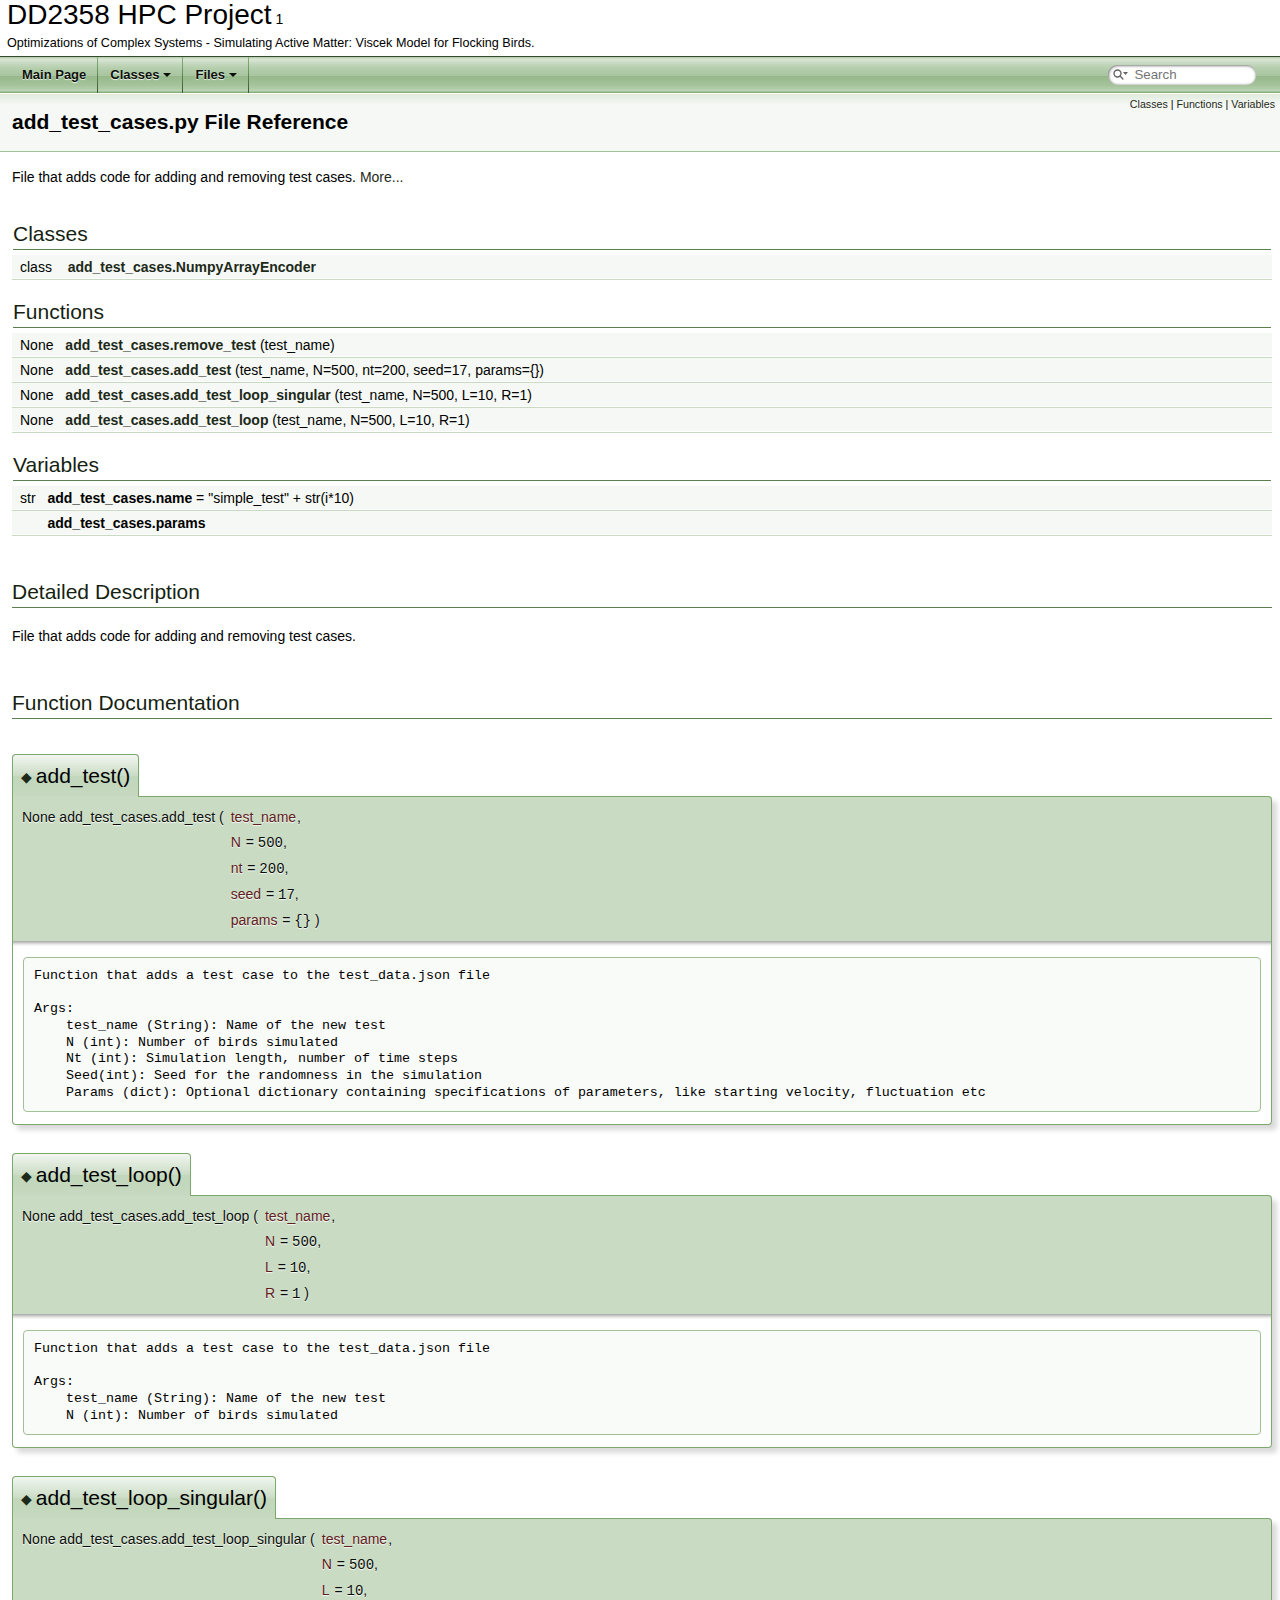
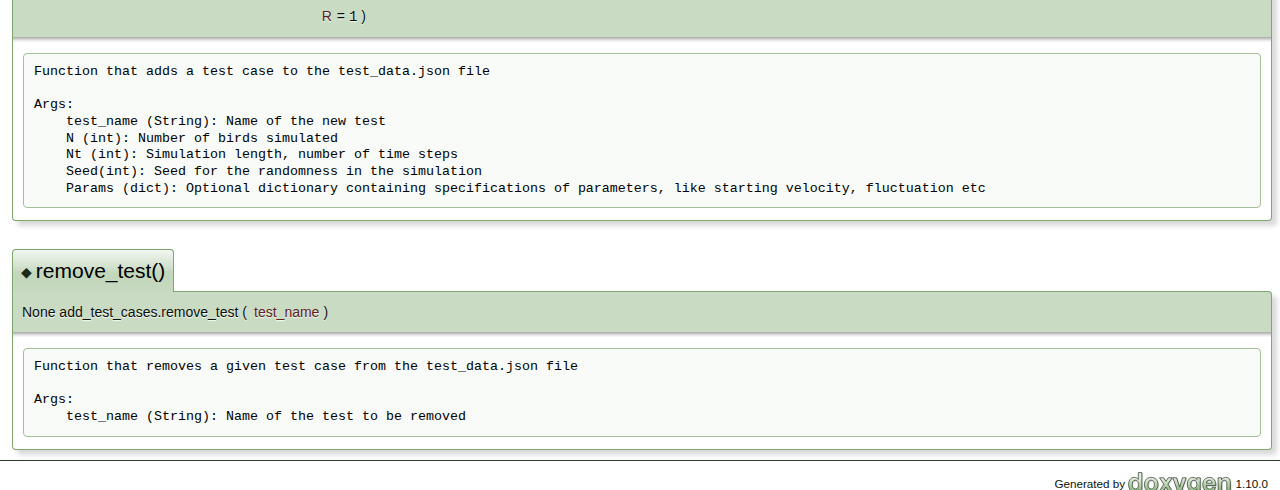
<file: Project/Doxygen/html/add__test__cases_8py.html>
<!DOCTYPE html PUBLIC "-//W3C//DTD XHTML 1.0 Transitional//EN" "https://www.w3.org/TR/xhtml1/DTD/xhtml1-transitional.dtd">
<html xmlns="http://www.w3.org/1999/xhtml" lang="en-US">
<head>
<meta http-equiv="Content-Type" content="text/xhtml;charset=UTF-8"/>
<meta http-equiv="X-UA-Compatible" content="IE=11"/>
<meta name="generator" content="Doxygen 1.10.0"/>
<meta name="viewport" content="width=device-width, initial-scale=1"/>
<title>DD2358 HPC Project: add_test_cases.py File Reference</title>
<link href="tabs.css" rel="stylesheet" type="text/css"/>
<script type="text/javascript" src="jquery.js"></script>
<script type="text/javascript" src="dynsections.js"></script>
<script type="text/javascript" src="clipboard.js"></script>
<script type="text/javascript" src="cookie.js"></script>
<link href="search/search.css" rel="stylesheet" type="text/css"/>
<script type="text/javascript" src="search/searchdata.js"></script>
<script type="text/javascript" src="search/search.js"></script>
<link href="doxygen.css" rel="stylesheet" type="text/css" />
</head>
<body>
<div id="top"><!-- do not remove this div, it is closed by doxygen! -->
<div id="titlearea">
<table cellspacing="0" cellpadding="0">
 <tbody>
 <tr id="projectrow">
  <td id="projectalign">
   <div id="projectname">DD2358 HPC Project<span id="projectnumber">&#160;1</span>
   </div>
   <div id="projectbrief">Optimizations of Complex Systems - Simulating Active Matter: Viscek Model for Flocking Birds.</div>
  </td>
 </tr>
 </tbody>
</table>
</div>
<!-- end header part -->
<!-- Generated by Doxygen 1.10.0 -->
<script type="text/javascript">
/* @license magnet:?xt=urn:btih:d3d9a9a6595521f9666a5e94cc830dab83b65699&amp;dn=expat.txt MIT */
var searchBox = new SearchBox("searchBox", "search/",'.html');
/* @license-end */
</script>
<script type="text/javascript" src="menudata.js"></script>
<script type="text/javascript" src="menu.js"></script>
<script type="text/javascript">
/* @license magnet:?xt=urn:btih:d3d9a9a6595521f9666a5e94cc830dab83b65699&amp;dn=expat.txt MIT */
$(function() {
  initMenu('',true,false,'search.php','Search');
  $(function() { init_search(); });
});
/* @license-end */
</script>
<div id="main-nav"></div>
<!-- window showing the filter options -->
<div id="MSearchSelectWindow"
     onmouseover="return searchBox.OnSearchSelectShow()"
     onmouseout="return searchBox.OnSearchSelectHide()"
     onkeydown="return searchBox.OnSearchSelectKey(event)">
</div>

<!-- iframe showing the search results (closed by default) -->
<div id="MSearchResultsWindow">
<div id="MSearchResults">
<div class="SRPage">
<div id="SRIndex">
<div id="SRResults"></div>
<div class="SRStatus" id="Loading">Loading...</div>
<div class="SRStatus" id="Searching">Searching...</div>
<div class="SRStatus" id="NoMatches">No Matches</div>
</div>
</div>
</div>
</div>

</div><!-- top -->
<div class="header">
  <div class="summary">
<a href="#nested-classes">Classes</a> &#124;
<a href="#func-members">Functions</a> &#124;
<a href="#var-members">Variables</a>  </div>
  <div class="headertitle"><div class="title">add_test_cases.py File Reference</div></div>
</div><!--header-->
<div class="contents">

<p>File that adds code for adding and removing test cases.  
<a href="#details">More...</a></p>
<table class="memberdecls">
<tr class="heading"><td colspan="2"><h2 class="groupheader"><a id="nested-classes" name="nested-classes"></a>
Classes</h2></td></tr>
<tr class="memitem:"><td class="memItemLeft" align="right" valign="top">class &#160;</td><td class="memItemRight" valign="bottom"><a class="el" href="classadd__test__cases_1_1_numpy_array_encoder.html">add_test_cases.NumpyArrayEncoder</a></td></tr>
<tr class="separator:"><td class="memSeparator" colspan="2">&#160;</td></tr>
</table><table class="memberdecls">
<tr class="heading"><td colspan="2"><h2 class="groupheader"><a id="func-members" name="func-members"></a>
Functions</h2></td></tr>
<tr class="memitem:a791c28296984cb936769cabfe18ef004" id="r_a791c28296984cb936769cabfe18ef004"><td class="memItemLeft" align="right" valign="top">None&#160;</td><td class="memItemRight" valign="bottom"><a class="el" href="#a791c28296984cb936769cabfe18ef004">add_test_cases.remove_test</a> (test_name)</td></tr>
<tr class="separator:a791c28296984cb936769cabfe18ef004"><td class="memSeparator" colspan="2">&#160;</td></tr>
<tr class="memitem:a4e5dfc6e32962047069b3c2ca54e74df" id="r_a4e5dfc6e32962047069b3c2ca54e74df"><td class="memItemLeft" align="right" valign="top">None&#160;</td><td class="memItemRight" valign="bottom"><a class="el" href="#a4e5dfc6e32962047069b3c2ca54e74df">add_test_cases.add_test</a> (test_name, N=500, nt=200, seed=17, params={})</td></tr>
<tr class="separator:a4e5dfc6e32962047069b3c2ca54e74df"><td class="memSeparator" colspan="2">&#160;</td></tr>
<tr class="memitem:ac2063efab59394ef6e29410779a3a0b1" id="r_ac2063efab59394ef6e29410779a3a0b1"><td class="memItemLeft" align="right" valign="top">None&#160;</td><td class="memItemRight" valign="bottom"><a class="el" href="#ac2063efab59394ef6e29410779a3a0b1">add_test_cases.add_test_loop_singular</a> (test_name, N=500, L=10, R=1)</td></tr>
<tr class="separator:ac2063efab59394ef6e29410779a3a0b1"><td class="memSeparator" colspan="2">&#160;</td></tr>
<tr class="memitem:ad3661ebc0b480c21f980275f93030606" id="r_ad3661ebc0b480c21f980275f93030606"><td class="memItemLeft" align="right" valign="top">None&#160;</td><td class="memItemRight" valign="bottom"><a class="el" href="#ad3661ebc0b480c21f980275f93030606">add_test_cases.add_test_loop</a> (test_name, N=500, L=10, R=1)</td></tr>
<tr class="separator:ad3661ebc0b480c21f980275f93030606"><td class="memSeparator" colspan="2">&#160;</td></tr>
</table><table class="memberdecls">
<tr class="heading"><td colspan="2"><h2 class="groupheader"><a id="var-members" name="var-members"></a>
Variables</h2></td></tr>
<tr class="memitem:a515711492ae3cb720398d27ce96c5ad8" id="r_a515711492ae3cb720398d27ce96c5ad8"><td class="memItemLeft" align="right" valign="top"><a id="a515711492ae3cb720398d27ce96c5ad8" name="a515711492ae3cb720398d27ce96c5ad8"></a>
str&#160;</td><td class="memItemRight" valign="bottom"><b>add_test_cases.name</b> = &quot;simple_test&quot; + str(i*10)</td></tr>
<tr class="separator:a515711492ae3cb720398d27ce96c5ad8"><td class="memSeparator" colspan="2">&#160;</td></tr>
<tr class="memitem:a26af3be278945470a41af2f9f173872b" id="r_a26af3be278945470a41af2f9f173872b"><td class="memItemLeft" align="right" valign="top"><a id="a26af3be278945470a41af2f9f173872b" name="a26af3be278945470a41af2f9f173872b"></a>
&#160;</td><td class="memItemRight" valign="bottom"><b>add_test_cases.params</b></td></tr>
<tr class="separator:a26af3be278945470a41af2f9f173872b"><td class="memSeparator" colspan="2">&#160;</td></tr>
</table>
<a name="details" id="details"></a><h2 class="groupheader">Detailed Description</h2>
<div class="textblock"><p>File that adds code for adding and removing test cases. </p>
</div><h2 class="groupheader">Function Documentation</h2>
<a id="a4e5dfc6e32962047069b3c2ca54e74df" name="a4e5dfc6e32962047069b3c2ca54e74df"></a>
<h2 class="memtitle"><span class="permalink"><a href="#a4e5dfc6e32962047069b3c2ca54e74df">&#9670;&#160;</a></span>add_test()</h2>

<div class="memitem">
<div class="memproto">
      <table class="memname">
        <tr>
          <td class="memname"> None add_test_cases.add_test </td>
          <td>(</td>
          <td class="paramtype"></td>          <td class="paramname"><span class="paramname"><em>test_name</em>, </span></td>
        </tr>
        <tr>
          <td class="paramkey"></td>
          <td></td>
          <td class="paramtype"></td>          <td class="paramname"><span class="paramname"><em>N</em><span class="paramdefsep"> = </span><span class="paramdefval">500</span>, </span></td>
        </tr>
        <tr>
          <td class="paramkey"></td>
          <td></td>
          <td class="paramtype"></td>          <td class="paramname"><span class="paramname"><em>nt</em><span class="paramdefsep"> = </span><span class="paramdefval">200</span>, </span></td>
        </tr>
        <tr>
          <td class="paramkey"></td>
          <td></td>
          <td class="paramtype"></td>          <td class="paramname"><span class="paramname"><em>seed</em><span class="paramdefsep"> = </span><span class="paramdefval">17</span>, </span></td>
        </tr>
        <tr>
          <td class="paramkey"></td>
          <td></td>
          <td class="paramtype"></td>          <td class="paramname"><span class="paramname"><em>params</em><span class="paramdefsep"> = </span><span class="paramdefval">{}</span></span>&#160;)</td>
        </tr>
      </table>
</div><div class="memdoc">
<pre class="fragment">Function that adds a test case to the test_data.json file

Args:
    test_name (String): Name of the new test
    N (int): Number of birds simulated
    Nt (int): Simulation length, number of time steps
    Seed(int): Seed for the randomness in the simulation
    Params (dict): Optional dictionary containing specifications of parameters, like starting velocity, fluctuation etc
</pre> 
</div>
</div>
<a id="ad3661ebc0b480c21f980275f93030606" name="ad3661ebc0b480c21f980275f93030606"></a>
<h2 class="memtitle"><span class="permalink"><a href="#ad3661ebc0b480c21f980275f93030606">&#9670;&#160;</a></span>add_test_loop()</h2>

<div class="memitem">
<div class="memproto">
      <table class="memname">
        <tr>
          <td class="memname"> None add_test_cases.add_test_loop </td>
          <td>(</td>
          <td class="paramtype"></td>          <td class="paramname"><span class="paramname"><em>test_name</em>, </span></td>
        </tr>
        <tr>
          <td class="paramkey"></td>
          <td></td>
          <td class="paramtype"></td>          <td class="paramname"><span class="paramname"><em>N</em><span class="paramdefsep"> = </span><span class="paramdefval">500</span>, </span></td>
        </tr>
        <tr>
          <td class="paramkey"></td>
          <td></td>
          <td class="paramtype"></td>          <td class="paramname"><span class="paramname"><em>L</em><span class="paramdefsep"> = </span><span class="paramdefval">10</span>, </span></td>
        </tr>
        <tr>
          <td class="paramkey"></td>
          <td></td>
          <td class="paramtype"></td>          <td class="paramname"><span class="paramname"><em>R</em><span class="paramdefsep"> = </span><span class="paramdefval">1</span></span>&#160;)</td>
        </tr>
      </table>
</div><div class="memdoc">
<pre class="fragment">Function that adds a test case to the test_data.json file

Args:
    test_name (String): Name of the new test
    N (int): Number of birds simulated
</pre> 
</div>
</div>
<a id="ac2063efab59394ef6e29410779a3a0b1" name="ac2063efab59394ef6e29410779a3a0b1"></a>
<h2 class="memtitle"><span class="permalink"><a href="#ac2063efab59394ef6e29410779a3a0b1">&#9670;&#160;</a></span>add_test_loop_singular()</h2>

<div class="memitem">
<div class="memproto">
      <table class="memname">
        <tr>
          <td class="memname"> None add_test_cases.add_test_loop_singular </td>
          <td>(</td>
          <td class="paramtype"></td>          <td class="paramname"><span class="paramname"><em>test_name</em>, </span></td>
        </tr>
        <tr>
          <td class="paramkey"></td>
          <td></td>
          <td class="paramtype"></td>          <td class="paramname"><span class="paramname"><em>N</em><span class="paramdefsep"> = </span><span class="paramdefval">500</span>, </span></td>
        </tr>
        <tr>
          <td class="paramkey"></td>
          <td></td>
          <td class="paramtype"></td>          <td class="paramname"><span class="paramname"><em>L</em><span class="paramdefsep"> = </span><span class="paramdefval">10</span>, </span></td>
        </tr>
        <tr>
          <td class="paramkey"></td>
          <td></td>
          <td class="paramtype"></td>          <td class="paramname"><span class="paramname"><em>R</em><span class="paramdefsep"> = </span><span class="paramdefval">1</span></span>&#160;)</td>
        </tr>
      </table>
</div><div class="memdoc">
<pre class="fragment">Function that adds a test case to the test_data.json file

Args:
    test_name (String): Name of the new test
    N (int): Number of birds simulated
    Nt (int): Simulation length, number of time steps
    Seed(int): Seed for the randomness in the simulation
    Params (dict): Optional dictionary containing specifications of parameters, like starting velocity, fluctuation etc
</pre> 
</div>
</div>
<a id="a791c28296984cb936769cabfe18ef004" name="a791c28296984cb936769cabfe18ef004"></a>
<h2 class="memtitle"><span class="permalink"><a href="#a791c28296984cb936769cabfe18ef004">&#9670;&#160;</a></span>remove_test()</h2>

<div class="memitem">
<div class="memproto">
      <table class="memname">
        <tr>
          <td class="memname"> None add_test_cases.remove_test </td>
          <td>(</td>
          <td class="paramtype"></td>          <td class="paramname"><span class="paramname"><em>test_name</em></span></td><td>)</td>
          <td></td>
        </tr>
      </table>
</div><div class="memdoc">
<pre class="fragment">Function that removes a given test case from the test_data.json file

Args:
    test_name (String): Name of the test to be removed
</pre> 
</div>
</div>
</div><!-- contents -->
<!-- start footer part -->
<hr class="footer"/><address class="footer"><small>
Generated by&#160;<a href="https://www.doxygen.org/index.html"><img class="footer" src="doxygen.svg" width="104" height="31" alt="doxygen"/></a> 1.10.0
</small></address>
</body>
</html>
</file>
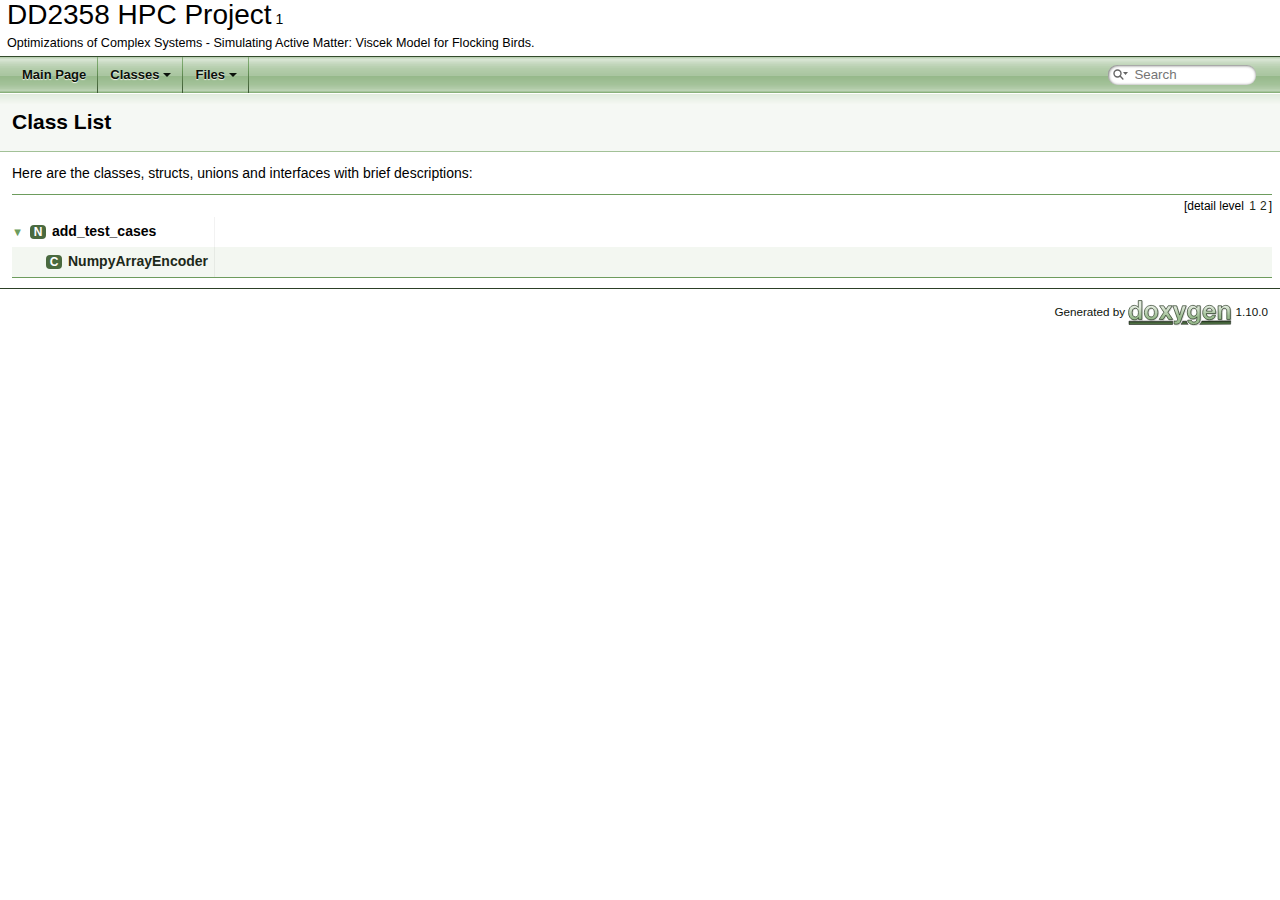
<file: Project/Doxygen/html/annotated.html>
<!DOCTYPE html PUBLIC "-//W3C//DTD XHTML 1.0 Transitional//EN" "https://www.w3.org/TR/xhtml1/DTD/xhtml1-transitional.dtd">
<html xmlns="http://www.w3.org/1999/xhtml" lang="en-US">
<head>
<meta http-equiv="Content-Type" content="text/xhtml;charset=UTF-8"/>
<meta http-equiv="X-UA-Compatible" content="IE=11"/>
<meta name="generator" content="Doxygen 1.10.0"/>
<meta name="viewport" content="width=device-width, initial-scale=1"/>
<title>DD2358 HPC Project: Class List</title>
<link href="tabs.css" rel="stylesheet" type="text/css"/>
<script type="text/javascript" src="jquery.js"></script>
<script type="text/javascript" src="dynsections.js"></script>
<script type="text/javascript" src="clipboard.js"></script>
<script type="text/javascript" src="cookie.js"></script>
<link href="search/search.css" rel="stylesheet" type="text/css"/>
<script type="text/javascript" src="search/searchdata.js"></script>
<script type="text/javascript" src="search/search.js"></script>
<link href="doxygen.css" rel="stylesheet" type="text/css" />
</head>
<body>
<div id="top"><!-- do not remove this div, it is closed by doxygen! -->
<div id="titlearea">
<table cellspacing="0" cellpadding="0">
 <tbody>
 <tr id="projectrow">
  <td id="projectalign">
   <div id="projectname">DD2358 HPC Project<span id="projectnumber">&#160;1</span>
   </div>
   <div id="projectbrief">Optimizations of Complex Systems - Simulating Active Matter: Viscek Model for Flocking Birds.</div>
  </td>
 </tr>
 </tbody>
</table>
</div>
<!-- end header part -->
<!-- Generated by Doxygen 1.10.0 -->
<script type="text/javascript">
/* @license magnet:?xt=urn:btih:d3d9a9a6595521f9666a5e94cc830dab83b65699&amp;dn=expat.txt MIT */
var searchBox = new SearchBox("searchBox", "search/",'.html');
/* @license-end */
</script>
<script type="text/javascript" src="menudata.js"></script>
<script type="text/javascript" src="menu.js"></script>
<script type="text/javascript">
/* @license magnet:?xt=urn:btih:d3d9a9a6595521f9666a5e94cc830dab83b65699&amp;dn=expat.txt MIT */
$(function() {
  initMenu('',true,false,'search.php','Search');
  $(function() { init_search(); });
});
/* @license-end */
</script>
<div id="main-nav"></div>
</div><!-- top -->
<!-- window showing the filter options -->
<div id="MSearchSelectWindow"
     onmouseover="return searchBox.OnSearchSelectShow()"
     onmouseout="return searchBox.OnSearchSelectHide()"
     onkeydown="return searchBox.OnSearchSelectKey(event)">
</div>

<!-- iframe showing the search results (closed by default) -->
<div id="MSearchResultsWindow">
<div id="MSearchResults">
<div class="SRPage">
<div id="SRIndex">
<div id="SRResults"></div>
<div class="SRStatus" id="Loading">Loading...</div>
<div class="SRStatus" id="Searching">Searching...</div>
<div class="SRStatus" id="NoMatches">No Matches</div>
</div>
</div>
</div>
</div>

<div class="header">
  <div class="headertitle"><div class="title">Class List</div></div>
</div><!--header-->
<div class="contents">
<div class="textblock">Here are the classes, structs, unions and interfaces with brief descriptions:</div><div class="directory">
<div class="levels">[detail level <span onclick="javascript:dynsection.toggleLevel(1);">1</span><span onclick="javascript:dynsection.toggleLevel(2);">2</span>]</div><table class="directory">
<tr id="row_0_" class="even"><td class="entry"><span style="width:0px;display:inline-block;">&#160;</span><span id="arr_0_" class="arrow" onclick="dynsection.toggleFolder('0_')">&#9660;</span><span class="icona"><span class="icon">N</span></span><b>add_test_cases</b></td><td class="desc"></td></tr>
<tr id="row_0_0_" class="odd"><td class="entry"><span style="width:32px;display:inline-block;">&#160;</span><span class="icona"><span class="icon">C</span></span><a class="el" href="classadd__test__cases_1_1_numpy_array_encoder.html" target="_self">NumpyArrayEncoder</a></td><td class="desc"></td></tr>
</table>
</div><!-- directory -->
</div><!-- contents -->
<!-- start footer part -->
<hr class="footer"/><address class="footer"><small>
Generated by&#160;<a href="https://www.doxygen.org/index.html"><img class="footer" src="doxygen.svg" width="104" height="31" alt="doxygen"/></a> 1.10.0
</small></address>
</body>
</html>
</file>
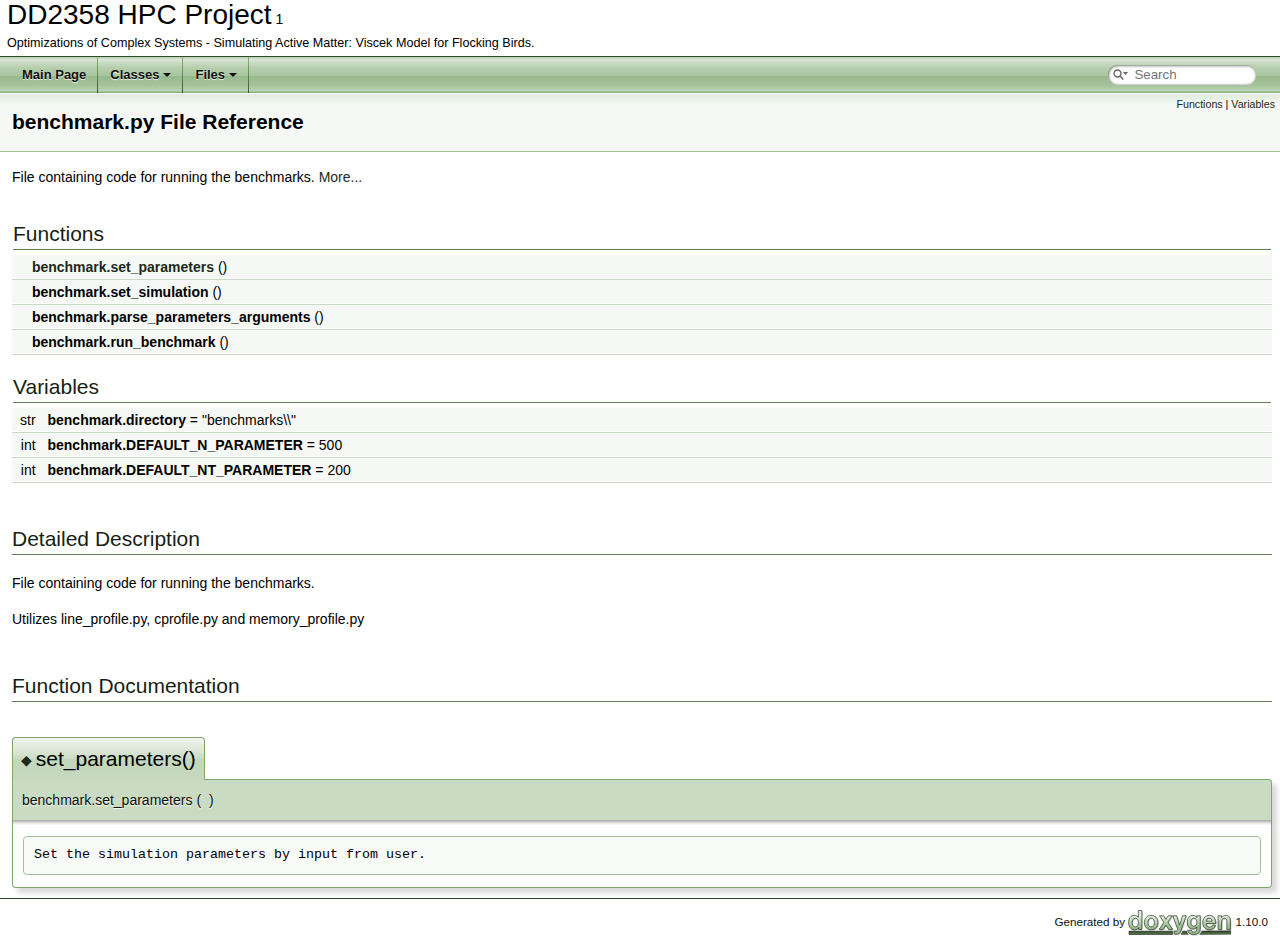
<file: Project/Doxygen/html/benchmark_8py.html>
<!DOCTYPE html PUBLIC "-//W3C//DTD XHTML 1.0 Transitional//EN" "https://www.w3.org/TR/xhtml1/DTD/xhtml1-transitional.dtd">
<html xmlns="http://www.w3.org/1999/xhtml" lang="en-US">
<head>
<meta http-equiv="Content-Type" content="text/xhtml;charset=UTF-8"/>
<meta http-equiv="X-UA-Compatible" content="IE=11"/>
<meta name="generator" content="Doxygen 1.10.0"/>
<meta name="viewport" content="width=device-width, initial-scale=1"/>
<title>DD2358 HPC Project: benchmark.py File Reference</title>
<link href="tabs.css" rel="stylesheet" type="text/css"/>
<script type="text/javascript" src="jquery.js"></script>
<script type="text/javascript" src="dynsections.js"></script>
<script type="text/javascript" src="clipboard.js"></script>
<script type="text/javascript" src="cookie.js"></script>
<link href="search/search.css" rel="stylesheet" type="text/css"/>
<script type="text/javascript" src="search/searchdata.js"></script>
<script type="text/javascript" src="search/search.js"></script>
<link href="doxygen.css" rel="stylesheet" type="text/css" />
</head>
<body>
<div id="top"><!-- do not remove this div, it is closed by doxygen! -->
<div id="titlearea">
<table cellspacing="0" cellpadding="0">
 <tbody>
 <tr id="projectrow">
  <td id="projectalign">
   <div id="projectname">DD2358 HPC Project<span id="projectnumber">&#160;1</span>
   </div>
   <div id="projectbrief">Optimizations of Complex Systems - Simulating Active Matter: Viscek Model for Flocking Birds.</div>
  </td>
 </tr>
 </tbody>
</table>
</div>
<!-- end header part -->
<!-- Generated by Doxygen 1.10.0 -->
<script type="text/javascript">
/* @license magnet:?xt=urn:btih:d3d9a9a6595521f9666a5e94cc830dab83b65699&amp;dn=expat.txt MIT */
var searchBox = new SearchBox("searchBox", "search/",'.html');
/* @license-end */
</script>
<script type="text/javascript" src="menudata.js"></script>
<script type="text/javascript" src="menu.js"></script>
<script type="text/javascript">
/* @license magnet:?xt=urn:btih:d3d9a9a6595521f9666a5e94cc830dab83b65699&amp;dn=expat.txt MIT */
$(function() {
  initMenu('',true,false,'search.php','Search');
  $(function() { init_search(); });
});
/* @license-end */
</script>
<div id="main-nav"></div>
<!-- window showing the filter options -->
<div id="MSearchSelectWindow"
     onmouseover="return searchBox.OnSearchSelectShow()"
     onmouseout="return searchBox.OnSearchSelectHide()"
     onkeydown="return searchBox.OnSearchSelectKey(event)">
</div>

<!-- iframe showing the search results (closed by default) -->
<div id="MSearchResultsWindow">
<div id="MSearchResults">
<div class="SRPage">
<div id="SRIndex">
<div id="SRResults"></div>
<div class="SRStatus" id="Loading">Loading...</div>
<div class="SRStatus" id="Searching">Searching...</div>
<div class="SRStatus" id="NoMatches">No Matches</div>
</div>
</div>
</div>
</div>

</div><!-- top -->
<div class="header">
  <div class="summary">
<a href="#func-members">Functions</a> &#124;
<a href="#var-members">Variables</a>  </div>
  <div class="headertitle"><div class="title">benchmark.py File Reference</div></div>
</div><!--header-->
<div class="contents">

<p>File containing code for running the benchmarks.  
<a href="#details">More...</a></p>
<table class="memberdecls">
<tr class="heading"><td colspan="2"><h2 class="groupheader"><a id="func-members" name="func-members"></a>
Functions</h2></td></tr>
<tr class="memitem:a163dd8b02233e4078b4daf741716a290" id="r_a163dd8b02233e4078b4daf741716a290"><td class="memItemLeft" align="right" valign="top">&#160;</td><td class="memItemRight" valign="bottom"><a class="el" href="#a163dd8b02233e4078b4daf741716a290">benchmark.set_parameters</a> ()</td></tr>
<tr class="separator:a163dd8b02233e4078b4daf741716a290"><td class="memSeparator" colspan="2">&#160;</td></tr>
<tr class="memitem:aabcb9921d15a20174a29bbf5f32de79c" id="r_aabcb9921d15a20174a29bbf5f32de79c"><td class="memItemLeft" align="right" valign="top"><a id="aabcb9921d15a20174a29bbf5f32de79c" name="aabcb9921d15a20174a29bbf5f32de79c"></a>
&#160;</td><td class="memItemRight" valign="bottom"><b>benchmark.set_simulation</b> ()</td></tr>
<tr class="separator:aabcb9921d15a20174a29bbf5f32de79c"><td class="memSeparator" colspan="2">&#160;</td></tr>
<tr class="memitem:a562e649173f92027b19c968e48c5fa2a" id="r_a562e649173f92027b19c968e48c5fa2a"><td class="memItemLeft" align="right" valign="top"><a id="a562e649173f92027b19c968e48c5fa2a" name="a562e649173f92027b19c968e48c5fa2a"></a>
&#160;</td><td class="memItemRight" valign="bottom"><b>benchmark.parse_parameters_arguments</b> ()</td></tr>
<tr class="separator:a562e649173f92027b19c968e48c5fa2a"><td class="memSeparator" colspan="2">&#160;</td></tr>
<tr class="memitem:a77468cdc91c8068b4d1bc37fe51901d0" id="r_a77468cdc91c8068b4d1bc37fe51901d0"><td class="memItemLeft" align="right" valign="top"><a id="a77468cdc91c8068b4d1bc37fe51901d0" name="a77468cdc91c8068b4d1bc37fe51901d0"></a>
&#160;</td><td class="memItemRight" valign="bottom"><b>benchmark.run_benchmark</b> ()</td></tr>
<tr class="separator:a77468cdc91c8068b4d1bc37fe51901d0"><td class="memSeparator" colspan="2">&#160;</td></tr>
</table><table class="memberdecls">
<tr class="heading"><td colspan="2"><h2 class="groupheader"><a id="var-members" name="var-members"></a>
Variables</h2></td></tr>
<tr class="memitem:a5a8844f7b67e65ac8c2b0f8616deb7e1" id="r_a5a8844f7b67e65ac8c2b0f8616deb7e1"><td class="memItemLeft" align="right" valign="top"><a id="a5a8844f7b67e65ac8c2b0f8616deb7e1" name="a5a8844f7b67e65ac8c2b0f8616deb7e1"></a>
str&#160;</td><td class="memItemRight" valign="bottom"><b>benchmark.directory</b> = &quot;benchmarks\\&quot;</td></tr>
<tr class="separator:a5a8844f7b67e65ac8c2b0f8616deb7e1"><td class="memSeparator" colspan="2">&#160;</td></tr>
<tr class="memitem:afa5a79b26386a1b163c6c00e49aa766d" id="r_afa5a79b26386a1b163c6c00e49aa766d"><td class="memItemLeft" align="right" valign="top"><a id="afa5a79b26386a1b163c6c00e49aa766d" name="afa5a79b26386a1b163c6c00e49aa766d"></a>
int&#160;</td><td class="memItemRight" valign="bottom"><b>benchmark.DEFAULT_N_PARAMETER</b> = 500</td></tr>
<tr class="separator:afa5a79b26386a1b163c6c00e49aa766d"><td class="memSeparator" colspan="2">&#160;</td></tr>
<tr class="memitem:a5fa53101c7a3f0612228c19665f91283" id="r_a5fa53101c7a3f0612228c19665f91283"><td class="memItemLeft" align="right" valign="top"><a id="a5fa53101c7a3f0612228c19665f91283" name="a5fa53101c7a3f0612228c19665f91283"></a>
int&#160;</td><td class="memItemRight" valign="bottom"><b>benchmark.DEFAULT_NT_PARAMETER</b> = 200</td></tr>
<tr class="separator:a5fa53101c7a3f0612228c19665f91283"><td class="memSeparator" colspan="2">&#160;</td></tr>
</table>
<a name="details" id="details"></a><h2 class="groupheader">Detailed Description</h2>
<div class="textblock"><p>File containing code for running the benchmarks. </p>
<p>Utilizes line_profile.py, cprofile.py and memory_profile.py </p>
</div><h2 class="groupheader">Function Documentation</h2>
<a id="a163dd8b02233e4078b4daf741716a290" name="a163dd8b02233e4078b4daf741716a290"></a>
<h2 class="memtitle"><span class="permalink"><a href="#a163dd8b02233e4078b4daf741716a290">&#9670;&#160;</a></span>set_parameters()</h2>

<div class="memitem">
<div class="memproto">
      <table class="memname">
        <tr>
          <td class="memname">benchmark.set_parameters </td>
          <td>(</td>
          <td class="paramname"><span class="paramname"></span></td><td>)</td>
          <td></td>
        </tr>
      </table>
</div><div class="memdoc">
<pre class="fragment">Set the simulation parameters by input from user.</pre> 
</div>
</div>
</div><!-- contents -->
<!-- start footer part -->
<hr class="footer"/><address class="footer"><small>
Generated by&#160;<a href="https://www.doxygen.org/index.html"><img class="footer" src="doxygen.svg" width="104" height="31" alt="doxygen"/></a> 1.10.0
</small></address>
</body>
</html>
</file>
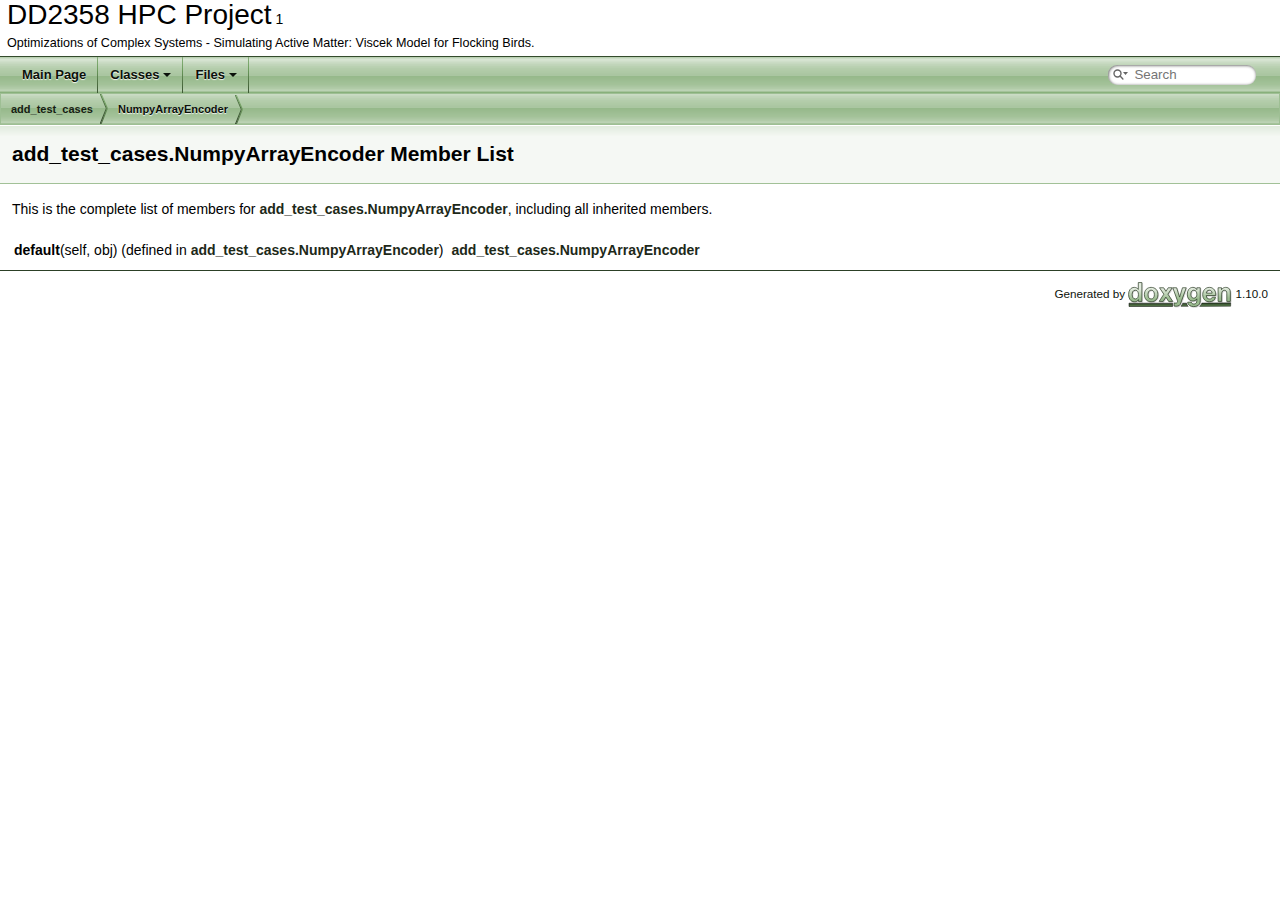
<file: Project/Doxygen/html/classadd__test__cases_1_1_numpy_array_encoder-members.html>
<!DOCTYPE html PUBLIC "-//W3C//DTD XHTML 1.0 Transitional//EN" "https://www.w3.org/TR/xhtml1/DTD/xhtml1-transitional.dtd">
<html xmlns="http://www.w3.org/1999/xhtml" lang="en-US">
<head>
<meta http-equiv="Content-Type" content="text/xhtml;charset=UTF-8"/>
<meta http-equiv="X-UA-Compatible" content="IE=11"/>
<meta name="generator" content="Doxygen 1.10.0"/>
<meta name="viewport" content="width=device-width, initial-scale=1"/>
<title>DD2358 HPC Project: Member List</title>
<link href="tabs.css" rel="stylesheet" type="text/css"/>
<script type="text/javascript" src="jquery.js"></script>
<script type="text/javascript" src="dynsections.js"></script>
<script type="text/javascript" src="clipboard.js"></script>
<script type="text/javascript" src="cookie.js"></script>
<link href="search/search.css" rel="stylesheet" type="text/css"/>
<script type="text/javascript" src="search/searchdata.js"></script>
<script type="text/javascript" src="search/search.js"></script>
<link href="doxygen.css" rel="stylesheet" type="text/css" />
</head>
<body>
<div id="top"><!-- do not remove this div, it is closed by doxygen! -->
<div id="titlearea">
<table cellspacing="0" cellpadding="0">
 <tbody>
 <tr id="projectrow">
  <td id="projectalign">
   <div id="projectname">DD2358 HPC Project<span id="projectnumber">&#160;1</span>
   </div>
   <div id="projectbrief">Optimizations of Complex Systems - Simulating Active Matter: Viscek Model for Flocking Birds.</div>
  </td>
 </tr>
 </tbody>
</table>
</div>
<!-- end header part -->
<!-- Generated by Doxygen 1.10.0 -->
<script type="text/javascript">
/* @license magnet:?xt=urn:btih:d3d9a9a6595521f9666a5e94cc830dab83b65699&amp;dn=expat.txt MIT */
var searchBox = new SearchBox("searchBox", "search/",'.html');
/* @license-end */
</script>
<script type="text/javascript" src="menudata.js"></script>
<script type="text/javascript" src="menu.js"></script>
<script type="text/javascript">
/* @license magnet:?xt=urn:btih:d3d9a9a6595521f9666a5e94cc830dab83b65699&amp;dn=expat.txt MIT */
$(function() {
  initMenu('',true,false,'search.php','Search');
  $(function() { init_search(); });
});
/* @license-end */
</script>
<div id="main-nav"></div>
<!-- window showing the filter options -->
<div id="MSearchSelectWindow"
     onmouseover="return searchBox.OnSearchSelectShow()"
     onmouseout="return searchBox.OnSearchSelectHide()"
     onkeydown="return searchBox.OnSearchSelectKey(event)">
</div>

<!-- iframe showing the search results (closed by default) -->
<div id="MSearchResultsWindow">
<div id="MSearchResults">
<div class="SRPage">
<div id="SRIndex">
<div id="SRResults"></div>
<div class="SRStatus" id="Loading">Loading...</div>
<div class="SRStatus" id="Searching">Searching...</div>
<div class="SRStatus" id="NoMatches">No Matches</div>
</div>
</div>
</div>
</div>

<div id="nav-path" class="navpath">
  <ul>
<li class="navelem"><b>add_test_cases</b></li><li class="navelem"><a class="el" href="classadd__test__cases_1_1_numpy_array_encoder.html">NumpyArrayEncoder</a></li>  </ul>
</div>
</div><!-- top -->
<div class="header">
  <div class="headertitle"><div class="title">add_test_cases.NumpyArrayEncoder Member List</div></div>
</div><!--header-->
<div class="contents">

<p>This is the complete list of members for <a class="el" href="classadd__test__cases_1_1_numpy_array_encoder.html">add_test_cases.NumpyArrayEncoder</a>, including all inherited members.</p>
<table class="directory">
  <tr bgcolor="#f0f0f0" class="even"><td class="entry"><b>default</b>(self, obj) (defined in <a class="el" href="classadd__test__cases_1_1_numpy_array_encoder.html">add_test_cases.NumpyArrayEncoder</a>)</td><td class="entry"><a class="el" href="classadd__test__cases_1_1_numpy_array_encoder.html">add_test_cases.NumpyArrayEncoder</a></td><td class="entry"></td></tr>
</table></div><!-- contents -->
<!-- start footer part -->
<hr class="footer"/><address class="footer"><small>
Generated by&#160;<a href="https://www.doxygen.org/index.html"><img class="footer" src="doxygen.svg" width="104" height="31" alt="doxygen"/></a> 1.10.0
</small></address>
</body>
</html>
</file>
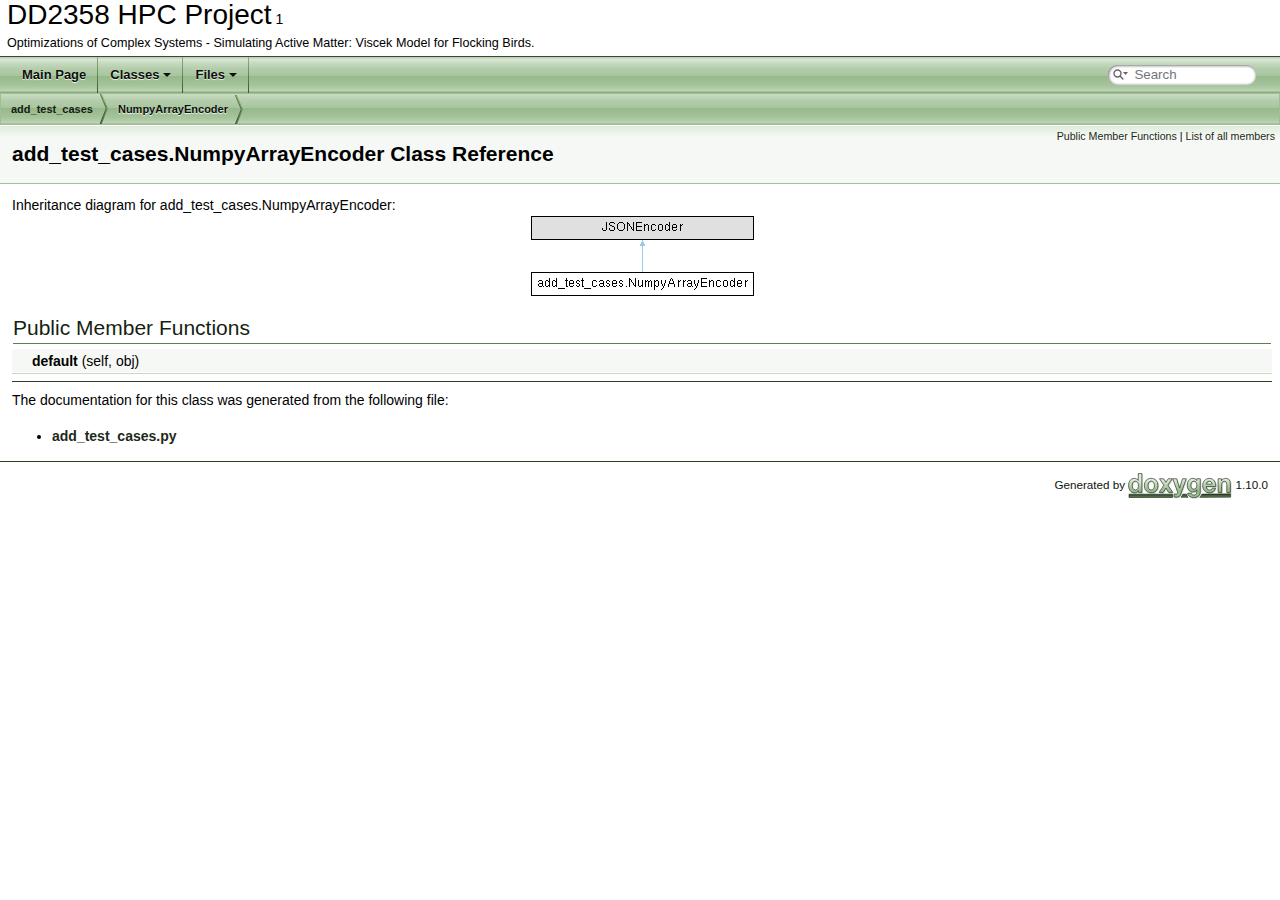
<file: Project/Doxygen/html/classadd__test__cases_1_1_numpy_array_encoder.html>
<!DOCTYPE html PUBLIC "-//W3C//DTD XHTML 1.0 Transitional//EN" "https://www.w3.org/TR/xhtml1/DTD/xhtml1-transitional.dtd">
<html xmlns="http://www.w3.org/1999/xhtml" lang="en-US">
<head>
<meta http-equiv="Content-Type" content="text/xhtml;charset=UTF-8"/>
<meta http-equiv="X-UA-Compatible" content="IE=11"/>
<meta name="generator" content="Doxygen 1.10.0"/>
<meta name="viewport" content="width=device-width, initial-scale=1"/>
<title>DD2358 HPC Project: add_test_cases.NumpyArrayEncoder Class Reference</title>
<link href="tabs.css" rel="stylesheet" type="text/css"/>
<script type="text/javascript" src="jquery.js"></script>
<script type="text/javascript" src="dynsections.js"></script>
<script type="text/javascript" src="clipboard.js"></script>
<script type="text/javascript" src="cookie.js"></script>
<link href="search/search.css" rel="stylesheet" type="text/css"/>
<script type="text/javascript" src="search/searchdata.js"></script>
<script type="text/javascript" src="search/search.js"></script>
<link href="doxygen.css" rel="stylesheet" type="text/css" />
</head>
<body>
<div id="top"><!-- do not remove this div, it is closed by doxygen! -->
<div id="titlearea">
<table cellspacing="0" cellpadding="0">
 <tbody>
 <tr id="projectrow">
  <td id="projectalign">
   <div id="projectname">DD2358 HPC Project<span id="projectnumber">&#160;1</span>
   </div>
   <div id="projectbrief">Optimizations of Complex Systems - Simulating Active Matter: Viscek Model for Flocking Birds.</div>
  </td>
 </tr>
 </tbody>
</table>
</div>
<!-- end header part -->
<!-- Generated by Doxygen 1.10.0 -->
<script type="text/javascript">
/* @license magnet:?xt=urn:btih:d3d9a9a6595521f9666a5e94cc830dab83b65699&amp;dn=expat.txt MIT */
var searchBox = new SearchBox("searchBox", "search/",'.html');
/* @license-end */
</script>
<script type="text/javascript" src="menudata.js"></script>
<script type="text/javascript" src="menu.js"></script>
<script type="text/javascript">
/* @license magnet:?xt=urn:btih:d3d9a9a6595521f9666a5e94cc830dab83b65699&amp;dn=expat.txt MIT */
$(function() {
  initMenu('',true,false,'search.php','Search');
  $(function() { init_search(); });
});
/* @license-end */
</script>
<div id="main-nav"></div>
<!-- window showing the filter options -->
<div id="MSearchSelectWindow"
     onmouseover="return searchBox.OnSearchSelectShow()"
     onmouseout="return searchBox.OnSearchSelectHide()"
     onkeydown="return searchBox.OnSearchSelectKey(event)">
</div>

<!-- iframe showing the search results (closed by default) -->
<div id="MSearchResultsWindow">
<div id="MSearchResults">
<div class="SRPage">
<div id="SRIndex">
<div id="SRResults"></div>
<div class="SRStatus" id="Loading">Loading...</div>
<div class="SRStatus" id="Searching">Searching...</div>
<div class="SRStatus" id="NoMatches">No Matches</div>
</div>
</div>
</div>
</div>

<div id="nav-path" class="navpath">
  <ul>
<li class="navelem"><b>add_test_cases</b></li><li class="navelem"><a class="el" href="classadd__test__cases_1_1_numpy_array_encoder.html">NumpyArrayEncoder</a></li>  </ul>
</div>
</div><!-- top -->
<div class="header">
  <div class="summary">
<a href="#pub-methods">Public Member Functions</a> &#124;
<a href="classadd__test__cases_1_1_numpy_array_encoder-members.html">List of all members</a>  </div>
  <div class="headertitle"><div class="title">add_test_cases.NumpyArrayEncoder Class Reference</div></div>
</div><!--header-->
<div class="contents">
<div class="dynheader">
Inheritance diagram for add_test_cases.NumpyArrayEncoder:</div>
<div class="dyncontent">
 <div class="center">
  <img src="classadd__test__cases_1_1_numpy_array_encoder.png" alt=""/>
 </div></div>
<table class="memberdecls">
<tr class="heading"><td colspan="2"><h2 class="groupheader"><a id="pub-methods" name="pub-methods"></a>
Public Member Functions</h2></td></tr>
<tr class="memitem:acca78bb3910b7eaf2fac9fc803dd3dde" id="r_acca78bb3910b7eaf2fac9fc803dd3dde"><td class="memItemLeft" align="right" valign="top"><a id="acca78bb3910b7eaf2fac9fc803dd3dde" name="acca78bb3910b7eaf2fac9fc803dd3dde"></a>
&#160;</td><td class="memItemRight" valign="bottom"><b>default</b> (self, obj)</td></tr>
<tr class="separator:acca78bb3910b7eaf2fac9fc803dd3dde"><td class="memSeparator" colspan="2">&#160;</td></tr>
</table>
<hr/>The documentation for this class was generated from the following file:<ul>
<li><a class="el" href="add__test__cases_8py.html">add_test_cases.py</a></li>
</ul>
</div><!-- contents -->
<!-- start footer part -->
<hr class="footer"/><address class="footer"><small>
Generated by&#160;<a href="https://www.doxygen.org/index.html"><img class="footer" src="doxygen.svg" width="104" height="31" alt="doxygen"/></a> 1.10.0
</small></address>
</body>
</html>
</file>
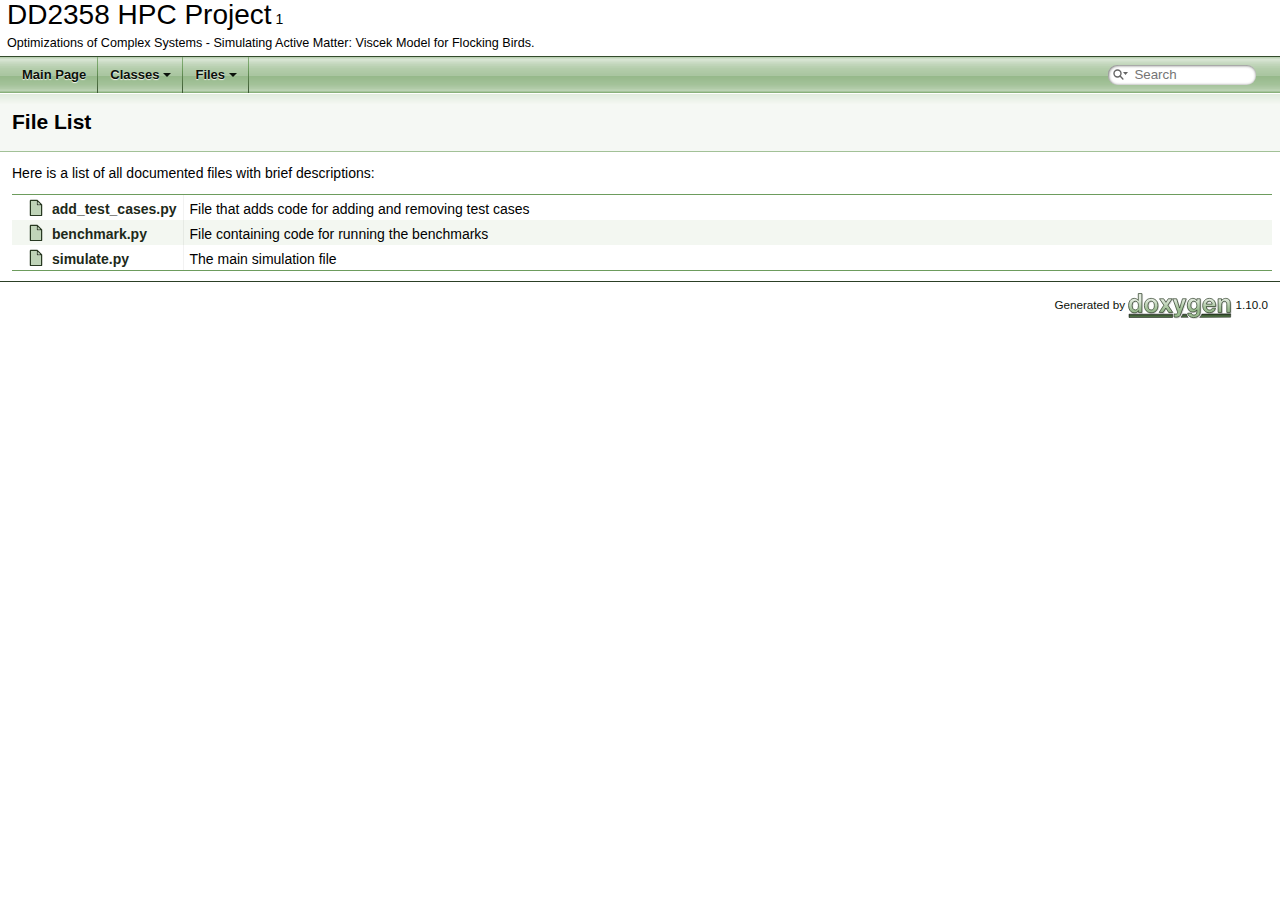
<file: Project/Doxygen/html/files.html>
<!DOCTYPE html PUBLIC "-//W3C//DTD XHTML 1.0 Transitional//EN" "https://www.w3.org/TR/xhtml1/DTD/xhtml1-transitional.dtd">
<html xmlns="http://www.w3.org/1999/xhtml" lang="en-US">
<head>
<meta http-equiv="Content-Type" content="text/xhtml;charset=UTF-8"/>
<meta http-equiv="X-UA-Compatible" content="IE=11"/>
<meta name="generator" content="Doxygen 1.10.0"/>
<meta name="viewport" content="width=device-width, initial-scale=1"/>
<title>DD2358 HPC Project: File List</title>
<link href="tabs.css" rel="stylesheet" type="text/css"/>
<script type="text/javascript" src="jquery.js"></script>
<script type="text/javascript" src="dynsections.js"></script>
<script type="text/javascript" src="clipboard.js"></script>
<script type="text/javascript" src="cookie.js"></script>
<link href="search/search.css" rel="stylesheet" type="text/css"/>
<script type="text/javascript" src="search/searchdata.js"></script>
<script type="text/javascript" src="search/search.js"></script>
<link href="doxygen.css" rel="stylesheet" type="text/css" />
</head>
<body>
<div id="top"><!-- do not remove this div, it is closed by doxygen! -->
<div id="titlearea">
<table cellspacing="0" cellpadding="0">
 <tbody>
 <tr id="projectrow">
  <td id="projectalign">
   <div id="projectname">DD2358 HPC Project<span id="projectnumber">&#160;1</span>
   </div>
   <div id="projectbrief">Optimizations of Complex Systems - Simulating Active Matter: Viscek Model for Flocking Birds.</div>
  </td>
 </tr>
 </tbody>
</table>
</div>
<!-- end header part -->
<!-- Generated by Doxygen 1.10.0 -->
<script type="text/javascript">
/* @license magnet:?xt=urn:btih:d3d9a9a6595521f9666a5e94cc830dab83b65699&amp;dn=expat.txt MIT */
var searchBox = new SearchBox("searchBox", "search/",'.html');
/* @license-end */
</script>
<script type="text/javascript" src="menudata.js"></script>
<script type="text/javascript" src="menu.js"></script>
<script type="text/javascript">
/* @license magnet:?xt=urn:btih:d3d9a9a6595521f9666a5e94cc830dab83b65699&amp;dn=expat.txt MIT */
$(function() {
  initMenu('',true,false,'search.php','Search');
  $(function() { init_search(); });
});
/* @license-end */
</script>
<div id="main-nav"></div>
</div><!-- top -->
<!-- window showing the filter options -->
<div id="MSearchSelectWindow"
     onmouseover="return searchBox.OnSearchSelectShow()"
     onmouseout="return searchBox.OnSearchSelectHide()"
     onkeydown="return searchBox.OnSearchSelectKey(event)">
</div>

<!-- iframe showing the search results (closed by default) -->
<div id="MSearchResultsWindow">
<div id="MSearchResults">
<div class="SRPage">
<div id="SRIndex">
<div id="SRResults"></div>
<div class="SRStatus" id="Loading">Loading...</div>
<div class="SRStatus" id="Searching">Searching...</div>
<div class="SRStatus" id="NoMatches">No Matches</div>
</div>
</div>
</div>
</div>

<div class="header">
  <div class="headertitle"><div class="title">File List</div></div>
</div><!--header-->
<div class="contents">
<div class="textblock">Here is a list of all documented files with brief descriptions:</div><div class="directory">
<table class="directory">
<tr id="row_0_" class="even"><td class="entry"><span style="width:16px;display:inline-block;">&#160;</span><span class="icondoc"></span><a class="el" href="add__test__cases_8py.html" target="_self">add_test_cases.py</a></td><td class="desc">File that adds code for adding and removing test cases </td></tr>
<tr id="row_1_" class="odd"><td class="entry"><span style="width:16px;display:inline-block;">&#160;</span><span class="icondoc"></span><a class="el" href="benchmark_8py.html" target="_self">benchmark.py</a></td><td class="desc">File containing code for running the benchmarks </td></tr>
<tr id="row_2_" class="even"><td class="entry"><span style="width:16px;display:inline-block;">&#160;</span><span class="icondoc"></span><a class="el" href="simulate_8py.html" target="_self">simulate.py</a></td><td class="desc">The main simulation file </td></tr>
</table>
</div><!-- directory -->
</div><!-- contents -->
<!-- start footer part -->
<hr class="footer"/><address class="footer"><small>
Generated by&#160;<a href="https://www.doxygen.org/index.html"><img class="footer" src="doxygen.svg" width="104" height="31" alt="doxygen"/></a> 1.10.0
</small></address>
</body>
</html>
</file>
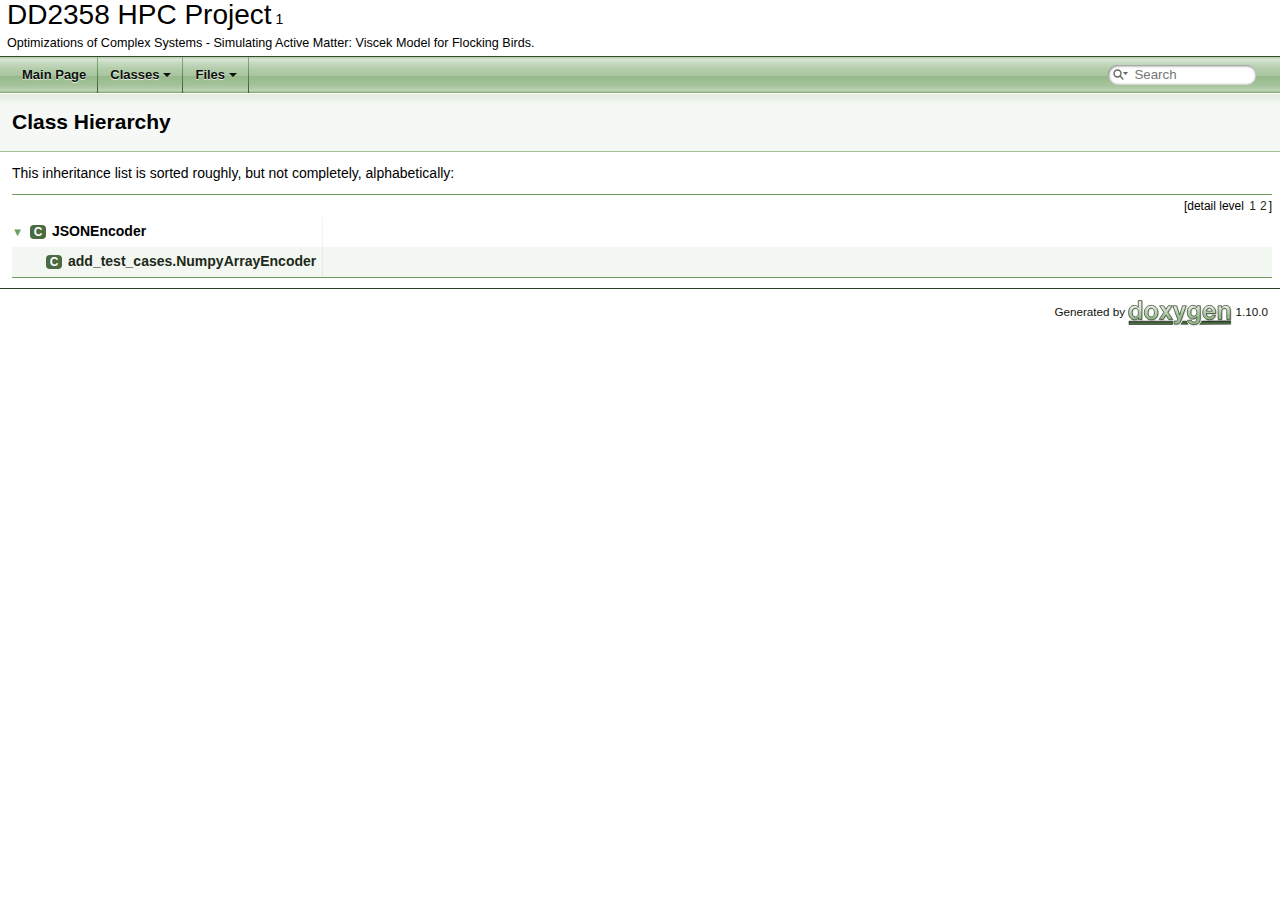
<file: Project/Doxygen/html/hierarchy.html>
<!DOCTYPE html PUBLIC "-//W3C//DTD XHTML 1.0 Transitional//EN" "https://www.w3.org/TR/xhtml1/DTD/xhtml1-transitional.dtd">
<html xmlns="http://www.w3.org/1999/xhtml" lang="en-US">
<head>
<meta http-equiv="Content-Type" content="text/xhtml;charset=UTF-8"/>
<meta http-equiv="X-UA-Compatible" content="IE=11"/>
<meta name="generator" content="Doxygen 1.10.0"/>
<meta name="viewport" content="width=device-width, initial-scale=1"/>
<title>DD2358 HPC Project: Class Hierarchy</title>
<link href="tabs.css" rel="stylesheet" type="text/css"/>
<script type="text/javascript" src="jquery.js"></script>
<script type="text/javascript" src="dynsections.js"></script>
<script type="text/javascript" src="clipboard.js"></script>
<script type="text/javascript" src="cookie.js"></script>
<link href="search/search.css" rel="stylesheet" type="text/css"/>
<script type="text/javascript" src="search/searchdata.js"></script>
<script type="text/javascript" src="search/search.js"></script>
<link href="doxygen.css" rel="stylesheet" type="text/css" />
</head>
<body>
<div id="top"><!-- do not remove this div, it is closed by doxygen! -->
<div id="titlearea">
<table cellspacing="0" cellpadding="0">
 <tbody>
 <tr id="projectrow">
  <td id="projectalign">
   <div id="projectname">DD2358 HPC Project<span id="projectnumber">&#160;1</span>
   </div>
   <div id="projectbrief">Optimizations of Complex Systems - Simulating Active Matter: Viscek Model for Flocking Birds.</div>
  </td>
 </tr>
 </tbody>
</table>
</div>
<!-- end header part -->
<!-- Generated by Doxygen 1.10.0 -->
<script type="text/javascript">
/* @license magnet:?xt=urn:btih:d3d9a9a6595521f9666a5e94cc830dab83b65699&amp;dn=expat.txt MIT */
var searchBox = new SearchBox("searchBox", "search/",'.html');
/* @license-end */
</script>
<script type="text/javascript" src="menudata.js"></script>
<script type="text/javascript" src="menu.js"></script>
<script type="text/javascript">
/* @license magnet:?xt=urn:btih:d3d9a9a6595521f9666a5e94cc830dab83b65699&amp;dn=expat.txt MIT */
$(function() {
  initMenu('',true,false,'search.php','Search');
  $(function() { init_search(); });
});
/* @license-end */
</script>
<div id="main-nav"></div>
</div><!-- top -->
<!-- window showing the filter options -->
<div id="MSearchSelectWindow"
     onmouseover="return searchBox.OnSearchSelectShow()"
     onmouseout="return searchBox.OnSearchSelectHide()"
     onkeydown="return searchBox.OnSearchSelectKey(event)">
</div>

<!-- iframe showing the search results (closed by default) -->
<div id="MSearchResultsWindow">
<div id="MSearchResults">
<div class="SRPage">
<div id="SRIndex">
<div id="SRResults"></div>
<div class="SRStatus" id="Loading">Loading...</div>
<div class="SRStatus" id="Searching">Searching...</div>
<div class="SRStatus" id="NoMatches">No Matches</div>
</div>
</div>
</div>
</div>

<div class="header">
  <div class="headertitle"><div class="title">Class Hierarchy</div></div>
</div><!--header-->
<div class="contents">
<div class="textblock">This inheritance list is sorted roughly, but not completely, alphabetically:</div><div class="directory">
<div class="levels">[detail level <span onclick="javascript:dynsection.toggleLevel(1);">1</span><span onclick="javascript:dynsection.toggleLevel(2);">2</span>]</div><table class="directory">
<tr id="row_0_" class="even"><td class="entry"><span style="width:0px;display:inline-block;">&#160;</span><span id="arr_0_" class="arrow" onclick="dynsection.toggleFolder('0_')">&#9660;</span><span class="icona"><span class="icon">C</span></span><b>JSONEncoder</b></td><td class="desc"></td></tr>
<tr id="row_0_0_" class="odd"><td class="entry"><span style="width:32px;display:inline-block;">&#160;</span><span class="icona"><span class="icon">C</span></span><a class="el" href="classadd__test__cases_1_1_numpy_array_encoder.html" target="_self">add_test_cases.NumpyArrayEncoder</a></td><td class="desc"></td></tr>
</table>
</div><!-- directory -->
</div><!-- contents -->
<!-- start footer part -->
<hr class="footer"/><address class="footer"><small>
Generated by&#160;<a href="https://www.doxygen.org/index.html"><img class="footer" src="doxygen.svg" width="104" height="31" alt="doxygen"/></a> 1.10.0
</small></address>
</body>
</html>
</file>
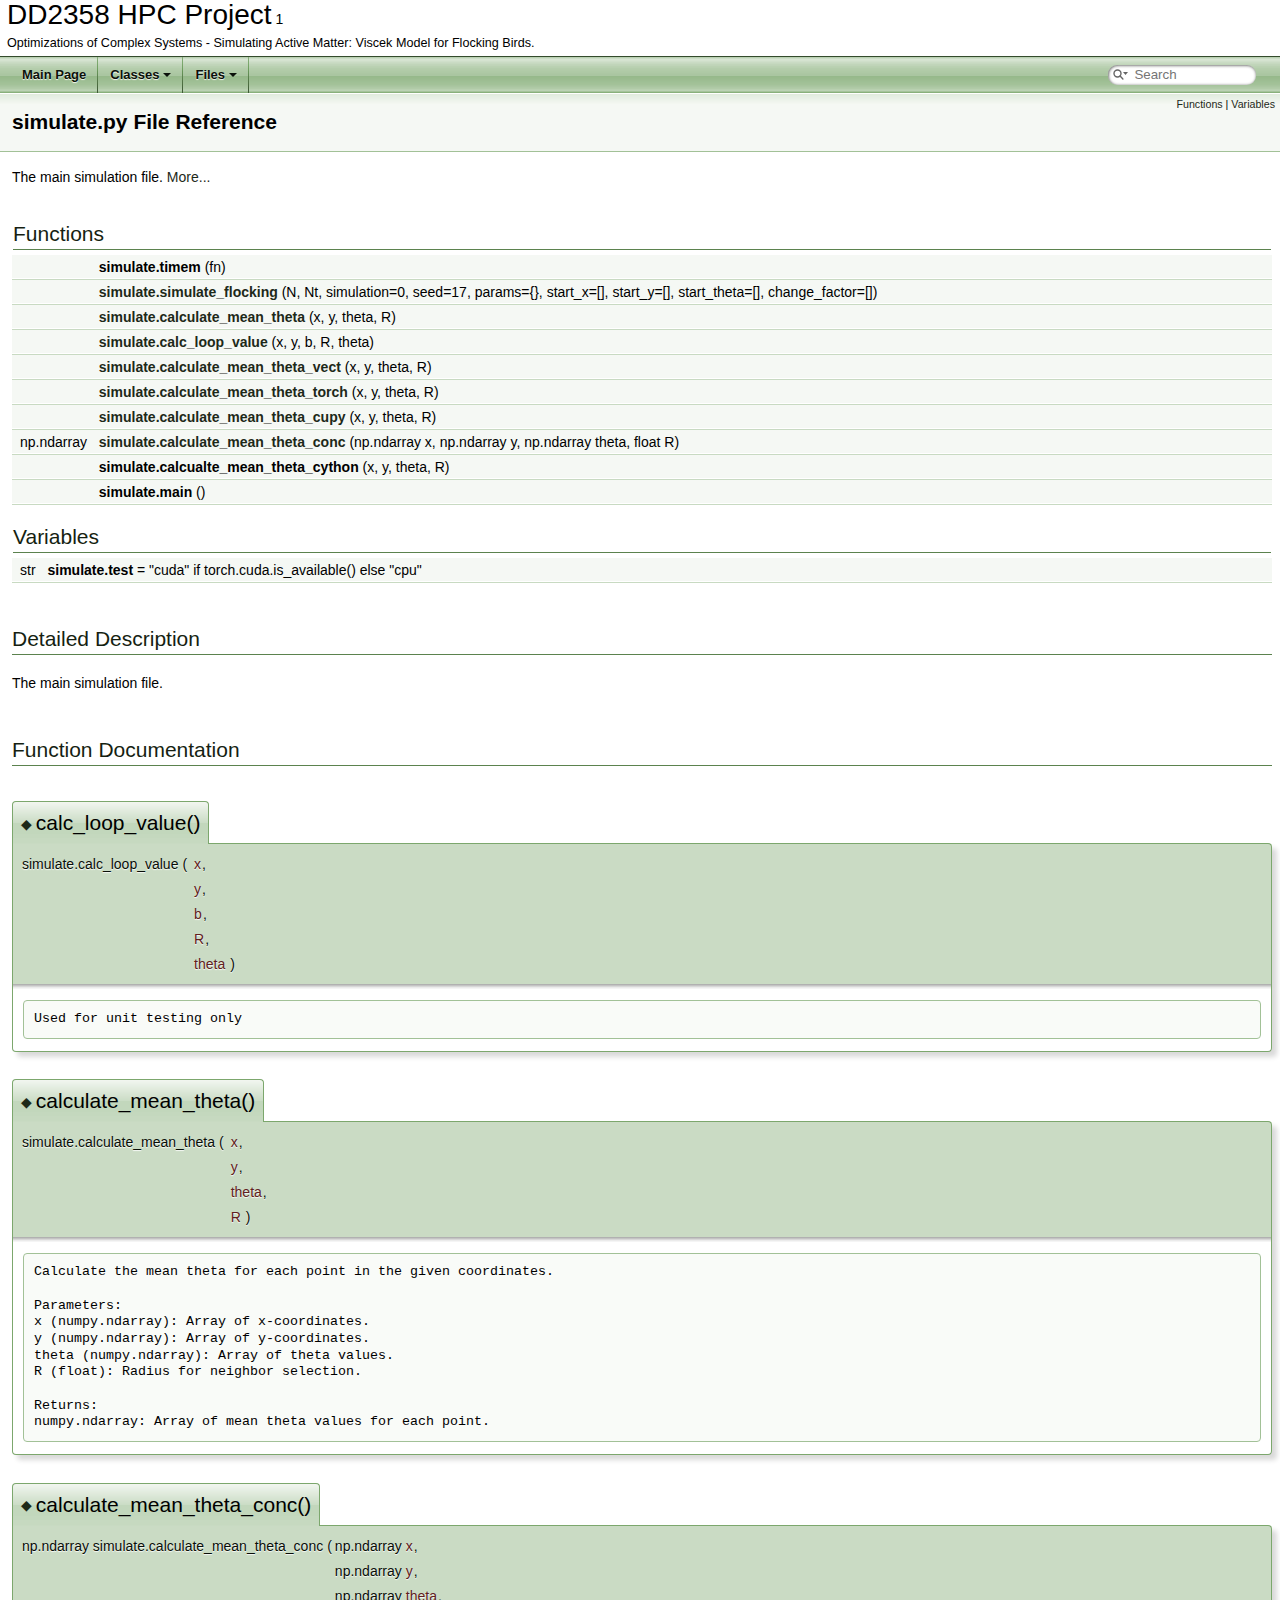
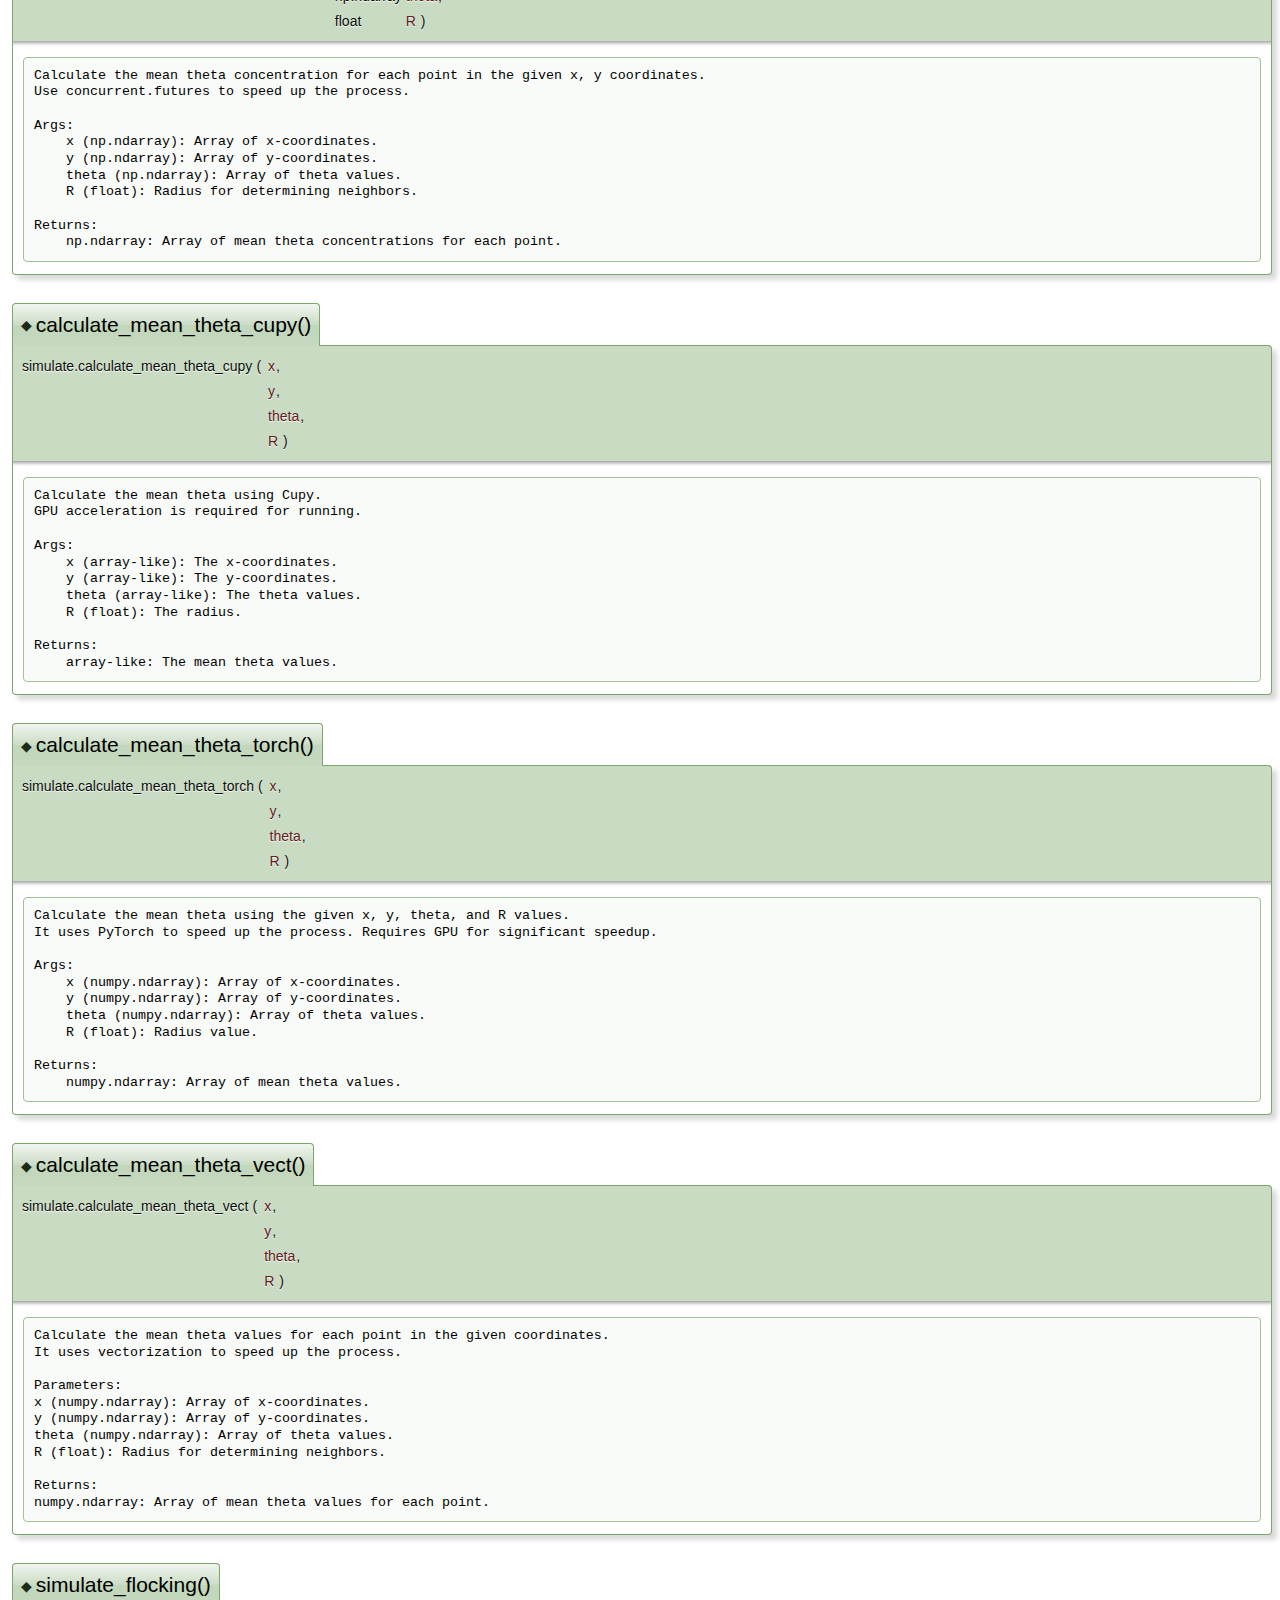
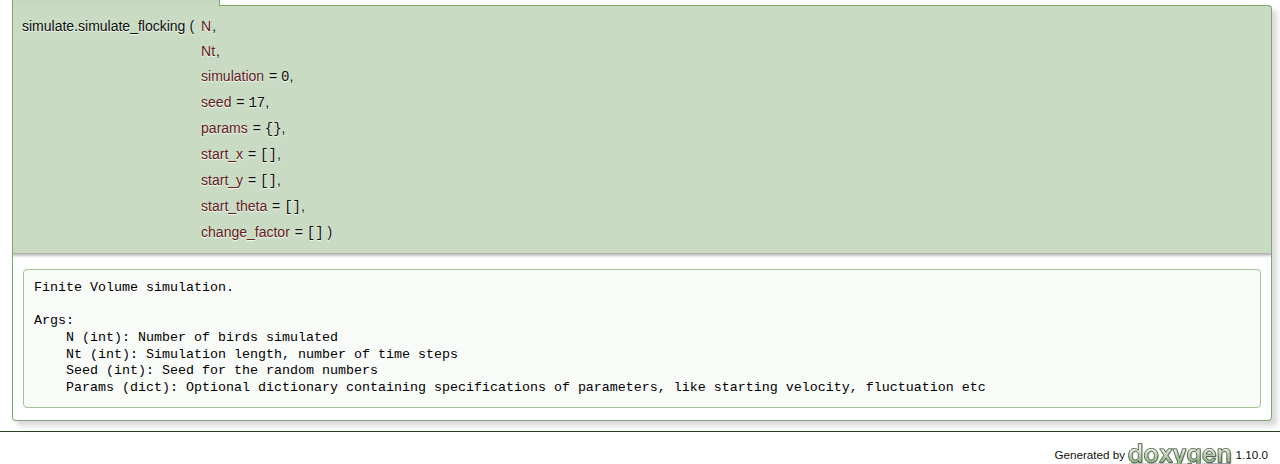
<file: Project/Doxygen/html/simulate_8py.html>
<!DOCTYPE html PUBLIC "-//W3C//DTD XHTML 1.0 Transitional//EN" "https://www.w3.org/TR/xhtml1/DTD/xhtml1-transitional.dtd">
<html xmlns="http://www.w3.org/1999/xhtml" lang="en-US">
<head>
<meta http-equiv="Content-Type" content="text/xhtml;charset=UTF-8"/>
<meta http-equiv="X-UA-Compatible" content="IE=11"/>
<meta name="generator" content="Doxygen 1.10.0"/>
<meta name="viewport" content="width=device-width, initial-scale=1"/>
<title>DD2358 HPC Project: simulate.py File Reference</title>
<link href="tabs.css" rel="stylesheet" type="text/css"/>
<script type="text/javascript" src="jquery.js"></script>
<script type="text/javascript" src="dynsections.js"></script>
<script type="text/javascript" src="clipboard.js"></script>
<script type="text/javascript" src="cookie.js"></script>
<link href="search/search.css" rel="stylesheet" type="text/css"/>
<script type="text/javascript" src="search/searchdata.js"></script>
<script type="text/javascript" src="search/search.js"></script>
<link href="doxygen.css" rel="stylesheet" type="text/css" />
</head>
<body>
<div id="top"><!-- do not remove this div, it is closed by doxygen! -->
<div id="titlearea">
<table cellspacing="0" cellpadding="0">
 <tbody>
 <tr id="projectrow">
  <td id="projectalign">
   <div id="projectname">DD2358 HPC Project<span id="projectnumber">&#160;1</span>
   </div>
   <div id="projectbrief">Optimizations of Complex Systems - Simulating Active Matter: Viscek Model for Flocking Birds.</div>
  </td>
 </tr>
 </tbody>
</table>
</div>
<!-- end header part -->
<!-- Generated by Doxygen 1.10.0 -->
<script type="text/javascript">
/* @license magnet:?xt=urn:btih:d3d9a9a6595521f9666a5e94cc830dab83b65699&amp;dn=expat.txt MIT */
var searchBox = new SearchBox("searchBox", "search/",'.html');
/* @license-end */
</script>
<script type="text/javascript" src="menudata.js"></script>
<script type="text/javascript" src="menu.js"></script>
<script type="text/javascript">
/* @license magnet:?xt=urn:btih:d3d9a9a6595521f9666a5e94cc830dab83b65699&amp;dn=expat.txt MIT */
$(function() {
  initMenu('',true,false,'search.php','Search');
  $(function() { init_search(); });
});
/* @license-end */
</script>
<div id="main-nav"></div>
<!-- window showing the filter options -->
<div id="MSearchSelectWindow"
     onmouseover="return searchBox.OnSearchSelectShow()"
     onmouseout="return searchBox.OnSearchSelectHide()"
     onkeydown="return searchBox.OnSearchSelectKey(event)">
</div>

<!-- iframe showing the search results (closed by default) -->
<div id="MSearchResultsWindow">
<div id="MSearchResults">
<div class="SRPage">
<div id="SRIndex">
<div id="SRResults"></div>
<div class="SRStatus" id="Loading">Loading...</div>
<div class="SRStatus" id="Searching">Searching...</div>
<div class="SRStatus" id="NoMatches">No Matches</div>
</div>
</div>
</div>
</div>

</div><!-- top -->
<div class="header">
  <div class="summary">
<a href="#func-members">Functions</a> &#124;
<a href="#var-members">Variables</a>  </div>
  <div class="headertitle"><div class="title">simulate.py File Reference</div></div>
</div><!--header-->
<div class="contents">

<p>The main simulation file.  
<a href="#details">More...</a></p>
<table class="memberdecls">
<tr class="heading"><td colspan="2"><h2 class="groupheader"><a id="func-members" name="func-members"></a>
Functions</h2></td></tr>
<tr class="memitem:a5b5f482c83060245c78d44c07240a98c" id="r_a5b5f482c83060245c78d44c07240a98c"><td class="memItemLeft" align="right" valign="top"><a id="a5b5f482c83060245c78d44c07240a98c" name="a5b5f482c83060245c78d44c07240a98c"></a>
&#160;</td><td class="memItemRight" valign="bottom"><b>simulate.timem</b> (fn)</td></tr>
<tr class="separator:a5b5f482c83060245c78d44c07240a98c"><td class="memSeparator" colspan="2">&#160;</td></tr>
<tr class="memitem:a1d1e46661dbd12fa7582d88f60ecc84d" id="r_a1d1e46661dbd12fa7582d88f60ecc84d"><td class="memItemLeft" align="right" valign="top">&#160;</td><td class="memItemRight" valign="bottom"><a class="el" href="#a1d1e46661dbd12fa7582d88f60ecc84d">simulate.simulate_flocking</a> (N, Nt, simulation=0, seed=17, params={}, start_x=[], start_y=[], start_theta=[], change_factor=[])</td></tr>
<tr class="separator:a1d1e46661dbd12fa7582d88f60ecc84d"><td class="memSeparator" colspan="2">&#160;</td></tr>
<tr class="memitem:a23396f3b30f49bc3f1816637837ae1f4" id="r_a23396f3b30f49bc3f1816637837ae1f4"><td class="memItemLeft" align="right" valign="top">&#160;</td><td class="memItemRight" valign="bottom"><a class="el" href="#a23396f3b30f49bc3f1816637837ae1f4">simulate.calculate_mean_theta</a> (x, y, theta, R)</td></tr>
<tr class="separator:a23396f3b30f49bc3f1816637837ae1f4"><td class="memSeparator" colspan="2">&#160;</td></tr>
<tr class="memitem:ae659b2aea5adff7781727c53b0dfab5e" id="r_ae659b2aea5adff7781727c53b0dfab5e"><td class="memItemLeft" align="right" valign="top">&#160;</td><td class="memItemRight" valign="bottom"><a class="el" href="#ae659b2aea5adff7781727c53b0dfab5e">simulate.calc_loop_value</a> (x, y, b, R, theta)</td></tr>
<tr class="separator:ae659b2aea5adff7781727c53b0dfab5e"><td class="memSeparator" colspan="2">&#160;</td></tr>
<tr class="memitem:a75b89e807b674f834d1cac3a508e5a2d" id="r_a75b89e807b674f834d1cac3a508e5a2d"><td class="memItemLeft" align="right" valign="top">&#160;</td><td class="memItemRight" valign="bottom"><a class="el" href="#a75b89e807b674f834d1cac3a508e5a2d">simulate.calculate_mean_theta_vect</a> (x, y, theta, R)</td></tr>
<tr class="separator:a75b89e807b674f834d1cac3a508e5a2d"><td class="memSeparator" colspan="2">&#160;</td></tr>
<tr class="memitem:a6edc2fd3e2cae6b7d8937f51bbcc7ba8" id="r_a6edc2fd3e2cae6b7d8937f51bbcc7ba8"><td class="memItemLeft" align="right" valign="top">&#160;</td><td class="memItemRight" valign="bottom"><a class="el" href="#a6edc2fd3e2cae6b7d8937f51bbcc7ba8">simulate.calculate_mean_theta_torch</a> (x, y, theta, R)</td></tr>
<tr class="separator:a6edc2fd3e2cae6b7d8937f51bbcc7ba8"><td class="memSeparator" colspan="2">&#160;</td></tr>
<tr class="memitem:ae65513a4a4909ddac8f2552297a0b067" id="r_ae65513a4a4909ddac8f2552297a0b067"><td class="memItemLeft" align="right" valign="top">&#160;</td><td class="memItemRight" valign="bottom"><a class="el" href="#ae65513a4a4909ddac8f2552297a0b067">simulate.calculate_mean_theta_cupy</a> (x, y, theta, R)</td></tr>
<tr class="separator:ae65513a4a4909ddac8f2552297a0b067"><td class="memSeparator" colspan="2">&#160;</td></tr>
<tr class="memitem:a68a3d8d471de987f89b7f72e391b6d90" id="r_a68a3d8d471de987f89b7f72e391b6d90"><td class="memItemLeft" align="right" valign="top">np.ndarray&#160;</td><td class="memItemRight" valign="bottom"><a class="el" href="#a68a3d8d471de987f89b7f72e391b6d90">simulate.calculate_mean_theta_conc</a> (np.ndarray x, np.ndarray y, np.ndarray theta, float R)</td></tr>
<tr class="separator:a68a3d8d471de987f89b7f72e391b6d90"><td class="memSeparator" colspan="2">&#160;</td></tr>
<tr class="memitem:a7402e8d21b52c4194b84d6a2fd73d130" id="r_a7402e8d21b52c4194b84d6a2fd73d130"><td class="memItemLeft" align="right" valign="top"><a id="a7402e8d21b52c4194b84d6a2fd73d130" name="a7402e8d21b52c4194b84d6a2fd73d130"></a>
&#160;</td><td class="memItemRight" valign="bottom"><b>simulate.calcualte_mean_theta_cython</b> (x, y, theta, R)</td></tr>
<tr class="separator:a7402e8d21b52c4194b84d6a2fd73d130"><td class="memSeparator" colspan="2">&#160;</td></tr>
<tr class="memitem:ae75cd01565362d836890c196837a49a7" id="r_ae75cd01565362d836890c196837a49a7"><td class="memItemLeft" align="right" valign="top"><a id="ae75cd01565362d836890c196837a49a7" name="ae75cd01565362d836890c196837a49a7"></a>
&#160;</td><td class="memItemRight" valign="bottom"><b>simulate.main</b> ()</td></tr>
<tr class="separator:ae75cd01565362d836890c196837a49a7"><td class="memSeparator" colspan="2">&#160;</td></tr>
</table><table class="memberdecls">
<tr class="heading"><td colspan="2"><h2 class="groupheader"><a id="var-members" name="var-members"></a>
Variables</h2></td></tr>
<tr class="memitem:ab6a7281f10c9ad87af834e3756dc17b6" id="r_ab6a7281f10c9ad87af834e3756dc17b6"><td class="memItemLeft" align="right" valign="top"><a id="ab6a7281f10c9ad87af834e3756dc17b6" name="ab6a7281f10c9ad87af834e3756dc17b6"></a>
str&#160;</td><td class="memItemRight" valign="bottom"><b>simulate.test</b> = &quot;cuda&quot; if torch.cuda.is_available() else &quot;cpu&quot;</td></tr>
<tr class="separator:ab6a7281f10c9ad87af834e3756dc17b6"><td class="memSeparator" colspan="2">&#160;</td></tr>
</table>
<a name="details" id="details"></a><h2 class="groupheader">Detailed Description</h2>
<div class="textblock"><p>The main simulation file. </p>
</div><h2 class="groupheader">Function Documentation</h2>
<a id="ae659b2aea5adff7781727c53b0dfab5e" name="ae659b2aea5adff7781727c53b0dfab5e"></a>
<h2 class="memtitle"><span class="permalink"><a href="#ae659b2aea5adff7781727c53b0dfab5e">&#9670;&#160;</a></span>calc_loop_value()</h2>

<div class="memitem">
<div class="memproto">
      <table class="memname">
        <tr>
          <td class="memname">simulate.calc_loop_value </td>
          <td>(</td>
          <td class="paramtype"></td>          <td class="paramname"><span class="paramname"><em>x</em>, </span></td>
        </tr>
        <tr>
          <td class="paramkey"></td>
          <td></td>
          <td class="paramtype"></td>          <td class="paramname"><span class="paramname"><em>y</em>, </span></td>
        </tr>
        <tr>
          <td class="paramkey"></td>
          <td></td>
          <td class="paramtype"></td>          <td class="paramname"><span class="paramname"><em>b</em>, </span></td>
        </tr>
        <tr>
          <td class="paramkey"></td>
          <td></td>
          <td class="paramtype"></td>          <td class="paramname"><span class="paramname"><em>R</em>, </span></td>
        </tr>
        <tr>
          <td class="paramkey"></td>
          <td></td>
          <td class="paramtype"></td>          <td class="paramname"><span class="paramname"><em>theta</em></span>&#160;)</td>
        </tr>
      </table>
</div><div class="memdoc">
<pre class="fragment">Used for unit testing only</pre> 
</div>
</div>
<a id="a23396f3b30f49bc3f1816637837ae1f4" name="a23396f3b30f49bc3f1816637837ae1f4"></a>
<h2 class="memtitle"><span class="permalink"><a href="#a23396f3b30f49bc3f1816637837ae1f4">&#9670;&#160;</a></span>calculate_mean_theta()</h2>

<div class="memitem">
<div class="memproto">
      <table class="memname">
        <tr>
          <td class="memname">simulate.calculate_mean_theta </td>
          <td>(</td>
          <td class="paramtype"></td>          <td class="paramname"><span class="paramname"><em>x</em>, </span></td>
        </tr>
        <tr>
          <td class="paramkey"></td>
          <td></td>
          <td class="paramtype"></td>          <td class="paramname"><span class="paramname"><em>y</em>, </span></td>
        </tr>
        <tr>
          <td class="paramkey"></td>
          <td></td>
          <td class="paramtype"></td>          <td class="paramname"><span class="paramname"><em>theta</em>, </span></td>
        </tr>
        <tr>
          <td class="paramkey"></td>
          <td></td>
          <td class="paramtype"></td>          <td class="paramname"><span class="paramname"><em>R</em></span>&#160;)</td>
        </tr>
      </table>
</div><div class="memdoc">
<pre class="fragment">Calculate the mean theta for each point in the given coordinates.

Parameters:
x (numpy.ndarray): Array of x-coordinates.
y (numpy.ndarray): Array of y-coordinates.
theta (numpy.ndarray): Array of theta values.
R (float): Radius for neighbor selection.

Returns:
numpy.ndarray: Array of mean theta values for each point.
</pre> 
</div>
</div>
<a id="a68a3d8d471de987f89b7f72e391b6d90" name="a68a3d8d471de987f89b7f72e391b6d90"></a>
<h2 class="memtitle"><span class="permalink"><a href="#a68a3d8d471de987f89b7f72e391b6d90">&#9670;&#160;</a></span>calculate_mean_theta_conc()</h2>

<div class="memitem">
<div class="memproto">
      <table class="memname">
        <tr>
          <td class="memname"> np.ndarray simulate.calculate_mean_theta_conc </td>
          <td>(</td>
          <td class="paramtype">np.ndarray</td>          <td class="paramname"><span class="paramname"><em>x</em>, </span></td>
        </tr>
        <tr>
          <td class="paramkey"></td>
          <td></td>
          <td class="paramtype">np.ndarray</td>          <td class="paramname"><span class="paramname"><em>y</em>, </span></td>
        </tr>
        <tr>
          <td class="paramkey"></td>
          <td></td>
          <td class="paramtype">np.ndarray</td>          <td class="paramname"><span class="paramname"><em>theta</em>, </span></td>
        </tr>
        <tr>
          <td class="paramkey"></td>
          <td></td>
          <td class="paramtype">float
</td>          <td class="paramname"><span class="paramname"><em>R</em></span>&#160;)</td>
        </tr>
      </table>
</div><div class="memdoc">
<pre class="fragment">Calculate the mean theta concentration for each point in the given x, y coordinates.
Use concurrent.futures to speed up the process.

Args:
    x (np.ndarray): Array of x-coordinates.
    y (np.ndarray): Array of y-coordinates.
    theta (np.ndarray): Array of theta values.
    R (float): Radius for determining neighbors.

Returns:
    np.ndarray: Array of mean theta concentrations for each point.
</pre> 
</div>
</div>
<a id="ae65513a4a4909ddac8f2552297a0b067" name="ae65513a4a4909ddac8f2552297a0b067"></a>
<h2 class="memtitle"><span class="permalink"><a href="#ae65513a4a4909ddac8f2552297a0b067">&#9670;&#160;</a></span>calculate_mean_theta_cupy()</h2>

<div class="memitem">
<div class="memproto">
      <table class="memname">
        <tr>
          <td class="memname">simulate.calculate_mean_theta_cupy </td>
          <td>(</td>
          <td class="paramtype"></td>          <td class="paramname"><span class="paramname"><em>x</em>, </span></td>
        </tr>
        <tr>
          <td class="paramkey"></td>
          <td></td>
          <td class="paramtype"></td>          <td class="paramname"><span class="paramname"><em>y</em>, </span></td>
        </tr>
        <tr>
          <td class="paramkey"></td>
          <td></td>
          <td class="paramtype"></td>          <td class="paramname"><span class="paramname"><em>theta</em>, </span></td>
        </tr>
        <tr>
          <td class="paramkey"></td>
          <td></td>
          <td class="paramtype"></td>          <td class="paramname"><span class="paramname"><em>R</em></span>&#160;)</td>
        </tr>
      </table>
</div><div class="memdoc">
<pre class="fragment">Calculate the mean theta using Cupy.
GPU acceleration is required for running.

Args:
    x (array-like): The x-coordinates.
    y (array-like): The y-coordinates.
    theta (array-like): The theta values.
    R (float): The radius.

Returns:
    array-like: The mean theta values.</pre> 
</div>
</div>
<a id="a6edc2fd3e2cae6b7d8937f51bbcc7ba8" name="a6edc2fd3e2cae6b7d8937f51bbcc7ba8"></a>
<h2 class="memtitle"><span class="permalink"><a href="#a6edc2fd3e2cae6b7d8937f51bbcc7ba8">&#9670;&#160;</a></span>calculate_mean_theta_torch()</h2>

<div class="memitem">
<div class="memproto">
      <table class="memname">
        <tr>
          <td class="memname">simulate.calculate_mean_theta_torch </td>
          <td>(</td>
          <td class="paramtype"></td>          <td class="paramname"><span class="paramname"><em>x</em>, </span></td>
        </tr>
        <tr>
          <td class="paramkey"></td>
          <td></td>
          <td class="paramtype"></td>          <td class="paramname"><span class="paramname"><em>y</em>, </span></td>
        </tr>
        <tr>
          <td class="paramkey"></td>
          <td></td>
          <td class="paramtype"></td>          <td class="paramname"><span class="paramname"><em>theta</em>, </span></td>
        </tr>
        <tr>
          <td class="paramkey"></td>
          <td></td>
          <td class="paramtype"></td>          <td class="paramname"><span class="paramname"><em>R</em></span>&#160;)</td>
        </tr>
      </table>
</div><div class="memdoc">
<pre class="fragment">Calculate the mean theta using the given x, y, theta, and R values.
It uses PyTorch to speed up the process. Requires GPU for significant speedup.

Args:
    x (numpy.ndarray): Array of x-coordinates.
    y (numpy.ndarray): Array of y-coordinates.
    theta (numpy.ndarray): Array of theta values.
    R (float): Radius value.

Returns:
    numpy.ndarray: Array of mean theta values.</pre> 
</div>
</div>
<a id="a75b89e807b674f834d1cac3a508e5a2d" name="a75b89e807b674f834d1cac3a508e5a2d"></a>
<h2 class="memtitle"><span class="permalink"><a href="#a75b89e807b674f834d1cac3a508e5a2d">&#9670;&#160;</a></span>calculate_mean_theta_vect()</h2>

<div class="memitem">
<div class="memproto">
      <table class="memname">
        <tr>
          <td class="memname">simulate.calculate_mean_theta_vect </td>
          <td>(</td>
          <td class="paramtype"></td>          <td class="paramname"><span class="paramname"><em>x</em>, </span></td>
        </tr>
        <tr>
          <td class="paramkey"></td>
          <td></td>
          <td class="paramtype"></td>          <td class="paramname"><span class="paramname"><em>y</em>, </span></td>
        </tr>
        <tr>
          <td class="paramkey"></td>
          <td></td>
          <td class="paramtype"></td>          <td class="paramname"><span class="paramname"><em>theta</em>, </span></td>
        </tr>
        <tr>
          <td class="paramkey"></td>
          <td></td>
          <td class="paramtype"></td>          <td class="paramname"><span class="paramname"><em>R</em></span>&#160;)</td>
        </tr>
      </table>
</div><div class="memdoc">
<pre class="fragment">Calculate the mean theta values for each point in the given coordinates.
It uses vectorization to speed up the process.

Parameters:
x (numpy.ndarray): Array of x-coordinates.
y (numpy.ndarray): Array of y-coordinates.
theta (numpy.ndarray): Array of theta values.
R (float): Radius for determining neighbors.

Returns:
numpy.ndarray: Array of mean theta values for each point.
</pre> 
</div>
</div>
<a id="a1d1e46661dbd12fa7582d88f60ecc84d" name="a1d1e46661dbd12fa7582d88f60ecc84d"></a>
<h2 class="memtitle"><span class="permalink"><a href="#a1d1e46661dbd12fa7582d88f60ecc84d">&#9670;&#160;</a></span>simulate_flocking()</h2>

<div class="memitem">
<div class="memproto">
      <table class="memname">
        <tr>
          <td class="memname">simulate.simulate_flocking </td>
          <td>(</td>
          <td class="paramtype"></td>          <td class="paramname"><span class="paramname"><em>N</em>, </span></td>
        </tr>
        <tr>
          <td class="paramkey"></td>
          <td></td>
          <td class="paramtype"></td>          <td class="paramname"><span class="paramname"><em>Nt</em>, </span></td>
        </tr>
        <tr>
          <td class="paramkey"></td>
          <td></td>
          <td class="paramtype"></td>          <td class="paramname"><span class="paramname"><em>simulation</em><span class="paramdefsep"> = </span><span class="paramdefval">0</span>, </span></td>
        </tr>
        <tr>
          <td class="paramkey"></td>
          <td></td>
          <td class="paramtype"></td>          <td class="paramname"><span class="paramname"><em>seed</em><span class="paramdefsep"> = </span><span class="paramdefval">17</span>, </span></td>
        </tr>
        <tr>
          <td class="paramkey"></td>
          <td></td>
          <td class="paramtype"></td>          <td class="paramname"><span class="paramname"><em>params</em><span class="paramdefsep"> = </span><span class="paramdefval">{}</span>, </span></td>
        </tr>
        <tr>
          <td class="paramkey"></td>
          <td></td>
          <td class="paramtype"></td>          <td class="paramname"><span class="paramname"><em>start_x</em><span class="paramdefsep"> = </span><span class="paramdefval">[]</span>, </span></td>
        </tr>
        <tr>
          <td class="paramkey"></td>
          <td></td>
          <td class="paramtype"></td>          <td class="paramname"><span class="paramname"><em>start_y</em><span class="paramdefsep"> = </span><span class="paramdefval">[]</span>, </span></td>
        </tr>
        <tr>
          <td class="paramkey"></td>
          <td></td>
          <td class="paramtype"></td>          <td class="paramname"><span class="paramname"><em>start_theta</em><span class="paramdefsep"> = </span><span class="paramdefval">[]</span>, </span></td>
        </tr>
        <tr>
          <td class="paramkey"></td>
          <td></td>
          <td class="paramtype"></td>          <td class="paramname"><span class="paramname"><em>change_factor</em><span class="paramdefsep"> = </span><span class="paramdefval">[]</span></span>&#160;)</td>
        </tr>
      </table>
</div><div class="memdoc">
<pre class="fragment">Finite Volume simulation.

Args:
    N (int): Number of birds simulated
    Nt (int): Simulation length, number of time steps
    Seed (int): Seed for the random numbers
    Params (dict): Optional dictionary containing specifications of parameters, like starting velocity, fluctuation etc
</pre> 
</div>
</div>
</div><!-- contents -->
<!-- start footer part -->
<hr class="footer"/><address class="footer"><small>
Generated by&#160;<a href="https://www.doxygen.org/index.html"><img class="footer" src="doxygen.svg" width="104" height="31" alt="doxygen"/></a> 1.10.0
</small></address>
</body>
</html>
</file>
<file: Project/Doxygen/html/tabs.css>
.sm{position:relative;z-index:9999}.sm,.sm ul,.sm li{display:block;list-style:none;margin:0;padding:0;line-height:normal;direction:ltr;text-align:left;-webkit-tap-highlight-color:rgba(0,0,0,0)}.sm-rtl,.sm-rtl ul,.sm-rtl li{direction:rtl;text-align:right}.sm>li>h1,.sm>li>h2,.sm>li>h3,.sm>li>h4,.sm>li>h5,.sm>li>h6{margin:0;padding:0}.sm ul{display:none}.sm li,.sm a{position:relative}.sm a{display:block}.sm a.disabled{cursor:not-allowed}.sm:after{content:"\00a0";display:block;height:0;font:0/0 serif;clear:both;visibility:hidden;overflow:hidden}.sm,.sm *,.sm *:before,.sm *:after{-moz-box-sizing:border-box;-webkit-box-sizing:border-box;box-sizing:border-box}.main-menu-btn{position:relative;display:inline-block;width:36px;height:36px;text-indent:36px;margin-left:8px;white-space:nowrap;overflow:hidden;cursor:pointer;-webkit-tap-highlight-color:rgba(0,0,0,0)}.main-menu-btn-icon,.main-menu-btn-icon:before,.main-menu-btn-icon:after{position:absolute;top:50%;left:2px;height:2px;width:24px;background:var(--nav-menu-button-color);-webkit-transition:all .25s;transition:all .25s}.main-menu-btn-icon:before{content:'';top:-7px;left:0}.main-menu-btn-icon:after{content:'';top:7px;left:0}#main-menu-state:checked ~ .main-menu-btn .main-menu-btn-icon{height:0}#main-menu-state:checked ~ .main-menu-btn .main-menu-btn-icon:before{top:0;-webkit-transform:rotate(-45deg);transform:rotate(-45deg)}#main-menu-state:checked ~ .main-menu-btn .main-menu-btn-icon:after{top:0;-webkit-transform:rotate(45deg);transform:rotate(45deg)}#main-menu-state{position:absolute;width:1px;height:1px;margin:-1px;border:0;padding:0;overflow:hidden;clip:rect(1px,1px,1px,1px)}#main-menu-state:not(:checked) ~ #main-menu{display:none}#main-menu-state:checked ~ #main-menu{display:block}@media(min-width:768px){.main-menu-btn{position:absolute;top:-99999px}#main-menu-state:not(:checked) ~ #main-menu{display:block}}.sm-dox{background-image:var(--nav-gradient-image)}.sm-dox a,.sm-dox a:focus,.sm-dox a:hover,.sm-dox a:active{padding:0 12px;padding-right:43px;font-family:var(--font-family-nav);font-size:13px;font-weight:bold;line-height:36px;text-decoration:none;text-shadow:var(--nav-text-normal-shadow);color:var(--nav-text-normal-color);outline:0}.sm-dox a:hover{background-image:var(--nav-gradient-active-image);background-repeat:repeat-x;color:var(--nav-text-hover-color);text-shadow:var(--nav-text-hover-shadow)}.sm-dox a.current{color:#d23600}.sm-dox a.disabled{color:#bbb}.sm-dox a span.sub-arrow{position:absolute;top:50%;margin-top:-14px;left:auto;right:3px;width:28px;height:28px;overflow:hidden;font:bold 12px/28px monospace !important;text-align:center;text-shadow:none;background:var(--nav-menu-toggle-color);-moz-border-radius:5px;-webkit-border-radius:5px;border-radius:5px}.sm-dox a span.sub-arrow:before{display:block;content:'+'}.sm-dox a.highlighted span.sub-arrow:before{display:block;content:'-'}.sm-dox>li:first-child>a,.sm-dox>li:first-child>:not(ul) a{-moz-border-radius:5px 5px 0 0;-webkit-border-radius:5px;border-radius:5px 5px 0 0}.sm-dox>li:last-child>a,.sm-dox>li:last-child>*:not(ul) a,.sm-dox>li:last-child>ul,.sm-dox>li:last-child>ul>li:last-child>a,.sm-dox>li:last-child>ul>li:last-child>*:not(ul) a,.sm-dox>li:last-child>ul>li:last-child>ul,.sm-dox>li:last-child>ul>li:last-child>ul>li:last-child>a,.sm-dox>li:last-child>ul>li:last-child>ul>li:last-child>*:not(ul) a,.sm-dox>li:last-child>ul>li:last-child>ul>li:last-child>ul,.sm-dox>li:last-child>ul>li:last-child>ul>li:last-child>ul>li:last-child>a,.sm-dox>li:last-child>ul>li:last-child>ul>li:last-child>ul>li:last-child>*:not(ul) a,.sm-dox>li:last-child>ul>li:last-child>ul>li:last-child>ul>li:last-child>ul,.sm-dox>li:last-child>ul>li:last-child>ul>li:last-child>ul>li:last-child>ul>li:last-child>a,.sm-dox>li:last-child>ul>li:last-child>ul>li:last-child>ul>li:last-child>ul>li:last-child>*:not(ul) a,.sm-dox>li:last-child>ul>li:last-child>ul>li:last-child>ul>li:last-child>ul>li:last-child>ul{-moz-border-radius:0 0 5px 5px;-webkit-border-radius:0;border-radius:0 0 5px 5px}.sm-dox>li:last-child>a.highlighted,.sm-dox>li:last-child>*:not(ul) a.highlighted,.sm-dox>li:last-child>ul>li:last-child>a.highlighted,.sm-dox>li:last-child>ul>li:last-child>*:not(ul) a.highlighted,.sm-dox>li:last-child>ul>li:last-child>ul>li:last-child>a.highlighted,.sm-dox>li:last-child>ul>li:last-child>ul>li:last-child>*:not(ul) a.highlighted,.sm-dox>li:last-child>ul>li:last-child>ul>li:last-child>ul>li:last-child>a.highlighted,.sm-dox>li:last-child>ul>li:last-child>ul>li:last-child>ul>li:last-child>*:not(ul) a.highlighted,.sm-dox>li:last-child>ul>li:last-child>ul>li:last-child>ul>li:last-child>ul>li:last-child>a.highlighted,.sm-dox>li:last-child>ul>li:last-child>ul>li:last-child>ul>li:last-child>ul>li:last-child>*:not(ul) a.highlighted{-moz-border-radius:0;-webkit-border-radius:0;border-radius:0}.sm-dox ul{background:var(--nav-menu-background-color)}.sm-dox ul a,.sm-dox ul a:focus,.sm-dox ul a:hover,.sm-dox ul a:active{font-size:12px;border-left:8px solid transparent;line-height:36px;text-shadow:none;background-color:var(--nav-menu-background-color);background-image:none}.sm-dox ul a:hover{background-image:var(--nav-gradient-active-image);background-repeat:repeat-x;color:var(--nav-text-hover-color);text-shadow:0 1px 1px black}.sm-dox ul ul a,.sm-dox ul ul a:hover,.sm-dox ul ul a:focus,.sm-dox ul ul a:active{border-left:16px solid transparent}.sm-dox ul ul ul a,.sm-dox ul ul ul a:hover,.sm-dox ul ul ul a:focus,.sm-dox ul ul ul a:active{border-left:24px solid transparent}.sm-dox ul ul ul ul a,.sm-dox ul ul ul ul a:hover,.sm-dox ul ul ul ul a:focus,.sm-dox ul ul ul ul a:active{border-left:32px solid transparent}.sm-dox ul ul ul ul ul a,.sm-dox ul ul ul ul ul a:hover,.sm-dox ul ul ul ul ul a:focus,.sm-dox ul ul ul ul ul a:active{border-left:40px solid transparent}@media(min-width:768px){.sm-dox ul{position:absolute;width:12em}.sm-dox li{float:left}.sm-dox.sm-rtl li{float:right}.sm-dox ul li,.sm-dox.sm-rtl ul li,.sm-dox.sm-vertical li{float:none}.sm-dox a{white-space:nowrap}.sm-dox ul a,.sm-dox.sm-vertical a{white-space:normal}.sm-dox .sm-nowrap>li>a,.sm-dox .sm-nowrap>li>:not(ul) a{white-space:nowrap}.sm-dox{padding:0 10px;background-image:var(--nav-gradient-image);line-height:36px}.sm-dox a span.sub-arrow{top:50%;margin-top:-2px;right:12px;width:0;height:0;border-width:4px;border-style:solid dashed dashed dashed;border-color:var(--nav-text-normal-color) transparent transparent transparent;background:transparent;-moz-border-radius:0;-webkit-border-radius:0;border-radius:0}.sm-dox a,.sm-dox a:focus,.sm-dox a:active,.sm-dox a:hover,.sm-dox a.highlighted{padding:0 12px;background-image:var(--nav-separator-image);background-repeat:no-repeat;background-position:right;-moz-border-radius:0 !important;-webkit-border-radius:0;border-radius:0 !important}.sm-dox a:hover{background-image:var(--nav-gradient-active-image);background-repeat:repeat-x;color:var(--nav-text-hover-color);text-shadow:var(--nav-text-hover-shadow)}.sm-dox a:hover span.sub-arrow{border-color:var(--nav-text-hover-color) transparent transparent transparent}.sm-dox a.has-submenu{padding-right:24px}.sm-dox li{border-top:0}.sm-dox>li>ul:before,.sm-dox>li>ul:after{content:'';position:absolute;top:-18px;left:30px;width:0;height:0;overflow:hidden;border-width:9px;border-style:dashed dashed solid dashed;border-color:transparent transparent #bbb transparent}.sm-dox>li>ul:after{top:-16px;left:31px;border-width:8px;border-color:transparent transparent var(--nav-menu-background-color) transparent}.sm-dox ul{border:1px solid #bbb;padding:5px 0;background:var(--nav-menu-background-color);-moz-border-radius:5px !important;-webkit-border-radius:5px;border-radius:5px !important;-moz-box-shadow:0 5px 9px rgba(0,0,0,0.2);-webkit-box-shadow:0 5px 9px rgba(0,0,0,0.2);box-shadow:0 5px 9px rgba(0,0,0,0.2)}.sm-dox ul a span.sub-arrow{right:8px;top:50%;margin-top:-5px;border-width:5px;border-color:transparent transparent transparent var(--nav-menu-foreground-color);border-style:dashed dashed dashed solid}.sm-dox ul a,.sm-dox ul a:hover,.sm-dox ul a:focus,.sm-dox ul a:active,.sm-dox ul a.highlighted{color:var(--nav-menu-foreground-color);background-image:none;border:0 !important}.sm-dox ul a:hover{background-image:var(--nav-gradient-active-image);background-repeat:repeat-x;color:var(--nav-text-hover-color);text-shadow:var(--nav-text-hover-shadow)}.sm-dox ul a:hover span.sub-arrow{border-color:transparent transparent transparent var(--nav-text-hover-color)}.sm-dox span.scroll-up,.sm-dox span.scroll-down{position:absolute;display:none;visibility:hidden;overflow:hidden;background:var(--nav-menu-background-color);height:36px}.sm-dox span.scroll-up:hover,.sm-dox span.scroll-down:hover{background:#eee}.sm-dox span.scroll-up:hover span.scroll-up-arrow,.sm-dox span.scroll-up:hover span.scroll-down-arrow{border-color:transparent transparent #d23600 transparent}.sm-dox span.scroll-down:hover span.scroll-down-arrow{border-color:#d23600 transparent transparent transparent}.sm-dox span.scroll-up-arrow,.sm-dox span.scroll-down-arrow{position:absolute;top:0;left:50%;margin-left:-6px;width:0;height:0;overflow:hidden;border-width:6px;border-style:dashed dashed solid dashed;border-color:transparent transparent var(--nav-menu-foreground-color) transparent}.sm-dox span.scroll-down-arrow{top:8px;border-style:solid dashed dashed dashed;border-color:var(--nav-menu-foreground-color) transparent transparent transparent}.sm-dox.sm-rtl a.has-submenu{padding-right:12px;padding-left:24px}.sm-dox.sm-rtl a span.sub-arrow{right:auto;left:12px}.sm-dox.sm-rtl.sm-vertical a.has-submenu{padding:10px 20px}.sm-dox.sm-rtl.sm-vertical a span.sub-arrow{right:auto;left:8px;border-style:dashed solid dashed dashed;border-color:transparent #555 transparent transparent}.sm-dox.sm-rtl>li>ul:before{left:auto;right:30px}.sm-dox.sm-rtl>li>ul:after{left:auto;right:31px}.sm-dox.sm-rtl ul a.has-submenu{padding:10px 20px !important}.sm-dox.sm-rtl ul a span.sub-arrow{right:auto;left:8px;border-style:dashed solid dashed dashed;border-color:transparent #555 transparent transparent}.sm-dox.sm-vertical{padding:10px 0;-moz-border-radius:5px;-webkit-border-radius:5px;border-radius:5px}.sm-dox.sm-vertical a{padding:10px 20px}.sm-dox.sm-vertical a:hover,.sm-dox.sm-vertical a:focus,.sm-dox.sm-vertical a:active,.sm-dox.sm-vertical a.highlighted{background:#fff}.sm-dox.sm-vertical a.disabled{background-image:var(--nav-gradient-image)}.sm-dox.sm-vertical a span.sub-arrow{right:8px;top:50%;margin-top:-5px;border-width:5px;border-style:dashed dashed dashed solid;border-color:transparent transparent transparent #555}.sm-dox.sm-vertical>li>ul:before,.sm-dox.sm-vertical>li>ul:after{display:none}.sm-dox.sm-vertical ul a{padding:10px 20px}.sm-dox.sm-vertical ul a:hover,.sm-dox.sm-vertical ul a:focus,.sm-dox.sm-vertical ul a:active,.sm-dox.sm-vertical ul a.highlighted{background:#eee}.sm-dox.sm-vertical ul a.disabled{background:var(--nav-menu-background-color)}}
</file>
<file: Project/Doxygen/html/search/search.css>
/*---------------- Search Box positioning */

#main-menu > li:last-child {
    /* This <li> object is the parent of the search bar */
    display: flex;
    justify-content: center;
    align-items: center;
    height: 36px;
    margin-right: 1em;
}

/*---------------- Search box styling */

.SRPage * {
    font-weight: normal;
    line-height: normal;
}

dark-mode-toggle {
    margin-left: 5px;
    display: flex;
    float: right;
}

#MSearchBox {
    display: inline-block;
    white-space : nowrap;
    background: var(--search-background-color);
    border-radius: 0.65em;
    box-shadow: var(--search-box-shadow);
    z-index: 102;
}

#MSearchBox .left {
    display: inline-block;
    vertical-align: middle;
    height: 1.4em;
}

#MSearchSelect {
    display: inline-block;
    vertical-align: middle;
    width: 20px;
    height: 19px;
    background-image: var(--search-magnification-select-image);
    margin: 0 0 0 0.3em;
    padding: 0;
}

#MSearchSelectExt {
    display: inline-block;
    vertical-align: middle;
    width: 10px;
    height: 19px;
    background-image: var(--search-magnification-image);
    margin: 0 0 0 0.5em;
    padding: 0;
}


#MSearchField {
    display: inline-block;
    vertical-align: middle;
    width: 7.5em;
    height: 19px;
    margin: 0 0.15em;
    padding: 0;
    line-height: 1em;
    border:none;
    color: var(--search-foreground-color);
    outline: none;
    font-family: var(--font-family-search);
    -webkit-border-radius: 0px;
    border-radius: 0px;
    background: none;
}

@media(hover: none) {
    /* to avoid zooming on iOS */
    #MSearchField {
        font-size: 16px;
    }
}

#MSearchBox .right {
    display: inline-block;
    vertical-align: middle;
    width: 1.4em;
    height: 1.4em;
}

#MSearchClose {
    display: none;
    font-size: inherit;
    background : none;
    border: none;
    margin: 0;
    padding: 0;
    outline: none;

}

#MSearchCloseImg {
    padding: 0.3em;
    margin: 0;
}

.MSearchBoxActive #MSearchField {
    color: var(--search-active-color);
}



/*---------------- Search filter selection */

#MSearchSelectWindow {
    display: none;
    position: absolute;
    left: 0; top: 0;
    border: 1px solid var(--search-filter-border-color);
    background-color: var(--search-filter-background-color);
    z-index: 10001;
    padding-top: 4px;
    padding-bottom: 4px;
    -moz-border-radius: 4px;
    -webkit-border-top-left-radius: 4px;
    -webkit-border-top-right-radius: 4px;
    -webkit-border-bottom-left-radius: 4px;
    -webkit-border-bottom-right-radius: 4px;
    -webkit-box-shadow: 5px 5px 5px rgba(0, 0, 0, 0.15);
}

.SelectItem {
    font: 8pt var(--font-family-search);
    padding-left:  2px;
    padding-right: 12px;
    border: 0px;
}

span.SelectionMark {
    margin-right: 4px;
    font-family: var(--font-family-monospace);
    outline-style: none;
    text-decoration: none;
}

a.SelectItem {
    display: block;
    outline-style: none;
    color: var(--search-filter-foreground-color);
    text-decoration: none;
    padding-left:   6px;
    padding-right: 12px;
}

a.SelectItem:focus,
a.SelectItem:active {
    color: var(--search-filter-foreground-color);
    outline-style: none;
    text-decoration: none;
}

a.SelectItem:hover {
    color: var(--search-filter-highlight-text-color);
    background-color: var(--search-filter-highlight-bg-color);
    outline-style: none;
    text-decoration: none;
    cursor: pointer;
    display: block;
}

/*---------------- Search results window */

iframe#MSearchResults {
    /*width: 60ex;*/
    height: 15em;
}

#MSearchResultsWindow {
    display: none;
    position: absolute;
    left: 0; top: 0;
    border: 1px solid var(--search-results-border-color);
    background-color: var(--search-results-background-color);
    z-index:10000;
    width: 300px;
    height: 400px;
    overflow: auto;
}

/* ----------------------------------- */


#SRIndex {
    clear:both; 
}

.SREntry {
    font-size: 10pt;
    padding-left: 1ex;
}

.SRPage .SREntry {
    font-size: 8pt;
    padding: 1px 5px;
}

div.SRPage {
    margin: 5px 2px;
    background-color: var(--search-results-background-color);
}

.SRChildren {
    padding-left: 3ex; padding-bottom: .5em 
}

.SRPage .SRChildren {
    display: none;
}

.SRSymbol {
    font-weight: bold;
    color: var(--search-results-foreground-color);
    font-family: var(--font-family-search);
    text-decoration: none;
    outline: none;
}

a.SRScope {
    display: block;
    color: var(--search-results-foreground-color);
    font-family: var(--font-family-search);
    font-size: 8pt;
    text-decoration: none;
    outline: none;
}

a.SRSymbol:focus, a.SRSymbol:active,
a.SRScope:focus, a.SRScope:active {
    text-decoration: underline;
}

span.SRScope {
    padding-left: 4px;
    font-family: var(--font-family-search);
}

.SRPage .SRStatus {
    padding: 2px 5px;
    font-size: 8pt;
    font-style: italic;
    font-family: var(--font-family-search);
}

.SRResult {
    display: none;
}

div.searchresults {
    margin-left: 10px;
    margin-right: 10px;
}

/*---------------- External search page results */

.pages b {
   color: white;
   padding: 5px 5px 3px 5px;
   background-image: var(--nav-gradient-active-image-parent);
   background-repeat: repeat-x;
   text-shadow: 0 1px 1px #000000;
}

.pages {
    line-height: 17px;
    margin-left: 4px;
    text-decoration: none;
}

.hl {
    font-weight: bold;
}

#searchresults {
    margin-bottom: 20px;
}

.searchpages {
    margin-top: 10px;
}
</file>
<file: Project/Doxygen/html/doxygen.css>
/* The standard CSS for doxygen 1.10.0*/

html {
/* page base colors */
--page-background-color: white;
--page-foreground-color: black;
--page-link-color: #1D2919;
--page-visited-link-color: #283922;

/* index */
--index-odd-item-bg-color: #F3F7F1;
--index-even-item-bg-color: white;
--index-header-color: black;
--index-separator-color: #A0A0A0;

/* header */
--header-background-color: #F5F8F4;
--header-separator-color: #A2C197;
--header-gradient-image: url('nav_h.png');
--group-header-separator-color: #5B824E;
--group-header-color: #161F12;
--inherit-header-color: gray;

--footer-foreground-color: #0D130B;
--footer-logo-width: 104px;
--citation-label-color: #131C10;
--glow-color: cyan;

--title-background-color: white;
--title-separator-color: #344B2D;
--directory-separator-color: #6D9C5D;
--separator-color: #2C4026;

--blockquote-background-color: #F1F5EF;
--blockquote-border-color: #6D9C5D;

--scrollbar-thumb-color: #6D9C5D;
--scrollbar-background-color: #F5F8F4;

--icon-background-color: #4A6A3F;
--icon-foreground-color: white;
--icon-doc-image: url('doc.svg');
--icon-folder-open-image: url('folderopen.svg');
--icon-folder-closed-image: url('folderclosed.svg');

/* brief member declaration list */
--memdecl-background-color: #F5F8F4;
--memdecl-separator-color: #C8DAC2;
--memdecl-foreground-color: #555;
--memdecl-template-color: #283922;

/* detailed member list */
--memdef-border-color: #7CA76D;
--memdef-title-background-color: #CFDFCA;
--memdef-title-gradient-image: url('nav_f.png');
--memdef-proto-background-color: #CADBC4;
--memdef-proto-text-color: #090E08;
--memdef-proto-text-shadow: 0px 1px 1px rgba(255, 255, 255, 0.9);
--memdef-doc-background-color: white;
--memdef-param-name-color: #602020;
--memdef-template-color: #283922;

/* tables */
--table-cell-border-color: #0F150D;
--table-header-background-color: #172214;
--table-header-foreground-color: #FFFFFF;

/* labels */
--label-background-color: #4A6A3F;
--label-left-top-border-color: #344B2D;
--label-right-bottom-border-color: #A2C197;
--label-foreground-color: white;

/** navigation bar/tree/menu */
--nav-background-color: #F5F8F4;
--nav-foreground-color: #162013;
--nav-gradient-image: url('tab_b.png');
--nav-gradient-hover-image: url('tab_h.png');
--nav-gradient-active-image: url('tab_a.png');
--nav-gradient-active-image-parent: url("../tab_a.png");
--nav-separator-image: url('tab_s.png');
--nav-breadcrumb-image: url('bc_s.png');
--nav-breadcrumb-border-color: #9EBF94;
--nav-splitbar-image: url('splitbar.png');
--nav-font-size-level1: 13px;
--nav-font-size-level2: 10px;
--nav-font-size-level3: 9px;
--nav-text-normal-color: #0B110A;
--nav-text-hover-color: white;
--nav-text-active-color: white;
--nav-text-normal-shadow: 0px 1px 1px rgba(255, 255, 255, 0.9);
--nav-text-hover-shadow: 0px 1px 1px rgba(0, 0, 0, 1.0);
--nav-text-active-shadow: 0px 1px 1px rgba(0, 0, 0, 1.0);
--nav-menu-button-color: #162013;
--nav-menu-background-color: white;
--nav-menu-foreground-color: #555555;
--nav-menu-toggle-color: rgba(255, 255, 255, 0.5);
--nav-arrow-color: #6D9C5D;
--nav-arrow-selected-color: #6D9C5D;

/* table of contents */
--toc-background-color: #EDF3EB;
--toc-border-color: #BFD4B8;
--toc-header-color: #283922;
--toc-down-arrow-image: url("data:image/svg+xml;utf8,<svg xmlns='http://www.w3.org/2000/svg' version='1.1' height='10px' width='5px' fill='grey'><text x='0' y='5' font-size='10'>&%238595;</text></svg>");

/** search field */
--search-background-color: white;
--search-foreground-color: #909090;
--search-magnification-image: url('mag.svg');
--search-magnification-select-image: url('mag_sel.svg');
--search-active-color: black;
--search-filter-background-color: #F5F8F4;
--search-filter-foreground-color: black;
--search-filter-border-color: #628D54;
--search-filter-highlight-text-color: white;
--search-filter-highlight-bg-color: #1D2919;
--search-results-foreground-color: #22311D;
--search-results-background-color: #E2EBDE;
--search-results-border-color: black;
--search-box-shadow: inset 0.5px 0.5px 3px 0px #555;

/** code fragments */
--code-keyword-color: #008000;
--code-type-keyword-color: #604020;
--code-flow-keyword-color: #E08000;
--code-comment-color: #800000;
--code-preprocessor-color: #806020;
--code-string-literal-color: #002080;
--code-char-literal-color: #008080;
--code-xml-cdata-color: black;
--code-vhdl-digit-color: #FF00FF;
--code-vhdl-char-color: #000000;
--code-vhdl-keyword-color: #700070;
--code-vhdl-logic-color: #FF0000;
--code-link-color: #283922;
--code-external-link-color: #283922;
--fragment-foreground-color: black;
--fragment-background-color: #F9FBF8;
--fragment-border-color: #A2C197;
--fragment-lineno-border-color: #00FF00;
--fragment-lineno-background-color: #E8E8E8;
--fragment-lineno-foreground-color: black;
--fragment-lineno-link-fg-color: #283922;
--fragment-lineno-link-bg-color: #D8D8D8;
--fragment-lineno-link-hover-fg-color: #283922;
--fragment-lineno-link-hover-bg-color: #C8C8C8;
--fragment-copy-ok-color: #2EC82E;
--tooltip-foreground-color: black;
--tooltip-background-color: white;
--tooltip-border-color: gray;
--tooltip-doc-color: grey;
--tooltip-declaration-color: #006318;
--tooltip-link-color: #283922;
--tooltip-shadow: 1px 1px 7px gray;
--fold-line-color: #808080;
--fold-minus-image: url('minus.svg');
--fold-plus-image: url('plus.svg');
--fold-minus-image-relpath: url('../../minus.svg');
--fold-plus-image-relpath: url('../../plus.svg');

/** font-family */
--font-family-normal: Roboto,sans-serif;
--font-family-monospace: 'JetBrains Mono',Consolas,Monaco,'Andale Mono','Ubuntu Mono',monospace,fixed;
--font-family-nav: 'Lucida Grande',Geneva,Helvetica,Arial,sans-serif;
--font-family-title: Tahoma,Arial,sans-serif;
--font-family-toc: Verdana,'DejaVu Sans',Geneva,sans-serif;
--font-family-search: Arial,Verdana,sans-serif;
--font-family-icon: Arial,Helvetica;
--font-family-tooltip: Roboto,sans-serif;

/** special sections */
--warning-color-bg: #f8d1cc;
--warning-color-hl: #b61825;
--warning-color-text: #75070f;
--note-color-bg: #faf3d8;
--note-color-hl: #f3a600;
--note-color-text: #5f4204;
--todo-color-bg: #e4f3ff;
--todo-color-hl: #1879C4;
--todo-color-text: #274a5c;
--test-color-bg: #e8e8ff;
--test-color-hl: #3939C4;
--test-color-text: #1a1a5c;
--deprecated-color-bg: #ecf0f3;
--deprecated-color-hl: #5b6269;
--deprecated-color-text: #43454a;
--bug-color-bg: #e4dafd;
--bug-color-hl: #5b2bdd;
--bug-color-text: #2a0d72;
--invariant-color-bg: #d8f1e3;
--invariant-color-hl: #44b86f;
--invariant-color-text: #265532;
}

@media (prefers-color-scheme: dark) {
  html:not(.dark-mode) {
    color-scheme: dark;

/* page base colors */
--page-background-color: black;
--page-foreground-color: #C9D1D9;
--page-link-color: #628D54;
--page-visited-link-color: #75A366;

/* index */
--index-odd-item-bg-color: #000100;
--index-even-item-bg-color: black;
--index-header-color: #A2C197;
--index-separator-color: #131C10;

/* header */
--header-background-color: #000000;
--header-separator-color: #020302;
--header-gradient-image: url('nav_hd.png');
--group-header-separator-color: #0B110A;
--group-header-color: #628D54;
--inherit-header-color: #A0A0A0;

--footer-foreground-color: #395231;
--footer-logo-width: 60px;
--citation-label-color: #628D54;
--glow-color: cyan;

--title-background-color: #000000;
--title-separator-color: #151E12;
--directory-separator-color: #0B110A;
--separator-color: #0B110A;

--blockquote-background-color: #010201;
--blockquote-border-color: #0B110A;

--scrollbar-thumb-color: #0B110A;
--scrollbar-background-color: #000000;

--icon-background-color: #131C10;
--icon-foreground-color: #A2C197;
--icon-doc-image: url('docd.svg');
--icon-folder-open-image: url('folderopend.svg');
--icon-folder-closed-image: url('folderclosedd.svg');

/* brief member declaration list */
--memdecl-background-color: #000100;
--memdecl-separator-color: #0E140C;
--memdecl-foreground-color: #BBB;
--memdecl-template-color: #527546;

/* detailed member list */
--memdef-border-color: #080C07;
--memdef-title-background-color: #050704;
--memdef-title-gradient-image: url('nav_fd.png');
--memdef-proto-background-color: #040603;
--memdef-proto-text-color: #6E9E5E;
--memdef-proto-text-shadow: 0px 1px 1px rgba(0, 0, 0, 0.9);
--memdef-doc-background-color: black;
--memdef-param-name-color: #D28757;
--memdef-template-color: #527546;

/* tables */
--table-cell-border-color: #0B110A;
--table-header-background-color: #0B110A;
--table-header-foreground-color: #A2C197;

/* labels */
--label-background-color: #161F12;
--label-left-top-border-color: #283922;
--label-right-bottom-border-color: #0B110A;
--label-foreground-color: #CCCCCC;

/** navigation bar/tree/menu */
--nav-background-color: #010201;
--nav-foreground-color: #162013;
--nav-gradient-image: url('tab_bd.png');
--nav-gradient-hover-image: url('tab_hd.png');
--nav-gradient-active-image: url('tab_ad.png');
--nav-gradient-active-image-parent: url("../tab_ad.png");
--nav-separator-image: url('tab_sd.png');
--nav-breadcrumb-image: url('bc_sd.png');
--nav-breadcrumb-border-color: #0D130B;
--nav-splitbar-image: url('splitbard.png');
--nav-font-size-level1: 13px;
--nav-font-size-level2: 10px;
--nav-font-size-level3: 9px;
--nav-text-normal-color: #8EB482;
--nav-text-hover-color: #C4D8BE;
--nav-text-active-color: #C4D8BE;
--nav-text-normal-shadow: 0px 1px 1px black;
--nav-text-hover-shadow: 0px 1px 1px rgba(0, 0, 0, 1.0);
--nav-text-active-shadow: 0px 1px 1px rgba(0, 0, 0, 1.0);
--nav-menu-button-color: #8EB482;
--nav-menu-background-color: #000000;
--nav-menu-foreground-color: #BBBBBB;
--nav-menu-toggle-color: rgba(255, 255, 255, 0.2);
--nav-arrow-color: #131C10;
--nav-arrow-selected-color: #628D54;

/* table of contents */
--toc-background-color: #020402;
--toc-border-color: #070A06;
--toc-header-color: #75A366;
--toc-down-arrow-image: url("data:image/svg+xml;utf8,<svg xmlns='http://www.w3.org/2000/svg' version='1.1' height='10px' width='5px'><text x='0' y='5' font-size='10' fill='grey'>&%238595;</text></svg>");

/** search field */
--search-background-color: black;
--search-foreground-color: #C5C5C5;
--search-magnification-image: url('mag_d.svg');
--search-magnification-select-image: url('mag_seld.svg');
--search-active-color: #C5C5C5;
--search-filter-background-color: #010201;
--search-filter-foreground-color: #628D54;
--search-filter-border-color: #527546;
--search-filter-highlight-text-color: #96B98B;
--search-filter-highlight-bg-color: #0B110A;
--search-results-background-color: #010201;
--search-results-foreground-color: #628D54;
--search-results-border-color: #527546;
--search-box-shadow: inset 0.5px 0.5px 3px 0px #10170E;

/** code fragments */
--code-keyword-color: #CC99CD;
--code-type-keyword-color: #AB99CD;
--code-flow-keyword-color: #E08000;
--code-comment-color: #717790;
--code-preprocessor-color: #65CABE;
--code-string-literal-color: #7EC699;
--code-char-literal-color: #00E0F0;
--code-xml-cdata-color: #C9D1D9;
--code-vhdl-digit-color: #FF00FF;
--code-vhdl-char-color: #C0C0C0;
--code-vhdl-keyword-color: #CF53C9;
--code-vhdl-logic-color: #FF0000;
--code-link-color: #79C0FF;
--code-external-link-color: #79C0FF;
--fragment-foreground-color: #C9D1D9;
--fragment-background-color: #000000;
--fragment-border-color: #30363D;
--fragment-lineno-border-color: #30363D;
--fragment-lineno-background-color: black;
--fragment-lineno-foreground-color: #6E7681;
--fragment-lineno-link-fg-color: #6E7681;
--fragment-lineno-link-bg-color: #303030;
--fragment-lineno-link-hover-fg-color: #8E96A1;
--fragment-lineno-link-hover-bg-color: #505050;
--fragment-copy-ok-color: #0EA80E;
--tooltip-foreground-color: #C9D1D9;
--tooltip-background-color: #202020;
--tooltip-border-color: #C9D1D9;
--tooltip-doc-color: #D9E1E9;
--tooltip-declaration-color: #20C348;
--tooltip-link-color: #79C0FF;
--tooltip-shadow: none;
--fold-line-color: #808080;
--fold-minus-image: url('minusd.svg');
--fold-plus-image: url('plusd.svg');
--fold-minus-image-relpath: url('../../minusd.svg');
--fold-plus-image-relpath: url('../../plusd.svg');

/** font-family */
--font-family-normal: Roboto,sans-serif;
--font-family-monospace: 'JetBrains Mono',Consolas,Monaco,'Andale Mono','Ubuntu Mono',monospace,fixed;
--font-family-nav: 'Lucida Grande',Geneva,Helvetica,Arial,sans-serif;
--font-family-title: Tahoma,Arial,sans-serif;
--font-family-toc: Verdana,'DejaVu Sans',Geneva,sans-serif;
--font-family-search: Arial,Verdana,sans-serif;
--font-family-icon: Arial,Helvetica;
--font-family-tooltip: Roboto,sans-serif;

/** special sections */
--warning-color-bg: #2e1917;
--warning-color-hl: #ad2617;
--warning-color-text: #f5b1aa;
--note-color-bg: #3b2e04;
--note-color-hl: #f1b602;
--note-color-text: #ceb670;
--todo-color-bg: #163750;
--todo-color-hl: #1982D2;
--todo-color-text: #dcf0fa;
--test-color-bg: #121258;
--test-color-hl: #4242cf;
--test-color-text: #c0c0da;
--deprecated-color-bg: #2e323b;
--deprecated-color-hl: #738396;
--deprecated-color-text: #abb0bd;
--bug-color-bg: #2a2536;
--bug-color-hl: #7661b3;
--bug-color-text: #ae9ed6;
--invariant-color-bg: #303a35;
--invariant-color-hl: #76ce96;
--invariant-color-text: #cceed5;
}}
body {
    background-color: var(--page-background-color);
    color: var(--page-foreground-color);
}

body, table, div, p, dl {
	font-weight: 400;
	font-size: 14px;
	font-family: var(--font-family-normal);
	line-height: 22px;
}

/* @group Heading Levels */

.title {
	font-family: var(--font-family-normal);
	line-height: 28px;
	font-size: 150%;
	font-weight: bold;
	margin: 10px 2px;
}

h1.groupheader {
	font-size: 150%;
}

h2.groupheader {
	border-bottom: 1px solid var(--group-header-separator-color);
	color: var(--group-header-color);
	font-size: 150%;
	font-weight: normal;
	margin-top: 1.75em;
	padding-top: 8px;
	padding-bottom: 4px;
	width: 100%;
}

h3.groupheader {
	font-size: 100%;
}

h1, h2, h3, h4, h5, h6 {
	-webkit-transition: text-shadow 0.5s linear;
	-moz-transition: text-shadow 0.5s linear;
	-ms-transition: text-shadow 0.5s linear;
	-o-transition: text-shadow 0.5s linear;
	transition: text-shadow 0.5s linear;
	margin-right: 15px;
}

h1.glow, h2.glow, h3.glow, h4.glow, h5.glow, h6.glow {
	text-shadow: 0 0 15px var(--glow-color);
}

dt {
	font-weight: bold;
}

p.startli, p.startdd {
	margin-top: 2px;
}

th p.starttd, th p.intertd, th p.endtd {
        font-size: 100%;
        font-weight: 700;
}

p.starttd {
	margin-top: 0px;
}

p.endli {
	margin-bottom: 0px;
}

p.enddd {
	margin-bottom: 4px;
}

p.endtd {
	margin-bottom: 2px;
}

p.interli {
}

p.interdd {
}

p.intertd {
}

/* @end */

caption {
	font-weight: bold;
}

span.legend {
	font-size: 70%;
	text-align: center;
}

h3.version {
	font-size: 90%;
	text-align: center;
}

div.navtab {
	padding-right: 15px;
	text-align: right;
	line-height: 110%;
}

div.navtab table {
	border-spacing: 0;
}

td.navtab {
	padding-right: 6px;
	padding-left: 6px;
}

td.navtabHL {
	background-image: var(--nav-gradient-active-image);
	background-repeat:repeat-x;
	padding-right: 6px;
	padding-left: 6px;
}

td.navtabHL a, td.navtabHL a:visited {
	color: var(--nav-text-hover-color);
	text-shadow: var(--nav-text-hover-shadow);
}

a.navtab {
	font-weight: bold;
}

div.qindex{
	text-align: center;
	width: 100%;
	line-height: 140%;
	font-size: 130%;
	color: var(--index-separator-color);
}

#main-menu a:focus {
	outline: auto;
	z-index: 10;
	position: relative;
}

dt.alphachar{
	font-size: 180%;
	font-weight: bold;
}

.alphachar a{
	color: var(--index-header-color);
}

.alphachar a:hover, .alphachar a:visited{
	text-decoration: none;
}

.classindex dl {
	padding: 25px;
	column-count:1
}

.classindex dd {
	display:inline-block;
	margin-left: 50px;
	width: 90%;
	line-height: 1.15em;
}

.classindex dl.even {
	background-color: var(--index-even-item-bg-color);
}

.classindex dl.odd {
	background-color: var(--index-odd-item-bg-color);
}

@media(min-width: 1120px) {
	.classindex dl {
		column-count:2
	}
}

@media(min-width: 1320px) {
	.classindex dl {
		column-count:3
	}
}


/* @group Link Styling */

a {
	color: var(--page-link-color);
	font-weight: normal;
	text-decoration: none;
}

.contents a:visited {
	color: var(--page-visited-link-color);
}

a:hover {
	text-decoration: none;
	background:   linear-gradient(to bottom, transparent 0,transparent calc(100% - 1px), currentColor 100%);
}

a:hover > span.arrow {
        text-decoration: none;
        background : var(--nav-background-color);
}

a.el {
	font-weight: bold;
}

a.elRef {
}

a.code, a.code:visited, a.line, a.line:visited {
	color: var(--code-link-color);
}

a.codeRef, a.codeRef:visited, a.lineRef, a.lineRef:visited {
	color: var(--code-external-link-color);
}

a.code.hl_class { /* style for links to class names in code snippets */ }
a.code.hl_struct { /* style for links to struct names in code snippets */ }
a.code.hl_union { /* style for links to union names in code snippets */ }
a.code.hl_interface { /* style for links to interface names in code snippets */ }
a.code.hl_protocol { /* style for links to protocol names in code snippets */ }
a.code.hl_category { /* style for links to category names in code snippets */ }
a.code.hl_exception { /* style for links to exception names in code snippets */ }
a.code.hl_service { /* style for links to service names in code snippets */ }
a.code.hl_singleton { /* style for links to singleton names in code snippets */ }
a.code.hl_concept { /* style for links to concept names in code snippets */ }
a.code.hl_namespace { /* style for links to namespace names in code snippets */ }
a.code.hl_package { /* style for links to package names in code snippets */ }
a.code.hl_define { /* style for links to macro names in code snippets */ }
a.code.hl_function { /* style for links to function names in code snippets */ }
a.code.hl_variable { /* style for links to variable names in code snippets */ }
a.code.hl_typedef { /* style for links to typedef names in code snippets */ }
a.code.hl_enumvalue { /* style for links to enum value names in code snippets */ }
a.code.hl_enumeration { /* style for links to enumeration names in code snippets */ }
a.code.hl_signal { /* style for links to Qt signal names in code snippets */ }
a.code.hl_slot { /* style for links to Qt slot names in code snippets */ }
a.code.hl_friend { /* style for links to friend names in code snippets */ }
a.code.hl_dcop { /* style for links to KDE3 DCOP names in code snippets */ }
a.code.hl_property { /* style for links to property names in code snippets */ }
a.code.hl_event { /* style for links to event names in code snippets */ }
a.code.hl_sequence { /* style for links to sequence names in code snippets */ }
a.code.hl_dictionary { /* style for links to dictionary names in code snippets */ }

/* @end */

dl.el {
	margin-left: -1cm;
}

ul {
  overflow: visible;
}

ul.multicol {
        -moz-column-gap: 1em;
        -webkit-column-gap: 1em;
        column-gap: 1em;
        -moz-column-count: 3;
        -webkit-column-count: 3;
        column-count: 3;
        list-style-type: none;
}

#side-nav ul {
  overflow: visible; /* reset ul rule for scroll bar in GENERATE_TREEVIEW window */
}

#main-nav ul {
  overflow: visible; /* reset ul rule for the navigation bar drop down lists */
}

.fragment {
  text-align: left;
  direction: ltr;
  overflow-x: auto;
  overflow-y: hidden;
  position: relative;
  min-height: 12px;
  margin: 10px 0px;
  padding: 10px 10px;
  border: 1px solid var(--fragment-border-color);
  border-radius: 4px;
  background-color: var(--fragment-background-color);
  color: var(--fragment-foreground-color);
}

pre.fragment {
  word-wrap: break-word;
  font-size:  10pt;
  line-height: 125%;
  font-family: var(--font-family-monospace);
}

.clipboard {
        width: 24px;
        height: 24px;
        right: 5px;
        top: 5px;
        opacity: 0;
        position: absolute;
        display: inline;
        overflow: auto;
        fill: var(--fragment-foreground-color);
        justify-content: center;
        align-items: center;
        cursor: pointer;
}

.clipboard.success {
        border: 1px solid var(--fragment-foreground-color);
        border-radius: 4px;
}

.fragment:hover .clipboard, .clipboard.success {
        opacity: .28;
}

.clipboard:hover, .clipboard.success {
        opacity: 1 !important;
}

.clipboard:active:not([class~=success]) svg {
        transform: scale(.91);
}

.clipboard.success svg {
        fill: var(--fragment-copy-ok-color);
}

.clipboard.success {
        border-color: var(--fragment-copy-ok-color);
}

div.line {
	font-family: var(--font-family-monospace);
        font-size: 13px;
	min-height: 13px;
	line-height: 1.2;
	text-wrap: unrestricted;
	white-space: -moz-pre-wrap; /* Moz */
	white-space: -pre-wrap;     /* Opera 4-6 */
	white-space: -o-pre-wrap;   /* Opera 7 */
	white-space: pre-wrap;      /* CSS3  */
	word-wrap: break-word;      /* IE 5.5+ */
	text-indent: -53px;
	padding-left: 53px;
	padding-bottom: 0px;
	margin: 0px;
	-webkit-transition-property: background-color, box-shadow;
	-webkit-transition-duration: 0.5s;
	-moz-transition-property: background-color, box-shadow;
	-moz-transition-duration: 0.5s;
	-ms-transition-property: background-color, box-shadow;
	-ms-transition-duration: 0.5s;
	-o-transition-property: background-color, box-shadow;
	-o-transition-duration: 0.5s;
	transition-property: background-color, box-shadow;
	transition-duration: 0.5s;
}

div.line:after {
    content:"\000A";
    white-space: pre;
}

div.line.glow {
	background-color: var(--glow-color);
	box-shadow: 0 0 10px var(--glow-color);
}

span.fold {
        margin-left: 5px;
        margin-right: 1px;
        margin-top: 0px;
        margin-bottom: 0px;
        padding: 0px;
	display: inline-block;
	width: 12px;
	height: 12px;
	background-repeat:no-repeat;
        background-position:center;
}

span.lineno {
	padding-right: 4px;
        margin-right: 9px;
	text-align: right;
	border-right: 2px solid var(--fragment-lineno-border-color);
	color: var(--fragment-lineno-foreground-color);
	background-color: var(--fragment-lineno-background-color);
        white-space: pre;
}
span.lineno a, span.lineno a:visited {
	color: var(--fragment-lineno-link-fg-color);
	background-color: var(--fragment-lineno-link-bg-color);
}

span.lineno a:hover {
	color: var(--fragment-lineno-link-hover-fg-color);
	background-color: var(--fragment-lineno-link-hover-bg-color);
}

.lineno {
	-webkit-touch-callout: none;
	-webkit-user-select: none;
	-khtml-user-select: none;
	-moz-user-select: none;
	-ms-user-select: none;
	user-select: none;
}

div.classindex ul {
        list-style: none;
        padding-left: 0;
}

div.classindex span.ai {
        display: inline-block;
}

div.groupHeader {
	margin-left: 16px;
	margin-top: 12px;
	font-weight: bold;
}

div.groupText {
	margin-left: 16px;
	font-style: italic;
}

body {
	color: var(--page-foreground-color);
        margin: 0;
}

div.contents {
	margin-top: 10px;
	margin-left: 12px;
	margin-right: 8px;
}

p.formulaDsp {
	text-align: center;
}

img.dark-mode-visible {
	display: none;
}
img.light-mode-visible {
	display: none;
}

img.formulaInl, img.inline {
	vertical-align: middle;
}

div.center {
	text-align: center;
        margin-top: 0px;
        margin-bottom: 0px;
        padding: 0px;
}

div.center img {
	border: 0px;
}

address.footer {
	text-align: right;
	padding-right: 12px;
}

img.footer {
	border: 0px;
	vertical-align: middle;
	width: var(--footer-logo-width);
}

.compoundTemplParams {
	color: var(--memdecl-template-color);
	font-size: 80%;
	line-height: 120%;
}

/* @group Code Colorization */

span.keyword {
	color: var(--code-keyword-color);
}

span.keywordtype {
	color: var(--code-type-keyword-color);
}

span.keywordflow {
	color: var(--code-flow-keyword-color);
}

span.comment {
	color: var(--code-comment-color);
}

span.preprocessor {
	color: var(--code-preprocessor-color);
}

span.stringliteral {
	color: var(--code-string-literal-color);
}

span.charliteral {
	color: var(--code-char-literal-color);
}

span.xmlcdata {
	color: var(--code-xml-cdata-color);
}

span.vhdldigit { 
	color: var(--code-vhdl-digit-color);
}

span.vhdlchar { 
	color: var(--code-vhdl-char-color);
}

span.vhdlkeyword { 
	color: var(--code-vhdl-keyword-color);
}

span.vhdllogic { 
	color: var(--code-vhdl-logic-color);
}

blockquote {
        background-color: var(--blockquote-background-color);
        border-left: 2px solid var(--blockquote-border-color);
        margin: 0 24px 0 4px;
        padding: 0 12px 0 16px;
}

/* @end */

td.tiny {
	font-size: 75%;
}

.dirtab {
	padding: 4px;
	border-collapse: collapse;
	border: 1px solid var(--table-cell-border-color);
}

th.dirtab {
	background-color: var(--table-header-background-color);
	color: var(--table-header-foreground-color);
	font-weight: bold;
}

hr {
	height: 0px;
	border: none;
	border-top: 1px solid var(--separator-color);
}

hr.footer {
	height: 1px;
}

/* @group Member Descriptions */

table.memberdecls {
	border-spacing: 0px;
	padding: 0px;
}

.memberdecls td, .fieldtable tr {
	-webkit-transition-property: background-color, box-shadow;
	-webkit-transition-duration: 0.5s;
	-moz-transition-property: background-color, box-shadow;
	-moz-transition-duration: 0.5s;
	-ms-transition-property: background-color, box-shadow;
	-ms-transition-duration: 0.5s;
	-o-transition-property: background-color, box-shadow;
	-o-transition-duration: 0.5s;
	transition-property: background-color, box-shadow;
	transition-duration: 0.5s;
}

.memberdecls td.glow, .fieldtable tr.glow {
	background-color: var(--glow-color);
	box-shadow: 0 0 15px var(--glow-color);
}

.mdescLeft, .mdescRight,
.memItemLeft, .memItemRight,
.memTemplItemLeft, .memTemplItemRight, .memTemplParams {
	background-color: var(--memdecl-background-color);
	border: none;
	margin: 4px;
	padding: 1px 0 0 8px;
}

.mdescLeft, .mdescRight {
	padding: 0px 8px 4px 8px;
	color: var(--memdecl-foreground-color);
}

.memSeparator {
        border-bottom: 1px solid var(--memdecl-separator-color);
        line-height: 1px;
        margin: 0px;
        padding: 0px;
}

.memItemLeft, .memTemplItemLeft {
        white-space: nowrap;
}

.memItemRight, .memTemplItemRight {
	width: 100%;
}

.memTemplParams {
	color: var(--memdecl-template-color);
        white-space: nowrap;
	font-size: 80%;
}

/* @end */

/* @group Member Details */

/* Styles for detailed member documentation */

.memtitle {
	padding: 8px;
	border-top: 1px solid var(--memdef-border-color);
	border-left: 1px solid var(--memdef-border-color);
	border-right: 1px solid var(--memdef-border-color);
	border-top-right-radius: 4px;
	border-top-left-radius: 4px;
	margin-bottom: -1px;
	background-image: var(--memdef-title-gradient-image);
	background-repeat: repeat-x;
	background-color: var(--memdef-title-background-color);
	line-height: 1.25;
	font-weight: 300;
	float:left;
}

.permalink
{
        font-size: 65%;
        display: inline-block;
        vertical-align: middle;
}

.memtemplate {
	font-size: 80%;
	color: var(--memdef-template-color);
	font-weight: normal;
	margin-left: 9px;
}

.mempage {
	width: 100%;
}

.memitem {
	padding: 0;
	margin-bottom: 10px;
	margin-right: 5px;
        -webkit-transition: box-shadow 0.5s linear;
        -moz-transition: box-shadow 0.5s linear;
        -ms-transition: box-shadow 0.5s linear;
        -o-transition: box-shadow 0.5s linear;
        transition: box-shadow 0.5s linear;
        display: table !important;
        width: 100%;
}

.memitem.glow {
         box-shadow: 0 0 15px var(--glow-color);
}

.memname {
        font-weight: 400;
        margin-left: 6px;
}

.memname td {
	vertical-align: bottom;
}

.memproto, dl.reflist dt {
        border-top: 1px solid var(--memdef-border-color);
        border-left: 1px solid var(--memdef-border-color);
        border-right: 1px solid var(--memdef-border-color);
        padding: 6px 0px 6px 0px;
        color: var(--memdef-proto-text-color);
        font-weight: bold;
        text-shadow: var(--memdef-proto-text-shadow);
        background-color: var(--memdef-proto-background-color);
        box-shadow: 5px 5px 5px rgba(0, 0, 0, 0.15);
        border-top-right-radius: 4px;
}

.overload {
        font-family: var(--font-family-monospace);
	font-size: 65%;
}

.memdoc, dl.reflist dd {
        border-bottom: 1px solid var(--memdef-border-color);
        border-left: 1px solid var(--memdef-border-color);
        border-right: 1px solid var(--memdef-border-color);
        padding: 6px 10px 2px 10px;
        border-top-width: 0;
        background-image:url('nav_g.png');
        background-repeat:repeat-x;
        background-color: var(--memdef-doc-background-color);
        /* opera specific markup */
        border-bottom-left-radius: 4px;
        border-bottom-right-radius: 4px;
        box-shadow: 5px 5px 5px rgba(0, 0, 0, 0.15);
        /* firefox specific markup */
        -moz-border-radius-bottomleft: 4px;
        -moz-border-radius-bottomright: 4px;
        -moz-box-shadow: rgba(0, 0, 0, 0.15) 5px 5px 5px;
        /* webkit specific markup */
        -webkit-border-bottom-left-radius: 4px;
        -webkit-border-bottom-right-radius: 4px;
        -webkit-box-shadow: 5px 5px 5px rgba(0, 0, 0, 0.15);
}

dl.reflist dt {
        padding: 5px;
}

dl.reflist dd {
        margin: 0px 0px 10px 0px;
        padding: 5px;
}

.paramkey {
	text-align: right;
}

.paramtype {
	white-space: nowrap;
	padding: 0px;
	padding-bottom: 1px;
}

.paramname {
	white-space: nowrap;
        padding: 0px;
        padding-bottom: 1px;
        margin-left: 2px;
}

.paramname em {
	color: var(--memdef-param-name-color);
	font-style: normal;
	margin-right: 1px;
}

.paramname .paramdefval {
	font-family: var(--font-family-monospace);
}

.params, .retval, .exception, .tparams {
        margin-left: 0px;
        padding-left: 0px;
}

.params .paramname, .retval .paramname, .tparams .paramname, .exception .paramname {
        font-weight: bold;
        vertical-align: top;
}

.params .paramtype, .tparams .paramtype {
        font-style: italic;
        vertical-align: top;
}

.params .paramdir, .tparams .paramdir {
        font-family: var(--font-family-monospace);
        vertical-align: top;
}

table.mlabels {
	border-spacing: 0px;
}

td.mlabels-left {
	width: 100%;
	padding: 0px;
}

td.mlabels-right {
	vertical-align: bottom;
	padding: 0px;
	white-space: nowrap;
}

span.mlabels {
        margin-left: 8px;
}

span.mlabel {
        background-color: var(--label-background-color);
        border-top:1px solid var(--label-left-top-border-color);
        border-left:1px solid var(--label-left-top-border-color);
        border-right:1px solid var(--label-right-bottom-border-color);
        border-bottom:1px solid var(--label-right-bottom-border-color);
	text-shadow: none;
	color: var(--label-foreground-color);
	margin-right: 4px;
	padding: 2px 3px;
	border-radius: 3px;
	font-size: 7pt;
	white-space: nowrap;
	vertical-align: middle;
}



/* @end */

/* these are for tree view inside a (index) page */

div.directory {
        margin: 10px 0px;
        border-top: 1px solid var(--directory-separator-color);
        border-bottom: 1px solid var(--directory-separator-color);
        width: 100%;
}

.directory table {
        border-collapse:collapse;
}

.directory td {
        margin: 0px;
        padding: 0px;
	vertical-align: top;
}

.directory td.entry {
        white-space: nowrap;
        padding-right: 6px;
	padding-top: 3px;
}

.directory td.entry a {
        outline:none;
}

.directory td.entry a img {
        border: none;
}

.directory td.desc {
        width: 100%;
        padding-left: 6px;
	padding-right: 6px;
	padding-top: 3px;
	border-left: 1px solid rgba(0,0,0,0.05);
}

.directory tr.odd {
	padding-left: 6px;
	background-color: var(--index-odd-item-bg-color);
}

.directory tr.even {
	padding-left: 6px;
	background-color: var(--index-even-item-bg-color);
}

.directory img {
	vertical-align: -30%;
}

.directory .levels {
        white-space: nowrap;
        width: 100%;
        text-align: right;
        font-size: 9pt;
}

.directory .levels span {
        cursor: pointer;
        padding-left: 2px;
        padding-right: 2px;
	color: var(--page-link-color);
}

.arrow {
    color: var(--nav-arrow-color);
    -webkit-user-select: none;
    -khtml-user-select: none;
    -moz-user-select: none;
    -ms-user-select: none;
    user-select: none;
    cursor: pointer;
    font-size: 80%;
    display: inline-block;
    width: 16px;
    height: 22px;
}

.icon {
    font-family: var(--font-family-icon);
    line-height: normal;
    font-weight: bold;
    font-size: 12px;
    height: 14px;
    width: 16px;
    display: inline-block;
    background-color: var(--icon-background-color);
    color: var(--icon-foreground-color);
    text-align: center;
    border-radius: 4px;
    margin-left: 2px;
    margin-right: 2px;
}

.icona {
    width: 24px;
    height: 22px;
    display: inline-block;
}

.iconfopen {
    width: 24px;
    height: 18px;
    margin-bottom: 4px;
    background-image:var(--icon-folder-open-image);
    background-repeat: repeat-y;
    vertical-align:top;
    display: inline-block;
}

.iconfclosed {
    width: 24px;
    height: 18px;
    margin-bottom: 4px;
    background-image:var(--icon-folder-closed-image);
    background-repeat: repeat-y;
    vertical-align:top;
    display: inline-block;
}

.icondoc {
    width: 24px;
    height: 18px;
    margin-bottom: 4px;
    background-image:var(--icon-doc-image);
    background-position: 0px -4px;
    background-repeat: repeat-y;
    vertical-align:top;
    display: inline-block;
}

/* @end */

div.dynheader {
        margin-top: 8px;
	-webkit-touch-callout: none;
	-webkit-user-select: none;
	-khtml-user-select: none;
	-moz-user-select: none;
	-ms-user-select: none;
	user-select: none;
}

address {
	font-style: normal;
	color: var(--footer-foreground-color);
}

table.doxtable caption {
	caption-side: top;
}

table.doxtable {
	border-collapse:collapse;
        margin-top: 4px;
        margin-bottom: 4px;
}

table.doxtable td, table.doxtable th {
	border: 1px solid var(--table-cell-border-color);
	padding: 3px 7px 2px;
}

table.doxtable th {
	background-color: var(--table-header-background-color);
	color: var(--table-header-foreground-color);
	font-size: 110%;
	padding-bottom: 4px;
	padding-top: 5px;
}

table.fieldtable {
        margin-bottom: 10px;
        border: 1px solid var(--memdef-border-color);
        border-spacing: 0px;
        border-radius: 4px;
        box-shadow: 2px 2px 2px rgba(0, 0, 0, 0.15);
}

.fieldtable td, .fieldtable th {
        padding: 3px 7px 2px;
}

.fieldtable td.fieldtype, .fieldtable td.fieldname {
        white-space: nowrap;
        border-right: 1px solid var(--memdef-border-color);
        border-bottom: 1px solid var(--memdef-border-color);
        vertical-align: top;
}

.fieldtable td.fieldname {
        padding-top: 3px;
}

.fieldtable td.fielddoc {
        border-bottom: 1px solid var(--memdef-border-color);
}

.fieldtable td.fielddoc p:first-child {
        margin-top: 0px;
}

.fieldtable td.fielddoc p:last-child {
        margin-bottom: 2px;
}

.fieldtable tr:last-child td {
        border-bottom: none;
}

.fieldtable th {
        background-image: var(--memdef-title-gradient-image);
        background-repeat:repeat-x;
        background-color: var(--memdef-title-background-color);
        font-size: 90%;
        color: var(--memdef-proto-text-color);
        padding-bottom: 4px;
        padding-top: 5px;
        text-align:left;
        font-weight: 400;
        border-top-left-radius: 4px;
        border-top-right-radius: 4px;
        border-bottom: 1px solid var(--memdef-border-color);
}


.tabsearch {
	top: 0px;
	left: 10px;
	height: 36px;
	background-image: var(--nav-gradient-image);
	z-index: 101;
	overflow: hidden;
	font-size: 13px;
}

.navpath ul
{
	font-size: 11px;
	background-image: var(--nav-gradient-image);
	background-repeat:repeat-x;
	background-position: 0 -5px;
	height:30px;
	line-height:30px;
	color:var(--nav-text-normal-color);
	border:solid 1px var(--nav-breadcrumb-border-color);
	overflow:hidden;
	margin:0px;
	padding:0px;
}

.navpath li
{
	list-style-type:none;
	float:left;
	padding-left:10px;
	padding-right:15px;
	background-image:var(--nav-breadcrumb-image);
	background-repeat:no-repeat;
	background-position:right;
	color: var(--nav-foreground-color);
}

.navpath li.navelem a
{
	height:32px;
	display:block;
	outline: none;
	color: var(--nav-text-normal-color);
	font-family: var(--font-family-nav);
	text-shadow: var(--nav-text-normal-shadow);
	text-decoration: none;
}

.navpath li.navelem a:hover
{
	color: var(--nav-text-hover-color);
	text-shadow: var(--nav-text-hover-shadow);
}

.navpath li.footer
{
        list-style-type:none;
        float:right;
        padding-left:10px;
        padding-right:15px;
        background-image:none;
        background-repeat:no-repeat;
        background-position:right;
        color: var(--footer-foreground-color);
        font-size: 8pt;
}


div.summary
{
	float: right;
	font-size: 8pt;
	padding-right: 5px;
	width: 50%;
	text-align: right;
}

div.summary a
{
	white-space: nowrap;
}

table.classindex
{
        margin: 10px;
        white-space: nowrap;
        margin-left: 3%;
        margin-right: 3%;
        width: 94%;
        border: 0;
        border-spacing: 0;
        padding: 0;
}

div.ingroups
{
	font-size: 8pt;
	width: 50%;
	text-align: left;
}

div.ingroups a
{
	white-space: nowrap;
}

div.header
{
        background-image: var(--header-gradient-image);
        background-repeat:repeat-x;
	background-color: var(--header-background-color);
	margin:  0px;
	border-bottom: 1px solid var(--header-separator-color);
}

div.headertitle
{
	padding: 5px 5px 5px 10px;
}

.PageDocRTL-title div.headertitle {
  text-align: right;
  direction: rtl;
}

dl {
        padding: 0 0 0 0;
}

/*

dl.section {
	margin-left: 0px;
	padding-left: 0px;
}

dl.note {
  margin-left: -7px;
  padding-left: 3px;
  border-left: 4px solid;
  border-color: #D0C000;
}

dl.warning, dl.attention {
  margin-left: -7px;
  padding-left: 3px;
  border-left: 4px solid;
  border-color: #FF0000;
}

dl.pre, dl.post, dl.invariant {
  margin-left: -7px;
  padding-left: 3px;
  border-left: 4px solid;
  border-color: #00D000;
}

dl.deprecated {
  margin-left: -7px;
  padding-left: 3px;
  border-left: 4px solid;
  border-color: #505050;
}

dl.todo {
  margin-left: -7px;
  padding-left: 3px;
  border-left: 4px solid;
  border-color: #00C0E0;
}

dl.test {
  margin-left: -7px;
  padding-left: 3px;
  border-left: 4px solid;
  border-color: #3030E0;
}

dl.bug {
  margin-left: -7px;
  padding-left: 3px;
  border-left: 4px solid;
  border-color: #C08050;
}

*/

dl.bug dt a, dl.deprecated dt a, dl.todo dt a, dl.test a {
    font-weight: bold !important;
}

dl.warning, dl.attention, dl.note, dl.deprecated, dl.bug,
dl.invariant, dl.pre, dl.post, dl.todo, dl.test, dl.remark {
    padding: 10px;
    margin: 10px 0px;
    overflow: hidden;
    margin-left: 0;
    border-radius: 4px;
}

dl.section dd {
    margin-bottom: 2px;
}

dl.warning, dl.attention {
    background: var(--warning-color-bg);
    border-left: 8px solid var(--warning-color-hl);
    color: var(--warning-color-text);
}

dl.warning dt, dl.attention dt {
    color: var(--warning-color-hl);
}

dl.note, dl.remark {
    background: var(--note-color-bg);
    border-left: 8px solid var(--note-color-hl);
    color: var(--note-color-text);
}

dl.note dt, dl.remark dt {
    color: var(--note-color-hl);
}

dl.todo {
    background: var(--todo-color-bg);
    border-left: 8px solid var(--todo-color-hl);
    color: var(--todo-color-text);
}

dl.todo dt {
    color: var(--todo-color-hl);
}

dl.test {
    background: var(--test-color-bg);
    border-left: 8px solid var(--test-color-hl);
    color: var(--test-color-text);
}

dl.test dt {
    color: var(--test-color-hl);
}

dl.bug dt a {
    color: var(--bug-color-hl) !important;
}

dl.bug {
    background: var(--bug-color-bg);
    border-left: 8px solid var(--bug-color-hl);
    color: var(--bug-color-text);
}

dl.bug dt a {
    color: var(--bug-color-hl) !important;
}

dl.deprecated {
    background: var(--deprecated-color-bg);
    border-left: 8px solid var(--deprecated-color-hl);
    color: var(--deprecated-color-text);
}

dl.deprecated dt a {
    color: var(--deprecated-color-hl) !important;
}

dl.section dd, dl.bug dd, dl.deprecated dd, dl.todo dd, dl.test dd {
    margin-inline-start: 0px;
}

dl.invariant, dl.pre, dl.post {
    background: var(--invariant-color-bg);
    border-left: 8px solid var(--invariant-color-hl);
    color: var(--invariant-color-text);
}

dl.invariant dt, dl.pre dt, dl.post dt {
    color: var(--invariant-color-hl);
}


#projectrow
{
	height: 56px;
}

#projectlogo
{
	text-align: center;
	vertical-align: bottom;
	border-collapse: separate;
}

#projectlogo img
{
	border: 0px none;
}

#projectalign
{
        vertical-align: middle;
        padding-left: 0.5em;
}

#projectname
{
	font-size: 200%;
	font-family: var(--font-family-title);
	margin: 0px;
	padding: 2px 0px;
}

#projectbrief
{
	font-size: 90%;
        font-family: var(--font-family-title);
	margin: 0px;
	padding: 0px;
}

#projectnumber
{
	font-size: 50%;
	font-family: 50% var(--font-family-title);
	margin: 0px;
	padding: 0px;
}

#titlearea
{
	padding: 0px;
	margin: 0px;
	width: 100%;
	border-bottom: 1px solid var(--title-separator-color);
	background-color: var(--title-background-color);
}

.image
{
        text-align: center;
}

.dotgraph
{
        text-align: center;
}

.mscgraph
{
        text-align: center;
}

.plantumlgraph
{
        text-align: center;
}

.diagraph
{
        text-align: center;
}

.caption
{
	font-weight: bold;
}

dl.citelist {
        margin-bottom:50px;
}

dl.citelist dt {
        color:var(--citation-label-color);
        float:left;
        font-weight:bold;
        margin-right:10px;
        padding:5px;
        text-align:right;
        width:52px;
}

dl.citelist dd {
        margin:2px 0 2px 72px;
        padding:5px 0;
}

div.toc {
        padding: 14px 25px;
        background-color: var(--toc-background-color);
        border: 1px solid var(--toc-border-color);
        border-radius: 7px 7px 7px 7px;
        float: right;
        height: auto;
        margin: 0 8px 10px 10px;
        width: 200px;
}

div.toc li {
        background: var(--toc-down-arrow-image) no-repeat scroll 0 5px transparent;
        font: 10px/1.2 var(--font-family-toc);
        margin-top: 5px;
        padding-left: 10px;
        padding-top: 2px;
}

div.toc h3 {
        font: bold 12px/1.2 var(--font-family-toc);
	color: var(--toc-header-color);
        border-bottom: 0 none;
        margin: 0;
}

div.toc ul {
        list-style: none outside none;
        border: medium none;
        padding: 0px;
}

div.toc li.level1 {
        margin-left: 0px;
}

div.toc li.level2 {
        margin-left: 15px;
}

div.toc li.level3 {
        margin-left: 15px;
}

div.toc li.level4 {
        margin-left: 15px;
}

span.emoji {
        /* font family used at the site: https://unicode.org/emoji/charts/full-emoji-list.html
         * font-family: "Noto Color Emoji", "Apple Color Emoji", "Segoe UI Emoji", Times, Symbola, Aegyptus, Code2000, Code2001, Code2002, Musica, serif, LastResort;
         */
}

span.obfuscator {
  display: none;
}

.inherit_header {
        font-weight: bold;
        color: var(--inherit-header-color);
        cursor: pointer;
	-webkit-touch-callout: none;
	-webkit-user-select: none;
	-khtml-user-select: none;
	-moz-user-select: none;
	-ms-user-select: none;
	user-select: none;
}

.inherit_header td {
        padding: 6px 0px 2px 5px;
}

.inherit {
        display: none;
}

tr.heading h2 {
        margin-top: 12px;
        margin-bottom: 4px;
}

/* tooltip related style info */

.ttc {
        position: absolute;
        display: none;
}

#powerTip {
	cursor: default;
	/*white-space: nowrap;*/
        color: var(--tooltip-foreground-color);
	background-color: var(--tooltip-background-color);
	border: 1px solid var(--tooltip-border-color);
	border-radius: 4px 4px 4px 4px;
	box-shadow: var(--tooltip-shadow);
	display: none;
	font-size: smaller;
	max-width: 80%;
	opacity: 0.9;
	padding: 1ex 1em 1em;
	position: absolute;
	z-index: 2147483647;
}

#powerTip div.ttdoc {
        color: var(--tooltip-doc-color);
	font-style: italic;
}

#powerTip div.ttname a {
        font-weight: bold;
}

#powerTip a {
	color: var(--tooltip-link-color);
}

#powerTip div.ttname {
        font-weight: bold;
}

#powerTip div.ttdeci {
        color: var(--tooltip-declaration-color);
}

#powerTip div {
        margin: 0px;
        padding: 0px;
        font-size: 12px;
       	font-family: var(--font-family-tooltip);
	line-height: 16px;
}

#powerTip:before, #powerTip:after {
	content: "";
	position: absolute;
	margin: 0px;
}

#powerTip.n:after,  #powerTip.n:before,
#powerTip.s:after,  #powerTip.s:before,
#powerTip.w:after,  #powerTip.w:before,
#powerTip.e:after,  #powerTip.e:before,
#powerTip.ne:after, #powerTip.ne:before,
#powerTip.se:after, #powerTip.se:before,
#powerTip.nw:after, #powerTip.nw:before,
#powerTip.sw:after, #powerTip.sw:before {
	border: solid transparent;
	content: " ";
	height: 0;
	width: 0;
	position: absolute;
}

#powerTip.n:after,  #powerTip.s:after,
#powerTip.w:after,  #powerTip.e:after,
#powerTip.nw:after, #powerTip.ne:after,
#powerTip.sw:after, #powerTip.se:after {
	border-color: rgba(255, 255, 255, 0);
}

#powerTip.n:before,  #powerTip.s:before,
#powerTip.w:before,  #powerTip.e:before,
#powerTip.nw:before, #powerTip.ne:before,
#powerTip.sw:before, #powerTip.se:before {
	border-color: rgba(128, 128, 128, 0);
}

#powerTip.n:after,  #powerTip.n:before,
#powerTip.ne:after, #powerTip.ne:before,
#powerTip.nw:after, #powerTip.nw:before {
	top: 100%;
}

#powerTip.n:after, #powerTip.ne:after, #powerTip.nw:after {
	border-top-color: var(--tooltip-background-color);
	border-width: 10px;
	margin: 0px -10px;
}
#powerTip.n:before, #powerTip.ne:before, #powerTip.nw:before {
	border-top-color: var(--tooltip-border-color);
	border-width: 11px;
	margin: 0px -11px;
}
#powerTip.n:after, #powerTip.n:before {
	left: 50%;
}

#powerTip.nw:after, #powerTip.nw:before {
	right: 14px;
}

#powerTip.ne:after, #powerTip.ne:before {
	left: 14px;
}

#powerTip.s:after,  #powerTip.s:before,
#powerTip.se:after, #powerTip.se:before,
#powerTip.sw:after, #powerTip.sw:before {
	bottom: 100%;
}

#powerTip.s:after, #powerTip.se:after, #powerTip.sw:after {
	border-bottom-color: var(--tooltip-background-color);
	border-width: 10px;
	margin: 0px -10px;
}

#powerTip.s:before, #powerTip.se:before, #powerTip.sw:before {
	border-bottom-color: var(--tooltip-border-color);
	border-width: 11px;
	margin: 0px -11px;
}

#powerTip.s:after, #powerTip.s:before {
	left: 50%;
}

#powerTip.sw:after, #powerTip.sw:before {
	right: 14px;
}

#powerTip.se:after, #powerTip.se:before {
	left: 14px;
}

#powerTip.e:after, #powerTip.e:before {
	left: 100%;
}
#powerTip.e:after {
	border-left-color: var(--tooltip-border-color);
	border-width: 10px;
	top: 50%;
	margin-top: -10px;
}
#powerTip.e:before {
	border-left-color: var(--tooltip-border-color);
	border-width: 11px;
	top: 50%;
	margin-top: -11px;
}

#powerTip.w:after, #powerTip.w:before {
	right: 100%;
}
#powerTip.w:after {
	border-right-color: var(--tooltip-border-color);
	border-width: 10px;
	top: 50%;
	margin-top: -10px;
}
#powerTip.w:before {
	border-right-color: var(--tooltip-border-color);
	border-width: 11px;
	top: 50%;
	margin-top: -11px;
}

@media print
{
  #top { display: none; }
  #side-nav { display: none; }
  #nav-path { display: none; }
  body { overflow:visible; }
  h1, h2, h3, h4, h5, h6 { page-break-after: avoid; }
  .summary { display: none; }
  .memitem { page-break-inside: avoid; }
  #doc-content
  {
    margin-left:0 !important;
    height:auto !important;
    width:auto !important;
    overflow:inherit;
    display:inline;
  }
}

/* @group Markdown */

table.markdownTable {
	border-collapse:collapse;
        margin-top: 4px;
        margin-bottom: 4px;
}

table.markdownTable td, table.markdownTable th {
	border: 1px solid var(--table-cell-border-color);
	padding: 3px 7px 2px;
}

table.markdownTable tr {
}

th.markdownTableHeadLeft, th.markdownTableHeadRight, th.markdownTableHeadCenter, th.markdownTableHeadNone {
	background-color: var(--table-header-background-color);
	color: var(--table-header-foreground-color);
	font-size: 110%;
	padding-bottom: 4px;
	padding-top: 5px;
}

th.markdownTableHeadLeft, td.markdownTableBodyLeft {
	text-align: left
}

th.markdownTableHeadRight, td.markdownTableBodyRight {
	text-align: right
}

th.markdownTableHeadCenter, td.markdownTableBodyCenter {
	text-align: center
}

tt, code, kbd, samp
{
  display: inline-block;
}
/* @end */

u {
	text-decoration: underline;
}

details>summary {
  list-style-type: none;
}

details > summary::-webkit-details-marker {
    display: none;
}

details>summary::before {
    content: "\25ba";
    padding-right:4px;
    font-size: 80%;
}

details[open]>summary::before {
    content: "\25bc";
    padding-right:4px;
    font-size: 80%;
}

body {
    scrollbar-color: var(--scrollbar-thumb-color) var(--scrollbar-background-color);
}

::-webkit-scrollbar {
        background-color: var(--scrollbar-background-color);
        height: 12px;
        width: 12px;
}
::-webkit-scrollbar-thumb {
        border-radius: 6px;
        box-shadow: inset 0 0 12px 12px var(--scrollbar-thumb-color);
        border: solid 2px transparent;
}
::-webkit-scrollbar-corner {
        background-color: var(--scrollbar-background-color);
}
</file>
